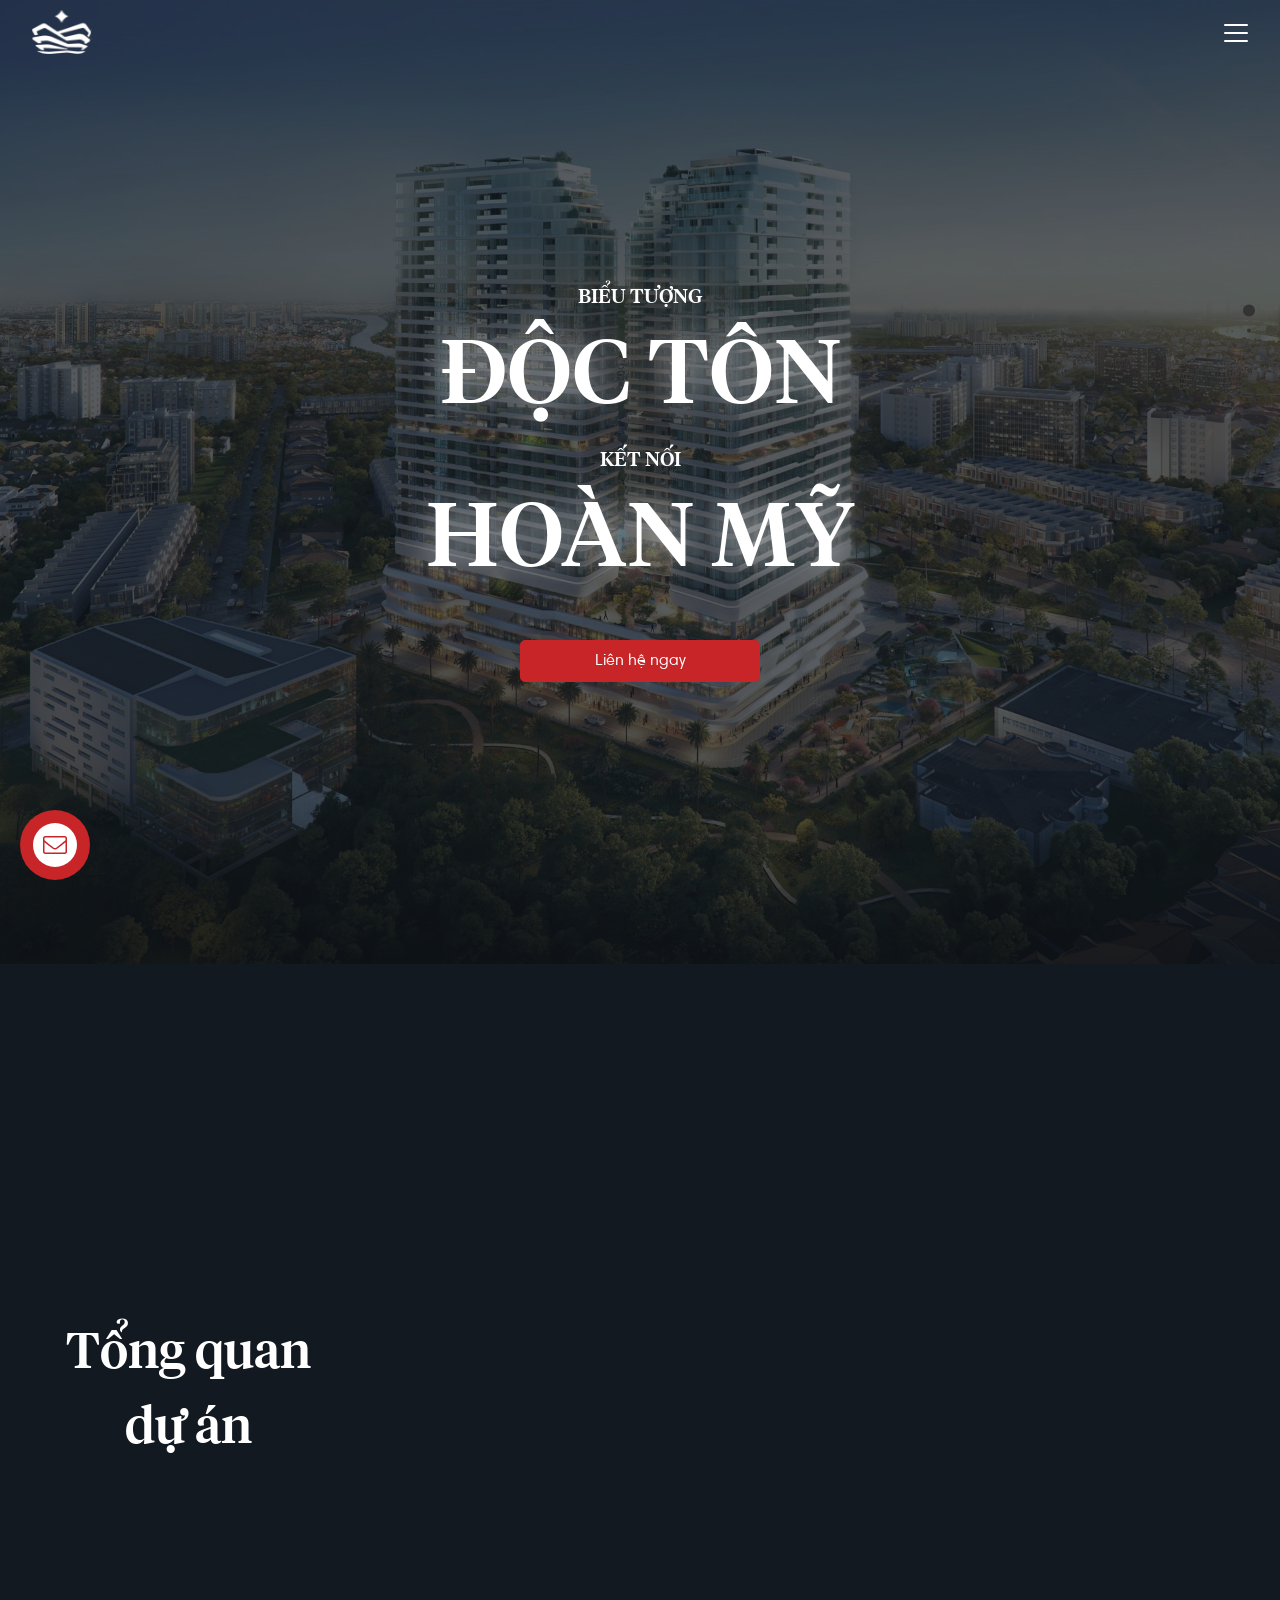
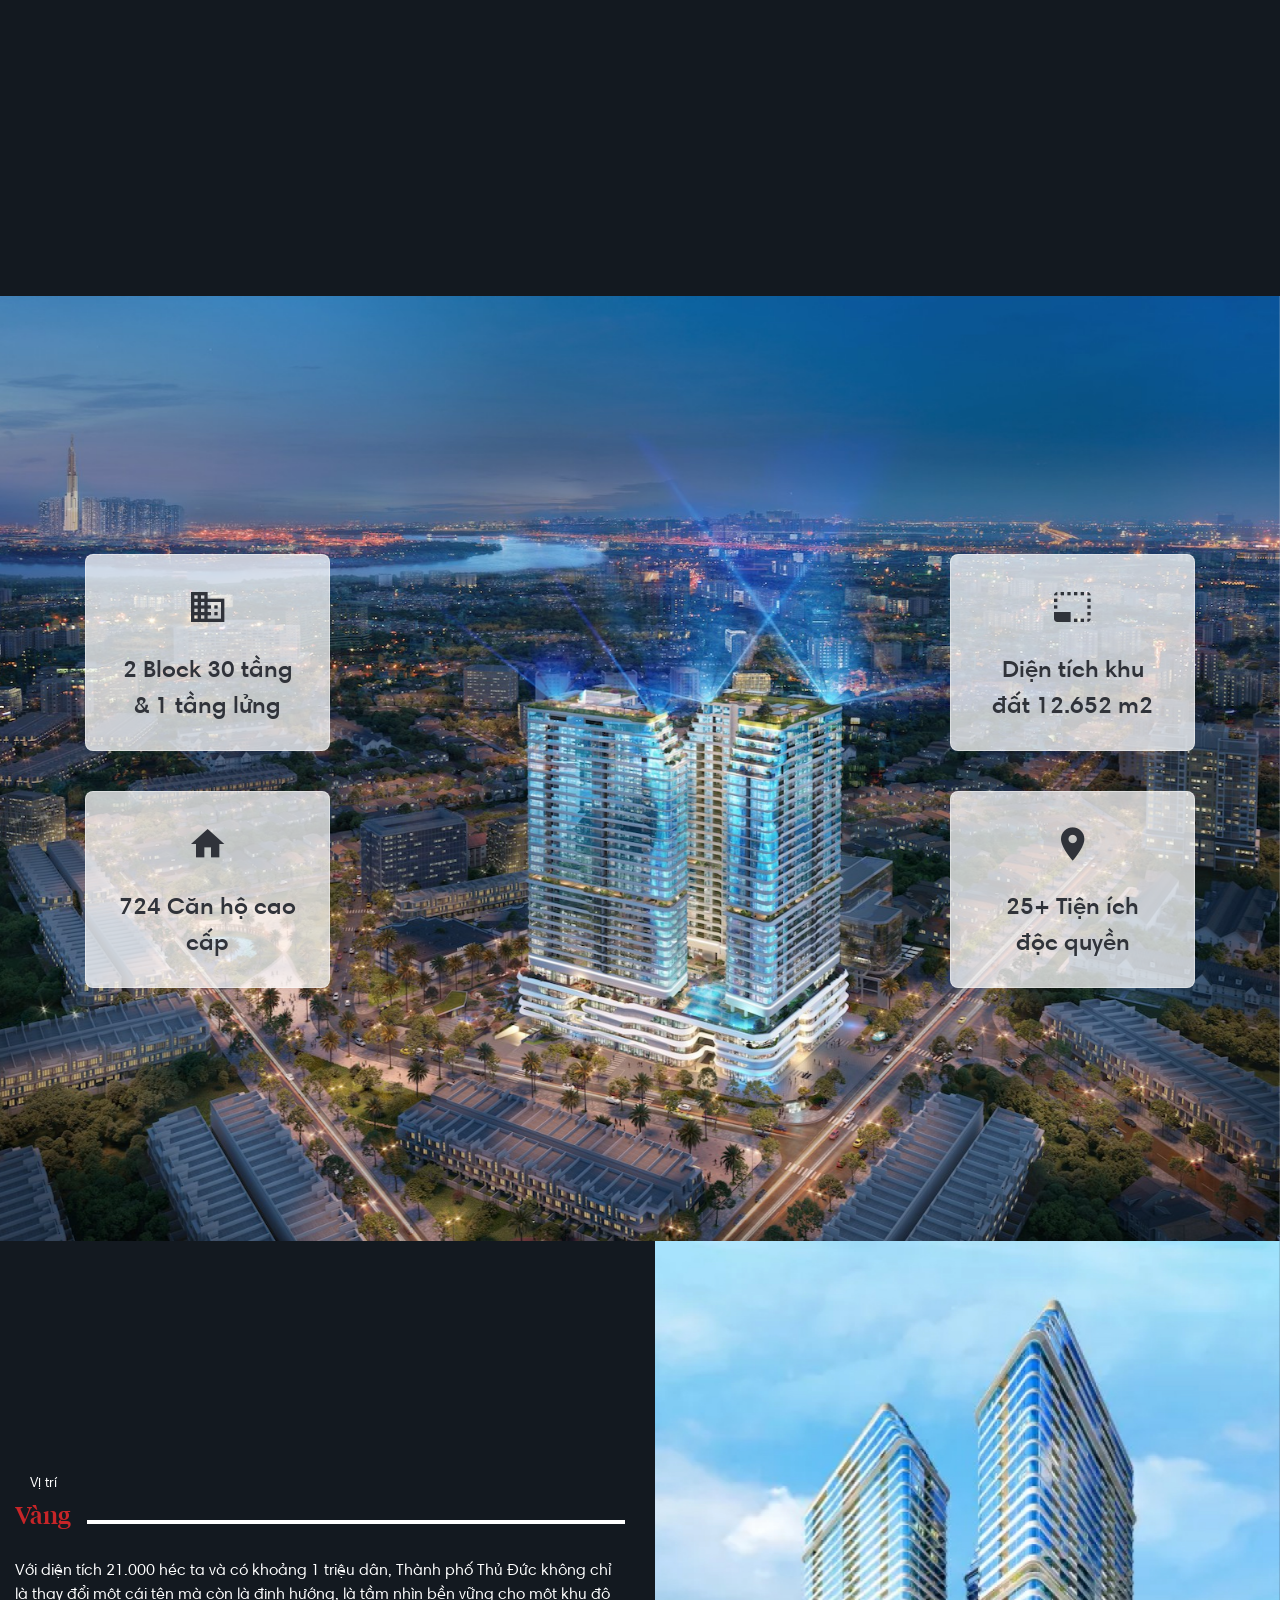
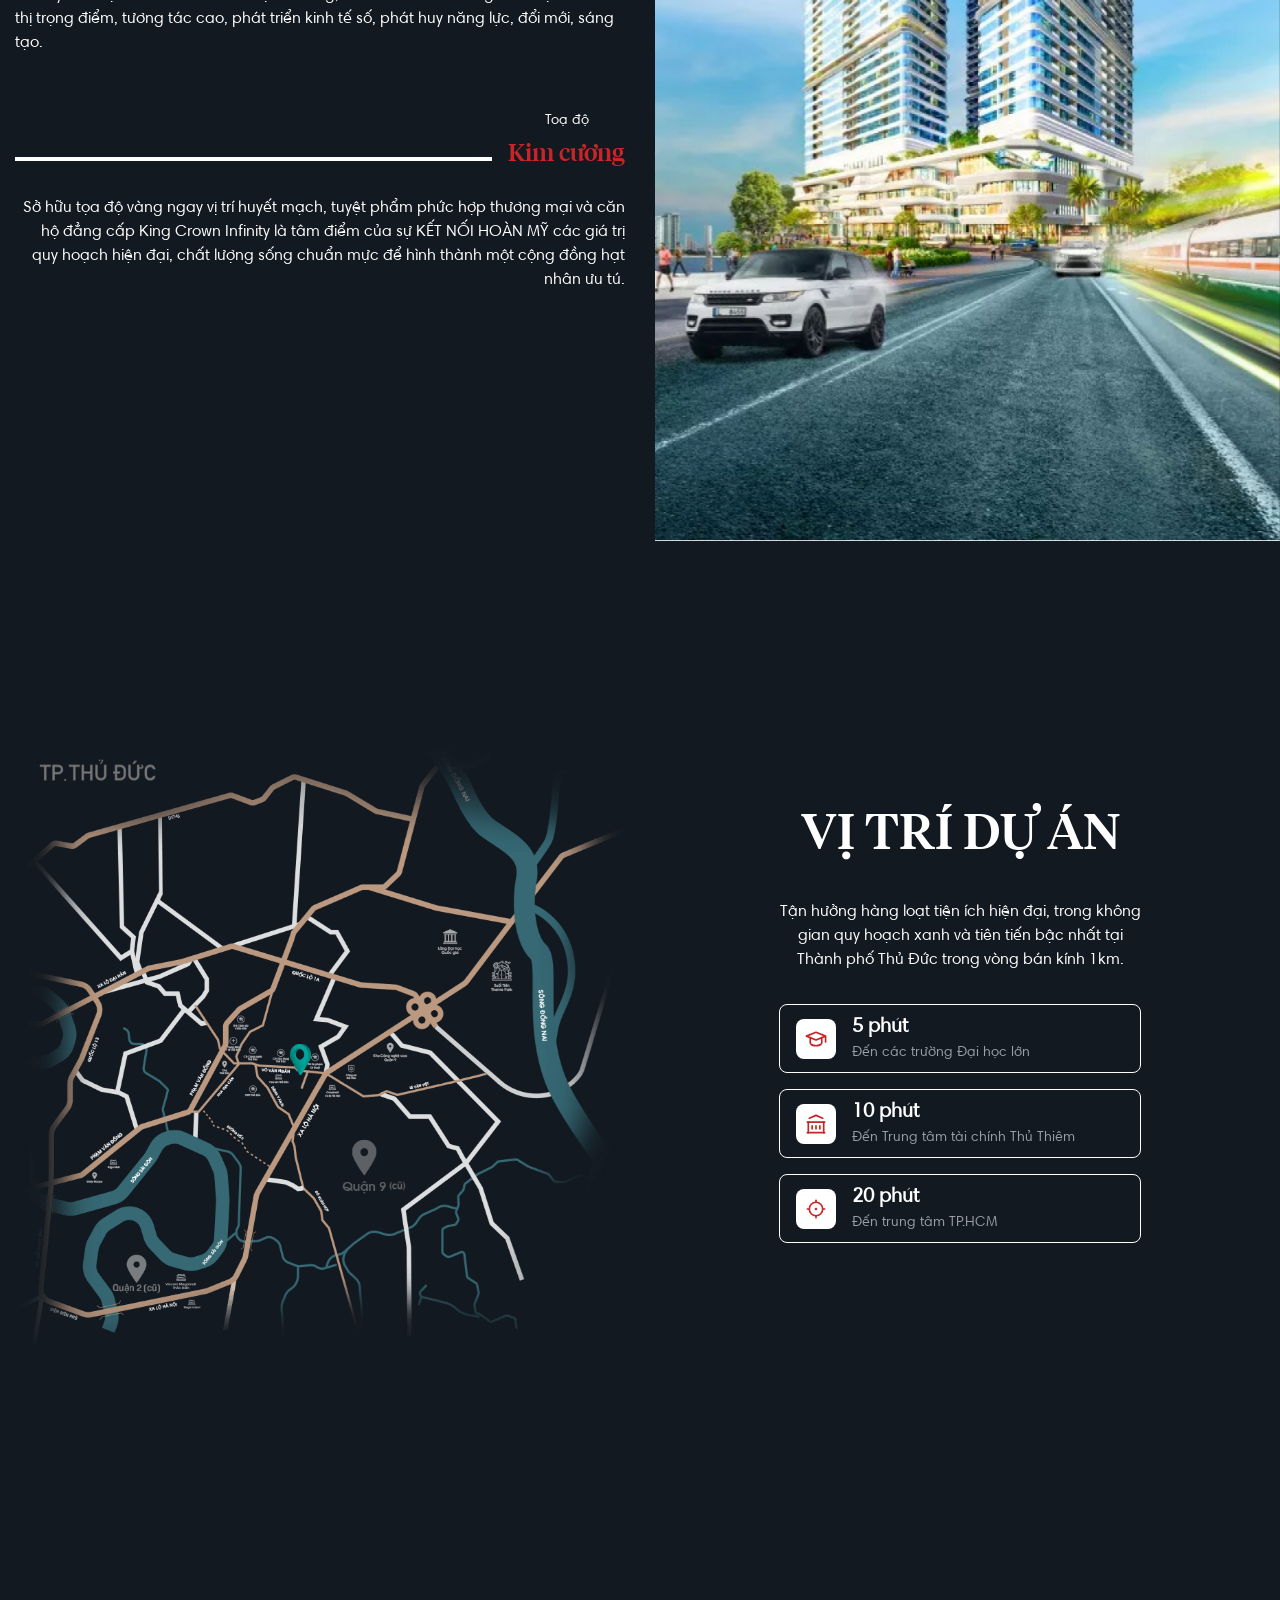
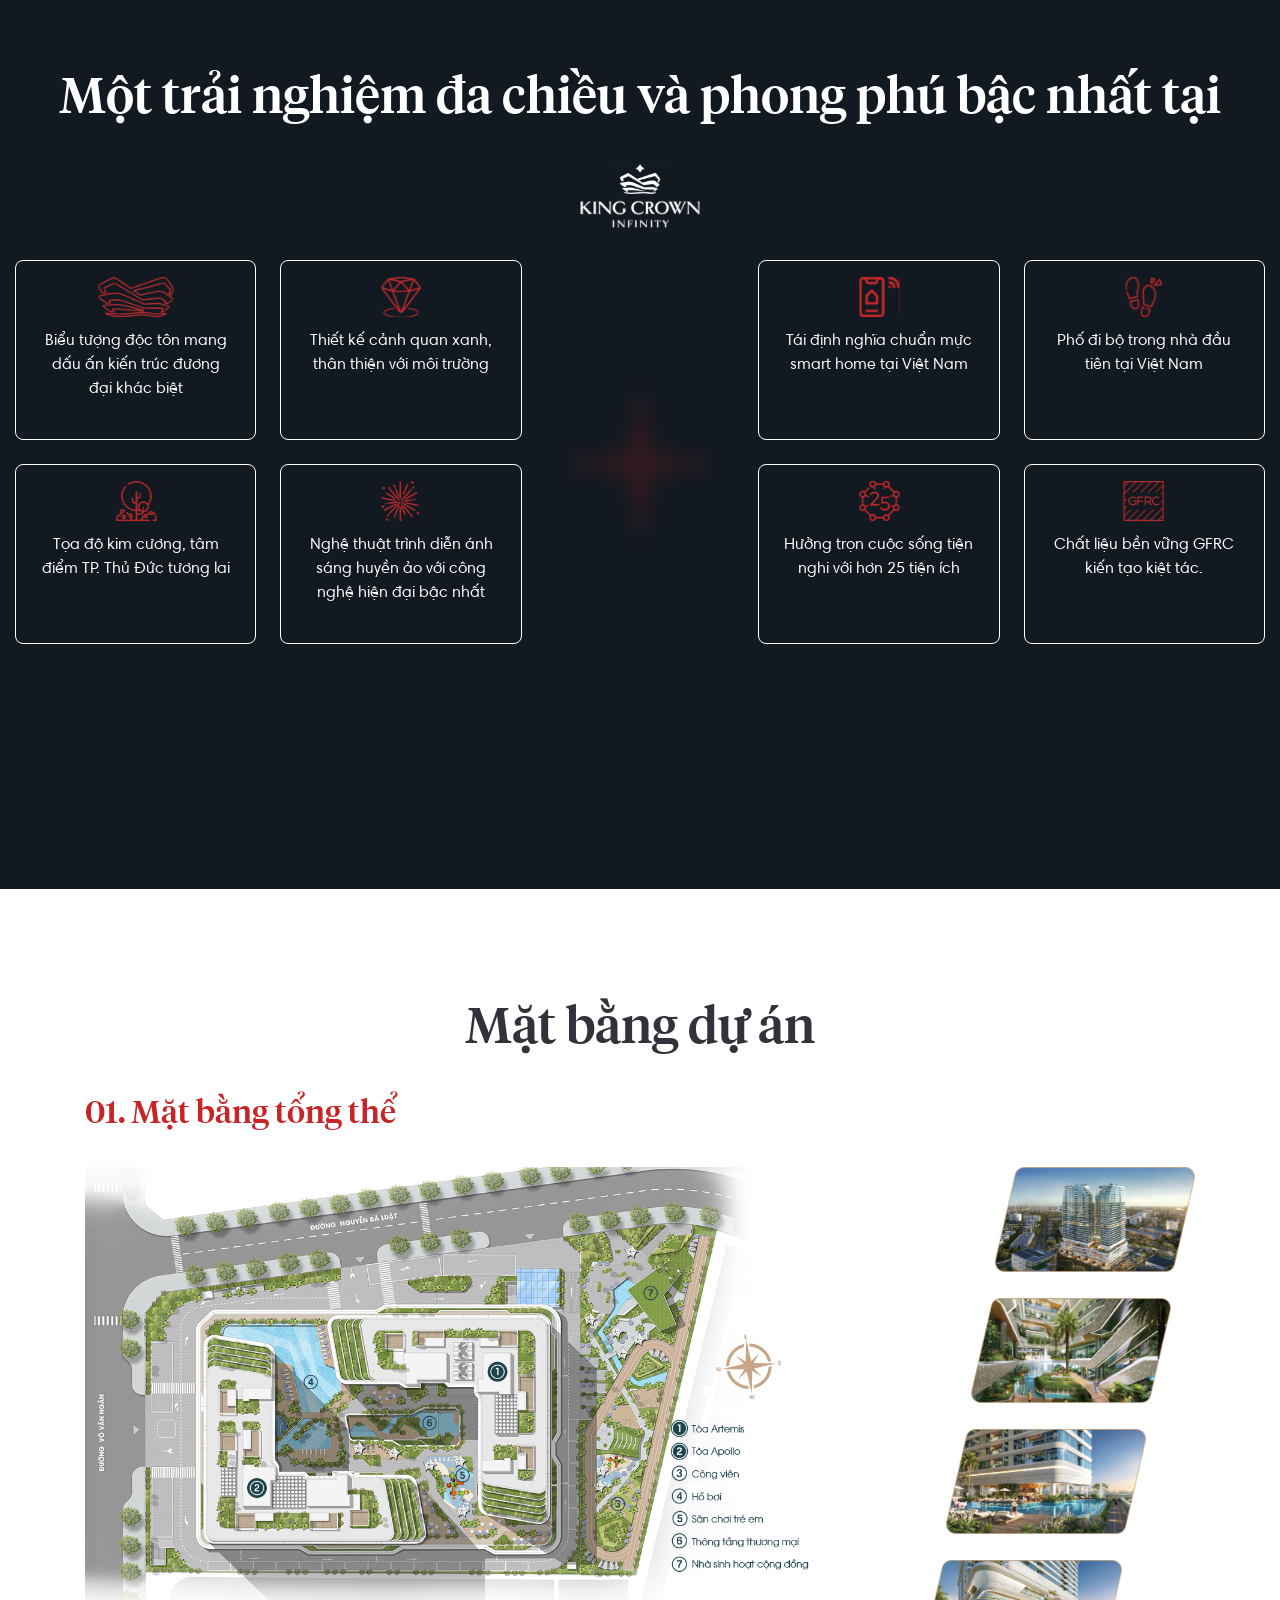
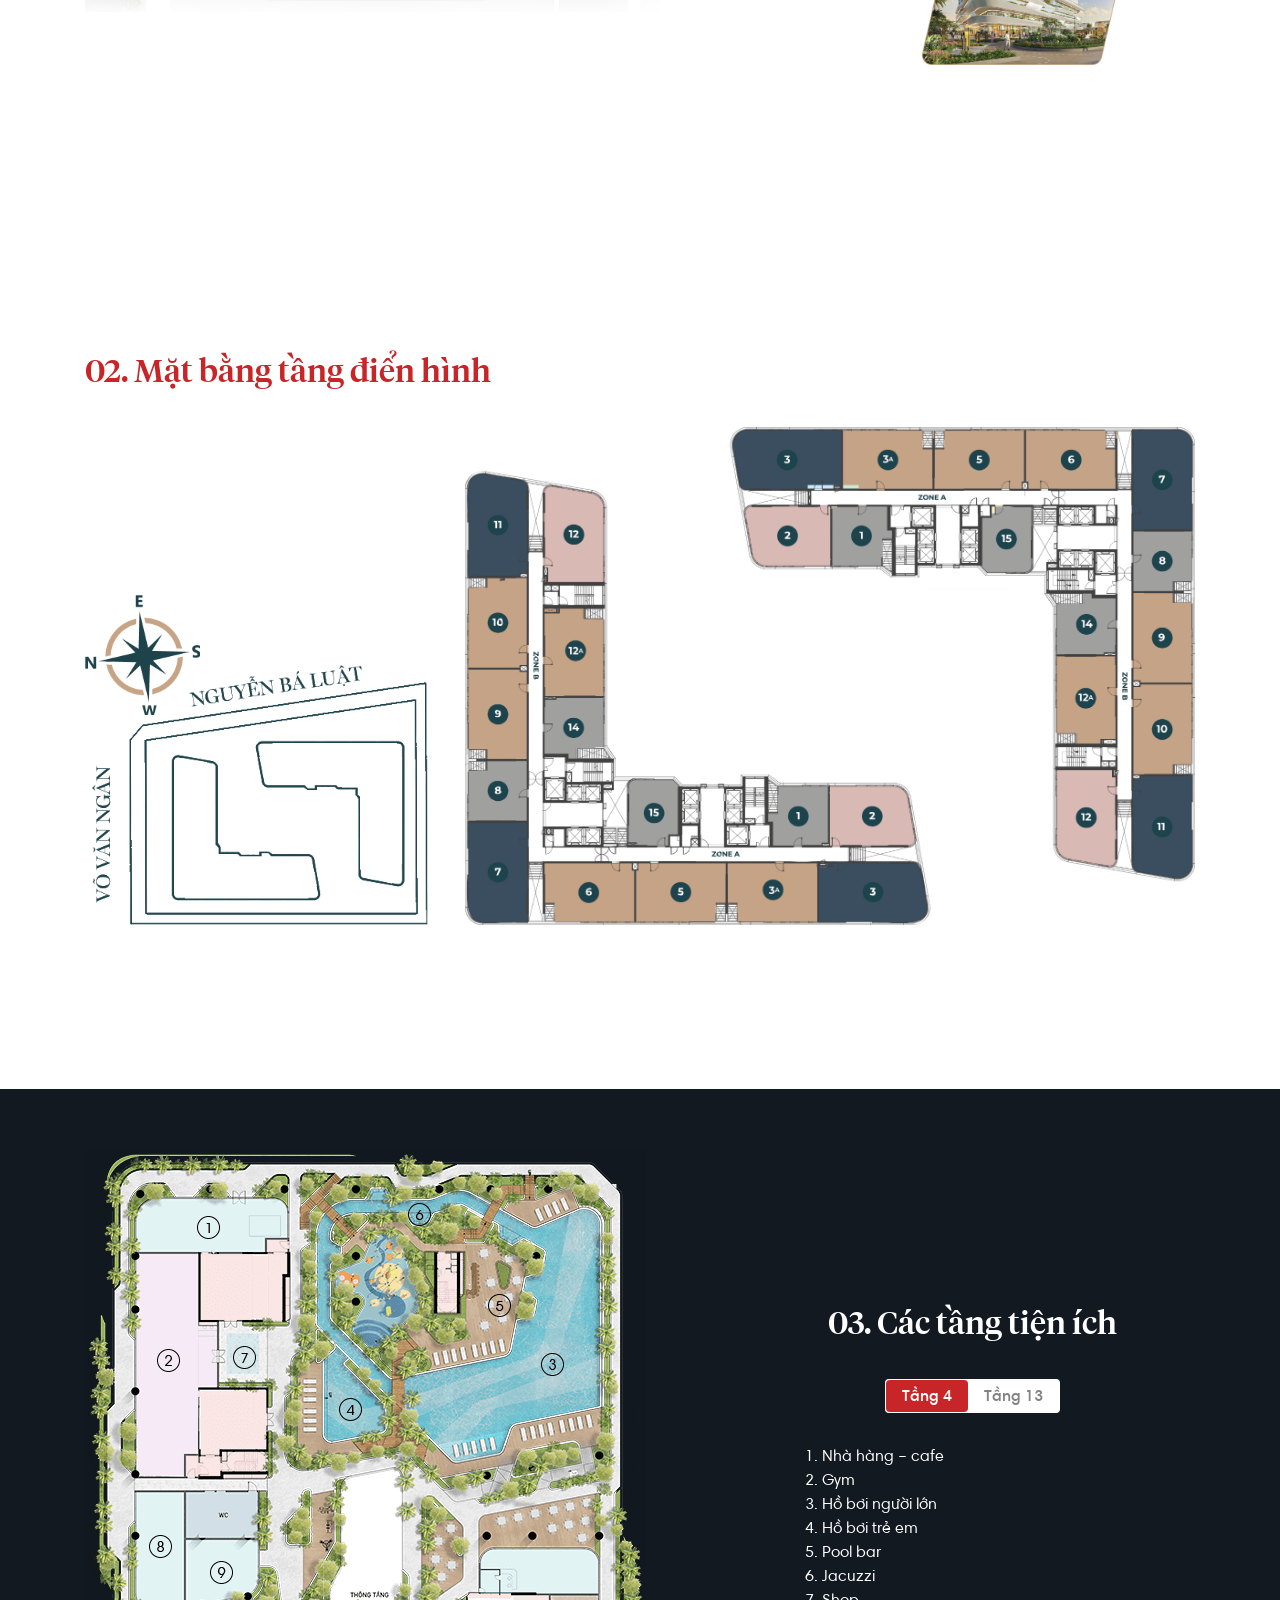
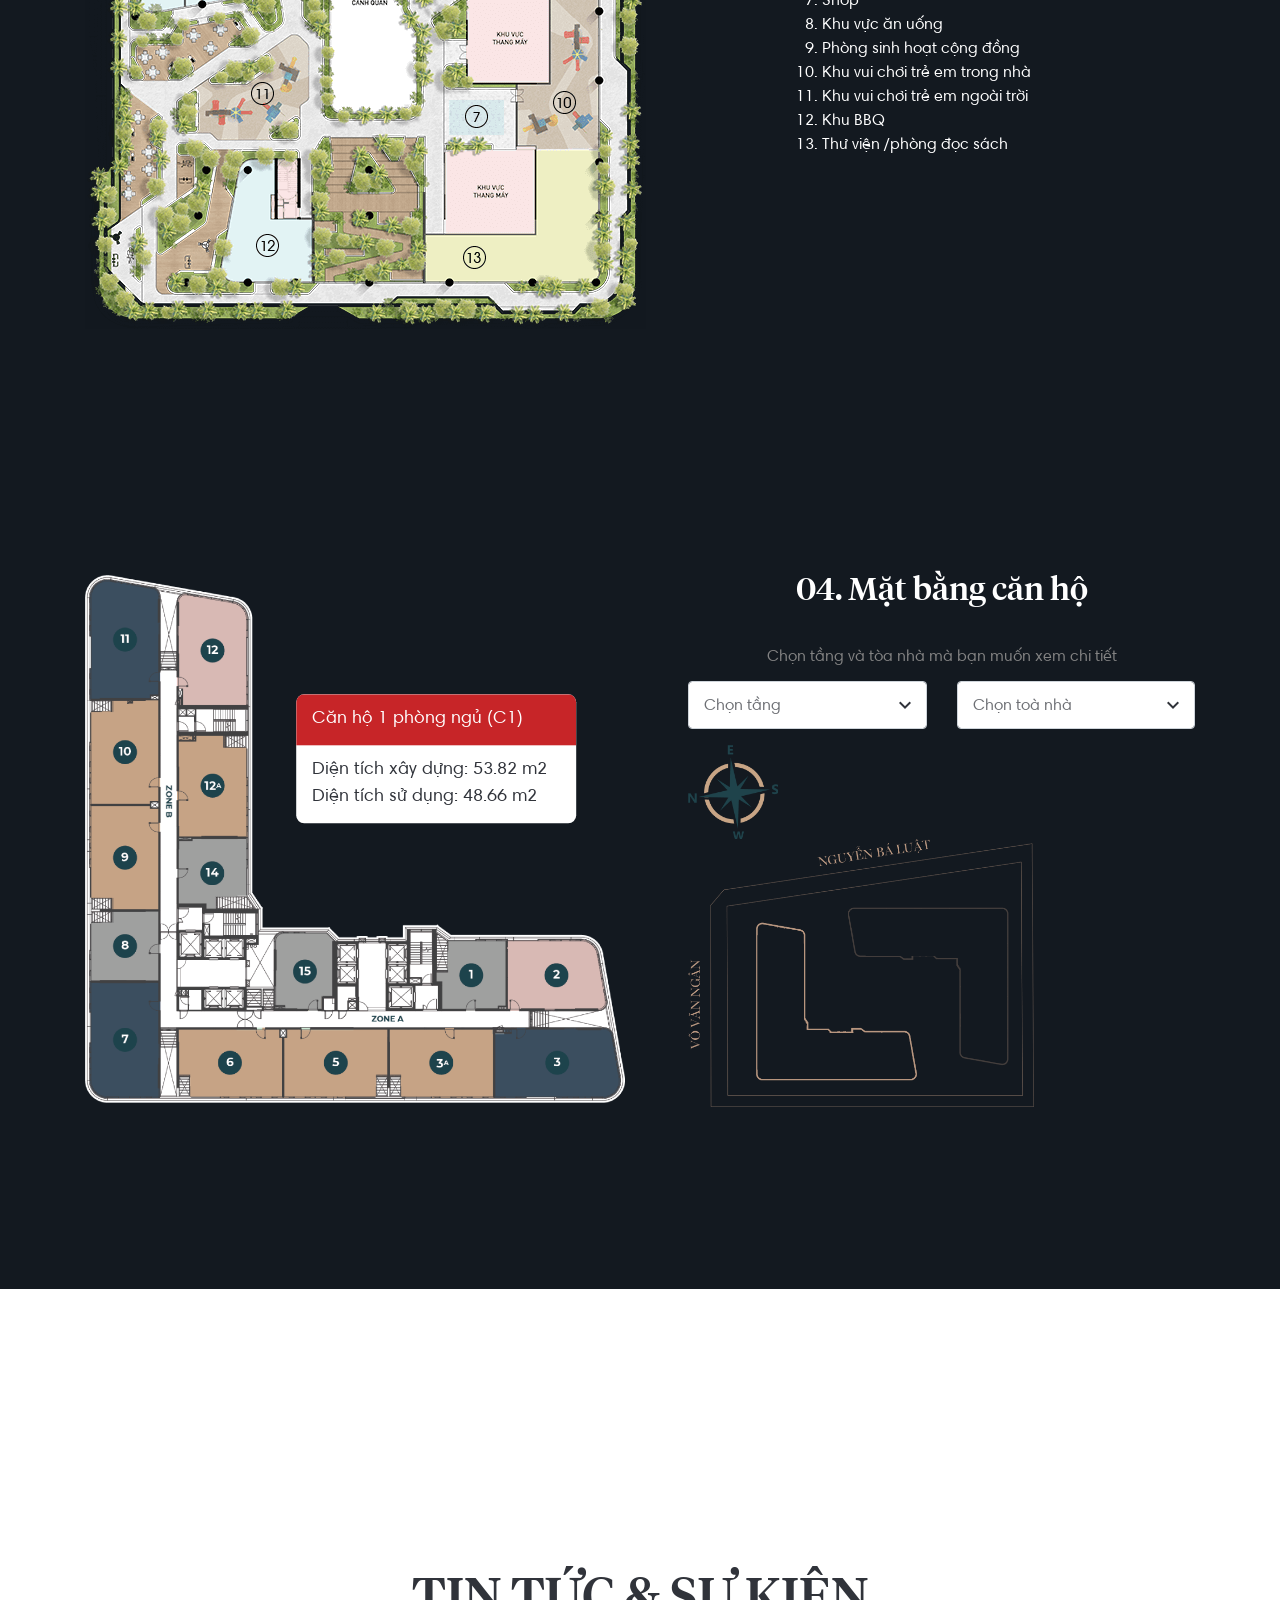
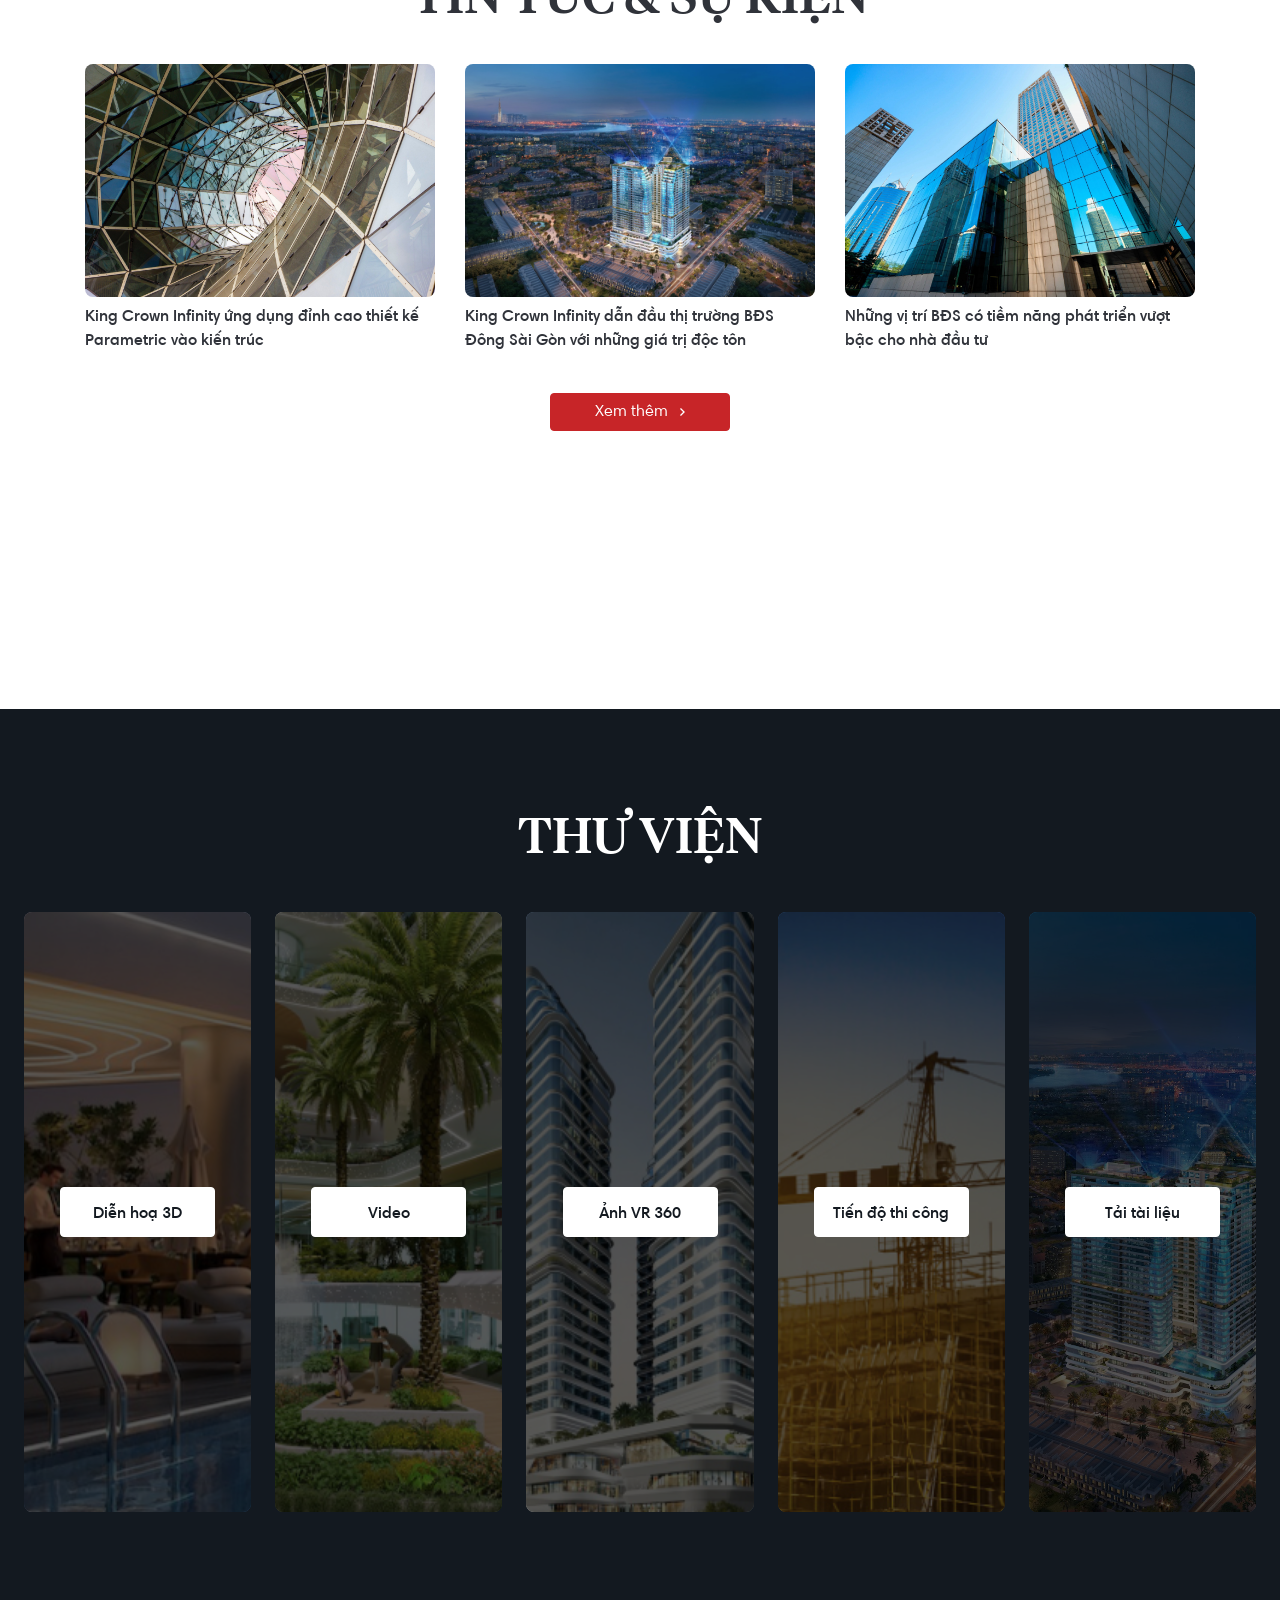
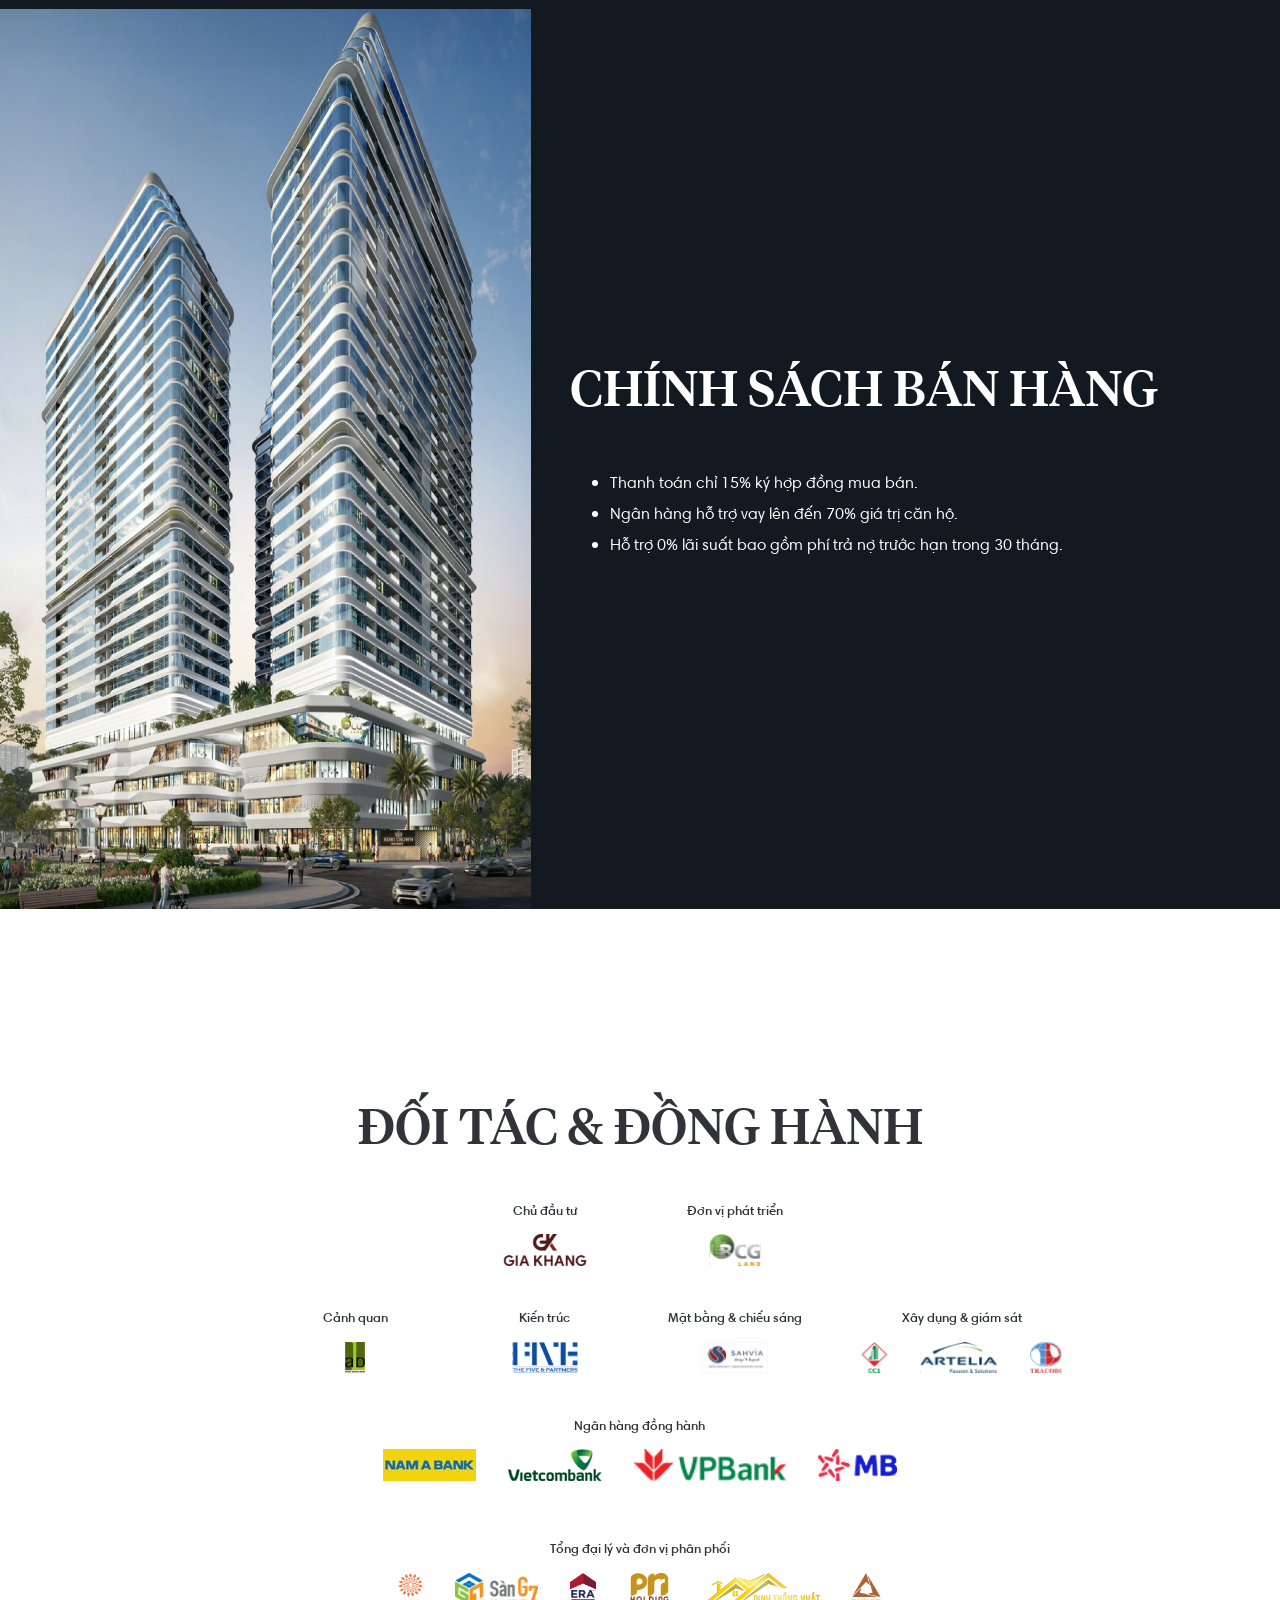
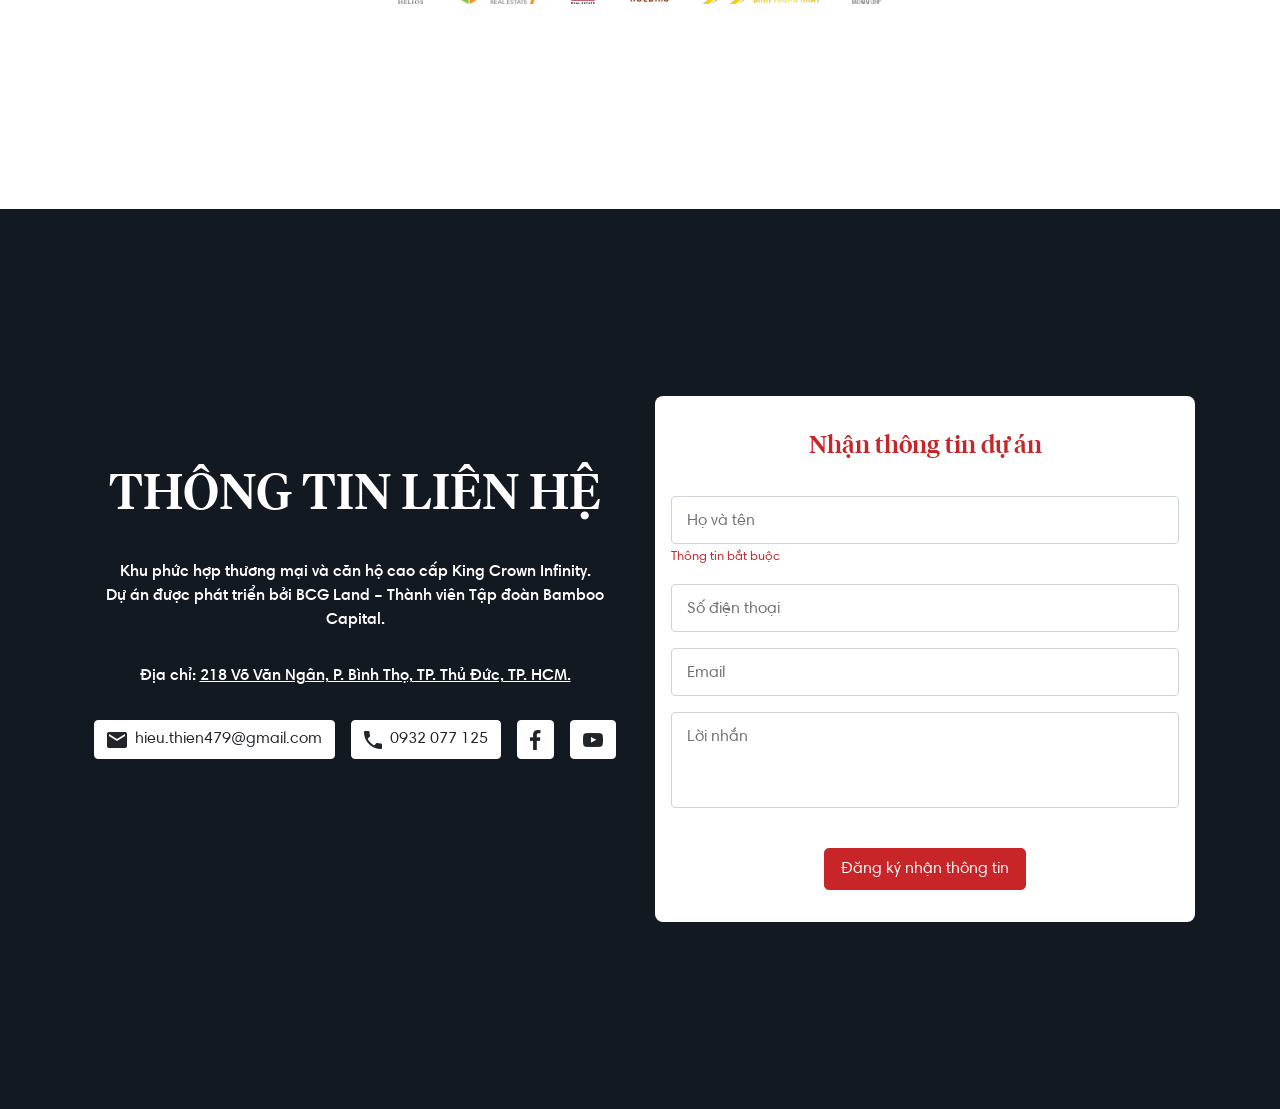
<file: index.html>
<!DOCTYPE html>
<html lang="vi">

<head>
  <title>Landing page</title>
  <meta http-equiv="Content-Type" content="text/html; charset=utf-8" />
  <meta name="description" content="Landing page">
  <meta name="viewport" content="width=device-width,initial-scale=1.0, maximum-scale=1.0, user-scalable=no">
  <title>Home</title>
  <link rel="stylesheet" type="text/css" href="plugins/fancybox.css">
  <link rel="stylesheet" type="text/css" href="css/wow.min.css">
  <link rel="stylesheet" type="text/css" href="plugins/fullpage/fullpage.min.css">
  <link rel="stylesheet" type="text/css" href="css/landing-page-project.css">
</head>

<body>
  <div class="fullscreen-view welcome-screen">
    <div class="fullscreen-fill">
      <div class="d-flex align-items-center justify-content-center h-100">
        <div class="d-flex flex-column justify-content-center justify-content-md-start flex-md-row align-items-center">
          <img src="images/kingcrown/logo-kingcrown-text-white.svg" alt="Kingcrown" class="logo-kingcrown wow zoomIn">
        </div>
      </div>
    </div>
  </div>
  <header class="header header-white d-flex align-items-center justify-content-between">
    <a href="#" class="header-logo d-flex align-items-center">
      <img src="images/kingcrown/logo-kingcrown-white.svg" alt="Kingcrown">
    </a>
    <div id="nav-hamburger-icon">
      <span></span>
      <span></span>
      <span></span>
    </div>
  </header>
  <div id="fullpage" class="lp-project">
    <section class="section project-intro" id="section-0">
      <div class="intro">
        <h1>
          <span class="wow fadeInUp">Biểu tượng</span>
          <span class="wow fadeInUp" data-wow-delay="0.2s">Độc tôn</span>
          <span class="wow fadeInUp" data-wow-delay="0.3s">Kết nối</span>
          <span class="wow fadeInUp" data-wow-delay="0.4s">Hoàn mỹ</span>
        </h1>
        <div class="banner-group-cta">
          <a href="#" class="btn btn-lg btn-block btn-lipstick btn-info-contact wow fadeInUp" data-wow-delay="0.6s">Liên hệ ngay</a>
        </div>
      </div>
    </section>
    <section class="section project-overview pt-lg-0" id="section-1">
      <div class="container-fluid">
        <div class="row align-items-center">
          <div class="col-md-3">
            <h2 class="section-title text-center text-white wow fadeInLeft">Tổng quan <br class="d-none d-lg-block"> dự án</h2>
          </div>
          <div class="col-md-9 pr-0">
            <div class="section-video wow fadeInRight">
              <iframe width="560" height="315" src="https://www.youtube.com/embed/BKkJiO2_hpU" title="YouTube video player" frameborder="0" allow="accelerometer; autoplay; clipboard-write; encrypted-media; gyroscope; picture-in-picture" allowfullscreen></iframe>
            </div>
          </div>
        </div>
      </div>
    </section>
    <section class="section project-scale" id="section-2">
      <div class="container is-inner">
        <div class="row">
          <div class="col-lg-6">
            <div class="project-scale-card d-flex flex-row flex-lg-column align-items-center wow fadeInUp">
              <i class="zmdi zmdi-city-alt"></i>
              <p>2 Block 30 tầng & 1 tầng lửng</p>
            </div>
          </div>
          <div class="col-lg-6 text-right">
            <div class="project-scale-card d-flex flex-row flex-lg-column align-items-center ml-auto wow fadeInUp">
              <i class="zmdi zmdi-photo-size-select-small"></i>
              <p>Diện tích khu đất 12.652 m2</p>
            </div>
          </div>
          <div class="col-lg-6">
            <div class="project-scale-card d-flex flex-row flex-lg-column align-items-center wow fadeInUp" data-wow-delay="0.2s">
              <i class="zmdi zmdi-home"></i>
              <p>724 Căn hộ cao cấp</p>
            </div>
          </div>
          <div class="col-lg-6 text-right">
            <div class="project-scale-card d-flex flex-row flex-lg-column align-items-center ml-auto wow fadeInUp" data-wow-delay="0.2s">
              <i class="zmdi zmdi-pin"></i>
              <p>25+ Tiện ích độc quyền</p>
            </div>
          </div>
        </div>
      </div>
    </section>
    <section class="section project-position" id="section-3">
      <div class="container-fluid h-100">
        <div class="row h-100 align-items-center">
          <div class="col-lg-6">
            <div class="row align-items-center align-items-lg-start wow fadeInLeft">
              <div class="col-3 col-lg-12 animate__animated animate__fadeInUp">
                <div class="d-flex align-items-end justify-content-center justify-content-lg-start mb-4">
                  <h2 class="m-0 text-center">
                    <span>Vị trí</span>
                    <span>Vàng</span>
                  </h2>
                  <div class="d-none d-lg-block divider ml-3"></div>
                </div>
              </div>
              <div class="col-9 col-lg-12">
                <p class="text-left">Với diện tích 21.000 héc ta và có khoảng 1 triệu dân, Thành phố Thủ Đức không chỉ là thay đổi một cái tên mà còn là định hướng, là tầm nhìn bền vững cho một khu đô thị trọng điểm, tương tác cao, phát triển kinh tế số, phát huy năng lực, đổi mới, sáng tạo.</p>
              </div>
            </div>
            <div class="row align-items-center flex-row flex-row-reverse  wow fadeInRight">
              <div class="col-3 col-lg-12">
                <div class="d-flex align-items-end justify-content-center justify-content-lg-start mb-4">
                  <div class="d-none d-lg-block divider mr-3"></div>
                  <h2 class="m-0 text-center">
                    <span>Toạ độ</span>
                    <span>Kim cương</span>
                  </h2>
                </div>
              </div>
              <div class="col-9 col-lg-12">
                <p class="text-right">Sở hữu tọa độ vàng ngay vị trí huyết mạch, tuyệt phẩm phức hợp thương mại và căn hộ đẳng cấp King Crown Infinity là tâm điểm của sự KẾT NỐI HOÀN MỸ các giá trị quy hoạch hiện đại, chất lượng sống chuẩn mực để hình thành một cộng đồng hạt nhân ưu tú.</p>
              </div>
            </div>
          </div>
          <div class="col-lg-6 h-100 pr-0">
            <div class="project-position-image wow fadeIn">
              <img src="images/kingcrown/vi-tri-vang-kingcrown-infinity.jpg" alt="Rever">
            </div>
          </div>
        </div>
      </div>
    </section>
    <section class="section project-location" id="section-4">
      <div class="container-fluid">
        <div class="row align-items-center flex-row flex-row-reverse">
          <div class="col-md-6">
            <div class="project-location-content">
              <h2 class="section-title text-center px-4 text-uppercase wow fadeInUp">Vị trí dự án</h2>
              <p class="project-location-desc text-center text-white px-4 wow fadeInUp" data-wow-delay="0.2s">Tận hưởng hàng loạt tiện ích hiện đại, trong không gian quy hoạch xanh và tiên tiến bậc nhất tại Thành phố Thủ Đức trong vòng bán kính 1km.</p>
              <ul>
                <li class="wow fadeInUp" data-wow-delay="0.5s">
                  <div class="icon">
                    <img src="images/kingcrown/school.svg" alt="Rever">
                  </div>
                  <div class="text">
                    <strong>5 phút</strong>
                    <p>Đến các trường Đại học lớn</p>
                  </div>
                </li>
                <li class="wow fadeInUp" data-wow-delay="0.6s">
                  <div class="icon">
                    <img src="images/kingcrown/building-bank.svg" alt="Rever">
                  </div>
                  <div class="text">
                    <strong>10 phút</strong>
                    <p>Đến Trung tâm tài chính Thủ Thiêm</p>
                  </div>
                </li>
                <li class="wow fadeInUp" data-wow-delay="0.7s">
                  <div class="icon">
                    <img src="images/kingcrown/focus-2.svg" alt="Rever">
                  </div>
                  <div class="text">
                    <strong>20 phút</strong>
                    <p>Đến trung tâm TP.HCM</p>
                  </div>
                </li>
              </ul>
            </div>
          </div>
          <div class="col-md-6">
            <div class="project-location-image wow fadeIn">
              <img src="images/kingcrown/vi-tri-du-an-kingcrown-infinity.png" alt="Rever">
            </div>
          </div>
        </div>
      </div>
    </section>
    <section class="section project-experience" id="section-5">
      <h2 class="section-title text-center wow fadeInUp">Một trải nghiệm đa chiều và phong phú bậc nhất tại</h2>
      <img class="logo-kingcrown wow fadeInUp" data-wow-delay="0.2s" src="images/kingcrown/logo-kingcrown-infinity-text.svg" alt="Kingcrown Infinity">
      <div class="container-fluid">
        <div class="row">
          <div class="col-6 col-lg-5">
            <div class="row">
              <div class="col-md-6">
                <div class="project-experience-card">
                  <img src="images/kingcrown/icon-1.svg" alt="Rever">
                  <p class="m-0">Biểu tượng độc tôn mang dấu ấn kiến trúc đương đại khác biệt</p>
                </div>
              </div>
              <div class="col-md-6">
                <div class="project-experience-card">
                  <img src="images/kingcrown/icon-3.svg" alt="Rever">
                  <p class="m-0">Thiết kế cảnh quan xanh, thân thiện với môi trường</p>
                </div>
              </div>
              <div class="col-md-6">
                <div class="project-experience-card">
                  <img src="images/kingcrown/icon-2.svg" alt="Rever">
                  <p class="m-0">Tọa độ kim cương, tâm điểm TP. Thủ Đức tương lai</p>
                </div>
              </div>
              <div class="col-md-6">
                <div class="project-experience-card">
                  <img src="images/kingcrown/icon-4.svg" alt="Rever">
                  <p class="m-0">Nghệ thuật trình diễn ánh sáng huyền ảo với công nghệ hiện đại bậc nhất</p>
                </div>
              </div>
            </div>
          </div>
          <div class="col-lg-2 d-none d-lg-inline wow zoomIn">
            <div class="d-flex flex-column align-items-center justify-content-center h-100">
              <img src="images/kingcrown/star-1.svg" alt="rever">
            </div>
          </div>
          <div class="col-6 col-lg-5">
            <div class="row">
              <div class="col-md-6">
                <div class="project-experience-card">
                  <img src="images/kingcrown/icon-5.svg" alt="Rever">
                  <p class="m-0">Tái định nghĩa chuẩn mực smart home tại Việt Nam</p>
                </div>
              </div>
              <div class="col-md-6">
                <div class="project-experience-card">
                  <img src="images/kingcrown/icon-6.svg" alt="Rever">
                  <p class="m-0">Phố đi bộ trong nhà đầu tiên tại Việt Nam</p>
                </div>
              </div>
              <div class="col-md-6">
                <div class="project-experience-card">
                  <img src="images/kingcrown/icon-7.svg" alt="Rever">
                  <p class="m-0">Hưởng trọn cuộc sống tiện nghi với hơn 25 tiện ích</p>
                </div>
              </div>
              <div class="col-md-6">
                <div class="project-experience-card">
                  <img src="images/kingcrown/icon-8.svg" alt="Rever">
                  <p class="m-0">Chất liệu bền vững GFRC kiến tạo kiệt tác.</p>
                </div>
              </div>
            </div>
          </div>
        </div>
      </div>
    </section>
    <section class="section project-floor-plan bg-white" id="section-6">
      <div class="section-content">
        <div class="container">
          <div class="row">
            <h2 class="section-title text-charcoal-gray text-center col-12">Mặt bằng dự án</h2>
          </div>
          <div class="row">
            <h3 class="col-12 section-subtitle text-center text-lg-left text-lipstick">01. Mặt bằng tổng thể</h3>
            <div class="col-lg-8">
              <div class="cover">
                <img src="images/kingcrown/mat-bang-tong-the.png" alt="Rever">
              </div>
            </div>
            <div class="col-lg-4">
              <ul class="gallery">
                <li>
                  <a href="images/kingcrown/thapdoi30tang.jpeg" data-caption="1. Tháp đôi 30 tầng căn hộ hạng A" data-fancybox="floor-plan-overview">
                    <span class="title">1. Tháp đôi 30 tầng căn hộ hạng A</span>
                    <img src="images/kingcrown/mat-bang-tong-the-1.png" alt="Rever">
                  </a>
                </li>
                <li>
                  <a href="images/kingcrown/vuongtreodatang.jpeg" data-caption="2. Vườn treo đa tầng và thác nước" data-fancybox="floor-plan-overview">
                    <span class="title">2. Vườn treo đa tầng và thác nước</span>
                    <img src="images/kingcrown/mat-bang-tong-the-2.png" alt="Rever">
                  </a>
                </li>
                <li>
                  <a href="images/kingcrown/hoboidongsongluoi.jpeg" data-caption="3. Hồ bơi và dòng sông lười" data-fancybox="floor-plan-overview">
                    <span class="title">3. Hồ bơi và dòng sông lười</span>
                    <img src="images/kingcrown/mat-bang-tong-the-3.png" alt="Rever">
                  </a>
                </li>
                <li>
                  <a href="images/kingcrown/phuchopthuongmai.jpeg" data-caption="4. Phức hợp thương mại và dịch vụ" data-fancybox="floor-plan-overview">
                    <span class="title">4. Phức hợp thương mại và dịch vụ</span>
                    <img src="images/kingcrown/mat-bang-tong-the-4.png" alt="Rever">
                  </a>
                </li>
              </ul>
            </div>
          </div>
        </div>
      </div>
    </section>
    <section class="section project-floor-plan is-typical bg-white pt-0" id="section-7">
      <div class="section-content">
        <div class="container">
          <h3 class="section-subtitle text-lipstick text-center text-lg-left">02. Mặt bằng tầng điển hình</h3>
          <div class="row">
            <div class="col-md-4">
              <div class="d-flex flex-column justify-content-end h-100">
                <img src="images/kingcrown/la-ban.png" alt="Rever" class="img-compass">
                <img src="images/kingcrown/dia-chi-kingcrown.webp" alt="Rever" class="img-address">
              </div>
            </div>
            <div class="col-md-8">
              <div class="banner">
                <div class="banner-fill">
                  <img src="images/kingcrown/mat-bang-tang-dien-hinh.png" alt="Rever">
                </div>
                <div class="banner-layer">
                  <a href="#thong-tin-can-ho" class="apollo-block apollo-block-1" style=""></a>
                  <a href="#thong-tin-can-ho" class="apollo-block apollo-block-2" style=""></a>
                  <a href="#thong-tin-can-ho" data-name="apollo" class="block-apollo"></a>
                  <a href="#thong-tin-can-ho" class="artemis-block artemis-block-1" style=""></a>
                  <a href="#thong-tin-can-ho" class="artemis-block artemis-block-2" style=""></a>
                  <a href="#thong-tin-can-ho" data-name="artemis" class="block-artemis"></a>
                </div>
              </div>
            </div>
          </div>
        </div>
      </div>
    </section>
    <section class="section project-floor-plan is-utilities" id="section-8">
      <div class="section-content">
        <div class="container">
          <div class="row align-items-center h-100">
            <div class="col-lg-7">
              <div id="diagram-4" class="tab-content-image">
                <img src="images/kingcrown/so-do-tien-ich-tang-4.png" alt="Rever">
              </div>
              <div id="diagram-12" class="tab-content-image" style="display: none">
                <img src="images/kingcrown/so-do-tang-13.png" alt="Rever">
              </div>
            </div>
            <div class="col-lg-5">
              <h3 class="section-subtitle text-white text-center">03. Các tầng tiện ích</h3>
              <div class="tab-area">
                <div class="tab-area-items">
                  <div class="tab-area-item">
                    <input type="radio" name="tab-content" id="tab-1" checked>
                    <label for="tab-1">Tầng 4</label>
                  </div>
                  <div class="tab-area-item">
                    <input type="radio" name="tab-content" id="tab-2">
                    <label for="tab-2">Tầng 13</label>
                  </div>
                </div>
                <div class="tab-area-body">
                  <div class="tab-area-content pl-lg-5">
                    <ol class="list-number">
                      <li>Nhà hàng – cafe</li>
                      <li>Gym</li>
                      <li>Hồ bơi người lớn</li>
                      <li>Hồ bơi trẻ em</li>
                      <li>Pool bar</li>
                      <li>Jacuzzi</li>
                      <li>Shop</li>
                      <li>Khu vực ăn uống</li>
                      <li>Phòng sinh hoạt cộng đồng</li>
                      <li> Khu vui chơi trẻ em trong nhà</li>
                      <li> Khu vui chơi trẻ em ngoài trời</li>
                      <li> Khu BBQ</li>
                      <li> Thư viện /phòng đọc sách </li>
                    </ol>
                  </div>
                </div>
                <div class="tab-area-body" style="display: none">
                  <div class="tab-area-content pl-lg-5">
                    <ol class="list-number">
                      <li>Gian lánh nạn</li>
                      <li>Khu BBQ</li>
                      <li>Khu máy tập thể dục ngoài trời</li>
                    </ol>
                  </div>
                </div>
              </div>
            </div>
          </div>
        </div>
      </div>
    </section>
    <section class="section project-floor-plan is-apartment" id="section-9">
      <div class="section-content">
        <div class="container">
          <div class="row align-items-center">
            <div class="col-lg-6">
              <div class="panel" id="apollo-tang-5-10">
                <div class="viewer" data-name="apollo">
                  <div class="info-viewer">
                    <div class="name">Căn hộ 3 phòng ngủ (A1)</div>
                    <div class="area">
                      <div class="construction">Diện tích xây dựng: 102.82 m2</div>
                      <div class="usable">Diện tích sử dụng: 92.42 m2</div>
                    </div>
                  </div>
                  <img src="images/kingcrown/apollo_5_10.png" alt="Rever" class="image-viewer">
                  <div class="apartment-viewer" data-name="apollo">
                    <a data-lightbox="false" title="Căn hộ 1 phòng ngủ (C1)" data-index="1" data-name="Căn hộ 1 phòng ngủ (C1)" data-construction="Diện tích xây dựng: 53.82 m2" data-usable="Diện tích sử dụng: 48.66 m2" style="width: 13%; height: 13%; left: 65%; top: 69%;" class="" data-fancybox="apartment-viewer-5-10-apollo-1" data-caption="<div class='caption-container'><div class='row align-items-center'><div class='col-lg-6 text'><p class='name'>Căn hộ 1 phòng ngủ (C1)</p>Diện tích xây dựng: <p class='construction'>53.82 m2</p>Diện tích sử dụng: <p class='usable'>48.66 m2</p></div><div class='col-lg-6 image'><img style='z-index:2;' width='28%' src='images/kingcrown/la-ban.png' /><br /><img style='z-index:1;' width='100%' src='images/kingcrown/c1.jpg' /></div></div></div>" data-type="image" href="images/kingcrown/c1_top_view.jpg">C1-1</a>
                    <a style="display:none;" data-lightbox="false" title="Căn hộ 1 phòng ngủ (C1)" class="" data-fancybox="apartment-viewer-5-10-apollo-1" data-caption="<div class='caption-container'><div class='row align-items-center'><div class='col-lg-6 text'><div class='col-inner'><p class='name'>Căn hộ 1 phòng ngủ (C1)</p>Diện tích xây dựng: <p class='construction'>53.82 m2</p>Diện tích sử dụng: <p class='usable'>48.66 m2</p></div></div><div class='col-lg-6 image'><img style='z-index:2;' width='28%' src='images/kingcrown/la-ban.png' /><br /><img style='z-index:1;' width='100%' src='images/kingcrown/c1.jpg' /></div></div></div>" data-type="image" href="images/kingcrown/c1_side_view.jpg">&nbsp;</a>
                    <a title="Căn hộ 2 phòng ngủ (B1)" data-index="2" data-name="Căn hộ 2 phòng ngủ (B1)" data-construction="Diện tích xây dựng: 81.50 m2" data-usable="Diện tích sử dụng: 73.46 m2" style="width: 18%; height: 13.5%; left: 78%; top: 69%; border-top-right-radius: 28px;" class="" data-fancybox="apartment-viewer-5-10-apollo-2" data-caption="<div class='caption-container'><div class='row align-items-center'><div class='col-lg-6 text'><p class='name'>Căn hộ 2 phòng ngủ (B1)</p>Diện tích xây dựng: <p class='construction'>81.50 m2</p>Diện tích sử dụng: <p class='usable'>73.46 m2</p></div><div class='col-lg-6 image'><img style='z-index:2;' width='28%' src='images/kingcrown/la-ban.png' /><br /><img style='z-index:1;' width='100%' src='images/kingcrown/b1.jpg' /></div></div></div>" data-type="image" href="images/kingcrown/b1_top_view.jpg">B1-2</a>
                    <a style="display:none;" data-lightbox="false" title="Căn hộ 2 phòng ngủ (B1)" class="" data-fancybox="apartment-viewer-5-10-apollo-2" data-caption="<div class='caption-container'><div class='row align-items-center'><div class='col-lg-6 text'><p class='name'>Căn hộ 2 phòng ngủ (B1)</p>Diện tích xây dựng: <p class='construction'>81.50 m2</p>Diện tích sử dụng: <p class='usable'>73.46 m2</p></div><div class='col-lg-6 image'><img style='z-index:2;' width='28%' src='images/kingcrown/la-ban.png' /><br /><img style='z-index:1;' width='100%' src='images/kingcrown/b1.jpg' /></div></div></div>" data-type="image" href="images/kingcrown/b1_side_view.jpg"></a>
                    <a title="Căn hộ 3 phòng ngủ (A1)" data-index="3" data-name="Căn hộ 3 phòng ngủ (A1)" data-construction="Diện tích xây dựng: 102.82 m2" data-usable="Diện tích sử dụng: 92.42 m2" style="width: 23%; height: 13%; left: 76%; top: 86%; border-top-right-radius: 8px;" class="active" data-fancybox="apartment-viewer-5_10-apollo-3" data-caption="<div class='caption-container'><div class='row align-items-center'><div class='col-lg-6 text'><p class='name'>Căn hộ 3 phòng ngủ (A1)</p>Diện tích xây dựng: <p class='construction'>102.82 m2</p>Diện tích sử dụng: <p class='usable'>92.42 m2</p></div><div class='col-lg-6 image'><img style='z-index:2;' width='28%' src='images/kingcrown/la-ban.png' /><br /><img style='z-index:1;' width='100%' src='images/kingcrown/a1.jpg' /></div></div></div>" data-type="image" href="images/kingcrown/a1_top_view.jpg">A1-3</a>
                    <a style="display:none;" title="Căn hộ 3 phòng ngủ (A1)" class="" data-fancybox="apartment-viewer-5_10-apollo-3" data-caption="<div class='caption-container'><div class='row align-items-center'><div class='col-lg-6 text'><p class='name'>Căn hộ 3 phòng ngủ (A1)</p>Diện tích xây dựng: <p class='construction'>102.82 m2</p>Diện tích sử dụng: <p class='usable'>92.42 m2</p></div><div class='col-lg-6 image'><img style='z-index:2;' width='28%' src='images/kingcrown/la-ban.png' /><br /><img style='z-index:1;margin-top:-10px;' width='100%' src='images/kingcrown/a1.jpg' /></div></div></div>" data-type="image" href="images/kingcrown/a1_side_view.jpg"></a>
                    <a title="Căn hộ 2 phòng ngủ - DK (B2)" data-index="4" data-name="Căn hộ 2 phòng ngủ - DK (B2)" data-construction="Diện tích xây dựng: 85.88 m2" data-usable="Diện tích sử dụng: 78.01 m2" style="width: 19.5%; height: 13%; left: 56%; top: 86%;" class="" data-fancybox="apartment-viewer-5_10-apollo-4" data-caption="<div class='caption-container'><div class='row align-items-center'><div class='col-lg-6 text'><p class='name'>Căn hộ 2 phòng ngủ - DK (B2)</p>Diện tích xây dựng: <p class='construction'>85.88 m2</p>Diện tích sử dụng: <p class='usable'>78.01 m2</p></div><div class='col-lg-6 image'><img style='z-index:2;' width='28%' src='images/kingcrown/la-ban.png' /><br /><img style='z-index:1;' width='100%' src='images/kingcrown/b2.jpg' /></div></div></div>" data-type="image" href="images/kingcrown/b2_top_view.jpg">B2-4</a>
                    <a style="display:none;" data-lightbox="false" title="Căn hộ 2 phòng ngủ - DK (B2)" class="" data-fancybox="apartment-viewer-5_10-apollo-4" data-caption="<div class='caption-container'><div class='row align-items-center'><div class='col-lg-6 text'><p class='name'>Căn hộ 2 phòng ngủ - DK (B2)</p>Diện tích xây dựng: <p class='construction'>85.88 m2</p>Diện tích sử dụng: <p class='usable'>78.01 m2</p></div><div class='col-lg-6 large-6 image'><img style='z-index:2;' width='28%' src='images/kingcrown/la-ban.png' /><br /><img style='z-index:1;' width='100%' src='images/kingcrown/b2.jpg' /></div></div></div>" data-type="image" href="images/kingcrown/b2_side_view.jpg">&nbsp;</a>
                    <a title="Căn hộ 2 phòng ngủ - DK (B3)" data-index="5" data-name="Căn hộ 2 phòng ngủ - DK (B3)" data-construction="Diện tích xây dựng: 85.88 m2" data-usable="Diện tích sử dụng: 78.05 m2" style="width: 19%; height: 13%; left: 37%; top: 86%;" class="active" data-fancybox="apartment-viewer-5_10-apollo-5" data-caption="<div class='caption-container'><div class='row align-items-center'><div class='col-lg-6 text'><p class='name'>Căn hộ 2 phòng ngủ - DK (B3)</p>Diện tích xây dựng: <p class='construction'>85.88 m2</p>Diện tích sử dụng: <p class='usable'>78.05 m2</p></div><div class='col-lg-6 image'><img style='z-index:2;' width='28%' src='images/kingcrown/la-ban.png' /><br /><img style='z-index:1;' width='100%' src='images/kingcrown/b3.jpg' /></div></div></div>" data-type="image" href="images/kingcrown/b3_top_view.jpg">B3-5</a>
                    <a style="display:none;" title="Căn hộ 2 phòng ngủ - DK (B3)" class="" data-fancybox="apartment-viewer-5_10-apollo-5" data-caption="<div class='caption-container'><div class='row align-items-center'><div class='col-lg-6 text'><p class='name'>Căn hộ 2 phòng ngủ - DK (B3)</p>Diện tích xây dựng: <p class='construction'>85.88 m2</p>Diện tích sử dụng: <p class='usable'>78.05 m2</p></div><div class='col-lg-6 image'><img style='z-index:2;' width='28%' src='images/kingcrown/la-ban.png' /><br /><img style='z-index:1;' width='100%' src='images/kingcrown/b3.jpg' /></div></div></div>" data-type="image" href="images/kingcrown/b3_side_view.jpg"></a>
                    <a title="Căn hộ 2 phòng ngủ - DK (B4)" data-index="6" data-name="Căn hộ 2 phòng ngủ - DK (B4)" data-construction="Diện tích xây dựng: 86.42 m2" data-usable="Diện tích sử dụng: 77.96 m2" style="width: 20%; height: 13%; left: 17%; top: 86%;" class="" data-fancybox="apartment-viewer-5_10-apollo-6" data-caption="<div class='caption-container'><div class='row align-items-center'><div class='col-lg-6 text'><p class='name'>Căn hộ 2 phòng ngủ - DK (B4)</p>Diện tích xây dựng: <p class='construction'>86.42 m2</p>Diện tích sử dụng: <p class='usable'>77.96 m2</p></div><div class='col-lg-6 image'><img style='z-index:2;' width='28%' src='images/kingcrown/la-ban.png' /><br /><img style='z-index:1;' width='100%' src='images/kingcrown/b4.jpg' /></div></div></div>" data-type="image" href="images/kingcrown/b4_top_view.jpg">B4-6</a>
                    <a style="display:none;" title="Căn hộ 2 phòng ngủ - DK (B4)" class="" data-fancybox="apartment-viewer-5_10-apollo-6" data-caption="<div class='caption-container'><div class='row align-items-center'><div class='col-lg-6 text'><p class='name'>Căn hộ 2 phòng ngủ - DK (B4)</p>Diện tích xây dựng: <p class='construction'>86.42 m2</p>Diện tích sử dụng: <p class='usable'>77.96 m2</p></div><div class='col-lg-6 image'><img style='z-index:2;' width='28%' src='images/kingcrown/la-ban.png' /><br /><img style='z-index:1;' width='100%' src='images/kingcrown/b4.jpg' /></div></div></div>" data-type="image" href="images/kingcrown/b4_side_view.jpg"></a>
                    <a title="Căn hộ 3 phòng ngủ - DK (A2)" data-index="7" data-name="Căn hộ 3 phòng ngủ - DK (A2)" data-construction="Diện tích xây dựng: 97.95 m2" data-usable="Diện tích sử dụng: 88.82 m2" style="width: 13%; height: 22%; left: 1%; top: 77%;border-bottom-left-radius: 16px;" class="" data-fancybox="apartment-viewer-5_10-apollo-7" data-caption="<div class='caption-container'><div class='row align-items-center'><div class='col-lg-6 text'><p class='name'>Căn hộ 3 phòng ngủ - DK (A2)</p>Diện tích xây dựng: <p class='construction'>97.95 m2</p>Diện tích sử dụng: <p class='usable'>88.82 m2</p></div><div class='col-lg-6 image'><img style='z-index:2;' width='28%' src='images/kingcrown/la-ban.png' /><br /><img style='z-index:1;' width='100%' src='images/kingcrown/a2.jpg' /></div></div></div>" data-type="image" href="images/kingcrown/a2_top_view.jpg">A2-7</a>
                    <a style="display:none;" title="Căn hộ 3 phòng ngủ - DK (A2)" class="" data-fancybox="apartment-viewer-5_10-apollo-7" data-caption="<div class='caption-container'><div class='row align-items-center'><div class='col-lg-6 text'><p class='name'>Căn hộ 3 phòng ngủ - DK (A2)</p>Diện tích xây dựng: <p class='construction'>97.95 m2</p>Diện tích sử dụng: <p class='usable'>88.82 m2</p></div><div class='col-lg-6 image'><img style='z-index:2;' width='28%' src='images/kingcrown/la-ban.png' /><br /><img style='z-index:1;' width='100%' src='images/kingcrown/a2.jpg' /></div></div></div>" data-type="image" href="images/kingcrown/a2_side_view.jpg"></a>
                    <a title="Căn hộ 1 phòng ngủ (C3)" data-index="8" data-name="Căn hộ 1 phòng ngủ (C3)" data-construction="Diện tích xây dựng: 56.88 m2" data-usable="Diện tích sử dụng: 51.62 m2" style="width: 13%; height: 13.5%; left: 1%; top: 63.5%;" class="" data-fancybox="apartment-viewer-5_10-apollo-8" data-caption="<div class='caption-container'><div class='row align-items-center'><div class='col-lg-6 text'><p class='name'>Căn hộ 1 phòng ngủ (C3)</p>Diện tích xây dựng: <p class='construction'>56.88 m2</p>Diện tích sử dụng: <p class='usable'>51.62 m2</p></div><div class='col medium-6 small-6 large-6 image'><img style='z-index:2;' width='28%' src='images/kingcrown/la-ban.png' /><br /><img style='z-index:1;margin-top:-10px;' width='100%' src='images/kingcrown/c3.jpg' /></div></div></div>" data-type="image" href="images/kingcrown/c3_top_view.jpg">C3-8</a>
                    <a style="display:none;" title="Căn hộ 1 phòng ngủ (C3)" class="" data-fancybox="apartment-viewer-5_10-apollo-8" data-caption="<div class='caption-container'><div class='row align-items-center'><div class='col-lg-6 text'><p class='name'>Căn hộ 1 phòng ngủ (C3)</p>Diện tích xây dựng: <p class='construction'>56.88 m2</p>Diện tích sử dụng: <p class='usable'>51.62 m2</p></div><div class='col medium-6 small-6 large-6 image'><img style='z-index:2;' width='28%' src='images/kingcrown/la-ban.png' /><br /><img style='z-index:1;margin-top:-10px;' width='100%' src='images/kingcrown/c3.jpg' /></div></div></div>" data-type="image" href="images/kingcrown/c3_side_view.jpg"></a>
                    <a title="Căn hộ 2 phòng ngủ - DK (B3)" data-index="9" data-name="Căn hộ 2 phòng ngủ - DK (B3)" data-construction="Diện tích xây dựng: 85.88 m2" data-usable="Diện tích sử dụng: 78.05 m2" style="width: 13%; height: 19%; left: 1%; top: 44%;" class="" data-fancybox="apartment-viewer-5_10-apollo-9" data-caption="<div class='caption-container'><div class='row align-items-center'><div class='col-lg-6 text'><p class='name'>Căn hộ 2 phòng ngủ - DK (B3)</p>Diện tích xây dựng: <p class='construction'>85.88 m2</p>Diện tích sử dụng: <p class='usable'>78.05 m2</p></div><div class='col medium-6 small-6 large-6 image'><img style='z-index:2;' width='28%' src='images/kingcrown/la-ban.png' /><br /><img style='z-index:1;margin-top:-10px;' width='100%' src='images/kingcrown/b3.jpg' /></div></div></div>" data-type="image" href="images/kingcrown/b3_top_view.jpg">B3-9</a>
                    <a style="display:none;" title="Căn hộ 2 phòng ngủ - DK (B3)" class="" data-fancybox="apartment-viewer-5_10-apollo-9" data-caption="<div class='caption-container'><div class='row align-items-center'><div class='col-lg-6 text'><p class='name'>Căn hộ 2 phòng ngủ - DK (B3)</p>Diện tích xây dựng: <p class='construction'>85.88 m2</p>Diện tích sử dụng: <p class='usable'>78.05 m2</p></div><div class='col medium-6 small-6 large-6 image'><img style='z-index:2;' width='28%' src='images/kingcrown/la-ban.png' /><br /><img style='z-index:1;margin-top:-10px;' width='100%' src='images/kingcrown/b3.jpg' /></div></div></div>" data-type="image" href="images/kingcrown/b3_side_view.jpg"></a>
                    <a title="Căn hộ 2 phòng ngủ - DK (B3)" data-index="10" data-name="Căn hộ 2 phòng ngủ - DK (B3)" data-construction="Diện tích xây dựng: 85.88 m2" data-usable="Diện tích sử dụng: 78.05 m2" style="width: 13%; height: 20%; left: 1%; top: 24%;" class="" data-fancybox="apartment-viewer-5_10-apollo-10" data-caption="<div class='caption-container'><div class='row align-items-center'><div class='col-lg-6 text'><p class='name'>Căn hộ 2 phòng ngủ - DK (B3)</p>Diện tích xây dựng: <p class='construction'>85.88 m2</p>Diện tích sử dụng: <p class='usable'>78.05 m2</p></div><div class='col medium-6 small-6 large-6 image'><img style='z-index:2;' width='28%' src='images/kingcrown/la-ban.png' /><br /><img style='z-index:1;margin-top:-10px;' width='100%' src='images/kingcrown/b3.jpg' /></div></div></div>" data-type="image" href="images/kingcrown/b3_top_view.jpg">B3-10</a>
                    <a style="display:none;" title="Căn hộ 2 phòng ngủ - DK (B3)" class="" data-fancybox="apartment-viewer-5_10-apollo-10" data-caption="<div class='caption-container'><div class='row align-items-center'><div class='col-lg-6 text'><p class='name'>Căn hộ 2 phòng ngủ - DK (B3)</p>Diện tích xây dựng: <p class='construction'>85.88 m2</p>Diện tích sử dụng: <p class='usable'>78.05 m2</p></div><div class='col medium-6 small-6 large-6 image'><img style='z-index:2;' width='28%' src='images/kingcrown/la-ban.png' /><br /><img style='z-index:1;margin-top:-10px;' width='100%' src='images/kingcrown/b3.jpg' /></div></div></div>" data-type="image" href="images/kingcrown/b3_side_view.jpg"></a>
                    <a title="Căn hộ 3 phòng ngủ (A3)" data-index="11" data-name="Căn hộ 3 phòng ngủ (A3)" data-construction="Diện tích xây dựng: 97.88 m2" data-usable="Diện tích sử dụng: 88.46 m2" style="width: 13%; height: 22%; left: 1%; top: 2%;border-top-left-radius: 8px;border-top-right-radius: 16px;" class="" data-fancybox="apartment-viewer-5_10-apollo-11" data-caption="<div class='caption-container'><div class='row align-items-center'><div class='col-lg-6 text'><p class='name'>Căn hộ 3 phòng ngủ (A3)</p>Diện tích xây dựng: <p class='construction'>97.88 m2</p>Diện tích sử dụng: <p class='usable'>88.46 m2</p></div><div class='col medium-6 small-6 large-6 image'><img style='z-index:2;' width='28%' src='images/kingcrown/la-ban.png' /><br /><img style='z-index:1;margin-top:-10px;' width='100%' src='images/kingcrown/a3.jpg' /></div></div></div>" data-type="image" href="images/kingcrown/a3_top_view.jpg">A3-11</a>
                    <a style="display:none;" title="Căn hộ 3 phòng ngủ (A3)" class="" data-fancybox="apartment-viewer-5_10-apollo-11" data-caption="<div class='caption-container'><div class='row align-items-center'><div class='col-lg-6 text'><p class='name'>Căn hộ 3 phòng ngủ (A3)</p>Diện tích xây dựng: <p class='construction'>97.88 m2</p>Diện tích sử dụng: <p class='usable'>88.46 m2</p></div><div class='col medium-6 small-6 large-6 image'><img style='z-index:2;' width='28%' src='images/kingcrown/la-ban.png' /><br /><img style='z-index:1;margin-top:-10px;' width='100%' src='images/kingcrown/a3.jpg' /></div></div></div>" data-type="image" href="images/kingcrown/a3_side_view.jpg"></a>
                    <a title="Căn hộ 2 phòng ngủ (B6)" data-index="12" data-name="Căn hộ 2 phòng ngủ (B6)" data-construction="Diện tích xây dựng: 90.11 m2" data-usable="Diện tích sử dụng: 82.05 m2" style="width: 13%; height: 21%; left: 17%; top: 4%;border-top-left-radius: 8px;border-top-right-radius: 24px;" class="" data-fancybox="apartment-viewer-5_10-apollo-12" data-caption="<div class='caption-container'><div class='row align-items-center'><div class='col-lg-6 text'><p class='name'>Căn hộ 2 phòng ngủ (B6)</p>Diện tích xây dựng: <p class='construction'>90.11 m2</p>Diện tích sử dụng: <p class='usable'>82.05 m2</p></div><div class='col medium-6 small-6 large-6 image'><img style='z-index:2;' width='28%' src='images/kingcrown/la-ban.png' /><br /><img style='z-index:1;margin-top:-10px;' width='100%' src='images/kingcrown/b6.jpg' /></div></div></div>" data-type="image" href="images/kingcrown/b6_top_view.jpg">B6-12</a>
                    <a style="display:none;" title="Căn hộ 2 phòng ngủ (B6)" class="" data-fancybox="apartment-viewer-5_10-apollo-12" data-caption="<div class='caption-container'><div class='row align-items-center'><div class='col-lg-6 text'><p class='name'>Căn hộ 2 phòng ngủ (B6)</p>Diện tích xây dựng: <p class='construction'>90.11 m2</p>Diện tích sử dụng: <p class='usable'>82.05 m2</p></div><div class='col medium-6 small-6 large-6 image'><img style='z-index:2;' width='28%' src='images/kingcrown/la-ban.png' /><br /><img style='z-index:1;margin-top:-10px;' width='100%' src='images/kingcrown/b6.jpg' /></div></div></div>" data-type="image" href="images/kingcrown/b6_side_view.jpg"></a>
                    <a title="Căn hộ 2 phòng ngủ (B5)" data-index="13" data-name="Căn hộ 2 phòng ngủ (B5)" data-construction="Diện tích xây dựng: 83.34 m2" data-usable="Diện tích sử dụng: 75.79 m2" style="width: 13%; height: 20%; left: 17%; top: 30%;" class="" data-fancybox="apartment-viewer-5_10-apollo-13" data-caption="<div class='caption-container'><div class='row align-items-center'><div class='col-lg-6 text'><p class='name'>Căn hộ 2 phòng ngủ (B5)</p>Diện tích xây dựng: <p class='construction'>83.34 m2</p>Diện tích sử dụng: <p class='usable'>75.79 m2</p></div><div class='col medium-6 small-6 large-6 image'><img style='z-index:2;' width='28%' src='images/kingcrown/la-ban.png' /><br /><img style='z-index:1;margin-top:-10px;' width='100%' src='images/kingcrown/b5.jpg' /></div></div></div>" data-type="image" href="images/kingcrown/b5_top_view.jpg">B5-13</a>
                    <a style="display:none;" title="Căn hộ 2 phòng ngủ (B5)" class="" data-fancybox="apartment-viewer-5_10-apollo-13" data-caption="<div class='caption-container'><div class='row align-items-center'><div class='col-lg-6 text'><p class='name'>Căn hộ 2 phòng ngủ (B5)</p>Diện tích xây dựng: <p class='construction'>83.34 m2</p>Diện tích sử dụng: <p class='usable'>75.79 m2</p></div><div class='col medium-6 small-6 large-6 image'><img style='z-index:2;' width='28%' src='images/kingcrown/la-ban.png' /><br /><img style='z-index:1;margin-top:-10px;' width='100%' src='images/kingcrown/b5.jpg' /></div></div></div>" data-type="image" href="images/kingcrown/b5_side_view.jpg"></a>
                    <a title="Căn hộ 1 phòng ngủ (C4)" data-index="14" data-name="Căn hộ 1 phòng ngủ (C4)" data-construction="Diện tích xây dựng: 54.33 m2" data-usable="Diện tích sử dụng: 49.76 m2" style="width: 13%; height: 13%; left: 17%; top: 50%;" class="" data-fancybox="apartment-viewer-5_10-apollo-14" data-caption="<div class='caption-container'><div class='row align-items-center'><div class='col-lg-6 text'><p class='name'>Căn hộ 1 phòng ngủ (C4)</p>Diện tích xây dựng: <p class='construction'>54.33 m2</p>Diện tích sử dụng: <p class='usable'>49.76 m2</p></div><div class='col medium-6 small-6 large-6 image'><img style='z-index:2;' width='28%' src='images/kingcrown/la-ban.png' /><br /><img style='z-index:1;margin-top:-10px;' width='100%' src='images/kingcrown/c4.jpg' /></div></div></div>" data-type="image" href="images/kingcrown/c4_top_view.jpg">C4-14</a>
                    <a style="display:none;" title="Căn hộ 1 phòng ngủ (C4)" class="" data-fancybox="apartment-viewer-5_10-apollo-14" data-caption="<div class='caption-container'><div class='row align-items-center'><div class='col-lg-6 text'><p class='name'>Căn hộ 1 phòng ngủ (C4)</p>Diện tích xây dựng: <p class='construction'>54.33 m2</p>Diện tích sử dụng: <p class='usable'>49.76 m2</p></div><div class='col medium-6 small-6 large-6 image'><img style='z-index:2;' width='28%' src='images/kingcrown/la-ban.png' /><br /><img style='z-index:1;margin-top:-10px;' width='100%' src='images/kingcrown/c4.jpg' /></div></div></div>" data-type="image" href="images/kingcrown/c4_side_view.jpg"></a>
                    <a title="Căn hộ 1 phòng ngủ (C2)" data-index="15" data-name="Căn hộ 1 phòng ngủ (C2)" data-construction="Diện tích xây dựng: 54.31 m2" data-usable="Diện tích sử dụng: 48.87 m2" style="width: 11%; height: 15%; left: 35%; top: 67%;" class="" data-fancybox="apartment-viewer-5_10-apollo-15" data-caption="<div class='caption-container'><div class='row align-items-center'><div class='col-lg-6 text'><p class='name'>Căn hộ 1 phòng ngủ (C2)</p>Diện tích xây dựng: <p class='construction'>54.31 m2</p>Diện tích sử dụng: <p class='usable'>48.87 m2</p></div><div class='col medium-6 small-6 large-6 image'><img style='z-index:2;' width='28%' src='images/kingcrown/la-ban.png' /><br /><img style='z-index:1;margin-top:-10px;' width='100%' src='images/kingcrown/c2.jpg' /></div></div></div>" data-type="image" href="images/kingcrown/c2_top_view.jpg">C2-15</a>
                    <a style="display:none;" title="Căn hộ 1 phòng ngủ (C2)" class="" data-fancybox="apartment-viewer-5_10-apollo-15" data-caption="<div class='caption-container'><div class='row align-items-center'><div class='col-lg-6 text'><p class='name'>Căn hộ 1 phòng ngủ (C2)</p>Diện tích xây dựng: <p class='construction'>54.31 m2</p>Diện tích sử dụng: <p class='usable'>48.87 m2</p></div><div class='col medium-6 small-6 large-6 image'><img style='z-index:2;' width='28%' src='images/kingcrown/la-ban.png' /><br /><img style='z-index:1;margin-top:-10px;' width='100%' src='images/kingcrown/c2.jpg' /></div></div></div>" data-type="image" href="images/kingcrown/c2_side_view.jpg"></a>
                  </div>
                </div>
              </div>
  
              <!-- artemis -->
              <div class="panel" id="tang-5-10" style="display: none">
                <div class="viewer" data-name="artemis">
                  <div class="info-viewer">
                    <div class="name">Căn hộ 3 phòng ngủ (A1)</div>
                    <div class="area">
                      <div class="construction">Diện tích xây dựng: 102.82 m2</div>
                      <div class="usable">Diện tích sử dụng: 92.42 m2</div>
                    </div>
                  </div>
                  <img src="images/kingcrown/artemis_5_10.png" alt="Rever" class="image-viewer">
                  <div class="apartment-viewer" data-name="apollo" style="display:none;">
                    <a data-lightbox="false" title="Căn hộ 1 phòng ngủ (C1)" data-index="1" data-name="Căn hộ 1 phòng ngủ (C1)" data-construction="Diện tích xây dựng: 53.82 m2" data-usable="Diện tích sử dụng: 48.66 m2" style="width: 13%; height: 13%; left: 65%; top: 69%;" class="" data-fancybox="apartment-viewer-5-10-apollo-1" data-caption="<div class='caption-container'><div class='row align-items-center'><div class='col-lg-6 text'><p class='name'>Căn hộ 1 phòng ngủ (C1)</p>Diện tích xây dựng: <p class='construction'>53.82 m2</p>Diện tích sử dụng: <p class='usable'>48.66 m2</p></div><div class='col-lg-6 image'><img style='z-index:2;' width='28%' src='images/kingcrown/la-ban.png' /><br /><img style='z-index:1;' width='100%' src='images/kingcrown/c1.jpg' /></div></div></div>" data-type="image" href="images/kingcrown/c1_top_view.jpg">C1-1</a>
                    <a style="display:none;" data-lightbox="false" title="Căn hộ 1 phòng ngủ (C1)" class="" data-fancybox="apartment-viewer-5-10-apollo-1" data-caption="<div class='caption-container'><div class='row align-items-center'><div class='col-lg-6 text'><div class='col-inner'><p class='name'>Căn hộ 1 phòng ngủ (C1)</p>Diện tích xây dựng: <p class='construction'>53.82 m2</p>Diện tích sử dụng: <p class='usable'>48.66 m2</p></div></div><div class='col-lg-6 image'><img style='z-index:2;' width='28%' src='images/kingcrown/la-ban.png' /><br /><img style='z-index:1;' width='100%' src='images/kingcrown/c1.jpg' /></div></div></div>" data-type="image" href="images/kingcrown/c1_side_view.jpg">&nbsp;</a>
                    <a title="Căn hộ 2 phòng ngủ (B1)" data-index="2" data-name="Căn hộ 2 phòng ngủ (B1)" data-construction="Diện tích xây dựng: 81.50 m2" data-usable="Diện tích sử dụng: 73.46 m2" style="width: 18%; height: 13.5%; left: 78%; top: 69%; border-top-right-radius: 28px;" class="" data-fancybox="apartment-viewer-5-10-apollo-2" data-caption="<div class='caption-container'><div class='row align-items-center'><div class='col-lg-6 text'><p class='name'>Căn hộ 2 phòng ngủ (B1)</p>Diện tích xây dựng: <p class='construction'>81.50 m2</p>Diện tích sử dụng: <p class='usable'>73.46 m2</p></div><div class='col-lg-6 image'><img style='z-index:2;' width='28%' src='images/kingcrown/la-ban.png' /><br /><img style='z-index:1;' width='100%' src='images/kingcrown/b1.jpg' /></div></div></div>" data-type="image" href="images/kingcrown/b1_top_view.jpg">B1-2</a>
                    <a style="display:none;" data-lightbox="false" title="Căn hộ 2 phòng ngủ (B1)" class="" data-fancybox="apartment-viewer-5-10-apollo-2" data-caption="<div class='caption-container'><div class='row align-items-center'><div class='col-lg-6 text'><p class='name'>Căn hộ 2 phòng ngủ (B1)</p>Diện tích xây dựng: <p class='construction'>81.50 m2</p>Diện tích sử dụng: <p class='usable'>73.46 m2</p></div><div class='col-lg-6 image'><img style='z-index:2;' width='28%' src='images/kingcrown/la-ban.png' /><br /><img style='z-index:1;' width='100%' src='images/kingcrown/b1.jpg' /></div></div></div>" data-type="image" href="images/kingcrown/b1_side_view.jpg"></a>
                    <a title="Căn hộ 3 phòng ngủ (A1)" data-index="3" data-name="Căn hộ 3 phòng ngủ (A1)" data-construction="Diện tích xây dựng: 102.82 m2" data-usable="Diện tích sử dụng: 92.42 m2" style="width: 23%; height: 13%; left: 76%; top: 86%; border-top-right-radius: 8px;" class="active" data-fancybox="apartment-viewer-5_10-apollo-3" data-caption="<div class='caption-container'><div class='row align-items-center'><div class='col-lg-6 text'><p class='name'>Căn hộ 3 phòng ngủ (A1)</p>Diện tích xây dựng: <p class='construction'>102.82 m2</p>Diện tích sử dụng: <p class='usable'>92.42 m2</p></div><div class='col-lg-6 image'><img style='z-index:2;' width='28%' src='images/kingcrown/la-ban.png' /><br /><img style='z-index:1;' width='100%' src='images/kingcrown/a1.jpg' /></div></div></div>" data-type="image" href="images/kingcrown/a1_top_view.jpg">A1-3</a>
                    <a style="display:none;" title="Căn hộ 3 phòng ngủ (A1)" class="" data-fancybox="apartment-viewer-5_10-apollo-3" data-caption="<div class='caption-container'><div class='row align-items-center'><div class='col-lg-6 text'><p class='name'>Căn hộ 3 phòng ngủ (A1)</p>Diện tích xây dựng: <p class='construction'>102.82 m2</p>Diện tích sử dụng: <p class='usable'>92.42 m2</p></div><div class='col-lg-6 image'><img style='z-index:2;' width='28%' src='images/kingcrown/la-ban.png' /><br /><img style='z-index:1;margin-top:-10px;' width='100%' src='images/kingcrown/a1.jpg' /></div></div></div>" data-type="image" href="images/kingcrown/a1_side_view.jpg"></a>
                    <a title="Căn hộ 2 phòng ngủ - DK (B2)" data-index="4" data-name="Căn hộ 2 phòng ngủ - DK (B2)" data-construction="Diện tích xây dựng: 85.88 m2" data-usable="Diện tích sử dụng: 78.01 m2" style="width: 19.5%; height: 13%; left: 56%; top: 86%;" class="" data-fancybox="apartment-viewer-5_10-apollo-4" data-caption="<div class='caption-container'><div class='row align-items-center'><div class='col-lg-6 text'><p class='name'>Căn hộ 2 phòng ngủ - DK (B2)</p>Diện tích xây dựng: <p class='construction'>85.88 m2</p>Diện tích sử dụng: <p class='usable'>78.01 m2</p></div><div class='col-lg-6 image'><img style='z-index:2;' width='28%' src='images/kingcrown/la-ban.png' /><br /><img style='z-index:1;' width='100%' src='images/kingcrown/b2.jpg' /></div></div></div>" data-type="image" href="images/kingcrown/b2_top_view.jpg">B2-4</a>
                    <a style="display:none;" data-lightbox="false" title="Căn hộ 2 phòng ngủ - DK (B2)" class="" data-fancybox="apartment-viewer-5_10-apollo-4" data-caption="<div class='caption-container'><div class='row align-items-center'><div class='col-lg-6 text'><p class='name'>Căn hộ 2 phòng ngủ - DK (B2)</p>Diện tích xây dựng: <p class='construction'>85.88 m2</p>Diện tích sử dụng: <p class='usable'>78.01 m2</p></div><div class='col-lg-6 large-6 image'><img style='z-index:2;' width='28%' src='images/kingcrown/la-ban.png' /><br /><img style='z-index:1;' width='100%' src='images/kingcrown/b2.jpg' /></div></div></div>" data-type="image" href="images/kingcrown/b2_side_view.jpg">&nbsp;</a>
                    <a title="Căn hộ 2 phòng ngủ - DK (B3)" data-index="5" data-name="Căn hộ 2 phòng ngủ - DK (B3)" data-construction="Diện tích xây dựng: 85.88 m2" data-usable="Diện tích sử dụng: 78.05 m2" style="width: 19%; height: 13%; left: 37%; top: 86%;" class="active" data-fancybox="apartment-viewer-5_10-apollo-5" data-caption="<div class='caption-container'><div class='row align-items-center'><div class='col-lg-6 text'><p class='name'>Căn hộ 2 phòng ngủ - DK (B3)</p>Diện tích xây dựng: <p class='construction'>85.88 m2</p>Diện tích sử dụng: <p class='usable'>78.05 m2</p></div><div class='col-lg-6 image'><img style='z-index:2;' width='28%' src='images/kingcrown/la-ban.png' /><br /><img style='z-index:1;' width='100%' src='images/kingcrown/b3.jpg' /></div></div></div>" data-type="image" href="images/kingcrown/b3_top_view.jpg">B3-5</a>
                    <a style="display:none;" title="Căn hộ 2 phòng ngủ - DK (B3)" class="" data-fancybox="apartment-viewer-5_10-apollo-5" data-caption="<div class='caption-container'><div class='row align-items-center'><div class='col-lg-6 text'><p class='name'>Căn hộ 2 phòng ngủ - DK (B3)</p>Diện tích xây dựng: <p class='construction'>85.88 m2</p>Diện tích sử dụng: <p class='usable'>78.05 m2</p></div><div class='col-lg-6 image'><img style='z-index:2;' width='28%' src='images/kingcrown/la-ban.png' /><br /><img style='z-index:1;' width='100%' src='images/kingcrown/b3.jpg' /></div></div></div>" data-type="image" href="images/kingcrown/b3_side_view.jpg"></a>
                    <a title="Căn hộ 2 phòng ngủ - DK (B4)" data-index="6" data-name="Căn hộ 2 phòng ngủ - DK (B4)" data-construction="Diện tích xây dựng: 86.42 m2" data-usable="Diện tích sử dụng: 77.96 m2" style="width: 20%; height: 13%; left: 17%; top: 86%;" class="" data-fancybox="apartment-viewer-5_10-apollo-6" data-caption="<div class='caption-container'><div class='row align-items-center'><div class='col-lg-6 text'><p class='name'>Căn hộ 2 phòng ngủ - DK (B4)</p>Diện tích xây dựng: <p class='construction'>86.42 m2</p>Diện tích sử dụng: <p class='usable'>77.96 m2</p></div><div class='col-lg-6 image'><img style='z-index:2;' width='28%' src='images/kingcrown/la-ban.png' /><br /><img style='z-index:1;' width='100%' src='images/kingcrown/b4.jpg' /></div></div></div>" data-type="image" href="images/kingcrown/b4_top_view.jpg">B4-6</a>
                    <a style="display:none;" title="Căn hộ 2 phòng ngủ - DK (B4)" class="" data-fancybox="apartment-viewer-5_10-apollo-6" data-caption="<div class='caption-container'><div class='row align-items-center'><div class='col-lg-6 text'><p class='name'>Căn hộ 2 phòng ngủ - DK (B4)</p>Diện tích xây dựng: <p class='construction'>86.42 m2</p>Diện tích sử dụng: <p class='usable'>77.96 m2</p></div><div class='col-lg-6 image'><img style='z-index:2;' width='28%' src='images/kingcrown/la-ban.png' /><br /><img style='z-index:1;' width='100%' src='images/kingcrown/b4.jpg' /></div></div></div>" data-type="image" href="images/kingcrown/b4_side_view.jpg"></a>
                    <a title="Căn hộ 3 phòng ngủ - DK (A2)" data-index="7" data-name="Căn hộ 3 phòng ngủ - DK (A2)" data-construction="Diện tích xây dựng: 97.95 m2" data-usable="Diện tích sử dụng: 88.82 m2" style="width: 13%; height: 22%; left: 1%; top: 77%;border-bottom-left-radius: 16px;" class="" data-fancybox="apartment-viewer-5_10-apollo-7" data-caption="<div class='caption-container'><div class='row align-items-center'><div class='col-lg-6 text'><p class='name'>Căn hộ 3 phòng ngủ - DK (A2)</p>Diện tích xây dựng: <p class='construction'>97.95 m2</p>Diện tích sử dụng: <p class='usable'>88.82 m2</p></div><div class='col-lg-6 image'><img style='z-index:2;' width='28%' src='images/kingcrown/la-ban.png' /><br /><img style='z-index:1;' width='100%' src='images/kingcrown/a2.jpg' /></div></div></div>" data-type="image" href="images/kingcrown/a2_top_view.jpg">A2-7</a>
                    <a style="display:none;" title="Căn hộ 3 phòng ngủ - DK (A2)" class="" data-fancybox="apartment-viewer-5_10-apollo-7" data-caption="<div class='caption-container'><div class='row align-items-center'><div class='col-lg-6 text'><p class='name'>Căn hộ 3 phòng ngủ - DK (A2)</p>Diện tích xây dựng: <p class='construction'>97.95 m2</p>Diện tích sử dụng: <p class='usable'>88.82 m2</p></div><div class='col-lg-6 image'><img style='z-index:2;' width='28%' src='images/kingcrown/la-ban.png' /><br /><img style='z-index:1;' width='100%' src='images/kingcrown/a2.jpg' /></div></div></div>" data-type="image" href="images/kingcrown/a2_side_view.jpg"></a>
                    <a title="Căn hộ 1 phòng ngủ (C3)" data-index="8" data-name="Căn hộ 1 phòng ngủ (C3)" data-construction="Diện tích xây dựng: 56.88 m2" data-usable="Diện tích sử dụng: 51.62 m2" style="width: 13%; height: 13.5%; left: 1%; top: 63.5%;" class="" data-fancybox="apartment-viewer-5_10-apollo-8" data-caption="<div class='caption-container'><div class='row align-items-center'><div class='col-lg-6 text'><p class='name'>Căn hộ 1 phòng ngủ (C3)</p>Diện tích xây dựng: <p class='construction'>56.88 m2</p>Diện tích sử dụng: <p class='usable'>51.62 m2</p></div><div class='col medium-6 small-6 large-6 image'><img style='z-index:2;' width='28%' src='images/kingcrown/la-ban.png' /><br /><img style='z-index:1;margin-top:-10px;' width='100%' src='images/kingcrown/c3.jpg' /></div></div></div>" data-type="image" href="images/kingcrown/c3_top_view.jpg">C3-8</a>
                    <a style="display:none;" title="Căn hộ 1 phòng ngủ (C3)" class="" data-fancybox="apartment-viewer-5_10-apollo-8" data-caption="<div class='caption-container'><div class='row align-items-center'><div class='col-lg-6 text'><p class='name'>Căn hộ 1 phòng ngủ (C3)</p>Diện tích xây dựng: <p class='construction'>56.88 m2</p>Diện tích sử dụng: <p class='usable'>51.62 m2</p></div><div class='col medium-6 small-6 large-6 image'><img style='z-index:2;' width='28%' src='images/kingcrown/la-ban.png' /><br /><img style='z-index:1;margin-top:-10px;' width='100%' src='images/kingcrown/c3.jpg' /></div></div></div>" data-type="image" href="images/kingcrown/c3_side_view.jpg"></a>
                    <a title="Căn hộ 2 phòng ngủ - DK (B3)" data-index="9" data-name="Căn hộ 2 phòng ngủ - DK (B3)" data-construction="Diện tích xây dựng: 85.88 m2" data-usable="Diện tích sử dụng: 78.05 m2" style="width: 13%; height: 19%; left: 1%; top: 44%;" class="" data-fancybox="apartment-viewer-5_10-apollo-9" data-caption="<div class='caption-container'><div class='row align-items-center'><div class='col-lg-6 text'><p class='name'>Căn hộ 2 phòng ngủ - DK (B3)</p>Diện tích xây dựng: <p class='construction'>85.88 m2</p>Diện tích sử dụng: <p class='usable'>78.05 m2</p></div><div class='col medium-6 small-6 large-6 image'><img style='z-index:2;' width='28%' src='images/kingcrown/la-ban.png' /><br /><img style='z-index:1;margin-top:-10px;' width='100%' src='images/kingcrown/b3.jpg' /></div></div></div>" data-type="image" href="images/kingcrown/b3_top_view.jpg">B3-9</a>
                    <a style="display:none;" title="Căn hộ 2 phòng ngủ - DK (B3)" class="" data-fancybox="apartment-viewer-5_10-apollo-9" data-caption="<div class='caption-container'><div class='row align-items-center'><div class='col-lg-6 text'><p class='name'>Căn hộ 2 phòng ngủ - DK (B3)</p>Diện tích xây dựng: <p class='construction'>85.88 m2</p>Diện tích sử dụng: <p class='usable'>78.05 m2</p></div><div class='col medium-6 small-6 large-6 image'><img style='z-index:2;' width='28%' src='images/kingcrown/la-ban.png' /><br /><img style='z-index:1;margin-top:-10px;' width='100%' src='images/kingcrown/b3.jpg' /></div></div></div>" data-type="image" href="images/kingcrown/b3_side_view.jpg"></a>
                    <a title="Căn hộ 2 phòng ngủ - DK (B3)" data-index="10" data-name="Căn hộ 2 phòng ngủ - DK (B3)" data-construction="Diện tích xây dựng: 85.88 m2" data-usable="Diện tích sử dụng: 78.05 m2" style="width: 13%; height: 20%; left: 1%; top: 24%;" class="" data-fancybox="apartment-viewer-5_10-apollo-10" data-caption="<div class='caption-container'><div class='row align-items-center'><div class='col-lg-6 text'><p class='name'>Căn hộ 2 phòng ngủ - DK (B3)</p>Diện tích xây dựng: <p class='construction'>85.88 m2</p>Diện tích sử dụng: <p class='usable'>78.05 m2</p></div><div class='col medium-6 small-6 large-6 image'><img style='z-index:2;' width='28%' src='images/kingcrown/la-ban.png' /><br /><img style='z-index:1;margin-top:-10px;' width='100%' src='images/kingcrown/b3.jpg' /></div></div></div>" data-type="image" href="images/kingcrown/b3_top_view.jpg">B3-10</a>
                    <a style="display:none;" title="Căn hộ 2 phòng ngủ - DK (B3)" class="" data-fancybox="apartment-viewer-5_10-apollo-10" data-caption="<div class='caption-container'><div class='row align-items-center'><div class='col-lg-6 text'><p class='name'>Căn hộ 2 phòng ngủ - DK (B3)</p>Diện tích xây dựng: <p class='construction'>85.88 m2</p>Diện tích sử dụng: <p class='usable'>78.05 m2</p></div><div class='col medium-6 small-6 large-6 image'><img style='z-index:2;' width='28%' src='images/kingcrown/la-ban.png' /><br /><img style='z-index:1;margin-top:-10px;' width='100%' src='images/kingcrown/b3.jpg' /></div></div></div>" data-type="image" href="images/kingcrown/b3_side_view.jpg"></a>
                    <a title="Căn hộ 3 phòng ngủ (A3)" data-index="11" data-name="Căn hộ 3 phòng ngủ (A3)" data-construction="Diện tích xây dựng: 97.88 m2" data-usable="Diện tích sử dụng: 88.46 m2" style="width: 13%; height: 22%; left: 1%; top: 2%;border-top-left-radius: 8px;border-top-right-radius: 16px;" class="" data-fancybox="apartment-viewer-5_10-apollo-11" data-caption="<div class='caption-container'><div class='row align-items-center'><div class='col-lg-6 text'><p class='name'>Căn hộ 3 phòng ngủ (A3)</p>Diện tích xây dựng: <p class='construction'>97.88 m2</p>Diện tích sử dụng: <p class='usable'>88.46 m2</p></div><div class='col medium-6 small-6 large-6 image'><img style='z-index:2;' width='28%' src='images/kingcrown/la-ban.png' /><br /><img style='z-index:1;margin-top:-10px;' width='100%' src='images/kingcrown/a3.jpg' /></div></div></div>" data-type="image" href="images/kingcrown/a3_top_view.jpg">A3-11</a>
                    <a style="display:none;" title="Căn hộ 3 phòng ngủ (A3)" class="" data-fancybox="apartment-viewer-5_10-apollo-11" data-caption="<div class='caption-container'><div class='row align-items-center'><div class='col-lg-6 text'><p class='name'>Căn hộ 3 phòng ngủ (A3)</p>Diện tích xây dựng: <p class='construction'>97.88 m2</p>Diện tích sử dụng: <p class='usable'>88.46 m2</p></div><div class='col medium-6 small-6 large-6 image'><img style='z-index:2;' width='28%' src='images/kingcrown/la-ban.png' /><br /><img style='z-index:1;margin-top:-10px;' width='100%' src='images/kingcrown/a3.jpg' /></div></div></div>" data-type="image" href="images/kingcrown/a3_side_view.jpg"></a>
                    <a title="Căn hộ 2 phòng ngủ (B6)" data-index="12" data-name="Căn hộ 2 phòng ngủ (B6)" data-construction="Diện tích xây dựng: 90.11 m2" data-usable="Diện tích sử dụng: 82.05 m2" style="width: 13%; height: 21%; left: 17%; top: 4%;border-top-left-radius: 8px;border-top-right-radius: 24px;" class="" data-fancybox="apartment-viewer-5_10-apollo-12" data-caption="<div class='caption-container'><div class='row align-items-center'><div class='col-lg-6 text'><p class='name'>Căn hộ 2 phòng ngủ (B6)</p>Diện tích xây dựng: <p class='construction'>90.11 m2</p>Diện tích sử dụng: <p class='usable'>82.05 m2</p></div><div class='col medium-6 small-6 large-6 image'><img style='z-index:2;' width='28%' src='images/kingcrown/la-ban.png' /><br /><img style='z-index:1;margin-top:-10px;' width='100%' src='images/kingcrown/b6.jpg' /></div></div></div>" data-type="image" href="images/kingcrown/b6_top_view.jpg">B6-12</a>
                    <a style="display:none;" title="Căn hộ 2 phòng ngủ (B6)" class="" data-fancybox="apartment-viewer-5_10-apollo-12" data-caption="<div class='caption-container'><div class='row align-items-center'><div class='col-lg-6 text'><p class='name'>Căn hộ 2 phòng ngủ (B6)</p>Diện tích xây dựng: <p class='construction'>90.11 m2</p>Diện tích sử dụng: <p class='usable'>82.05 m2</p></div><div class='col medium-6 small-6 large-6 image'><img style='z-index:2;' width='28%' src='images/kingcrown/la-ban.png' /><br /><img style='z-index:1;margin-top:-10px;' width='100%' src='images/kingcrown/b6.jpg' /></div></div></div>" data-type="image" href="images/kingcrown/b6_side_view.jpg"></a>
                    <a title="Căn hộ 2 phòng ngủ (B5)" data-index="13" data-name="Căn hộ 2 phòng ngủ (B5)" data-construction="Diện tích xây dựng: 83.34 m2" data-usable="Diện tích sử dụng: 75.79 m2" style="width: 13%; height: 20%; left: 17%; top: 30%;" class="" data-fancybox="apartment-viewer-5_10-apollo-13" data-caption="<div class='caption-container'><div class='row align-items-center'><div class='col-lg-6 text'><p class='name'>Căn hộ 2 phòng ngủ (B5)</p>Diện tích xây dựng: <p class='construction'>83.34 m2</p>Diện tích sử dụng: <p class='usable'>75.79 m2</p></div><div class='col medium-6 small-6 large-6 image'><img style='z-index:2;' width='28%' src='images/kingcrown/la-ban.png' /><br /><img style='z-index:1;margin-top:-10px;' width='100%' src='images/kingcrown/b5.jpg' /></div></div></div>" data-type="image" href="images/kingcrown/b5_top_view.jpg">B5-13</a>
                    <a style="display:none;" title="Căn hộ 2 phòng ngủ (B5)" class="" data-fancybox="apartment-viewer-5_10-apollo-13" data-caption="<div class='caption-container'><div class='row align-items-center'><div class='col-lg-6 text'><p class='name'>Căn hộ 2 phòng ngủ (B5)</p>Diện tích xây dựng: <p class='construction'>83.34 m2</p>Diện tích sử dụng: <p class='usable'>75.79 m2</p></div><div class='col medium-6 small-6 large-6 image'><img style='z-index:2;' width='28%' src='images/kingcrown/la-ban.png' /><br /><img style='z-index:1;margin-top:-10px;' width='100%' src='images/kingcrown/b5.jpg' /></div></div></div>" data-type="image" href="images/kingcrown/b5_side_view.jpg"></a>
                    <a title="Căn hộ 1 phòng ngủ (C4)" data-index="14" data-name="Căn hộ 1 phòng ngủ (C4)" data-construction="Diện tích xây dựng: 54.33 m2" data-usable="Diện tích sử dụng: 49.76 m2" style="width: 13%; height: 13%; left: 17%; top: 50%;" class="" data-fancybox="apartment-viewer-5_10-apollo-14" data-caption="<div class='caption-container'><div class='row align-items-center'><div class='col-lg-6 text'><p class='name'>Căn hộ 1 phòng ngủ (C4)</p>Diện tích xây dựng: <p class='construction'>54.33 m2</p>Diện tích sử dụng: <p class='usable'>49.76 m2</p></div><div class='col medium-6 small-6 large-6 image'><img style='z-index:2;' width='28%' src='images/kingcrown/la-ban.png' /><br /><img style='z-index:1;margin-top:-10px;' width='100%' src='images/kingcrown/c4.jpg' /></div></div></div>" data-type="image" href="images/kingcrown/c4_top_view.jpg">C4-14</a>
                    <a style="display:none;" title="Căn hộ 1 phòng ngủ (C4)" class="" data-fancybox="apartment-viewer-5_10-apollo-14" data-caption="<div class='caption-container'><div class='row align-items-center'><div class='col-lg-6 text'><p class='name'>Căn hộ 1 phòng ngủ (C4)</p>Diện tích xây dựng: <p class='construction'>54.33 m2</p>Diện tích sử dụng: <p class='usable'>49.76 m2</p></div><div class='col medium-6 small-6 large-6 image'><img style='z-index:2;' width='28%' src='images/kingcrown/la-ban.png' /><br /><img style='z-index:1;margin-top:-10px;' width='100%' src='images/kingcrown/c4.jpg' /></div></div></div>" data-type="image" href="images/kingcrown/c4_side_view.jpg"></a>
                    <a title="Căn hộ 1 phòng ngủ (C2)" data-index="15" data-name="Căn hộ 1 phòng ngủ (C2)" data-construction="Diện tích xây dựng: 54.31 m2" data-usable="Diện tích sử dụng: 48.87 m2" style="width: 11%; height: 15%; left: 35%; top: 67%;" class="" data-fancybox="apartment-viewer-5_10-apollo-15" data-caption="<div class='caption-container'><div class='row align-items-center'><div class='col-lg-6 text'><p class='name'>Căn hộ 1 phòng ngủ (C2)</p>Diện tích xây dựng: <p class='construction'>54.31 m2</p>Diện tích sử dụng: <p class='usable'>48.87 m2</p></div><div class='col medium-6 small-6 large-6 image'><img style='z-index:2;' width='28%' src='images/kingcrown/la-ban.png' /><br /><img style='z-index:1;margin-top:-10px;' width='100%' src='images/kingcrown/c2.jpg' /></div></div></div>" data-type="image" href="images/kingcrown/c2_top_view.jpg">C2-15</a>
                    <a style="display:none;" title="Căn hộ 1 phòng ngủ (C2)" class="" data-fancybox="apartment-viewer-5_10-apollo-15" data-caption="<div class='caption-container'><div class='row align-items-center'><div class='col-lg-6 text'><p class='name'>Căn hộ 1 phòng ngủ (C2)</p>Diện tích xây dựng: <p class='construction'>54.31 m2</p>Diện tích sử dụng: <p class='usable'>48.87 m2</p></div><div class='col medium-6 small-6 large-6 image'><img style='z-index:2;' width='28%' src='images/kingcrown/la-ban.png' /><br /><img style='z-index:1;margin-top:-10px;' width='100%' src='images/kingcrown/c2.jpg' /></div></div></div>" data-type="image" href="images/kingcrown/c2_side_view.jpg"></a>
                  </div>
                  <div class="apartment-viewer" data-name="artemis" >
                    <a title="Căn hộ 1 phòng ngủ (C1)" data-index="1" data-name="Căn hộ 1 phòng ngủ (C1)" data-construction="Diện tích xây dựng: 53.82 m2" data-usable="Diện tích sử dụng: 48.66 m2" style="width: 13%; height: 13%; left: 22%; top: 17.5%;" class="" data-fancybox="apartment-viewer-5_10-artemis-1" data-caption="<div class='caption-container'><div class='row align-items-center'><div class='col-lg-6 text'><p class='name'>Căn hộ 1 phòng ngủ (C1)</p>Diện tích xây dựng: <p class='construction'>53.82 m2</p>Diện tích sử dụng: <p class='usable'>48.66 m2</p></div><div class='col medium-6 small-6 large-6 image'><img style='z-index:2;' width='28%' src='images/kingcrown/la-ban.png' /><br /><img style='z-index:1;' width='100%' src='images/kingcrown/c1.jpg' /></div></div></div>" data-type="image" href="images/kingcrown/c1_top_view.jpg">C1-1</a>
                    <a style="display:none;" title="Căn hộ 1 phòng ngủ (C1)" class="" data-fancybox="apartment-viewer-5_10-artemis-1" data-caption="<div class='caption-container'><div class='row align-items-center'><div class='col-lg-6 text'><p class='name'>Căn hộ 1 phòng ngủ (C1)</p>Diện tích xây dựng: <p class='construction'>53.82 m2</p>Diện tích sử dụng: <p class='usable'>48.66 m2</p></div><div class='col medium-6 small-6 large-6 image'><img style='z-index:2;' width='28%' src='images/kingcrown/la-ban.png' /><br /><img style='z-index:1;' width='100%' src='images/kingcrown/c1.jpg' /></div></div></div>" data-type="image" href="images/kingcrown/c1_side_view.jpg"></a>
                    <a title="Căn hộ 2 phòng ngủ (B1)" data-index="2" data-name="Căn hộ 2 phòng ngủ (B1)" data-construction="Diện tích xây dựng: 81.50 m2" data-usable="Diện tích sử dụng: 73.46 m2" style="width: 19%; height: 13.5%; left: 3%; top: 17.5%;" class="" data-fancybox="apartment-viewer-5_10-artemis-2" data-caption="<div class='caption-container'><div class='row align-items-center'><div class='col-lg-6 text'><p class='name'>Căn hộ 2 phòng ngủ (B1)</p>Diện tích xây dựng: <p class='construction'>81.50 m2</p>Diện tích sử dụng: <p class='usable'>73.46 m2</p></div><div class='col medium-6 small-6 large-6 image'><img style='z-index:2;' width='28%' src='images/kingcrown/la-ban.png' /><br /><img style='z-index:1;' width='100%' src='images/kingcrown/b1.jpg' /></div></div></div>" data-type="image" href="images/kingcrown/b1_top_view.jpg">B1-2</a>
                    <a style="display:none;" title="Căn hộ 2 phòng ngủ (B1)" class="" data-fancybox="apartment-viewer-5_10-artemis-2" data-caption="<div class='caption-container'><div class='row align-items-center'><div class='col-lg-6 text'><p class='name'>Căn hộ 2 phòng ngủ (B1)</p>Diện tích xây dựng: <p class='construction'>81.50 m2</p>Diện tích sử dụng: <p class='usable'>73.46 m2</p></div><div class='col medium-6 small-6 large-6 image'><img style='z-index:2;' width='28%' src='images/kingcrown/la-ban.png' /><br /><img style='z-index:1;' width='100%' src='images/kingcrown/b1.jpg' /></div></div></div>" data-type="image" href="images/kingcrown/b1_side_view.jpg"></a>
                    <a title="Căn hộ 3 phòng ngủ (A1)" data-index="3" data-name="Căn hộ 3 phòng ngủ (A1)" data-construction="Diện tích xây dựng: 102.82 m2" data-usable="Diện tích sử dụng: 92.42 m2" style="width: 23.5%; height: 13%; left: 1%; top: 1%;" class="" data-fancybox="apartment-viewer-5_10-artemis-3" data-caption="<div class='caption-container'><div class='row align-items-center'><div class='col-lg-6 text'><p class='name'>Căn hộ 3 phòng ngủ (A1)</p>Diện tích xây dựng: <p class='construction'>102.82 m2</p>Diện tích sử dụng: <p class='usable'>92.42 m2</p></div><div class='col medium-6 small-6 large-6 image'><img style='z-index:2;' width='28%' src='images/kingcrown/la-ban.png' /><br /><img style='z-index:1;' width='100%' src='images/kingcrown/a1.jpg' /></div></div></div>" data-type="image" href="images/kingcrown/a1_top_view.jpg">A1-3</a>
                    <a style="display:none;" title="Căn hộ 3 phòng ngủ (A1)" class="" data-fancybox="apartment-viewer-5_10-artemis-3" data-caption="<div class='caption-container'><div class='row align-items-center'><div class='col-lg-6 text'><p class='name'>Căn hộ 3 phòng ngủ (A1)</p>Diện tích xây dựng: <p class='construction'>102.82 m2</p>Diện tích sử dụng: <p class='usable'>92.42 m2</p></div><div class='col medium-6 small-6 large-6 image'><img style='z-index:2;' width='28%' src='images/kingcrown/la-ban.png' /><br /><img style='z-index:1;' width='100%' src='images/kingcrown/a1.jpg' /></div></div></div>" data-type="image" href="images/kingcrown/a1_side_view.jpg"></a>
                    <a title="Căn hộ 2 phòng ngủ - DK (B2)" data-index="4" data-name="Căn hộ 2 phòng ngủ - DK (B2)" data-construction="Diện tích xây dựng: 85.88 m2" data-usable="Diện tích sử dụng: 78.01 m2" style="width: 19%; height: 13%; left: 24.5%; top: 1%;" class="" data-fancybox="apartment-viewer-5_10-artemis-4" data-caption="<div class='caption-container'><div class='row align-items-center'><div class='col-lg-6 text'><p class='name'>Căn hộ 2 phòng ngủ - DK (B2)</p>Diện tích xây dựng: <p class='construction'>85.88 m2</p>Diện tích sử dụng: <p class='usable'>78.01 m2</p></div><div class='col medium-6 small-6 large-6 image'><img style='z-index:2;' width='28%' src='images/kingcrown/la-ban.png' /><br /><img style='z-index:1;' width='100%' src='images/kingcrown/b2.jpg' /></div></div></div>" data-type="image" href="images/kingcrown/b2_top_view.jpg">B2-4</a>
                    <a style="display:none;" title="Căn hộ 2 phòng ngủ - DK (B2)" class="" data-fancybox="apartment-viewer-5_10-artemis-4" data-caption="<div class='caption-container'><div class='row align-items-center'><div class='col-lg-6 text'><p class='name'>Căn hộ 2 phòng ngủ - DK (B2)</p>Diện tích xây dựng: <p class='construction'>85.88 m2</p>Diện tích sử dụng: <p class='usable'>78.01 m2</p></div><div class='col medium-6 small-6 large-6 image'><img style='z-index:2;' width='28%' src='images/kingcrown/la-ban.png' /><br /><img style='z-index:1;' width='100%' src='images/kingcrown/b2.jpg' /></div></div></div>" data-type="image" href="images/kingcrown/b2_side_view.jpg"></a>
                    <a title="Căn hộ 2 phòng ngủ - DK (B3)" data-index="5" data-name="Căn hộ 2 phòng ngủ - DK (B3)" data-construction="Diện tích xây dựng: 85.88 m2" data-usable="Diện tích sử dụng: 78.05 m2" style="width: 19%; height: 13%; left: 44%; top: 1%;" class="" data-fancybox="apartment-viewer-5_10-artemis-5" data-caption="<div class='caption-container'><div class='row align-items-center'><div class='col-lg-6 text'><p class='name'>Căn hộ 2 phòng ngủ - DK (B3)</p>Diện tích xây dựng: <p class='construction'>85.88 m2</p>Diện tích sử dụng: <p class='usable'>78.05 m2</p></div><div class='col medium-6 small-6 large-6 image'><img style='z-index:2;' width='28%' src='images/kingcrown/la-ban.png' /><br /><img style='z-index:1;' width='100%' src='images/kingcrown/b3.jpg' /></div></div></div>" data-type="image" href="images/kingcrown/b3_top_view.jpg">B3-5</a>
                    <a style="display:none;" title="Căn hộ 2 phòng ngủ - DK (B3)" class="" data-fancybox="apartment-viewer-5_10-artemis-5" data-caption="<div class='caption-container'><div class='row align-items-center'><div class='col-lg-6 text'><p class='name'>Căn hộ 2 phòng ngủ - DK (B3)</p>Diện tích xây dựng: <p class='construction'>85.88 m2</p>Diện tích sử dụng: <p class='usable'>78.05 m2</p></div><div class='col medium-6 small-6 large-6 image'><img style='z-index:2;' width='28%' src='images/kingcrown/la-ban.png' /><br /><img style='z-index:1;' width='100%' src='images/kingcrown/b3.jpg' /></div></div></div>" data-type="image" href="images/kingcrown/b3_side_view.jpg"></a>
                    <a title="Căn hộ 2 phòng ngủ - DK (B4)" data-index="6" data-name="Căn hộ 2 phòng ngủ - DK (B4)" data-construction="Diện tích xây dựng: 86.42 m2" data-usable="Diện tích sử dụng: 77.96 m2" style="width: 19.5%; height: 13%; left: 63.5%; top: 1%;" class="" data-fancybox="apartment-viewer-5_10-artemis-6" data-caption="<div class='caption-container'><div class='row align-items-center'><div class='col-lg-6 text'><p class='name'>Căn hộ 2 phòng ngủ - DK (B4)</p>Diện tích xây dựng: <p class='construction'>86.42 m2</p>Diện tích sử dụng: <p class='usable'>77.96 m2</p></div><div class='col medium-6 small-6 large-6 image'><img style='z-index:2;' width='28%' src='images/kingcrown/la-ban.png' /><br /><img style='z-index:1;' width='100%' src='images/kingcrown/b4.jpg' /></div></div></div>" data-type="image" href="images/kingcrown/b4_top_view.jpg">B4-6</a>
                    <a style="display:none;" title="Căn hộ 2 phòng ngủ - DK (B4)" class="" data-fancybox="apartment-viewer-5_10-artemis-6" data-caption="<div class='caption-container'><div class='row align-items-center'><div class='col-lg-6 text'><p class='name'>Căn hộ 2 phòng ngủ - DK (B4)</p>Diện tích xây dựng: <p class='construction'>86.42 m2</p>Diện tích sử dụng: <p class='usable'>77.96 m2</p></div><div class='col medium-6 small-6 large-6 image'><img style='z-index:2;' width='28%' src='images/kingcrown/la-ban.png' /><br /><img style='z-index:1;' width='100%' src='images/kingcrown/b4.jpg' /></div></div></div>" data-type="image" href="images/kingcrown/b4_side_view.jpg"></a>
                    <a title="Căn hộ 3 phòng ngủ - DK (A2)" data-index="7" data-name="Căn hộ 3 phòng ngủ - DK (A2)" data-construction="Diện tích xây dựng: 97.95 m2" data-usable="Diện tích sử dụng: 88.82 m2" style="width: 13%; height: 22%; left: 86%; top: 1%;" class="" data-fancybox="apartment-viewer-5_10-artemis-7" data-caption="<div class='caption-container'><div class='row align-items-center'><div class='col-lg-6 text'><p class='name'>Căn hộ 3 phòng ngủ - DK (A2)</p>Diện tích xây dựng: <p class='construction'>97.95 m2</p>Diện tích sử dụng: <p class='usable'>88.82 m2</p></div><div class='col medium-6 small-6 large-6 image'><img style='z-index:2;' width='28%' src='images/kingcrown/la-ban.png' /><br /><img style='z-index:1;' width='100%' src='images/kingcrown/a2.jpg' /></div></div></div>" data-type="image" href="images/kingcrown/a2_top_view.jpg">A2-7</a>
                    <a style="display:none;" title="Căn hộ 3 phòng ngủ - DK (A2)" class="" data-fancybox="apartment-viewer-5_10-artemis-7" data-caption="<div class='caption-container'><div class='row align-items-center'><div class='col-lg-6 text'><p class='name'>Căn hộ 3 phòng ngủ - DK (A2)</p>Diện tích xây dựng: <p class='construction'>97.95 m2</p>Diện tích sử dụng: <p class='usable'>88.82 m2</p></div><div class='col medium-6 small-6 large-6 image'><img style='z-index:2;' width='28%' src='images/kingcrown/la-ban.png' /><br /><img style='z-index:1;' width='100%' src='images/kingcrown/a2.jpg' /></div></div></div>" data-type="image" href="images/kingcrown/a2_side_view.jpg"></a>
                    <a title="Căn hộ 1 phòng ngủ (C3)" data-index="8" data-name="Căn hộ 1 phòng ngủ (C3)" data-construction="Diện tích xây dựng: 56.88 m2" data-usable="Diện tích sử dụng: 51.62 m2" style="width: 13%; height: 13.5%; left: 86%; top: 23%;" class="active" data-fancybox="apartment-viewer-5_10-artemis-8" data-caption="<div class='caption-container'><div class='row align-items-center'><div class='col-lg-6 text'><p class='name'>Căn hộ 1 phòng ngủ (C3)</p>Diện tích xây dựng: <p class='construction'>56.88 m2</p>Diện tích sử dụng: <p class='usable'>51.62 m2</p></div><div class='col medium-6 small-6 large-6 image'><img style='z-index:2;' width='28%' src='images/kingcrown/la-ban.png' /><br /><img style='z-index:1;' width='100%' src='images/kingcrown/c3.jpg' /></div></div></div>" data-type="image" href="images/kingcrown/c3_top_view.jpg">C3-8</a>
                    <a style="display:none;" title="Căn hộ 1 phòng ngủ (C3)" class="" data-fancybox="apartment-viewer-5_10-artemis-8" data-caption="<div class='caption-container'><div class='row align-items-center'><div class='col-lg-6 text'><p class='name'>Căn hộ 1 phòng ngủ (C3)</p>Diện tích xây dựng: <p class='construction'>56.88 m2</p>Diện tích sử dụng: <p class='usable'>51.62 m2</p></div><div class='col medium-6 small-6 large-6 image'><img style='z-index:2;' width='28%' src='images/kingcrown/la-ban.png' /><br /><img style='z-index:1;' width='100%' src='images/kingcrown/c3.jpg' /></div></div></div>" data-type="image" href="images/kingcrown/c3_side_view.jpg"></a>
                    <a title="Căn hộ 2 phòng ngủ - DK (B3)" data-index="9" data-name="Căn hộ 2 phòng ngủ - DK (B3)" data-construction="Diện tích xây dựng: 85.88 m2" data-usable="Diện tích sử dụng: 78.05 m2" style="width: 13%; height: 20%; left: 86%; top: 36.5%;" class="" data-fancybox="apartment-viewer-5_10-artemis-9" data-caption="<div class='caption-container'><div class='row align-items-center'><div class='col-lg-6 text'><p class='name'>Căn hộ 2 phòng ngủ - DK (B3)</p>Diện tích xây dựng: <p class='construction'>85.88 m2</p>Diện tích sử dụng: <p class='usable'>78.05 m2</p></div><div class='col medium-6 small-6 large-6 image'><img style='z-index:2;' width='28%' src='images/kingcrown/la-ban.png' /><br /><img style='z-index:1;' width='100%' src='images/kingcrown/b3.jpg' /></div></div></div>" data-type="image" href="images/kingcrown/b3_top_view.jpg">B3-9</a>
                    <a style="display:none;" title="Căn hộ 2 phòng ngủ - DK (B3)" class="" data-fancybox="apartment-viewer-5_10-artemis-9" data-caption="<div class='caption-container'><div class='row align-items-center'><div class='col-lg-6 text'><p class='name'>Căn hộ 2 phòng ngủ - DK (B3)</p>Diện tích xây dựng: <p class='construction'>85.88 m2</p>Diện tích sử dụng: <p class='usable'>78.05 m2</p></div><div class='col medium-6 small-6 large-6 image'><img style='z-index:2;' width='28%' src='images/kingcrown/la-ban.png' /><br /><img style='z-index:1;' width='100%' src='images/kingcrown/b3.jpg' /></div></div></div>" data-type="image" href="images/kingcrown/b3_side_view.jpg"></a>
                    <a title="Căn hộ 2 phòng ngủ - DK (B3)" data-index="10" data-name="Căn hộ 2 phòng ngủ - DK (B3)" data-construction="Diện tích xây dựng: 85.88 m2" data-usable="Diện tích sử dụng: 78.05 m2" style="width: 13%; height: 20%; left: 86%; top: 56.5%;" class="" data-fancybox="apartment-viewer-5_10-artemis-10" data-caption="<div class='caption-container'><div class='row align-items-center'><div class='col-lg-6 text'><p class='name'>Căn hộ 2 phòng ngủ - DK (B3)</p>Diện tích xây dựng: <p class='construction'>85.88 m2</p>Diện tích sử dụng: <p class='usable'>78.05 m2</p></div><div class='col medium-6 small-6 large-6 image'><img style='z-index:2;' width='28%' src='images/kingcrown/la-ban.png' /><br /><img style='z-index:1;' width='100%' src='images/kingcrown/b3.jpg' /></div></div></div>" data-type="image" href="images/kingcrown/b3_top_view.jpg">B3-10</a>
                    <a style="display:none;" title="Căn hộ 2 phòng ngủ - DK (B3)" class="" data-fancybox="apartment-viewer-5_10-artemis-10" data-caption="<div class='caption-container'><div class='row align-items-center'><div class='col-lg-6 text'><p class='name'>Căn hộ 2 phòng ngủ - DK (B3)</p>Diện tích xây dựng: <p class='construction'>85.88 m2</p>Diện tích sử dụng: <p class='usable'>78.05 m2</p></div><div class='col medium-6 small-6 large-6 image'><img style='z-index:2;' width='28%' src='images/kingcrown/la-ban.png' /><br /><img style='z-index:1;' width='100%' src='images/kingcrown/b3.jpg' /></div></div></div>" data-type="image" href="images/kingcrown/b3_side_view.jpg"></a>
                    <a title="Căn hộ 3 phòng ngủ (A3)" data-index="11" data-name="Căn hộ 3 phòng ngủ (A3)" data-construction="Diện tích xây dựng: 97.88 m2" data-usable="Diện tích sử dụng: 88.46 m2" style="width: 13%; height: 22.5%; left: 86%; top: 76.5%;" class="" data-fancybox="apartment-viewer-5_10-artemis-11" data-caption="<div class='caption-container'><div class='row align-items-center'><div class='col-lg-6 text'><p class='name'>Căn hộ 3 phòng ngủ (A3)</p>Diện tích xây dựng: <p class='construction'>97.88 m2</p>Diện tích sử dụng: <p class='usable'>88.46 m2</p></div><div class='col medium-6 small-6 large-6 image'><img style='z-index:2;' width='28%' src='images/kingcrown/la-ban.png' /><br /><img style='z-index:1;' width='100%' src='images/kingcrown/a3.jpg' /></div></div></div>" data-type="image" href="images/kingcrown/a3_top_view.jpg">A3-11</a>
                    <a style="display:none;" title="Căn hộ 3 phòng ngủ (A3)" class="" data-fancybox="apartment-viewer-5_10-artemis-11" data-caption="<div class='caption-container'><div class='row align-items-center'><div class='col-lg-6 text'><p class='name'>Căn hộ 3 phòng ngủ (A3)</p>Diện tích xây dựng: <p class='construction'>97.88 m2</p>Diện tích sử dụng: <p class='usable'>88.46 m2</p></div><div class='col medium-6 small-6 large-6 image'><img style='z-index:2;' width='28%' src='images/kingcrown/la-ban.png' /><br /><img style='z-index:1;' width='100%' src='images/kingcrown/a3.jpg' /></div></div></div>" data-type="image" href="images/kingcrown/a3_side_view.jpg"></a>
                    <a title="Căn hộ 2 phòng ngủ (B6)" data-index="12" data-name="Căn hộ 2 phòng ngủ (B6)" data-construction="Diện tích xây dựng: 90.11 m2" data-usable="Diện tích sử dụng: 82.05 m2" style="width: 13.5%; height: 21%; left: 70%; top: 75%;" class="" data-fancybox="apartment-viewer-5_10-artemis-12" data-caption="<div class='caption-container'><div class='row align-items-center'><div class='col-lg-6 text'><p class='name'>Căn hộ 2 phòng ngủ (B6)</p>Diện tích xây dựng: <p class='construction'>90.11 m2</p>Diện tích sử dụng: <p class='usable'>82.05 m2</p></div><div class='col medium-6 small-6 large-6 image'><img style='z-index:2;' width='28%' src='images/kingcrown/la-ban.png' /><br /><img style='z-index:1;' width='100%' src='images/kingcrown/b6.jpg' /></div></div></div>" data-type="image" href="images/kingcrown/b6_top_view.jpg">B6-12</a>
                    <a style="display:none;" title="Căn hộ 2 phòng ngủ (B6)" class="" data-fancybox="apartment-viewer-5_10-artemis-12" data-caption="<div class='caption-container'><div class='row align-items-center'><div class='col-lg-6 text'><p class='name'>Căn hộ 2 phòng ngủ (B6)</p>Diện tích xây dựng: <p class='construction'>90.11 m2</p>Diện tích sử dụng: <p class='usable'>82.05 m2</p></div><div class='col medium-6 small-6 large-6 image'><img style='z-index:2;' width='28%' src='images/kingcrown/la-ban.png' /><br /><img style='z-index:1;' width='100%' src='images/kingcrown/b6.jpg' /></div></div></div>" data-type="image" href="images/kingcrown/b6_side_view.jpg"></a>
                    <a title="Căn hộ 2 phòng ngủ (B5)" data-index="13" data-name="Căn hộ 2 phòng ngủ (B5)" data-construction="Diện tích xây dựng: 83.34 m2" data-usable="Diện tích sử dụng: 75.79 m2" style="width: 13%; height: 20%; left: 70%; top: 50%;" class="" data-fancybox="apartment-viewer-5_10-artemis-13" data-caption="<div class='caption-container'><div class='row align-items-center'><div class='col-lg-6 text'><p class='name'>Căn hộ 2 phòng ngủ (B5)</p>Diện tích xây dựng: <p class='construction'>83.34 m2</p>Diện tích sử dụng: <p class='usable'>75.79 m2</p></div><div class='col medium-6 small-6 large-6 image'><img style='z-index:2;' width='28%' src='images/kingcrown/la-ban.png' /><br /><img style='z-index:1;' width='100%' src='images/kingcrown/b5.jpg' /></div></div></div>" data-type="image" href="images/kingcrown/b5_top_view.jpg">B5-13</a>
                    <a style="display:none;" title="Căn hộ 2 phòng ngủ (B5)" class="" data-fancybox="apartment-viewer-5_10-artemis-13" data-caption="<div class='caption-container'><div class='row align-items-center'><div class='col-lg-6 text'><p class='name'>Căn hộ 2 phòng ngủ (B5)</p>Diện tích xây dựng: <p class='construction'>83.34 m2</p>Diện tích sử dụng: <p class='usable'>75.79 m2</p></div><div class='col medium-6 small-6 large-6 image'><img style='z-index:2;' width='28%' src='images/kingcrown/la-ban.png' /><br /><img style='z-index:1;' width='100%' src='images/kingcrown/b5.jpg' /></div></div></div>" data-type="image" href="images/kingcrown/b5_side_view.jpg"></a>
                    <a title="Căn hộ 1 phòng ngủ (C4)" data-index="14" data-name="Căn hộ 1 phòng ngủ (C4)" data-construction="Diện tích xây dựng: 54.33 m2" data-usable="Diện tích sử dụng: 49.76 m2" style="width: 13%; height: 13%; left: 70%; top: 37%;" class="" data-fancybox="apartment-viewer-5_10-artemis-14" data-caption="<div class='caption-container'><div class='row align-items-center'><div class='col-lg-6 text'><p class='name'>Căn hộ 1 phòng ngủ (C4)</p>Diện tích xây dựng: <p class='construction'>54.33 m2</p>Diện tích sử dụng: <p class='usable'>49.76 m2</p></div><div class='col medium-6 small-6 large-6 image'><img style='z-index:2;' width='28%' src='images/kingcrown/la-ban.png' /><br /><img style='z-index:1;' width='100%' src='images/kingcrown/c4.jpg' /></div></div></div>" data-type="image" href="images/kingcrown/c4_top_view.jpg">C4-14</a>
                    <a style="display:none;" title="Căn hộ 1 phòng ngủ (C4)" class="" data-fancybox="apartment-viewer-5_10-artemis-14" data-caption="<div class='caption-container'><div class='row align-items-center'><div class='col-lg-6 text'><p class='name'>Căn hộ 1 phòng ngủ (C4)</p>Diện tích xây dựng: <p class='construction'>54.33 m2</p>Diện tích sử dụng: <p class='usable'>49.76 m2</p></div><div class='col medium-6 small-6 large-6 image'><img style='z-index:2;' width='28%' src='images/kingcrown/la-ban.png' /><br /><img style='z-index:1;' width='100%' src='images/kingcrown/c4.jpg' /></div></div></div>" data-type="image" href="images/kingcrown/c4_side_view.jpg"></a>
                    <a title="Căn hộ 1 phòng ngủ (C2)" data-index="15" data-name="Căn hộ 1 phòng ngủ (C2)" data-construction="Diện tích xây dựng: 54.31 m2" data-usable="Diện tích sử dụng: 48.87 m2" style="width: 11%; height: 15%; left: 54%; top: 18%;" class="" data-fancybox="apartment-viewer-5_10-artemis-15" data-caption="<div class='caption-container'><div class='row align-items-center'><div class='col-lg-6 text'><p class='name'>Căn hộ 1 phòng ngủ (C2)</p>Diện tích xây dựng: <p class='construction'>54.31 m2</p>Diện tích sử dụng: <p class='usable'>48.87 m2</p></div><div class='col medium-6 small-6 large-6 image'><img style='z-index:2;' width='28%' src='images/kingcrown/la-ban.png' /><br /><img style='z-index:1;' width='100%' src='images/kingcrown/c2.jpg' /></div></div></div>" data-type="image" href="images/kingcrown/c2_top_view.jpg">C2-15</a>
                    <a style="display:none;" title="Căn hộ 1 phòng ngủ (C2)" class="" data-fancybox="apartment-viewer-5_10-artemis-15" data-caption="<div class='caption-container'><div class='row align-items-center'><div class='col-lg-6 text'><p class='name'>Căn hộ 1 phòng ngủ (C2)</p>Diện tích xây dựng: <p class='construction'>54.31 m2</p>Diện tích sử dụng: <p class='usable'>48.87 m2</p></div><div class='col medium-6 small-6 large-6 image'><img style='z-index:2;' width='28%' src='images/kingcrown/la-ban.png' /><br /><img style='z-index:1;' width='100%' src='images/kingcrown/c2.jpg' /></div></div></div>" data-type="image" href="images/kingcrown/c2_side_view.jpg"></a>
                  </div>
                </div>
              </div>
              <div class="panel" id="tang-11-12-14-20" style="display:none;">
                <div class="viewer" data-name="artemis">
                  <div class="info-viewer">
                    <div class="name">Căn hộ 3 phòng ngủ (A1)</div>
                    <div class="area">
                      <div class="construction">Diện tích xây dựng: 102.82 m2</div>
                      <div class="usable">Diện tích sử dụng: 92.42 m2</div>
                    </div>
                  </div>
                  <img src="images/kingcrown/artemis_5_10.png" alt="Rever" class="image-viewer">
                  <div class="apartment-viewer" data-name="apollo" style="display:none;">
                    <a data-lightbox="false" title="Căn hộ 1 phòng ngủ (C1)" data-index="1" data-name="Căn hộ 1 phòng ngủ (C1)" data-construction="Diện tích xây dựng: 53.82 m2" data-usable="Diện tích sử dụng: 48.66 m2" style="width: 13%; height: 13%; left: 65%; top: 69%;" class="" data-fancybox="apartment-viewer-5-10-apollo-1" data-caption="<div class='caption-container'><div class='row align-items-center'><div class='col-lg-6 text'><p class='name'>Căn hộ 1 phòng ngủ (C1)</p>Diện tích xây dựng: <p class='construction'>53.82 m2</p>Diện tích sử dụng: <p class='usable'>48.66 m2</p></div><div class='col-lg-6 image'><img style='z-index:2;' width='28%' src='images/kingcrown/la-ban.png' /><br /><img style='z-index:1;' width='100%' src='images/kingcrown/c1.jpg' /></div></div></div>" data-type="image" href="images/kingcrown/c1_top_view.jpg">C1-1</a>
                    <a style="display:none;" data-lightbox="false" title="Căn hộ 1 phòng ngủ (C1)" class="" data-fancybox="apartment-viewer-5-10-apollo-1" data-caption="<div class='caption-container'><div class='row align-items-center'><div class='col-lg-6 text'><div class='col-inner'><p class='name'>Căn hộ 1 phòng ngủ (C1)</p>Diện tích xây dựng: <p class='construction'>53.82 m2</p>Diện tích sử dụng: <p class='usable'>48.66 m2</p></div></div><div class='col-lg-6 image'><img style='z-index:2;' width='28%' src='images/kingcrown/la-ban.png' /><br /><img style='z-index:1;' width='100%' src='images/kingcrown/c1.jpg' /></div></div></div>" data-type="image" href="images/kingcrown/c1_side_view.jpg">&nbsp;</a>
                    <a title="Căn hộ 2 phòng ngủ (B1)" data-index="2" data-name="Căn hộ 2 phòng ngủ (B1)" data-construction="Diện tích xây dựng: 81.50 m2" data-usable="Diện tích sử dụng: 73.46 m2" style="width: 18%; height: 13.5%; left: 78%; top: 69%; border-top-right-radius: 28px;" class="" data-fancybox="apartment-viewer-5-10-apollo-2" data-caption="<div class='caption-container'><div class='row align-items-center'><div class='col-lg-6 text'><p class='name'>Căn hộ 2 phòng ngủ (B1)</p>Diện tích xây dựng: <p class='construction'>81.50 m2</p>Diện tích sử dụng: <p class='usable'>73.46 m2</p></div><div class='col-lg-6 image'><img style='z-index:2;' width='28%' src='images/kingcrown/la-ban.png' /><br /><img style='z-index:1;' width='100%' src='images/kingcrown/b1.jpg' /></div></div></div>" data-type="image" href="images/kingcrown/b1_top_view.jpg">B1-2</a>
                    <a style="display:none;" data-lightbox="false" title="Căn hộ 2 phòng ngủ (B1)" class="" data-fancybox="apartment-viewer-5-10-apollo-2" data-caption="<div class='caption-container'><div class='row align-items-center'><div class='col-lg-6 text'><p class='name'>Căn hộ 2 phòng ngủ (B1)</p>Diện tích xây dựng: <p class='construction'>81.50 m2</p>Diện tích sử dụng: <p class='usable'>73.46 m2</p></div><div class='col-lg-6 image'><img style='z-index:2;' width='28%' src='images/kingcrown/la-ban.png' /><br /><img style='z-index:1;' width='100%' src='images/kingcrown/b1.jpg' /></div></div></div>" data-type="image" href="images/kingcrown/b1_side_view.jpg"></a>
                    <a title="Căn hộ 3 phòng ngủ (A1)" data-index="3" data-name="Căn hộ 3 phòng ngủ (A1)" data-construction="Diện tích xây dựng: 102.82 m2" data-usable="Diện tích sử dụng: 92.42 m2" style="width: 23%; height: 13%; left: 76%; top: 86%; border-top-right-radius: 8px;" class="active" data-fancybox="apartment-viewer-5_10-apollo-3" data-caption="<div class='caption-container'><div class='row align-items-center'><div class='col-lg-6 text'><p class='name'>Căn hộ 3 phòng ngủ (A1)</p>Diện tích xây dựng: <p class='construction'>102.82 m2</p>Diện tích sử dụng: <p class='usable'>92.42 m2</p></div><div class='col-lg-6 image'><img style='z-index:2;' width='28%' src='images/kingcrown/la-ban.png' /><br /><img style='z-index:1;' width='100%' src='images/kingcrown/a1.jpg' /></div></div></div>" data-type="image" href="images/kingcrown/a1_top_view.jpg">A1-3</a>
                    <a style="display:none;" title="Căn hộ 3 phòng ngủ (A1)" class="" data-fancybox="apartment-viewer-5_10-apollo-3" data-caption="<div class='caption-container'><div class='row align-items-center'><div class='col-lg-6 text'><p class='name'>Căn hộ 3 phòng ngủ (A1)</p>Diện tích xây dựng: <p class='construction'>102.82 m2</p>Diện tích sử dụng: <p class='usable'>92.42 m2</p></div><div class='col-lg-6 image'><img style='z-index:2;' width='28%' src='images/kingcrown/la-ban.png' /><br /><img style='z-index:1;margin-top:-10px;' width='100%' src='images/kingcrown/a1.jpg' /></div></div></div>" data-type="image" href="images/kingcrown/a1_side_view.jpg"></a>
                    <a title="Căn hộ 2 phòng ngủ - DK (B2)" data-index="4" data-name="Căn hộ 2 phòng ngủ - DK (B2)" data-construction="Diện tích xây dựng: 85.88 m2" data-usable="Diện tích sử dụng: 78.01 m2" style="width: 19.5%; height: 13%; left: 56%; top: 86%;" class="" data-fancybox="apartment-viewer-5_10-apollo-4" data-caption="<div class='caption-container'><div class='row align-items-center'><div class='col-lg-6 text'><p class='name'>Căn hộ 2 phòng ngủ - DK (B2)</p>Diện tích xây dựng: <p class='construction'>85.88 m2</p>Diện tích sử dụng: <p class='usable'>78.01 m2</p></div><div class='col-lg-6 image'><img style='z-index:2;' width='28%' src='images/kingcrown/la-ban.png' /><br /><img style='z-index:1;' width='100%' src='images/kingcrown/b2.jpg' /></div></div></div>" data-type="image" href="images/kingcrown/b2_top_view.jpg">B2-4</a>
                    <a style="display:none;" data-lightbox="false" title="Căn hộ 2 phòng ngủ - DK (B2)" class="" data-fancybox="apartment-viewer-5_10-apollo-4" data-caption="<div class='caption-container'><div class='row align-items-center'><div class='col-lg-6 text'><p class='name'>Căn hộ 2 phòng ngủ - DK (B2)</p>Diện tích xây dựng: <p class='construction'>85.88 m2</p>Diện tích sử dụng: <p class='usable'>78.01 m2</p></div><div class='col-lg-6 large-6 image'><img style='z-index:2;' width='28%' src='images/kingcrown/la-ban.png' /><br /><img style='z-index:1;' width='100%' src='images/kingcrown/b2.jpg' /></div></div></div>" data-type="image" href="images/kingcrown/b2_side_view.jpg">&nbsp;</a>
                    <a title="Căn hộ 2 phòng ngủ - DK (B3)" data-index="5" data-name="Căn hộ 2 phòng ngủ - DK (B3)" data-construction="Diện tích xây dựng: 85.88 m2" data-usable="Diện tích sử dụng: 78.05 m2" style="width: 19%; height: 13%; left: 37%; top: 86%;" class="active" data-fancybox="apartment-viewer-5_10-apollo-5" data-caption="<div class='caption-container'><div class='row align-items-center'><div class='col-lg-6 text'><p class='name'>Căn hộ 2 phòng ngủ - DK (B3)</p>Diện tích xây dựng: <p class='construction'>85.88 m2</p>Diện tích sử dụng: <p class='usable'>78.05 m2</p></div><div class='col-lg-6 image'><img style='z-index:2;' width='28%' src='images/kingcrown/la-ban.png' /><br /><img style='z-index:1;' width='100%' src='images/kingcrown/b3.jpg' /></div></div></div>" data-type="image" href="images/kingcrown/b3_top_view.jpg">B3-5</a>
                    <a style="display:none;" title="Căn hộ 2 phòng ngủ - DK (B3)" class="" data-fancybox="apartment-viewer-5_10-apollo-5" data-caption="<div class='caption-container'><div class='row align-items-center'><div class='col-lg-6 text'><p class='name'>Căn hộ 2 phòng ngủ - DK (B3)</p>Diện tích xây dựng: <p class='construction'>85.88 m2</p>Diện tích sử dụng: <p class='usable'>78.05 m2</p></div><div class='col-lg-6 image'><img style='z-index:2;' width='28%' src='images/kingcrown/la-ban.png' /><br /><img style='z-index:1;' width='100%' src='images/kingcrown/b3.jpg' /></div></div></div>" data-type="image" href="images/kingcrown/b3_side_view.jpg"></a>
                    <a title="Căn hộ 2 phòng ngủ - DK (B4)" data-index="6" data-name="Căn hộ 2 phòng ngủ - DK (B4)" data-construction="Diện tích xây dựng: 86.42 m2" data-usable="Diện tích sử dụng: 77.96 m2" style="width: 20%; height: 13%; left: 17%; top: 86%;" class="" data-fancybox="apartment-viewer-5_10-apollo-6" data-caption="<div class='caption-container'><div class='row align-items-center'><div class='col-lg-6 text'><p class='name'>Căn hộ 2 phòng ngủ - DK (B4)</p>Diện tích xây dựng: <p class='construction'>86.42 m2</p>Diện tích sử dụng: <p class='usable'>77.96 m2</p></div><div class='col-lg-6 image'><img style='z-index:2;' width='28%' src='images/kingcrown/la-ban.png' /><br /><img style='z-index:1;' width='100%' src='images/kingcrown/b4.jpg' /></div></div></div>" data-type="image" href="images/kingcrown/b4_top_view.jpg">B4-6</a>
                    <a style="display:none;" title="Căn hộ 2 phòng ngủ - DK (B4)" class="" data-fancybox="apartment-viewer-5_10-apollo-6" data-caption="<div class='caption-container'><div class='row align-items-center'><div class='col-lg-6 text'><p class='name'>Căn hộ 2 phòng ngủ - DK (B4)</p>Diện tích xây dựng: <p class='construction'>86.42 m2</p>Diện tích sử dụng: <p class='usable'>77.96 m2</p></div><div class='col-lg-6 image'><img style='z-index:2;' width='28%' src='images/kingcrown/la-ban.png' /><br /><img style='z-index:1;' width='100%' src='images/kingcrown/b4.jpg' /></div></div></div>" data-type="image" href="images/kingcrown/b4_side_view.jpg"></a>
                    <a title="Căn hộ 3 phòng ngủ - DK (A2)" data-index="7" data-name="Căn hộ 3 phòng ngủ - DK (A2)" data-construction="Diện tích xây dựng: 97.95 m2" data-usable="Diện tích sử dụng: 88.82 m2" style="width: 13%; height: 22%; left: 1%; top: 77%;border-bottom-left-radius: 16px;" class="" data-fancybox="apartment-viewer-5_10-apollo-7" data-caption="<div class='caption-container'><div class='row align-items-center'><div class='col-lg-6 text'><p class='name'>Căn hộ 3 phòng ngủ - DK (A2)</p>Diện tích xây dựng: <p class='construction'>97.95 m2</p>Diện tích sử dụng: <p class='usable'>88.82 m2</p></div><div class='col-lg-6 image'><img style='z-index:2;' width='28%' src='images/kingcrown/la-ban.png' /><br /><img style='z-index:1;' width='100%' src='images/kingcrown/a2.jpg' /></div></div></div>" data-type="image" href="images/kingcrown/a2_top_view.jpg">A2-7</a>
                    <a style="display:none;" title="Căn hộ 3 phòng ngủ - DK (A2)" class="" data-fancybox="apartment-viewer-5_10-apollo-7" data-caption="<div class='caption-container'><div class='row align-items-center'><div class='col-lg-6 text'><p class='name'>Căn hộ 3 phòng ngủ - DK (A2)</p>Diện tích xây dựng: <p class='construction'>97.95 m2</p>Diện tích sử dụng: <p class='usable'>88.82 m2</p></div><div class='col-lg-6 image'><img style='z-index:2;' width='28%' src='images/kingcrown/la-ban.png' /><br /><img style='z-index:1;' width='100%' src='images/kingcrown/a2.jpg' /></div></div></div>" data-type="image" href="images/kingcrown/a2_side_view.jpg"></a>
                    <a title="Căn hộ 1 phòng ngủ (C3)" data-index="8" data-name="Căn hộ 1 phòng ngủ (C3)" data-construction="Diện tích xây dựng: 56.88 m2" data-usable="Diện tích sử dụng: 51.62 m2" style="width: 13%; height: 13.5%; left: 1%; top: 63.5%;" class="" data-fancybox="apartment-viewer-5_10-apollo-8" data-caption="<div class='caption-container'><div class='row align-items-center'><div class='col-lg-6 text'><p class='name'>Căn hộ 1 phòng ngủ (C3)</p>Diện tích xây dựng: <p class='construction'>56.88 m2</p>Diện tích sử dụng: <p class='usable'>51.62 m2</p></div><div class='col medium-6 small-6 large-6 image'><img style='z-index:2;' width='28%' src='images/kingcrown/la-ban.png' /><br /><img style='z-index:1;margin-top:-10px;' width='100%' src='images/kingcrown/c3.jpg' /></div></div></div>" data-type="image" href="images/kingcrown/c3_top_view.jpg">C3-8</a>
                    <a style="display:none;" title="Căn hộ 1 phòng ngủ (C3)" class="" data-fancybox="apartment-viewer-5_10-apollo-8" data-caption="<div class='caption-container'><div class='row align-items-center'><div class='col-lg-6 text'><p class='name'>Căn hộ 1 phòng ngủ (C3)</p>Diện tích xây dựng: <p class='construction'>56.88 m2</p>Diện tích sử dụng: <p class='usable'>51.62 m2</p></div><div class='col medium-6 small-6 large-6 image'><img style='z-index:2;' width='28%' src='images/kingcrown/la-ban.png' /><br /><img style='z-index:1;margin-top:-10px;' width='100%' src='images/kingcrown/c3.jpg' /></div></div></div>" data-type="image" href="images/kingcrown/c3_side_view.jpg"></a>
                    <a title="Căn hộ 2 phòng ngủ - DK (B3)" data-index="9" data-name="Căn hộ 2 phòng ngủ - DK (B3)" data-construction="Diện tích xây dựng: 85.88 m2" data-usable="Diện tích sử dụng: 78.05 m2" style="width: 13%; height: 19%; left: 1%; top: 44%;" class="" data-fancybox="apartment-viewer-5_10-apollo-9" data-caption="<div class='caption-container'><div class='row align-items-center'><div class='col-lg-6 text'><p class='name'>Căn hộ 2 phòng ngủ - DK (B3)</p>Diện tích xây dựng: <p class='construction'>85.88 m2</p>Diện tích sử dụng: <p class='usable'>78.05 m2</p></div><div class='col medium-6 small-6 large-6 image'><img style='z-index:2;' width='28%' src='images/kingcrown/la-ban.png' /><br /><img style='z-index:1;margin-top:-10px;' width='100%' src='images/kingcrown/b3.jpg' /></div></div></div>" data-type="image" href="images/kingcrown/b3_top_view.jpg">B3-9</a>
                    <a style="display:none;" title="Căn hộ 2 phòng ngủ - DK (B3)" class="" data-fancybox="apartment-viewer-5_10-apollo-9" data-caption="<div class='caption-container'><div class='row align-items-center'><div class='col-lg-6 text'><p class='name'>Căn hộ 2 phòng ngủ - DK (B3)</p>Diện tích xây dựng: <p class='construction'>85.88 m2</p>Diện tích sử dụng: <p class='usable'>78.05 m2</p></div><div class='col medium-6 small-6 large-6 image'><img style='z-index:2;' width='28%' src='images/kingcrown/la-ban.png' /><br /><img style='z-index:1;margin-top:-10px;' width='100%' src='images/kingcrown/b3.jpg' /></div></div></div>" data-type="image" href="images/kingcrown/b3_side_view.jpg"></a>
                    <a title="Căn hộ 2 phòng ngủ - DK (B3)" data-index="10" data-name="Căn hộ 2 phòng ngủ - DK (B3)" data-construction="Diện tích xây dựng: 85.88 m2" data-usable="Diện tích sử dụng: 78.05 m2" style="width: 13%; height: 20%; left: 1%; top: 24%;" class="" data-fancybox="apartment-viewer-5_10-apollo-10" data-caption="<div class='caption-container'><div class='row align-items-center'><div class='col-lg-6 text'><p class='name'>Căn hộ 2 phòng ngủ - DK (B3)</p>Diện tích xây dựng: <p class='construction'>85.88 m2</p>Diện tích sử dụng: <p class='usable'>78.05 m2</p></div><div class='col medium-6 small-6 large-6 image'><img style='z-index:2;' width='28%' src='images/kingcrown/la-ban.png' /><br /><img style='z-index:1;margin-top:-10px;' width='100%' src='images/kingcrown/b3.jpg' /></div></div></div>" data-type="image" href="images/kingcrown/b3_top_view.jpg">B3-10</a>
                    <a style="display:none;" title="Căn hộ 2 phòng ngủ - DK (B3)" class="" data-fancybox="apartment-viewer-5_10-apollo-10" data-caption="<div class='caption-container'><div class='row align-items-center'><div class='col-lg-6 text'><p class='name'>Căn hộ 2 phòng ngủ - DK (B3)</p>Diện tích xây dựng: <p class='construction'>85.88 m2</p>Diện tích sử dụng: <p class='usable'>78.05 m2</p></div><div class='col medium-6 small-6 large-6 image'><img style='z-index:2;' width='28%' src='images/kingcrown/la-ban.png' /><br /><img style='z-index:1;margin-top:-10px;' width='100%' src='images/kingcrown/b3.jpg' /></div></div></div>" data-type="image" href="images/kingcrown/b3_side_view.jpg"></a>
                    <a title="Căn hộ 3 phòng ngủ (A3)" data-index="11" data-name="Căn hộ 3 phòng ngủ (A3)" data-construction="Diện tích xây dựng: 97.88 m2" data-usable="Diện tích sử dụng: 88.46 m2" style="width: 13%; height: 22%; left: 1%; top: 2%;border-top-left-radius: 8px;border-top-right-radius: 16px;" class="" data-fancybox="apartment-viewer-5_10-apollo-11" data-caption="<div class='caption-container'><div class='row align-items-center'><div class='col-lg-6 text'><p class='name'>Căn hộ 3 phòng ngủ (A3)</p>Diện tích xây dựng: <p class='construction'>97.88 m2</p>Diện tích sử dụng: <p class='usable'>88.46 m2</p></div><div class='col medium-6 small-6 large-6 image'><img style='z-index:2;' width='28%' src='images/kingcrown/la-ban.png' /><br /><img style='z-index:1;margin-top:-10px;' width='100%' src='images/kingcrown/a3.jpg' /></div></div></div>" data-type="image" href="images/kingcrown/a3_top_view.jpg">A3-11</a>
                    <a style="display:none;" title="Căn hộ 3 phòng ngủ (A3)" class="" data-fancybox="apartment-viewer-5_10-apollo-11" data-caption="<div class='caption-container'><div class='row align-items-center'><div class='col-lg-6 text'><p class='name'>Căn hộ 3 phòng ngủ (A3)</p>Diện tích xây dựng: <p class='construction'>97.88 m2</p>Diện tích sử dụng: <p class='usable'>88.46 m2</p></div><div class='col medium-6 small-6 large-6 image'><img style='z-index:2;' width='28%' src='images/kingcrown/la-ban.png' /><br /><img style='z-index:1;margin-top:-10px;' width='100%' src='images/kingcrown/a3.jpg' /></div></div></div>" data-type="image" href="images/kingcrown/a3_side_view.jpg"></a>
                    <a title="Căn hộ 2 phòng ngủ (B6)" data-index="12" data-name="Căn hộ 2 phòng ngủ (B6)" data-construction="Diện tích xây dựng: 90.11 m2" data-usable="Diện tích sử dụng: 82.05 m2" style="width: 13%; height: 21%; left: 17%; top: 4%;border-top-left-radius: 8px;border-top-right-radius: 24px;" class="" data-fancybox="apartment-viewer-5_10-apollo-12" data-caption="<div class='caption-container'><div class='row align-items-center'><div class='col-lg-6 text'><p class='name'>Căn hộ 2 phòng ngủ (B6)</p>Diện tích xây dựng: <p class='construction'>90.11 m2</p>Diện tích sử dụng: <p class='usable'>82.05 m2</p></div><div class='col medium-6 small-6 large-6 image'><img style='z-index:2;' width='28%' src='images/kingcrown/la-ban.png' /><br /><img style='z-index:1;margin-top:-10px;' width='100%' src='images/kingcrown/b6.jpg' /></div></div></div>" data-type="image" href="images/kingcrown/b6_top_view.jpg">B6-12</a>
                    <a style="display:none;" title="Căn hộ 2 phòng ngủ (B6)" class="" data-fancybox="apartment-viewer-5_10-apollo-12" data-caption="<div class='caption-container'><div class='row align-items-center'><div class='col-lg-6 text'><p class='name'>Căn hộ 2 phòng ngủ (B6)</p>Diện tích xây dựng: <p class='construction'>90.11 m2</p>Diện tích sử dụng: <p class='usable'>82.05 m2</p></div><div class='col medium-6 small-6 large-6 image'><img style='z-index:2;' width='28%' src='images/kingcrown/la-ban.png' /><br /><img style='z-index:1;margin-top:-10px;' width='100%' src='images/kingcrown/b6.jpg' /></div></div></div>" data-type="image" href="images/kingcrown/b6_side_view.jpg"></a>
                    <a title="Căn hộ 2 phòng ngủ (B5)" data-index="13" data-name="Căn hộ 2 phòng ngủ (B5)" data-construction="Diện tích xây dựng: 83.34 m2" data-usable="Diện tích sử dụng: 75.79 m2" style="width: 13%; height: 20%; left: 17%; top: 30%;" class="" data-fancybox="apartment-viewer-5_10-apollo-13" data-caption="<div class='caption-container'><div class='row align-items-center'><div class='col-lg-6 text'><p class='name'>Căn hộ 2 phòng ngủ (B5)</p>Diện tích xây dựng: <p class='construction'>83.34 m2</p>Diện tích sử dụng: <p class='usable'>75.79 m2</p></div><div class='col medium-6 small-6 large-6 image'><img style='z-index:2;' width='28%' src='images/kingcrown/la-ban.png' /><br /><img style='z-index:1;margin-top:-10px;' width='100%' src='images/kingcrown/b5.jpg' /></div></div></div>" data-type="image" href="images/kingcrown/b5_top_view.jpg">B5-13</a>
                    <a style="display:none;" title="Căn hộ 2 phòng ngủ (B5)" class="" data-fancybox="apartment-viewer-5_10-apollo-13" data-caption="<div class='caption-container'><div class='row align-items-center'><div class='col-lg-6 text'><p class='name'>Căn hộ 2 phòng ngủ (B5)</p>Diện tích xây dựng: <p class='construction'>83.34 m2</p>Diện tích sử dụng: <p class='usable'>75.79 m2</p></div><div class='col medium-6 small-6 large-6 image'><img style='z-index:2;' width='28%' src='images/kingcrown/la-ban.png' /><br /><img style='z-index:1;margin-top:-10px;' width='100%' src='images/kingcrown/b5.jpg' /></div></div></div>" data-type="image" href="images/kingcrown/b5_side_view.jpg"></a>
                    <a title="Căn hộ 1 phòng ngủ (C4)" data-index="14" data-name="Căn hộ 1 phòng ngủ (C4)" data-construction="Diện tích xây dựng: 54.33 m2" data-usable="Diện tích sử dụng: 49.76 m2" style="width: 13%; height: 13%; left: 17%; top: 50%;" class="" data-fancybox="apartment-viewer-5_10-apollo-14" data-caption="<div class='caption-container'><div class='row align-items-center'><div class='col-lg-6 text'><p class='name'>Căn hộ 1 phòng ngủ (C4)</p>Diện tích xây dựng: <p class='construction'>54.33 m2</p>Diện tích sử dụng: <p class='usable'>49.76 m2</p></div><div class='col medium-6 small-6 large-6 image'><img style='z-index:2;' width='28%' src='images/kingcrown/la-ban.png' /><br /><img style='z-index:1;margin-top:-10px;' width='100%' src='images/kingcrown/c4.jpg' /></div></div></div>" data-type="image" href="images/kingcrown/c4_top_view.jpg">C4-14</a>
                    <a style="display:none;" title="Căn hộ 1 phòng ngủ (C4)" class="" data-fancybox="apartment-viewer-5_10-apollo-14" data-caption="<div class='caption-container'><div class='row align-items-center'><div class='col-lg-6 text'><p class='name'>Căn hộ 1 phòng ngủ (C4)</p>Diện tích xây dựng: <p class='construction'>54.33 m2</p>Diện tích sử dụng: <p class='usable'>49.76 m2</p></div><div class='col medium-6 small-6 large-6 image'><img style='z-index:2;' width='28%' src='images/kingcrown/la-ban.png' /><br /><img style='z-index:1;margin-top:-10px;' width='100%' src='images/kingcrown/c4.jpg' /></div></div></div>" data-type="image" href="images/kingcrown/c4_side_view.jpg"></a>
                    <a title="Căn hộ 1 phòng ngủ (C2)" data-index="15" data-name="Căn hộ 1 phòng ngủ (C2)" data-construction="Diện tích xây dựng: 54.31 m2" data-usable="Diện tích sử dụng: 48.87 m2" style="width: 11%; height: 15%; left: 35%; top: 67%;" class="" data-fancybox="apartment-viewer-5_10-apollo-15" data-caption="<div class='caption-container'><div class='row align-items-center'><div class='col-lg-6 text'><p class='name'>Căn hộ 1 phòng ngủ (C2)</p>Diện tích xây dựng: <p class='construction'>54.31 m2</p>Diện tích sử dụng: <p class='usable'>48.87 m2</p></div><div class='col medium-6 small-6 large-6 image'><img style='z-index:2;' width='28%' src='images/kingcrown/la-ban.png' /><br /><img style='z-index:1;margin-top:-10px;' width='100%' src='images/kingcrown/c2.jpg' /></div></div></div>" data-type="image" href="images/kingcrown/c2_top_view.jpg">C2-15</a>
                    <a style="display:none;" title="Căn hộ 1 phòng ngủ (C2)" class="" data-fancybox="apartment-viewer-5_10-apollo-15" data-caption="<div class='caption-container'><div class='row align-items-center'><div class='col-lg-6 text'><p class='name'>Căn hộ 1 phòng ngủ (C2)</p>Diện tích xây dựng: <p class='construction'>54.31 m2</p>Diện tích sử dụng: <p class='usable'>48.87 m2</p></div><div class='col medium-6 small-6 large-6 image'><img style='z-index:2;' width='28%' src='images/kingcrown/la-ban.png' /><br /><img style='z-index:1;margin-top:-10px;' width='100%' src='images/kingcrown/c2.jpg' /></div></div></div>" data-type="image" href="images/kingcrown/c2_side_view.jpg"></a>
                  </div>
                  <div class="apartment-viewer" data-name="artemis" >
                    <a title="Căn hộ 1 phòng ngủ (C1)" data-index="1" data-name="Căn hộ 1 phòng ngủ (C1)" data-construction="Diện tích xây dựng: 53.82 m2" data-usable="Diện tích sử dụng: 48.66 m2" style="width: 13%; height: 13%; left: 22%; top: 17.5%;" class="" data-fancybox="apartment-viewer-5_10-artemis-1" data-caption="<div class='caption-container'><div class='row align-items-center'><div class='col-lg-6 text'><p class='name'>Căn hộ 1 phòng ngủ (C1)</p>Diện tích xây dựng: <p class='construction'>53.82 m2</p>Diện tích sử dụng: <p class='usable'>48.66 m2</p></div><div class='col medium-6 small-6 large-6 image'><img style='z-index:2;' width='28%' src='images/kingcrown/la-ban.png' /><br /><img style='z-index:1;' width='100%' src='images/kingcrown/c1.jpg' /></div></div></div>" data-type="image" href="images/kingcrown/c1_top_view.jpg">C1-1</a>
                    <a style="display:none;" title="Căn hộ 1 phòng ngủ (C1)" class="" data-fancybox="apartment-viewer-5_10-artemis-1" data-caption="<div class='caption-container'><div class='row align-items-center'><div class='col-lg-6 text'><p class='name'>Căn hộ 1 phòng ngủ (C1)</p>Diện tích xây dựng: <p class='construction'>53.82 m2</p>Diện tích sử dụng: <p class='usable'>48.66 m2</p></div><div class='col medium-6 small-6 large-6 image'><img style='z-index:2;' width='28%' src='images/kingcrown/la-ban.png' /><br /><img style='z-index:1;' width='100%' src='images/kingcrown/c1.jpg' /></div></div></div>" data-type="image" href="images/kingcrown/c1_side_view.jpg"></a>
                    <a title="Căn hộ 2 phòng ngủ (B1)" data-index="2" data-name="Căn hộ 2 phòng ngủ (B1)" data-construction="Diện tích xây dựng: 81.50 m2" data-usable="Diện tích sử dụng: 73.46 m2" style="width: 19%; height: 13.5%; left: 3%; top: 17.5%;" class="" data-fancybox="apartment-viewer-5_10-artemis-2" data-caption="<div class='caption-container'><div class='row align-items-center'><div class='col-lg-6 text'><p class='name'>Căn hộ 2 phòng ngủ (B1)</p>Diện tích xây dựng: <p class='construction'>81.50 m2</p>Diện tích sử dụng: <p class='usable'>73.46 m2</p></div><div class='col medium-6 small-6 large-6 image'><img style='z-index:2;' width='28%' src='images/kingcrown/la-ban.png' /><br /><img style='z-index:1;' width='100%' src='images/kingcrown/b1.jpg' /></div></div></div>" data-type="image" href="images/kingcrown/b1_top_view.jpg">B1-2</a>
                    <a style="display:none;" title="Căn hộ 2 phòng ngủ (B1)" class="" data-fancybox="apartment-viewer-5_10-artemis-2" data-caption="<div class='caption-container'><div class='row align-items-center'><div class='col-lg-6 text'><p class='name'>Căn hộ 2 phòng ngủ (B1)</p>Diện tích xây dựng: <p class='construction'>81.50 m2</p>Diện tích sử dụng: <p class='usable'>73.46 m2</p></div><div class='col medium-6 small-6 large-6 image'><img style='z-index:2;' width='28%' src='images/kingcrown/la-ban.png' /><br /><img style='z-index:1;' width='100%' src='images/kingcrown/b1.jpg' /></div></div></div>" data-type="image" href="images/kingcrown/b1_side_view.jpg"></a>
                    <a title="Căn hộ 3 phòng ngủ (A1)" data-index="3" data-name="Căn hộ 3 phòng ngủ (A1)" data-construction="Diện tích xây dựng: 102.82 m2" data-usable="Diện tích sử dụng: 92.42 m2" style="width: 23.5%; height: 13%; left: 1%; top: 1%;" class="" data-fancybox="apartment-viewer-5_10-artemis-3" data-caption="<div class='caption-container'><div class='row align-items-center'><div class='col-lg-6 text'><p class='name'>Căn hộ 3 phòng ngủ (A1)</p>Diện tích xây dựng: <p class='construction'>102.82 m2</p>Diện tích sử dụng: <p class='usable'>92.42 m2</p></div><div class='col medium-6 small-6 large-6 image'><img style='z-index:2;' width='28%' src='images/kingcrown/la-ban.png' /><br /><img style='z-index:1;' width='100%' src='images/kingcrown/a1.jpg' /></div></div></div>" data-type="image" href="images/kingcrown/a1_top_view.jpg">A1-3</a>
                    <a style="display:none;" title="Căn hộ 3 phòng ngủ (A1)" class="" data-fancybox="apartment-viewer-5_10-artemis-3" data-caption="<div class='caption-container'><div class='row align-items-center'><div class='col-lg-6 text'><p class='name'>Căn hộ 3 phòng ngủ (A1)</p>Diện tích xây dựng: <p class='construction'>102.82 m2</p>Diện tích sử dụng: <p class='usable'>92.42 m2</p></div><div class='col medium-6 small-6 large-6 image'><img style='z-index:2;' width='28%' src='images/kingcrown/la-ban.png' /><br /><img style='z-index:1;' width='100%' src='images/kingcrown/a1.jpg' /></div></div></div>" data-type="image" href="images/kingcrown/a1_side_view.jpg"></a>
                    <a title="Căn hộ 2 phòng ngủ - DK (B2)" data-index="4" data-name="Căn hộ 2 phòng ngủ - DK (B2)" data-construction="Diện tích xây dựng: 85.88 m2" data-usable="Diện tích sử dụng: 78.01 m2" style="width: 19%; height: 13%; left: 24.5%; top: 1%;" class="" data-fancybox="apartment-viewer-5_10-artemis-4" data-caption="<div class='caption-container'><div class='row align-items-center'><div class='col-lg-6 text'><p class='name'>Căn hộ 2 phòng ngủ - DK (B2)</p>Diện tích xây dựng: <p class='construction'>85.88 m2</p>Diện tích sử dụng: <p class='usable'>78.01 m2</p></div><div class='col medium-6 small-6 large-6 image'><img style='z-index:2;' width='28%' src='images/kingcrown/la-ban.png' /><br /><img style='z-index:1;' width='100%' src='images/kingcrown/b2.jpg' /></div></div></div>" data-type="image" href="images/kingcrown/b2_top_view.jpg">B2-4</a>
                    <a style="display:none;" title="Căn hộ 2 phòng ngủ - DK (B2)" class="" data-fancybox="apartment-viewer-5_10-artemis-4" data-caption="<div class='caption-container'><div class='row align-items-center'><div class='col-lg-6 text'><p class='name'>Căn hộ 2 phòng ngủ - DK (B2)</p>Diện tích xây dựng: <p class='construction'>85.88 m2</p>Diện tích sử dụng: <p class='usable'>78.01 m2</p></div><div class='col medium-6 small-6 large-6 image'><img style='z-index:2;' width='28%' src='images/kingcrown/la-ban.png' /><br /><img style='z-index:1;' width='100%' src='images/kingcrown/b2.jpg' /></div></div></div>" data-type="image" href="images/kingcrown/b2_side_view.jpg"></a>
                    <a title="Căn hộ 2 phòng ngủ - DK (B3)" data-index="5" data-name="Căn hộ 2 phòng ngủ - DK (B3)" data-construction="Diện tích xây dựng: 85.88 m2" data-usable="Diện tích sử dụng: 78.05 m2" style="width: 19%; height: 13%; left: 44%; top: 1%;" class="" data-fancybox="apartment-viewer-5_10-artemis-5" data-caption="<div class='caption-container'><div class='row align-items-center'><div class='col-lg-6 text'><p class='name'>Căn hộ 2 phòng ngủ - DK (B3)</p>Diện tích xây dựng: <p class='construction'>85.88 m2</p>Diện tích sử dụng: <p class='usable'>78.05 m2</p></div><div class='col medium-6 small-6 large-6 image'><img style='z-index:2;' width='28%' src='images/kingcrown/la-ban.png' /><br /><img style='z-index:1;' width='100%' src='images/kingcrown/b3.jpg' /></div></div></div>" data-type="image" href="images/kingcrown/b3_top_view.jpg">B3-5</a>
                    <a style="display:none;" title="Căn hộ 2 phòng ngủ - DK (B3)" class="" data-fancybox="apartment-viewer-5_10-artemis-5" data-caption="<div class='caption-container'><div class='row align-items-center'><div class='col-lg-6 text'><p class='name'>Căn hộ 2 phòng ngủ - DK (B3)</p>Diện tích xây dựng: <p class='construction'>85.88 m2</p>Diện tích sử dụng: <p class='usable'>78.05 m2</p></div><div class='col medium-6 small-6 large-6 image'><img style='z-index:2;' width='28%' src='images/kingcrown/la-ban.png' /><br /><img style='z-index:1;' width='100%' src='images/kingcrown/b3.jpg' /></div></div></div>" data-type="image" href="images/kingcrown/b3_side_view.jpg"></a>
                    <a title="Căn hộ 2 phòng ngủ - DK (B4)" data-index="6" data-name="Căn hộ 2 phòng ngủ - DK (B4)" data-construction="Diện tích xây dựng: 86.42 m2" data-usable="Diện tích sử dụng: 77.96 m2" style="width: 19.5%; height: 13%; left: 63.5%; top: 1%;" class="" data-fancybox="apartment-viewer-5_10-artemis-6" data-caption="<div class='caption-container'><div class='row align-items-center'><div class='col-lg-6 text'><p class='name'>Căn hộ 2 phòng ngủ - DK (B4)</p>Diện tích xây dựng: <p class='construction'>86.42 m2</p>Diện tích sử dụng: <p class='usable'>77.96 m2</p></div><div class='col medium-6 small-6 large-6 image'><img style='z-index:2;' width='28%' src='images/kingcrown/la-ban.png' /><br /><img style='z-index:1;' width='100%' src='images/kingcrown/b4.jpg' /></div></div></div>" data-type="image" href="images/kingcrown/b4_top_view.jpg">B4-6</a>
                    <a style="display:none;" title="Căn hộ 2 phòng ngủ - DK (B4)" class="" data-fancybox="apartment-viewer-5_10-artemis-6" data-caption="<div class='caption-container'><div class='row align-items-center'><div class='col-lg-6 text'><p class='name'>Căn hộ 2 phòng ngủ - DK (B4)</p>Diện tích xây dựng: <p class='construction'>86.42 m2</p>Diện tích sử dụng: <p class='usable'>77.96 m2</p></div><div class='col medium-6 small-6 large-6 image'><img style='z-index:2;' width='28%' src='images/kingcrown/la-ban.png' /><br /><img style='z-index:1;' width='100%' src='images/kingcrown/b4.jpg' /></div></div></div>" data-type="image" href="images/kingcrown/b4_side_view.jpg"></a>
                    <a title="Căn hộ 3 phòng ngủ - DK (A2)" data-index="7" data-name="Căn hộ 3 phòng ngủ - DK (A2)" data-construction="Diện tích xây dựng: 97.95 m2" data-usable="Diện tích sử dụng: 88.82 m2" style="width: 13%; height: 22%; left: 86%; top: 1%;" class="" data-fancybox="apartment-viewer-5_10-artemis-7" data-caption="<div class='caption-container'><div class='row align-items-center'><div class='col-lg-6 text'><p class='name'>Căn hộ 3 phòng ngủ - DK (A2)</p>Diện tích xây dựng: <p class='construction'>97.95 m2</p>Diện tích sử dụng: <p class='usable'>88.82 m2</p></div><div class='col medium-6 small-6 large-6 image'><img style='z-index:2;' width='28%' src='images/kingcrown/la-ban.png' /><br /><img style='z-index:1;' width='100%' src='images/kingcrown/a2.jpg' /></div></div></div>" data-type="image" href="images/kingcrown/a2_top_view.jpg">A2-7</a>
                    <a style="display:none;" title="Căn hộ 3 phòng ngủ - DK (A2)" class="" data-fancybox="apartment-viewer-5_10-artemis-7" data-caption="<div class='caption-container'><div class='row align-items-center'><div class='col-lg-6 text'><p class='name'>Căn hộ 3 phòng ngủ - DK (A2)</p>Diện tích xây dựng: <p class='construction'>97.95 m2</p>Diện tích sử dụng: <p class='usable'>88.82 m2</p></div><div class='col medium-6 small-6 large-6 image'><img style='z-index:2;' width='28%' src='images/kingcrown/la-ban.png' /><br /><img style='z-index:1;' width='100%' src='images/kingcrown/a2.jpg' /></div></div></div>" data-type="image" href="images/kingcrown/a2_side_view.jpg"></a>
                    <a title="Căn hộ 1 phòng ngủ (C3)" data-index="8" data-name="Căn hộ 1 phòng ngủ (C3)" data-construction="Diện tích xây dựng: 56.88 m2" data-usable="Diện tích sử dụng: 51.62 m2" style="width: 13%; height: 13.5%; left: 86%; top: 23%;" class="active" data-fancybox="apartment-viewer-5_10-artemis-8" data-caption="<div class='caption-container'><div class='row align-items-center'><div class='col-lg-6 text'><p class='name'>Căn hộ 1 phòng ngủ (C3)</p>Diện tích xây dựng: <p class='construction'>56.88 m2</p>Diện tích sử dụng: <p class='usable'>51.62 m2</p></div><div class='col medium-6 small-6 large-6 image'><img style='z-index:2;' width='28%' src='images/kingcrown/la-ban.png' /><br /><img style='z-index:1;' width='100%' src='images/kingcrown/c3.jpg' /></div></div></div>" data-type="image" href="images/kingcrown/c3_top_view.jpg">C3-8</a>
                    <a style="display:none;" title="Căn hộ 1 phòng ngủ (C3)" class="" data-fancybox="apartment-viewer-5_10-artemis-8" data-caption="<div class='caption-container'><div class='row align-items-center'><div class='col-lg-6 text'><p class='name'>Căn hộ 1 phòng ngủ (C3)</p>Diện tích xây dựng: <p class='construction'>56.88 m2</p>Diện tích sử dụng: <p class='usable'>51.62 m2</p></div><div class='col medium-6 small-6 large-6 image'><img style='z-index:2;' width='28%' src='images/kingcrown/la-ban.png' /><br /><img style='z-index:1;' width='100%' src='images/kingcrown/c3.jpg' /></div></div></div>" data-type="image" href="images/kingcrown/c3_side_view.jpg"></a>
                    <a title="Căn hộ 2 phòng ngủ - DK (B3)" data-index="9" data-name="Căn hộ 2 phòng ngủ - DK (B3)" data-construction="Diện tích xây dựng: 85.88 m2" data-usable="Diện tích sử dụng: 78.05 m2" style="width: 13%; height: 20%; left: 86%; top: 36.5%;" class="" data-fancybox="apartment-viewer-5_10-artemis-9" data-caption="<div class='caption-container'><div class='row align-items-center'><div class='col-lg-6 text'><p class='name'>Căn hộ 2 phòng ngủ - DK (B3)</p>Diện tích xây dựng: <p class='construction'>85.88 m2</p>Diện tích sử dụng: <p class='usable'>78.05 m2</p></div><div class='col medium-6 small-6 large-6 image'><img style='z-index:2;' width='28%' src='images/kingcrown/la-ban.png' /><br /><img style='z-index:1;' width='100%' src='images/kingcrown/b3.jpg' /></div></div></div>" data-type="image" href="images/kingcrown/b3_top_view.jpg">B3-9</a>
                    <a style="display:none;" title="Căn hộ 2 phòng ngủ - DK (B3)" class="" data-fancybox="apartment-viewer-5_10-artemis-9" data-caption="<div class='caption-container'><div class='row align-items-center'><div class='col-lg-6 text'><p class='name'>Căn hộ 2 phòng ngủ - DK (B3)</p>Diện tích xây dựng: <p class='construction'>85.88 m2</p>Diện tích sử dụng: <p class='usable'>78.05 m2</p></div><div class='col medium-6 small-6 large-6 image'><img style='z-index:2;' width='28%' src='images/kingcrown/la-ban.png' /><br /><img style='z-index:1;' width='100%' src='images/kingcrown/b3.jpg' /></div></div></div>" data-type="image" href="images/kingcrown/b3_side_view.jpg"></a>
                    <a title="Căn hộ 2 phòng ngủ - DK (B3)" data-index="10" data-name="Căn hộ 2 phòng ngủ - DK (B3)" data-construction="Diện tích xây dựng: 85.88 m2" data-usable="Diện tích sử dụng: 78.05 m2" style="width: 13%; height: 20%; left: 86%; top: 56.5%;" class="" data-fancybox="apartment-viewer-5_10-artemis-10" data-caption="<div class='caption-container'><div class='row align-items-center'><div class='col-lg-6 text'><p class='name'>Căn hộ 2 phòng ngủ - DK (B3)</p>Diện tích xây dựng: <p class='construction'>85.88 m2</p>Diện tích sử dụng: <p class='usable'>78.05 m2</p></div><div class='col medium-6 small-6 large-6 image'><img style='z-index:2;' width='28%' src='images/kingcrown/la-ban.png' /><br /><img style='z-index:1;' width='100%' src='images/kingcrown/b3.jpg' /></div></div></div>" data-type="image" href="images/kingcrown/b3_top_view.jpg">B3-10</a>
                    <a style="display:none;" title="Căn hộ 2 phòng ngủ - DK (B3)" class="" data-fancybox="apartment-viewer-5_10-artemis-10" data-caption="<div class='caption-container'><div class='row align-items-center'><div class='col-lg-6 text'><p class='name'>Căn hộ 2 phòng ngủ - DK (B3)</p>Diện tích xây dựng: <p class='construction'>85.88 m2</p>Diện tích sử dụng: <p class='usable'>78.05 m2</p></div><div class='col medium-6 small-6 large-6 image'><img style='z-index:2;' width='28%' src='images/kingcrown/la-ban.png' /><br /><img style='z-index:1;' width='100%' src='images/kingcrown/b3.jpg' /></div></div></div>" data-type="image" href="images/kingcrown/b3_side_view.jpg"></a>
                    <a title="Căn hộ 3 phòng ngủ (A3)" data-index="11" data-name="Căn hộ 3 phòng ngủ (A3)" data-construction="Diện tích xây dựng: 97.88 m2" data-usable="Diện tích sử dụng: 88.46 m2" style="width: 13%; height: 22.5%; left: 86%; top: 76.5%;" class="" data-fancybox="apartment-viewer-5_10-artemis-11" data-caption="<div class='caption-container'><div class='row align-items-center'><div class='col-lg-6 text'><p class='name'>Căn hộ 3 phòng ngủ (A3)</p>Diện tích xây dựng: <p class='construction'>97.88 m2</p>Diện tích sử dụng: <p class='usable'>88.46 m2</p></div><div class='col medium-6 small-6 large-6 image'><img style='z-index:2;' width='28%' src='images/kingcrown/la-ban.png' /><br /><img style='z-index:1;' width='100%' src='images/kingcrown/a3.jpg' /></div></div></div>" data-type="image" href="images/kingcrown/a3_top_view.jpg">A3-11</a>
                    <a style="display:none;" title="Căn hộ 3 phòng ngủ (A3)" class="" data-fancybox="apartment-viewer-5_10-artemis-11" data-caption="<div class='caption-container'><div class='row align-items-center'><div class='col-lg-6 text'><p class='name'>Căn hộ 3 phòng ngủ (A3)</p>Diện tích xây dựng: <p class='construction'>97.88 m2</p>Diện tích sử dụng: <p class='usable'>88.46 m2</p></div><div class='col medium-6 small-6 large-6 image'><img style='z-index:2;' width='28%' src='images/kingcrown/la-ban.png' /><br /><img style='z-index:1;' width='100%' src='images/kingcrown/a3.jpg' /></div></div></div>" data-type="image" href="images/kingcrown/a3_side_view.jpg"></a>
                    <a title="Căn hộ 2 phòng ngủ (B6)" data-index="12" data-name="Căn hộ 2 phòng ngủ (B6)" data-construction="Diện tích xây dựng: 90.11 m2" data-usable="Diện tích sử dụng: 82.05 m2" style="width: 13.5%; height: 21%; left: 70%; top: 75%;" class="" data-fancybox="apartment-viewer-5_10-artemis-12" data-caption="<div class='caption-container'><div class='row align-items-center'><div class='col-lg-6 text'><p class='name'>Căn hộ 2 phòng ngủ (B6)</p>Diện tích xây dựng: <p class='construction'>90.11 m2</p>Diện tích sử dụng: <p class='usable'>82.05 m2</p></div><div class='col medium-6 small-6 large-6 image'><img style='z-index:2;' width='28%' src='images/kingcrown/la-ban.png' /><br /><img style='z-index:1;' width='100%' src='images/kingcrown/b6.jpg' /></div></div></div>" data-type="image" href="images/kingcrown/b6_top_view.jpg">B6-12</a>
                    <a style="display:none;" title="Căn hộ 2 phòng ngủ (B6)" class="" data-fancybox="apartment-viewer-5_10-artemis-12" data-caption="<div class='caption-container'><div class='row align-items-center'><div class='col-lg-6 text'><p class='name'>Căn hộ 2 phòng ngủ (B6)</p>Diện tích xây dựng: <p class='construction'>90.11 m2</p>Diện tích sử dụng: <p class='usable'>82.05 m2</p></div><div class='col medium-6 small-6 large-6 image'><img style='z-index:2;' width='28%' src='images/kingcrown/la-ban.png' /><br /><img style='z-index:1;' width='100%' src='images/kingcrown/b6.jpg' /></div></div></div>" data-type="image" href="images/kingcrown/b6_side_view.jpg"></a>
                    <a title="Căn hộ 2 phòng ngủ (B5)" data-index="13" data-name="Căn hộ 2 phòng ngủ (B5)" data-construction="Diện tích xây dựng: 83.34 m2" data-usable="Diện tích sử dụng: 75.79 m2" style="width: 13%; height: 20%; left: 70%; top: 50%;" class="" data-fancybox="apartment-viewer-5_10-artemis-13" data-caption="<div class='caption-container'><div class='row align-items-center'><div class='col-lg-6 text'><p class='name'>Căn hộ 2 phòng ngủ (B5)</p>Diện tích xây dựng: <p class='construction'>83.34 m2</p>Diện tích sử dụng: <p class='usable'>75.79 m2</p></div><div class='col medium-6 small-6 large-6 image'><img style='z-index:2;' width='28%' src='images/kingcrown/la-ban.png' /><br /><img style='z-index:1;' width='100%' src='images/kingcrown/b5.jpg' /></div></div></div>" data-type="image" href="images/kingcrown/b5_top_view.jpg">B5-13</a>
                    <a style="display:none;" title="Căn hộ 2 phòng ngủ (B5)" class="" data-fancybox="apartment-viewer-5_10-artemis-13" data-caption="<div class='caption-container'><div class='row align-items-center'><div class='col-lg-6 text'><p class='name'>Căn hộ 2 phòng ngủ (B5)</p>Diện tích xây dựng: <p class='construction'>83.34 m2</p>Diện tích sử dụng: <p class='usable'>75.79 m2</p></div><div class='col medium-6 small-6 large-6 image'><img style='z-index:2;' width='28%' src='images/kingcrown/la-ban.png' /><br /><img style='z-index:1;' width='100%' src='images/kingcrown/b5.jpg' /></div></div></div>" data-type="image" href="images/kingcrown/b5_side_view.jpg"></a>
                    <a title="Căn hộ 1 phòng ngủ (C4)" data-index="14" data-name="Căn hộ 1 phòng ngủ (C4)" data-construction="Diện tích xây dựng: 54.33 m2" data-usable="Diện tích sử dụng: 49.76 m2" style="width: 13%; height: 13%; left: 70%; top: 37%;" class="" data-fancybox="apartment-viewer-5_10-artemis-14" data-caption="<div class='caption-container'><div class='row align-items-center'><div class='col-lg-6 text'><p class='name'>Căn hộ 1 phòng ngủ (C4)</p>Diện tích xây dựng: <p class='construction'>54.33 m2</p>Diện tích sử dụng: <p class='usable'>49.76 m2</p></div><div class='col medium-6 small-6 large-6 image'><img style='z-index:2;' width='28%' src='images/kingcrown/la-ban.png' /><br /><img style='z-index:1;' width='100%' src='images/kingcrown/c4.jpg' /></div></div></div>" data-type="image" href="images/kingcrown/c4_top_view.jpg">C4-14</a>
                    <a style="display:none;" title="Căn hộ 1 phòng ngủ (C4)" class="" data-fancybox="apartment-viewer-5_10-artemis-14" data-caption="<div class='caption-container'><div class='row align-items-center'><div class='col-lg-6 text'><p class='name'>Căn hộ 1 phòng ngủ (C4)</p>Diện tích xây dựng: <p class='construction'>54.33 m2</p>Diện tích sử dụng: <p class='usable'>49.76 m2</p></div><div class='col medium-6 small-6 large-6 image'><img style='z-index:2;' width='28%' src='images/kingcrown/la-ban.png' /><br /><img style='z-index:1;' width='100%' src='images/kingcrown/c4.jpg' /></div></div></div>" data-type="image" href="images/kingcrown/c4_side_view.jpg"></a>
                    <a title="Căn hộ 1 phòng ngủ (C2)" data-index="15" data-name="Căn hộ 1 phòng ngủ (C2)" data-construction="Diện tích xây dựng: 54.31 m2" data-usable="Diện tích sử dụng: 48.87 m2" style="width: 11%; height: 15%; left: 54%; top: 18%;" class="" data-fancybox="apartment-viewer-5_10-artemis-15" data-caption="<div class='caption-container'><div class='row align-items-center'><div class='col-lg-6 text'><p class='name'>Căn hộ 1 phòng ngủ (C2)</p>Diện tích xây dựng: <p class='construction'>54.31 m2</p>Diện tích sử dụng: <p class='usable'>48.87 m2</p></div><div class='col medium-6 small-6 large-6 image'><img style='z-index:2;' width='28%' src='images/kingcrown/la-ban.png' /><br /><img style='z-index:1;' width='100%' src='images/kingcrown/c2.jpg' /></div></div></div>" data-type="image" href="images/kingcrown/c2_top_view.jpg">C2-15</a>
                    <a style="display:none;" title="Căn hộ 1 phòng ngủ (C2)" class="" data-fancybox="apartment-viewer-5_10-artemis-15" data-caption="<div class='caption-container'><div class='row align-items-center'><div class='col-lg-6 text'><p class='name'>Căn hộ 1 phòng ngủ (C2)</p>Diện tích xây dựng: <p class='construction'>54.31 m2</p>Diện tích sử dụng: <p class='usable'>48.87 m2</p></div><div class='col medium-6 small-6 large-6 image'><img style='z-index:2;' width='28%' src='images/kingcrown/la-ban.png' /><br /><img style='z-index:1;' width='100%' src='images/kingcrown/c2.jpg' /></div></div></div>" data-type="image" href="images/kingcrown/c2_side_view.jpg"></a>
                  </div>
                </div>
              </div>
            </div>
            <div class="col-lg-6 pl-lg-5">
              <h3 class="section-subtitle text-white text-center">04. Mặt bằng căn hộ</h3>
              <p class="text-center text-warm-grey mb-1 pb-2">Chọn tầng và tòa nhà mà bạn muốn xem chi tiết</p>
              <div class="row">
                <div class="col">
                  <div class="dropdown">
                    <div class="form-group-material">
                      <input type="text" class="form-control" required>
                      <label>Chọn tầng</label>
                      <i class="zmdi zmdi-chevron-down arrow-right"></i>
                    </div>
                    <div class="dropdown-menu">
                      <a class="dropdown-item d-flex align-items-center justify-content-between selected" href="#">Tầng 5 - 10 <i class="zmdi zmdi-check-circle"></i></a>
                      <a class="dropdown-item d-flex align-items-center justify-content-between" href="#">Tầng 11, 12, 14-20 <i class="zmdi zmdi-check-circle"></i></a>
                      <a class="dropdown-item d-flex align-items-center justify-content-between" href="#">Tầng 21-26 <i class="zmdi zmdi-check-circle"></i></a>
                      <a class="dropdown-item d-flex align-items-center justify-content-between" href="#">Tầng 27 <i class="zmdi zmdi-check-circle"></i></a>
                      <a class="dropdown-item d-flex align-items-center justify-content-between" href="#">Tầng 28 <i class="zmdi zmdi-check-circle"></i></a>
                      <a class="dropdown-item d-flex align-items-center justify-content-between" href="#">Tầng 29 <i class="zmdi zmdi-check-circle"></i></a>
                      <a class="dropdown-item d-flex align-items-center justify-content-between" href="#">Tầng 30 <i class="zmdi zmdi-check-circle"></i></a>
                    </div>
                  </div>
                </div>
                <div class="col">
                  <div class="dropdown">
                    <div class="form-group-material">
                      <input type="text" class="form-control" required>
                      <label>Chọn toà nhà</label>
                      <i class="zmdi zmdi-chevron-down arrow-right"></i>
                    </div>
                    <div class="dropdown-menu">
                      <a data-name="apollo" class="dropdown-item d-flex align-items-center justify-content-between selected" href="#">The Apollo Tower<i class="zmdi zmdi-check-circle"></i></a>
                      <a data-name="artemis" class="dropdown-item d-flex align-items-center justify-content-between" href="#">The Atemis Tower<i class="zmdi zmdi-check-circle"></i></a>
                    </div>
                  </div>
                </div>
              </div>
              <div class="d-flex flex-column justify-content-end">
                <img src="images/kingcrown/la-ban.png" alt="Rever" class="img-compass">
                <img src="images/kingcrown/apollo-selected.png" alt="Rever" class="img-address image-selected">
              </div>
            </div>
          </div>
        </div>
      </div>
    </section>
    <section class="section project-news bg-white" id="section-10">
      <h2 class="section-title text-center text-charcoal-gray text-uppercase">Tin tức & sự kiện</h2>
      <div class="container">
        <div class="row">
          <div class="col-md-4">
            <div class="card-news">
              <a href="#" class="card-image">
                <img src="images/kingcrown/ung-dung-dinh-cao-thiet-ke-parametric-vao-kien-truc.jpg" alt="Rever" class="card-img-top">
              </a>
              <div class="card-body">
                <a href="#" class="card-title">King Crown Infinity ứng dụng đỉnh cao thiết kế Parametric vào kiến trúc</a>
              </div>
            </div>
          </div>
          <div class="col-md-4">
            <div class="card-news">
              <a href="#" class="card-image">
                <img src="images/kingcrown/qui-mo-du-an.jpg" alt="Rever" class="card-img-top">
              </a>
              <div class="card-body">
                <a href="#" class="card-title">King Crown Infinity dẫn đầu thị trường BĐS Đông Sài Gòn với những giá trị độc tôn</a>
              </div>
            </div>
          </div>
          <div class="col-md-4">
            <div class="card-news">
              <a href="#" class="card-image">
                <img src="images/kingcrown/vi-tri-bds-co-tiem-nang-phat-trien-vuot-bac.jpg" alt="Rever" class="card-img-top">
              </a>
              <div class="card-body">
                <a href="#" class="card-title">Những vị trí BĐS có tiềm năng phát triển vượt bậc cho nhà đầu tư</a>
              </div>
            </div>
          </div>
        </div>
        <div class="text-center">
          <a href="#" class="btn btn-lipstick view-all-news">Xem thêm <i class="zmdi zmdi-chevron-right pl-2"></i></a>
        </div>
      </div>
    </section>
    <section class="section project-library" id="section-11">
      <h2 class="section-title px-3 text-center text-uppercase">Thư viện</h2>
      <div class="row">
        <div class="col-12 col-lg wow fadeInRight">
          <a href="images/kingcrown/dien-hoa-3d/walking_indoor_img_3.jpeg" class="card-library is-3d" data-fancybox="3d" data-caption="viewimg">
            <span class="btn btn-white">Diễn hoạ 3D</span>
          </a>
          <a style="display: none;" href="images/kingcrown/dien-hoa-3d/walking_indoor_img_2.jpeg" data-fancybox="3d" data-caption="walking_indoor_img_2">
            <img src="images/kingcrown/dien-hoa-3d/walking_indoor_img_2.jpeg" alt="Rever">
          </a>
          <a style="display: none;" href="images/kingcrown/dien-hoa-3d/luxury_living_value_bg.jpeg" data-fancybox="3d" data-caption="luxury_living_value_bg">
            <img src="images/kingcrown/dien-hoa-3d/luxury_living_value_bg.jpeg" alt="Rever">
          </a>
          <a style="display: none;" href="images/kingcrown/dien-hoa-3d/redefine.jpeg" data-fancybox="3d" data-caption="redefine">
            <img src="images/kingcrown/dien-hoa-3d/redefine.jpeg" alt="Rever">
          </a>
          <a style="display: none;" href="images/kingcrown/dien-hoa-3d/viewimg.jpeg" data-fancybox="3d" data-caption="viewimg">
              <img src="images/kingcrown/dien-hoa-3d/viewimg.jpeg" alt="Rever">
            </a>
        </div>
        <div class="col-6 col-lg wow fadeInRight" data-wow-delay="0.2s">
          <a rel="video" href="youtube.com/embed/BKkJiO2_hpU" class="card-library is-video" data-fancybox="video">
            <span class="btn btn-white">Video</span>
          </a>
        </div>
        <div class="col-6 col-lg wow fadeInRight" data-wow-delay="0.4s">
          <a href="https://panoraven.com/en/embed/RPKdQ042rE" class="card-library is-vr-360" data-fancybox="fullscreen-vr360" data-caption="Ảnh VR 360">
            <span class="btn btn-white">Ảnh VR 360</span>
          </a>
        </div>
        <div class="col-6 col-lg wow fadeInRight" data-wow-delay="0.6s">
          <a href="images/kingcrown/tien-do-thi-cong/01-2.jpeg" class="card-library is-progress" data-fancybox="contruction-progess" data-caption="">
            <span class="btn btn-white">Tiến độ thi công</span>
          </a>
          <a style="display: none;" href="images/kingcrown/tien-do-thi-cong/02-1.jpeg" data-fancybox="contruction-progess" data-caption="">
            <img src="images/kingcrown/tien-do-thi-cong/02-1.jpeg" alt="Rever">
          </a>
          <a style="display: none;" href="images/kingcrown/tien-do-thi-cong/03-2.jpeg" data-fancybox="contruction-progess" data-caption="">
            <img src="images/kingcrown/tien-do-thi-cong/03-2.jpeg" alt="Rever">
          </a>
          <a style="display: none;" href="images/kingcrown/tien-do-thi-cong/04-2.jpeg" data-fancybox="contruction-progess" data-caption="">
            <img src="images/kingcrown/tien-do-thi-cong/04-2.jpeg" alt="Rever">
          </a>
          <a style="display: none;" href="images/kingcrown/tien-do-thi-cong/05-2.jpeg" data-fancybox="contruction-progess" data-caption="">
            <img src="images/kingcrown/tien-do-thi-cong/05-2.jpeg" alt="Rever">
          </a>
          <a style="display: none;" href="images/kingcrown/tien-do-thi-cong/06.jpeg" data-fancybox="contruction-progess" data-caption="">
            <img src="images/kingcrown/tien-do-thi-cong/06.jpeg" alt="Rever">
          </a>
          <a style="display: none;" href="images/kingcrown/tien-do-thi-cong/07.jpeg" data-fancybox="contruction-progess" data-caption="">
            <img src="images/kingcrown/tien-do-thi-cong/07.jpeg" alt="Rever">
          </a>
          <a style="display: none;" href="images/kingcrown/tien-do-thi-cong/08-1.jpeg" data-fancybox="contruction-progess" data-caption="">
            <img src="images/kingcrown/tien-do-thi-cong/08-1.jpeg" alt="Rever">
          </a>
          <a style="display: none;" href="images/kingcrown/tien-do-thi-cong/09-1.jpeg" data-fancybox="contruction-progess" data-caption="">
            <img src="images/kingcrown/tien-do-thi-cong/09-1.jpeg" alt="Rever">
          </a>
          <a style="display: none;" href="images/kingcrown/tien-do-thi-cong/10-1.jpeg" data-fancybox="contruction-progess" data-caption="">
            <img src="images/kingcrown/tien-do-thi-cong/10-1.jpeg" alt="Rever">
          </a>
          <a style="display: none;" href="images/kingcrown/tien-do-thi-cong/11.jpeg.jpeg" data-fancybox="contruction-progess" data-caption="">
              <img src="images/kingcrown/tien-do-thi-cong/11.jpeg" alt="Rever">
            </a>
        </div>
        <div class="col-6 col-lg wow fadeInRight" data-wow-delay="0.8s">
          <a href="https://drive.google.com/file/d/1WhoSrsRYKrt5BI-aBmzee_xXKqL3yNuQ/view" target="_blank" class="card-library is-document">
            <span class="btn btn-white">Tải tài liệu</span>
          </a>
        </div>
      </div>
    </section>
    <section class="section project-policy" id="section-12">
      <div class="container-fluid h-100 p-0">
        <div class="row h-100 align-items-center">
          <div class="col-md-5 h-100 p-0 d-none d-lg-block">
            <div class="cover wow fadeInLeft">
              <img src="images/kingcrown/chinh-sach-ban-hang.jpg" alt="Rever">
            </div>
          </div>
          <div class="col-md-7">
            <h2 class="section-title pl-4 text-uppercase wow fadeInUp">Chính sách bán hàng</h2>
            <ul class="pl-5 wow fadeInUp" data-wow-delay="0.2s">
              <li>Thanh toán chỉ 15% ký hợp đồng mua bán.</li>
              <li>Ngân hàng hỗ trợ vay lên đến 70% giá trị căn hộ.</li>
              <li>Hỗ trợ 0% lãi suất bao gồm phí trả nợ trước hạn trong 30 tháng.</li>
            </ul>
          </div>
        </div>
      </div>
    </section>
    <section class="section section-white project-partner bg-white" id="section-13">
      <div class="container">
        <h2 class="section-title text-center text-charcoal-gray text-uppercase">Đối tác & đồng hành</h2>
        <div class="row justify-content-center">
          <div class="col-md-2">
            <div class="partner-item text-center">
              <h4 class="partner-item-title">Chủ đầu tư</h4>
              <img src="images/kingcrown/chu-dau-tu.svg" alt="Rever" class="partner-item-image">
            </div>
          </div>
          <div class="col-md-2">
            <div class="partner-item text-center">
              <h4 class="partner-item-title">Đơn vị phát triển</h4>
              <img src="images/kingcrown/don-vi-phat-trien.svg" alt="Rever" class="partner-item-image">
            </div>
          </div>
        </div>
        <div class="row justify-content-center">
          <div class="col-md-2">
            <div class="partner-item text-center">
              <h4 class="partner-item-title">Cảnh quan</h4>
              <img src="images/kingcrown/canh-quan.svg" alt="Rever" class="partner-item-image">
            </div>
          </div>
          <div class="col-md-2">
            <div class="partner-item text-center">
              <h4 class="partner-item-title">Kiến trúc</h4>
              <img src="images/kingcrown/kien-truc.svg" alt="Rever" class="partner-item-image">
            </div>
          </div>
          <div class="col-md-2">
            <div class="partner-item text-center">
              <h4 class="partner-item-title">Mặt bằng & chiếu sáng</h4>
              <img src="images/kingcrown/mat-dung-va-chieu-sang.svg" alt="Rever" class="partner-item-image">
            </div>
          </div>
          <div class="col-md-2">
            <div class="partner-item text-center">
              <h4 class="partner-item-title text-center">Xây dụng & giám sát</h4>
              <div class="d-flex justify-content-center w-100">
                <img src="images/kingcrown/xay-dung-cc1.svg" alt="Rever" class="partner-item-image mx-3">
                <img src="images/kingcrown/xay-dung-artelia.svg" alt="Rever" class="partner-item-image mx-3">
                <img src="images/kingcrown/xay-dung-tracodi.svg" alt="Rever" class="partner-item-image mx-3">
              </div>
            </div>
          </div>
        </div>
        <div class="row">
          <div class="col">
            <div class="partner-item text-center">
              <h4 class="partner-item-title text-center">Ngân hàng đồng hành</h4>
              <div class="d-flex flex-wrap justify-content-center w-100">
                <img src="images/kingcrown/logo-ngan-hang-nam-a.jpeg" alt="Nam A Bank" class="partner-item-image mx-3 mb-3">
                <img src="images/kingcrown/logo-vietcombank.png" alt="Vietcombank" class="partner-item-image mx-3 mb-3">
                <img src="images/kingcrown/logo-vp-bank.png" alt="Vpbank" class="partner-item-image mx-3 mb-3">
                <img src="images/kingcrown/logo-mb.png" alt="mbbank" class="partner-item-image mx-3 mb-3">
              </div>
            </div>
          </div>
        </div>
        <div class="row">
          <div class="col">
            <div class="partner-item text-center">
              <h4 class="partner-item-title text-center">Tổng đại lý và đơn vị phân phối</h4>
              <div class="d-flex flex-wrap justify-content-center w-100">
                <img src="images/kingcrown/logo-hellos.png" alt="Nam A Bank" class="partner-item-image mx-3 mb-3">
                <img src="images/kingcrown/logo-san-g7.png" alt="Vietcombank" class="partner-item-image mx-3 mb-3">
                <img src="images/kingcrown/logo-era.png" alt="Vpbank" class="partner-item-image mx-3 mb-3">
                <img src="images/kingcrown/logo-pn.png" alt="pn" class="partner-item-image mx-3 mb-3">
                <img src="images/kingcrown/logo-dinhthongnhat.png" alt="dinhthongnhat" class="partner-item-image mx-3 mb-3">
                <img src="images/kingcrown/logo-baonam.png" alt="baonam" class="partner-item-image mx-3 mb-3">
              </div>
            </div>
          </div>
        </div>
      </div>
    </section>
    <section class="section project-info" id="section-14">
      <div class="container">
        <div class="row align-items-center">
          <div class="col-md-6">
            <h2 class="section-title text-center text-uppercase text-white">Thông tin liên hệ</h2>
            <p class="m-0 text-center">
              <strong class="font-weight-semibold">Khu phức hợp thương mại và căn hộ cao cấp King Crown Infinity.</strong>
            </p>
            <p class="m-0 text-center">
              <strong>Dự án được phát triển bởi BCG Land – Thành viên Tập đoàn Bamboo Capital.</strong>
            </p>
            <p class="project-info-address text-center">Địa chỉ: <a href="#">218 Võ Văn Ngân, P. Bình Thọ, TP. Thủ Đức, TP. HCM.</a></p>
            <div class="d-flex flex-wrap align-items-center justify-content-center project-info-cta">
              <a href="mailto:hieu.thien479@gmail.com" class="btn btn-white mx-2"><i class="zmdi zmdi-email pr-2"></i>hieu.thien479@gmail.com</a>
              <a href="tel:0932077125" class="btn btn-white mx-2"><i class="zmdi zmdi-phone pr-2"></i>0932 077 125</a>
              <a href="https://www.facebook.com/nguyenhieuthien93" class="btn btn-white mx-2"><i class="zmdi zmdi-facebook"></i></a>
              <a href="youtube.com" class="btn btn-white mx-2"><i class="zmdi zmdi-youtube-play"></i></a>
            </div>
          </div>
          <div class="col-md-6">
            <form action="" class="form">
              <h2 class="form-title text-center text-lipstick">Nhận thông tin dự án</h2>
              <div class="form-row">
                <div class="col-md-12">
                  <div class="form-group-material">
                    <input type="text" class="form-control" required>
                    <label>Họ và tên</label>
                    <!-- help text; error, required -->
                    <span class="form-help-text text-lipstick">Thông tin bắt buộc</span>
                  </div>
                </div>
                <div class="col-md-12">
                  <div class="form-group-material">
                    <input type="number" class="form-control" required>
                    <label>Số điện thoại</label>
                  </div>
                </div>
                <div class="col-md-12">
                  <div class="form-group-material">
                    <input type="text" class="form-control" required>
                    <label>Email</label>
                  </div>
                </div>
                <div class="col-md-12">
                  <div class="form-group-material">
                    <textarea rows="3" class="form-control" required></textarea>
                    <label>Lời nhắn</label>
                  </div>
                </div>
              </div>
              <div class="text-center">
                <button class="btn btn-lg btn-lipstick">Đăng ký nhận thông tin</button>
              </div>
            </form>
          </div>
        </div>
      </div>
    </section>
  </div>
  <div class="nav-menu">
    <a  href="javascript:void(0)" class="close-menu">
      <i class="zmdi zmdi-close"></i>
    </a>
    <ul>
      <li>
        <a href="#trang-chu">Trang chủ</a>
      </li>
      <li>
        <a href="#tong-quan">Tổng quan</a>
      </li>
      <li>
        <a href="#quy-mo-du-an">Quy mô dự án</a>
      </li>
      <li>
        <a href="#vi-tri-vang">Vị trí vàng</a>
      </li>
      <li>
        <a href="#tin-tuc-va-su-kien">Tin tức & sự kiện</a>
      </li>
      <li>
        <a href="#thu-vien">Thư viện</a>
      </li>
      <li>
        <a href="#chinh-sach-ban-hang">Chính sách bán hàng</a>
      </li>
      <li>
        <a href="#doi-tac-dong-hanh">Đối tác</a>
      </li>
      <li>
        <a href="#lien-he">Liên hệ</a>
      </li>
    </ul>
  </div>
  <div class="nav-menu-overlay"></div>
  <!-- form -->
  <!-- add class show to popup to show popup -->
  <div class="popup fade popup-contact popup-info-contact" data-wow-delay="0.2s">
    <div class="popup-dialog popup-dialog-centered wow fadeInUp" role="document">
      <div class="popup-content">
        <div class="popup-header">
          <h5 class="popup-title">Liên hệ tư vấn</h5>
          <button type="button" class="btn close" data-dismiss="modal" aria-label="Close">
            <i class="zmdi zmdi-close"></i>
          </button>
        </div>
        <div class="popup-body">
          <form action="">
            <div class="form-row">
              <div class="col-md-12">
                <div class="form-group-material">
                  <input type="text" class="form-control" required>
                  <label>Họ và tên</label>
                  <!-- help text; error, required -->
                  <span class="form-help-text text-lipstick">Thông tin bắt buộc</span>
                </div>
              </div>
              <div class="col-md-12">
                <div class="form-group-material">
                  <input type="number" class="form-control" required>
                  <label>Số điện thoại</label>
                </div>
              </div>
              <div class="col-md-12">
                <div class="form-group-material">
                  <input type="text" class="form-control" required>
                  <label>Email</label>
                </div>
              </div>
              <div class="col-md-12">
                <div class="form-group-material">
                  <textarea rows="3" class="form-control" required></textarea>
                  <label>Lời nhắn</label>
                </div>
              </div>
            </div>
            <button class="btn btn-block btn-lg btn-lipstick">Gửi thông tin</button>
          </form>
        </div>
      </div>
    </div>
  </div>
  <!-- form success -->
  <!-- add class show to popup to show popup -->
  <div class="popup fade popup-contact popup-success">
    <div class="popup-dialog popup-dialog-centered" role="document">
      <div class="popup-content">
        <div class="popup-header">
          <h5 class="popup-title p-0">Liên hệ tư vấn</h5>
        </div>
        <div class="popup-body">
          <p class="text-warm-grey text-center m-0">Cảm ơn bạn đã gửi thông tin. Thắng sẽ liên hệ lại với bạn trong thời gian sớm nhất. Hoặc bạn có thể gọi trực tiếp vào Hotline (24/7) <a href="tel:0983222333" class="d-inline-block text-charcoal-gray">0983222333</a></p>
          <button class="btn btn-block btn-lg btn-lipstick mt-4">Đóng</button>
        </div>
      </div>
    </div>
  </div>
  <footer>
    <p class="m-0 text-center text-white">Copyright 2022 <strong>© rever.vn</strong></p>
  </footer>
  <!--Floating contact left-->
  <div id="arcontactus"></div>
</body>
<script src="js/jquery-2.2.1.min.js"></script>
<script src="plugins/arcontactus.js"></script>
<script src="plugins/wow.min.js"></script>
<script src="plugins/fancybox.js"></script>
<script src="plugins/fullpage/fullpage.js"></script>
<script type="text/javascript">
  window.setTimeout(() => {
    $('.welcome-screen').hide();
  }, 2000);

  (function() {
    var Util,
        __bind = function(fn, me){ return function(){ return fn.apply(me, arguments); }; };

    Util = (function() {
      function Util() {}

      Util.prototype.extend = function(custom, defaults) {
        var key, value;
        for (key in custom) {
          value = custom[key];
          if (value != null) {
            defaults[key] = value;
          }
        }
        return defaults;
      };

      Util.prototype.isMobile = function(agent) {
        return /Android|webOS|iPhone|iPad|iPod|BlackBerry|IEMobile|Opera Mini/i.test(agent);
      };

      return Util;

    })();

    this.WOW = (function() {
      WOW.prototype.defaults = {
        boxClass: 'wow',
        animateClass: 'animated',
        offset: 0,
        mobile: true
      };

      function WOW(options) {
        if (options == null) {
          options = {};
        }
        this.scrollCallback = __bind(this.scrollCallback, this);
        this.scrollHandler = __bind(this.scrollHandler, this);
        this.start = __bind(this.start, this);
        this.scrolled = true;
        this.config = this.util().extend(options, this.defaults);
      }

      WOW.prototype.init = function() {
        var _ref;
        this.element = window.document.documentElement;
        if ((_ref = document.readyState) === "interactive" || _ref === "complete") {
          return this.start();
        } else {
          return document.addEventListener('DOMContentLoaded', this.start);
        }
      };

      WOW.prototype.start = function() {
        var box, _i, _len, _ref;
        this.boxes = this.element.getElementsByClassName(this.config.boxClass);
        if (this.boxes.length) {
          if (this.disabled()) {
            return this.resetStyle();
          } else {
            _ref = this.boxes;
            for (_i = 0, _len = _ref.length; _i < _len; _i++) {
              box = _ref[_i];
              this.applyStyle(box, true);
            }
            window.addEventListener('scroll', this.scrollHandler, false);
            window.addEventListener('resize', this.scrollHandler, false);
            return this.interval = setInterval(this.scrollCallback, 50);
          }
        }
      };

      WOW.prototype.stop = function() {
        window.removeEventListener('scroll', this.scrollHandler, false);
        window.removeEventListener('resize', this.scrollHandler, false);
        if (this.interval != null) {
          return clearInterval(this.interval);
        }
      };

      WOW.prototype.show = function(box) {
        this.applyStyle(box);
        return box.className = "" + box.className + " " + this.config.animateClass;
      };

      WOW.prototype.applyStyle = function(box, hidden) {
        var delay, duration, iteration;
        duration = box.getAttribute('data-wow-duration');
        delay = box.getAttribute('data-wow-delay');
        iteration = box.getAttribute('data-wow-iteration');
        return box.setAttribute('style', this.customStyle(hidden, duration, delay, iteration));
      };

      WOW.prototype.resetStyle = function() {
        var box, _i, _len, _ref, _results;
        _ref = this.boxes;
        _results = [];
        for (_i = 0, _len = _ref.length; _i < _len; _i++) {
          box = _ref[_i];
          _results.push(box.setAttribute('style', 'visibility: visible;'));
        }
        return _results;
      };

      WOW.prototype.customStyle = function(hidden, duration, delay, iteration) {
        var style;
        style = hidden ? "visibility: hidden; -webkit-animation-name: none; -moz-animation-name: none; animation-name: none;" : "visibility: visible;";
        if (duration) {
          style += "-webkit-animation-duration: " + duration + "; -moz-animation-duration: " + duration + "; animation-duration: " + duration + ";";
        }
        if (delay) {
          style += "-webkit-animation-delay: " + delay + "; -moz-animation-delay: " + delay + "; animation-delay: " + delay + ";";
        }
        if (iteration) {
          style += "-webkit-animation-iteration-count: " + iteration + "; -moz-animation-iteration-count: " + iteration + "; animation-iteration-count: " + iteration + ";";
        }
        return style;
      };

      WOW.prototype.scrollHandler = function() {
        return this.scrolled = true;
      };

      WOW.prototype.scrollCallback = function() {
        var box;
        if (this.scrolled) {
          this.scrolled = false;
          this.boxes = (function() {
            var _i, _len, _ref, _results;
            _ref = this.boxes;
            _results = [];
            for (_i = 0, _len = _ref.length; _i < _len; _i++) {
              box = _ref[_i];
              if (!(box)) {
                continue;
              }
              if (this.isVisible(box)) {
                this.show(box);
                continue;
              }
              _results.push(box);
            }
            return _results;
          }).call(this);
          if (!this.boxes.length) {
            return this.stop();
          }
        }
      };

      WOW.prototype.offsetTop = function(element) {
        var top;
        top = element.offsetTop;
        while (element = element.offsetParent) {
          top += element.offsetTop;
        }
        return top;
      };

      WOW.prototype.isVisible = function(box) {
        var bottom, offset, top, viewBottom, viewTop;
        offset = box.getAttribute('data-wow-offset') || this.config.offset;
        viewTop = window.pageYOffset;
        viewBottom = viewTop + this.element.clientHeight - offset;
        top = this.offsetTop(box);
        bottom = top + box.clientHeight;
        return top <= viewBottom && bottom >= viewTop;
      };

      WOW.prototype.util = function() {
        return this._util || (this._util = new Util());
      };

      WOW.prototype.disabled = function() {
        return !this.config.mobile && this.util().isMobile(navigator.userAgent);
      };

      return WOW;

    })();

  }).call(this);
  wow = new WOW(
      {
        animateClass: 'animated',
        offset: 100
      }
  );
  wow.init();

  $('.btn-info-contact').click(function() {
    $('.popup-info-contact').addClass('show');
  })

  $('.close').click(function() {
    $('.popup').removeClass('show');
  })

  jQuery(document).ready(function() {

    if (jQuery('.is-apartment').length) {
      setTimeout(function() {
        jQuery('.panel').each(function() {
          jQuery(this).find('.apartment-viewer').each(function() {
            jQuery(this).find('> a').first().trigger('mouseenter')
          })
        })
      }, 500);

      jQuery('.apartment-viewer > a').hover(function() {
        var aiViewer = jQuery(this).parents('.ai-viewer');
        var towerName = aiViewer.find('a.ai-tower-button.active').attr('data-name');
        var parentViewer = jQuery(this).parents('.viewer');
        var infoViewerName = parentViewer.find('.info-viewer .name');
        var infoViewerConstruction = parentViewer.find('.info-viewer .construction');
        var infoViewerUsable = parentViewer.find('.info-viewer .usable');
        infoViewerName.html(jQuery(this).attr('data-name'));
        infoViewerConstruction.html(jQuery(this).attr('data-construction'));
        infoViewerUsable.html(jQuery(this).attr('data-usable'));
        parentViewer.find('.apartment-viewer[data-name="' + towerName + '"] > a').removeClass('active');
        jQuery(this).addClass('active')
      }, function() {})
    }
  });

  //header menu
  $("#nav-hamburger-icon").on('click', () => {
    $(".nav-menu").addClass('show');
    $(".nav-menu-overlay").show();
  });
  $(".close-menu").on('click', () => {
    $(".nav-menu").removeClass('show');
    $(".nav-menu-overlay").hide();
  })

  // dropdown
  $('.dropdown').on('click', function (e) {
    e.preventDefault();
    $(this).toggleClass('show');
  })

  // fancybox
  Fancybox.bind(".apartment-viewer > a[data-fancybox]", {
    infinite: false,
    mainClass: 'fancybox-custom fancybox-apartment',
    on: {
      done: (fancybox, slide) => {
        jQuery('.fancybox-custom .fancybox__slide').each(function() {
          var captionele = jQuery(this).find('.fancybox__caption'),
            contentele = jQuery(this).find('.fancybox__content');
          captionele.width(contentele.width());
        });
      },
    },
  });

  Fancybox.bind(".lp-card > a[data-fancybox]", {
    infinite: false,
    mainClass: 'fancybox-custom',
  })

  // fullpage js
  var myFullpage = new fullpage('#fullpage', {
    anchors: ['trang-chu', 'tong-quan', 'quy-mo-du-an', 'vi-tri-vang', 'vi-tri-du-an', '8-gia-tri-vang', 'mat-bang-tong-the', 'mat-bang-tang-dien-hinh', 'cac-tang-tien-ich', 'thong-tin-can-ho', 'tin-tuc-va-su-kien', 'thu-vien', 'chinh-sach-ban-hang', 'doi-tac-dong-hanh', 'lien-he'],
    navigation: true,
    navigationPosition: 'right',
    navigationTooltips: ['Trang chủ', 'Tổng quan', 'Quy mô dự án' , 'Vị trí vàng', 'Vị trí dự án', '8 Giá trị vàng', 'Mặt bằng tổng thể', 'Mặt bằng tầng điển hình', 'Các tầng tiện ích', 'Thông tin căn hộ', 'Tin tức & sự kiện', 'Thư viện', 'Chính sách bán hàng', 'Đối tác đồng hành', 'Liên hệ'],
    responsiveWidth: 992,
    responsiveHeight: 'auto',
    licenseKey: 'A64D8228-74C74EB8-B8209D09-6C962F83',
    scrollBar: true,
    afterResponsive: function(isResponsive) {}
  });


  // arcontactus js
  // var arCuMessages = ["Xin chào", "Tôi giúp được gì?"];
  var arCuLoop = false;
  var arCuCloseLastMessage = false;
  var arCuPromptClosed = false;
  var _arCuTimeOut = null;
  var arCuDelayFirst = 2000;
  var arCuTypingTime = 2000;
  var arCuMessageTime = 4000;
  var arCuClosedCookie = 0;
  var arcItems = [];
  window.addEventListener('load', function() {
    arCuClosedCookie = arCuGetCookie('arcu-closed');
    jQuery('#arcontactus').on('arcontactus.init', function() {
      if (arCuClosedCookie) {
        return false;
      }
      arCuShowMessages();
    });
    jQuery('#arcontactus').on('arcontactus.openMenu', function() {
      clearTimeout(_arCuTimeOut);
      arCuPromptClosed = true;
      jQuery('#contact').contactUs('hidePrompt');
      arCuCreateCookie('arcu-closed', 1, 30);
    });
    jQuery('#arcontactus').on('arcontactus.hidePrompt', function() {
      clearTimeout(_arCuTimeOut);
      arCuPromptClosed = true;
      arCuCreateCookie('arcu-closed', 1, 30);
    });
    var arcItem = {};
    arcItem.id = 'msg-item-1';
    arcItem.class = 'msg-item-facebook-messenger';
    arcItem.title = 'Messenger';
    arcItem.icon = '<svg xmlns="http://www.w3.org/2000/svg" viewBox="0 0 448 512"><path fill="currentColor" d="M224 32C15.9 32-77.5 278 84.6 400.6V480l75.7-42c142.2 39.8 285.4-59.9 285.4-198.7C445.8 124.8 346.5 32 224 32zm23.4 278.1L190 250.5 79.6 311.6l121.1-128.5 57.4 59.6 110.4-61.1-121.1 128.5z"></path></svg>';
    arcItem.href = 'https://www.facebook.com/nguyenhieuthien93'; // @link Facebook
    arcItem.color = '#567AFF';
    arcItems.push(arcItem);
    // var arcItem = {};
    // arcItem.id = 'msg-item-9';
    // arcItem.class = 'msg-item-telegram-plane';
    // arcItem.title = 'Telagram';
    // arcItem.icon = '<svg xmlns="http://www.w3.org/2000/svg" viewBox="0 0 448 512"><path fill="currentColor" d="M446.7 98.6l-67.6 318.8c-5.1 22.5-18.4 28.1-37.3 17.5l-103-75.9-49.7 47.8c-5.5 5.5-10.1 10.1-20.7 10.1l7.4-104.9 190.9-172.5c8.3-7.4-1.8-11.5-12.9-4.1L117.8 284 16.2 252.2c-22.1-6.9-22.5-22.1 4.6-32.7L418.2 66.4c18.4-6.9 34.5 4.1 28.5 32.2z"></path></svg>';
    // arcItem.href = '#'; // @link telegram
    // arcItem.color = '#1EBEA5';
    // arcItems.push(arcItem);
    var arcItem = {};
    arcItem.id = 'msg-item-6';
    arcItem.class = 'msg-item-skype';
    arcItem.title = 'Skype Chat';
    arcItem.icon = '<svg xmlns="http://www.w3.org/2000/svg" viewBox="0 0 448 512"><path fill="currentColor" d="M424.7 299.8c2.9-14 4.7-28.9 4.7-43.8 0-113.5-91.9-205.3-205.3-205.3-14.9 0-29.7 1.7-43.8 4.7C161.3 40.7 137.7 32 112 32 50.2 32 0 82.2 0 144c0 25.7 8.7 49.3 23.3 68.2-2.9 14-4.7 28.9-4.7 43.8 0 113.5 91.9 205.3 205.3 205.3 14.9 0 29.7-1.7 43.8-4.7 19 14.6 42.6 23.3 68.2 23.3 61.8 0 112-50.2 112-112 .1-25.6-8.6-49.2-23.2-68.1zm-194.6 91.5c-65.6 0-120.5-29.2-120.5-65 0-16 9-30.6 29.5-30.6 31.2 0 34.1 44.9 88.1 44.9 25.7 0 42.3-11.4 42.3-26.3 0-18.7-16-21.6-42-28-62.5-15.4-117.8-22-117.8-87.2 0-59.2 58.6-81.1 109.1-81.1 55.1 0 110.8 21.9 110.8 55.4 0 16.9-11.4 31.8-30.3 31.8-28.3 0-29.2-33.5-75-33.5-25.7 0-42 7-42 22.5 0 19.8 20.8 21.8 69.1 33 41.4 9.3 90.7 26.8 90.7 77.6 0 59.1-57.1 86.5-112 86.5z"></path></svg>';
    arcItem.href = 'https://join.skype.com/invite/v1xbeSHPyu8d'; // @link skype
    arcItem.color = '#1C9CC5';
    arcItems.push(arcItem);
    var arcItem = {};
    arcItem.id = 'msg-item-7';
    arcItem.class = 'msg-item-envelope';
    arcItem.title = 'Gửi Email';
    arcItem.icon = '<svg  xmlns="http://www.w3.org/2000/svg" viewBox="0 0 512 512"><path fill="currentColor" d="M464 64H48C21.5 64 0 85.5 0 112v288c0 26.5 21.5 48 48 48h416c26.5 0 48-21.5 48-48V112c0-26.5-21.5-48-48-48zM48 96h416c8.8 0 16 7.2 16 16v41.4c-21.9 18.5-53.2 44-150.6 121.3-16.9 13.4-50.2 45.7-73.4 45.3-23.2.4-56.6-31.9-73.4-45.3C85.2 197.4 53.9 171.9 32 153.4V112c0-8.8 7.2-16 16-16zm416 320H48c-8.8 0-16-7.2-16-16V195c22.8 18.7 58.8 47.6 130.7 104.7 20.5 16.4 56.7 52.5 93.3 52.3 36.4.3 72.3-35.5 93.3-52.3 71.9-57.1 107.9-86 130.7-104.7v205c0 8.8-7.2 16-16 16z"></path></svg>';
    arcItem.href = 'mailto:hieu.thien479@gmail.com'; // @email
    arcItem.color = '#FF643A';
    arcItems.push(arcItem);
    var arcItem = {};
    arcItem.id = 'msg-item-8';
    arcItem.class = 'msg-item-phone';
    arcItem.title = '0932 077 125';
    arcItem.icon = '<svg xmlns="http://www.w3.org/2000/svg" viewBox="0 0 512 512"><path fill="currentColor" d="M493.4 24.6l-104-24c-11.3-2.6-22.9 3.3-27.5 13.9l-48 112c-4.2 9.8-1.4 21.3 6.9 28l60.6 49.6c-36 76.7-98.9 140.5-177.2 177.2l-49.6-60.6c-6.8-8.3-18.2-11.1-28-6.9l-112 48C3.9 366.5-2 378.1.6 389.4l24 104C27.1 504.2 36.7 512 48 512c256.1 0 464-207.5 464-464 0-11.2-7.7-20.9-18.6-23.4z"></path></svg>';
    arcItem.href = 'tel:0932077125'; // @phone
    arcItem.color = '#4EB625';
    arcItems.push(arcItem);
    jQuery('#arcontactus').contactUs({
      items: arcItems
    });
  });
</script>
</html>
</file>
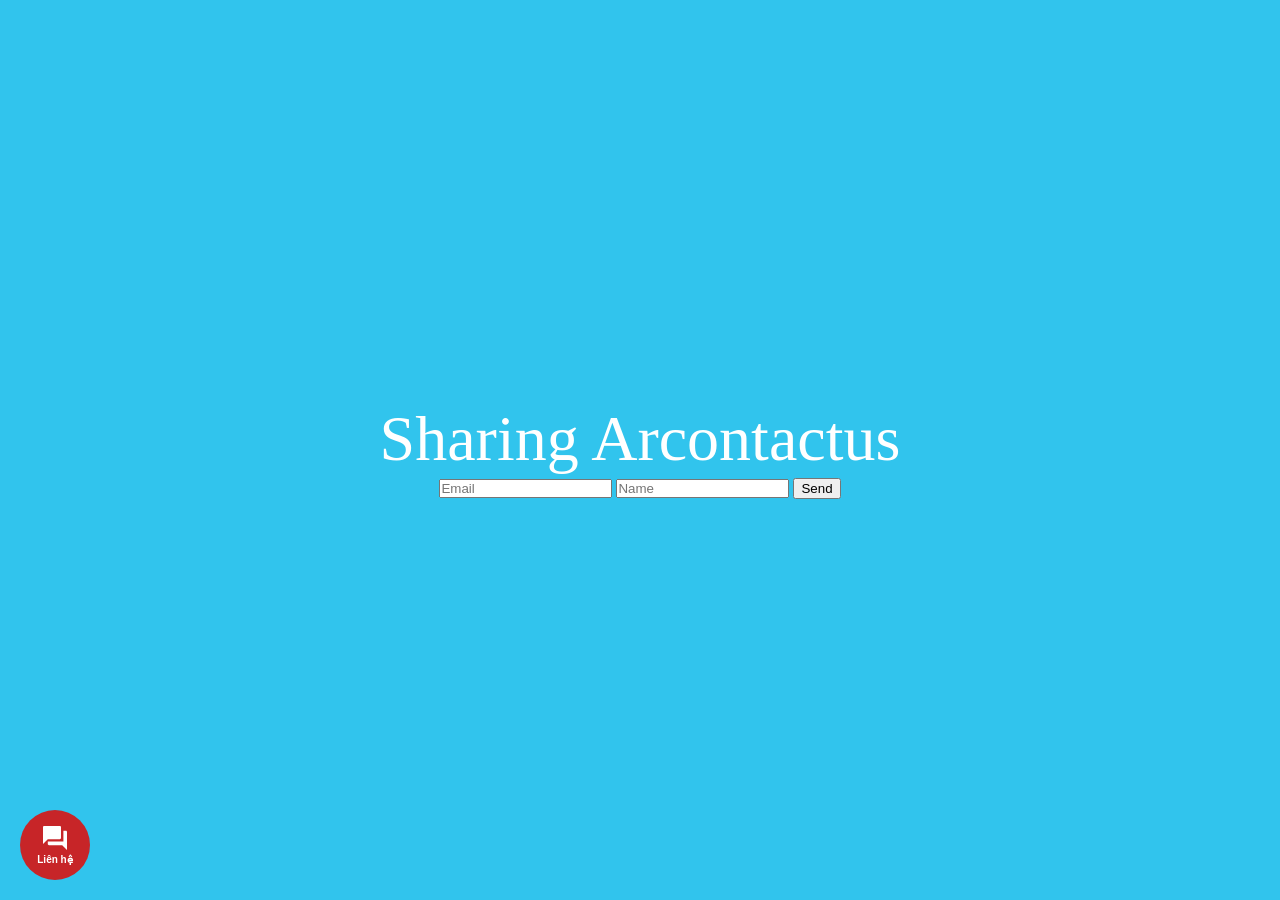
<file: index-old.html>
<!DOCTYPE html>
<html lang="en">

<head>
  <meta charset="UTF-8">
  <meta content="width=device-width,initial-scale=1.0, maximum-scale=1.0, user-scalable=no" name="viewport">
  <meta http-equiv="X-UA-Compatible" content="ie=edge">
  <title>Home</title>
  <link rel="stylesheet" type="text/css" href="plugins/animate/animate.min.css">
<link rel="stylesheet" type="text/css" href="css/example.min.css">

</head>

<body>
<div class="d-flex flex-column align-items-center justify-content-center h-100">
  <h1 class="animate__animated animate__fadeInUp">Sharing Arcontactus</h1>
  <form id="test-form" method="POST">
    <input name="Email" type="email" placeholder="Email" required>
    <input name="Name" type="text" placeholder="Name" required>
    <button id="submit-form" type="submit">Send</button>
  </form>
</div>
<div id="arcontactus"></div>
</body>
<script src="js/jquery-2.2.1.min.js"></script>
<script src="plugins/arcontactus.js"></script>

<script type="text/javascript">
  var $form = $('#test-form'), url = 'https://script.google.com/macros/s/AKfycby2OhGRkOT64N_eiU70-XCn5VuRHFGp_LCXlo4cU3BZ63_lnfkpk3GVItcIRei67cv2/exec'
    $('#submit-form').on('click', function(e) {
      e.preventDefault();
      var jqxhr = $.ajax({
          url: url,
          method: "POST",
          dataType: "json",
          data: $form.serialize()
      }).success(
        alert("Gửi form thành công")
      )
    })          
  // arcontactus js
  // var arCuMessages = ["Xin chào", "Tôi giúp được gì?"];
  var arCuLoop = false;
  var arCuCloseLastMessage = false;
  var arCuPromptClosed = false;
  var _arCuTimeOut = null;
  var arCuDelayFirst = 2000;
  var arCuTypingTime = 2000;
  var arCuMessageTime = 4000;
  var arCuClosedCookie = 0;
  var arcItems = [];
  window.addEventListener('load', function() {
    arCuClosedCookie = arCuGetCookie('arcu-closed');
    jQuery('#arcontactus').on('arcontactus.init', function() {
      if (arCuClosedCookie) {
        return false;
      }
      arCuShowMessages();
    });
    jQuery('#arcontactus').on('arcontactus.openMenu', function() {
      clearTimeout(_arCuTimeOut);
      arCuPromptClosed = true;
      jQuery('#contact').contactUs('hidePrompt');
      arCuCreateCookie('arcu-closed', 1, 30);
    });
    jQuery('#arcontactus').on('arcontactus.hidePrompt', function() {
      clearTimeout(_arCuTimeOut);
      arCuPromptClosed = true;
      arCuCreateCookie('arcu-closed', 1, 30);
    });
    var arcItem = {};
    arcItem.id = 'msg-item-1';
    arcItem.class = 'msg-item-facebook-messenger';
    arcItem.title = 'Messenger';
    arcItem.icon = '<svg xmlns="http://www.w3.org/2000/svg" viewBox="0 0 448 512"><path fill="currentColor" d="M224 32C15.9 32-77.5 278 84.6 400.6V480l75.7-42c142.2 39.8 285.4-59.9 285.4-198.7C445.8 124.8 346.5 32 224 32zm23.4 278.1L190 250.5 79.6 311.6l121.1-128.5 57.4 59.6 110.4-61.1-121.1 128.5z"></path></svg>';
    arcItem.href = '#'; // @link Facebook
    arcItem.color = '#567AFF';
    arcItems.push(arcItem);
    var arcItem = {};
    arcItem.id = 'msg-item-9';
    arcItem.class = 'msg-item-telegram-plane';
    arcItem.title = 'Zalo Chat';
    arcItem.icon = '<svg xmlns="http://www.w3.org/2000/svg" viewBox="0 0 448 512"><path fill="currentColor" d="M446.7 98.6l-67.6 318.8c-5.1 22.5-18.4 28.1-37.3 17.5l-103-75.9-49.7 47.8c-5.5 5.5-10.1 10.1-20.7 10.1l7.4-104.9 190.9-172.5c8.3-7.4-1.8-11.5-12.9-4.1L117.8 284 16.2 252.2c-22.1-6.9-22.5-22.1 4.6-32.7L418.2 66.4c18.4-6.9 34.5 4.1 28.5 32.2z"></path></svg>';
    arcItem.href = '#'; // @link telegram
    arcItem.color = '#1EBEA5';
    arcItems.push(arcItem);
    var arcItem = {};
    arcItem.id = 'msg-item-6';
    arcItem.class = 'msg-item-skype';
    arcItem.title = 'Skype Chat';
    arcItem.icon = '<svg xmlns="http://www.w3.org/2000/svg" viewBox="0 0 448 512"><path fill="currentColor" d="M424.7 299.8c2.9-14 4.7-28.9 4.7-43.8 0-113.5-91.9-205.3-205.3-205.3-14.9 0-29.7 1.7-43.8 4.7C161.3 40.7 137.7 32 112 32 50.2 32 0 82.2 0 144c0 25.7 8.7 49.3 23.3 68.2-2.9 14-4.7 28.9-4.7 43.8 0 113.5 91.9 205.3 205.3 205.3 14.9 0 29.7-1.7 43.8-4.7 19 14.6 42.6 23.3 68.2 23.3 61.8 0 112-50.2 112-112 .1-25.6-8.6-49.2-23.2-68.1zm-194.6 91.5c-65.6 0-120.5-29.2-120.5-65 0-16 9-30.6 29.5-30.6 31.2 0 34.1 44.9 88.1 44.9 25.7 0 42.3-11.4 42.3-26.3 0-18.7-16-21.6-42-28-62.5-15.4-117.8-22-117.8-87.2 0-59.2 58.6-81.1 109.1-81.1 55.1 0 110.8 21.9 110.8 55.4 0 16.9-11.4 31.8-30.3 31.8-28.3 0-29.2-33.5-75-33.5-25.7 0-42 7-42 22.5 0 19.8 20.8 21.8 69.1 33 41.4 9.3 90.7 26.8 90.7 77.6 0 59.1-57.1 86.5-112 86.5z"></path></svg>';
    arcItem.href = '#'; // @skype
    arcItem.color = '#1C9CC5';
    arcItems.push(arcItem);
    var arcItem = {};
    arcItem.id = 'msg-item-7';
    arcItem.class = 'msg-item-envelope';
    arcItem.title = 'Gửi Email';
    arcItem.icon = '<svg  xmlns="http://www.w3.org/2000/svg" viewBox="0 0 512 512"><path fill="currentColor" d="M464 64H48C21.5 64 0 85.5 0 112v288c0 26.5 21.5 48 48 48h416c26.5 0 48-21.5 48-48V112c0-26.5-21.5-48-48-48zM48 96h416c8.8 0 16 7.2 16 16v41.4c-21.9 18.5-53.2 44-150.6 121.3-16.9 13.4-50.2 45.7-73.4 45.3-23.2.4-56.6-31.9-73.4-45.3C85.2 197.4 53.9 171.9 32 153.4V112c0-8.8 7.2-16 16-16zm416 320H48c-8.8 0-16-7.2-16-16V195c22.8 18.7 58.8 47.6 130.7 104.7 20.5 16.4 56.7 52.5 93.3 52.3 36.4.3 72.3-35.5 93.3-52.3 71.9-57.1 107.9-86 130.7-104.7v205c0 8.8-7.2 16-16 16z"></path></svg>';
    arcItem.href = '#'; // @email
    arcItem.color = '#FF643A';
    arcItems.push(arcItem);
    var arcItem = {};
    arcItem.id = 'msg-item-8';
    arcItem.class = 'msg-item-phone';
    arcItem.title = 'Call';
    arcItem.icon = '<svg xmlns="http://www.w3.org/2000/svg" viewBox="0 0 512 512"><path fill="currentColor" d="M493.4 24.6l-104-24c-11.3-2.6-22.9 3.3-27.5 13.9l-48 112c-4.2 9.8-1.4 21.3 6.9 28l60.6 49.6c-36 76.7-98.9 140.5-177.2 177.2l-49.6-60.6c-6.8-8.3-18.2-11.1-28-6.9l-112 48C3.9 366.5-2 378.1.6 389.4l24 104C27.1 504.2 36.7 512 48 512c256.1 0 464-207.5 464-464 0-11.2-7.7-20.9-18.6-23.4z"></path></svg>';
    arcItem.href = '#'; // @phone
    arcItem.color = '#4EB625';
    arcItems.push(arcItem);
    jQuery('#arcontactus').contactUs({
      items: arcItems
    });
  });
</script>
</html>
</file>
<file: css/landing-page-project.css>
@charset "UTF-8";
:root {
  --blue: #007bff;
  --indigo: #6610f2;
  --purple: #6f42c1;
  --pink: #e83e8c;
  --red: #dc3545;
  --orange: #fd7e14;
  --yellow: #ffc107;
  --green: #28a745;
  --teal: #20c997;
  --cyan: #17a2b8;
  --white: #fff;
  --gray: #6c757d;
  --gray-dark: #343a40;
  --charcoal-gray: #30333a;
  --warm-grey: #838383;
  --ugly-blue: #337588;
  --lipstick: #c72528;
  --gunmetal: #444c59;
  --pale-grey: #f3f4f7;
  --primary: #007bff;
  --secondary: #6c757d;
  --success: #28a745;
  --info: #17a2b8;
  --warning: #ffc107;
  --danger: #dc3545;
  --light: #f8f9fa;
  --dark: #343a40;
  --white: #fff;
  --charcoal-gray: #30333a;
  --warm-grey: #838383;
  --ugly-blue: #337588;
  --lipstick: #c72528;
  --gunmetal: #444c59;
  --pale-grey: #f3f4f7;
  --breakpoint-xs: 0;
  --breakpoint-sm: 576px;
  --breakpoint-md: 768px;
  --breakpoint-lg: 992px;
  --breakpoint-xl: 1200px;
  --font-family-sans-serif: "RV-Harmonia-Regular", Arial, Helvetica, sans-serif; }

*,
*::before,
*::after {
  -webkit-box-sizing: border-box;
  box-sizing: border-box; }

html {
  font-family: sans-serif;
  line-height: 1.15;
  -webkit-text-size-adjust: 100%;
  -ms-text-size-adjust: 100%;
  -ms-overflow-style: scrollbar;
  -webkit-tap-highlight-color: rgba(0, 0, 0, 0); }

@-ms-viewport {
  width: device-width; }

article, aside, dialog, figcaption, figure, footer, header, hgroup, main, nav, section {
  display: block; }

body {
  margin: 0;
  font-family: "RV-Harmonia-Regular", Arial, Helvetica, sans-serif;
  font-size: 1rem;
  font-weight: 400;
  line-height: 1.5;
  color: #30333a;
  text-align: left;
  background-color: #fff;
  overflow-x: hidden !important;}

[tabindex="-1"]:focus {
  outline: 0 !important; }

hr {
  -webkit-box-sizing: content-box;
  box-sizing: content-box;
  height: 0;
  overflow: visible; }

h1, h2, h3, h4, h5, h6 {
  margin-top: 0;
  margin-bottom: 0.5rem; }

p {
  margin-top: 0;
  margin-bottom: 1rem; }

abbr[title],
abbr[data-original-title] {
  text-decoration: underline;
  -webkit-text-decoration: underline dotted;
  text-decoration: underline dotted;
  cursor: help;
  border-bottom: 0; }

address {
  margin-bottom: 1rem;
  font-style: normal;
  line-height: inherit; }

ol,
ul,
dl {
  margin-top: 0;
  margin-bottom: 1rem;
  padding: 0; }

ol ol,
ul ul,
ol ul,
ul ol {
  margin-bottom: 0; }

dt {
  font-weight: 600; }

dd {
  margin-bottom: .5rem;
  margin-left: 0; }

blockquote {
  margin: 0 0 1rem; }

dfn {
  font-style: italic; }

b,
strong {
  font-weight: bolder; }

small {
  font-size: 80%; }

sub,
sup {
  position: relative;
  font-size: 75%;
  line-height: 0;
  vertical-align: baseline; }

sub {
  bottom: -.25em; }

sup {
  top: -.5em; }

a {
  color: #007bff;
  text-decoration: none;
  background-color: transparent;
  -webkit-text-decoration-skip: objects; }

a:hover {
  color: #0056b3;
  text-decoration: none; }

a:not([href]):not([tabindex]) {
  color: inherit;
  text-decoration: none; }

a:not([href]):not([tabindex]):hover, a:not([href]):not([tabindex]):focus {
  color: inherit;
  text-decoration: none; }

a:not([href]):not([tabindex]):focus {
  outline: 0; }

pre,
code,
kbd,
samp {
  font-family: monospace, monospace;
  font-size: 1em; }

pre {
  margin-top: 0;
  margin-bottom: 1rem;
  overflow: auto;
  -ms-overflow-style: scrollbar; }

figure {
  margin: 0 0 1rem; }

img {
  vertical-align: middle;
  border-style: none; }

svg:not(:root) {
  overflow: hidden; }

table {
  border-collapse: collapse; }

caption {
  padding-top: 0.75rem;
  padding-bottom: 0.75rem;
  color: #6c757d;
  text-align: left;
  caption-side: bottom; }

th {
  text-align: inherit; }

label {
  display: inline-block;
  margin-bottom: .5rem; }

button {
  -webkit-border-radius: 0;
  border-radius: 0;
  border: 0;
  outline: 0; }

button:focus {
  outline: 1px dotted;
  outline: 5px auto -webkit-focus-ring-color; }

input,
button,
select,
optgroup,
textarea {
  margin: 0;
  font-family: inherit;
  font-size: inherit;
  line-height: inherit; }

button,
input {
  overflow: visible; }

button,
select {
  text-transform: none; }

button,
html [type="button"],
[type="reset"],
[type="submit"] {
  -webkit-appearance: button; }

button::-moz-focus-inner,
[type="button"]::-moz-focus-inner,
[type="reset"]::-moz-focus-inner,
[type="submit"]::-moz-focus-inner {
  padding: 0;
  border-style: none; }

input[type="radio"],
input[type="checkbox"] {
  -webkit-box-sizing: border-box;
  box-sizing: border-box;
  padding: 0; }

input[type="date"],
input[type="time"],
input[type="datetime-local"],
input[type="month"] {
  -webkit-appearance: listbox; }

textarea {
  overflow: auto;
  resize: vertical; }

fieldset {
  min-width: 0;
  padding: 0;
  margin: 0;
  border: 0; }

legend {
  display: block;
  width: 100%;
  max-width: 100%;
  padding: 0;
  margin-bottom: .5rem;
  font-size: 1.5rem;
  line-height: inherit;
  color: inherit;
  white-space: normal; }

progress {
  vertical-align: baseline; }

[type="number"]::-webkit-inner-spin-button,
[type="number"]::-webkit-outer-spin-button {
  height: auto; }

[type="search"] {
  outline-offset: -2px;
  -webkit-appearance: none; }

[type="search"]::-webkit-search-cancel-button,
[type="search"]::-webkit-search-decoration {
  -webkit-appearance: none; }

::-webkit-file-upload-button {
  font: inherit;
  -webkit-appearance: button; }

output {
  display: inline-block; }

summary {
  display: list-item;
  cursor: pointer; }

template {
  display: none; }

[hidden] {
  display: none !important; }

@font-face {
  font-family: 'RV-Harmonia-Light';
  font-style: normal;
  font-display: swap;
  src: url("../fonts/RV-Harmonia-Light.ttf");
  src: url("../fonts/RV-Harmonia-Light.ttf") format("truetype"); }

@font-face {
  font-family: 'RV-Harmonia-Regular';
  font-style: normal;
  font-display: swap;
  src: url("../fonts/RV-Harmonia-Regular.ttf");
  src: url("../fonts/RV-Harmonia-Regular.ttf") format("truetype"); }

@font-face {
  font-family: 'RV-Harmonia-Semibold';
  font-style: normal;
  font-display: swap;
  src: url("../fonts/RV-Harmonia-SemiBold.ttf");
  src: url("../fonts/RV-Harmonia-SemiBold.ttf") format("truetype"); }

@font-face {
  font-family: 'RV-Harmonia-Bold';
  font-style: normal;
  font-display: swap;
  src: url("../fonts/RV-Harmonia-Bold.ttf");
  src: url("../fonts/RV-Harmonia-Bold.ttf") format("truetype"); }

@font-face {
  font-family: 'Tiempos-Headline-Regular';
  font-style: normal;
  font-display: swap;
  src: url("../fonts/TiemposHeadline-Regular.eot");
  src: url("../fonts/TiemposHeadline-Regular.eot?#iefix") format("embedded-opentype"), url("../fonts/TiemposHeadline-Regular.woff") format("woff"), url("../fonts/TiemposHeadline-Regular.ttf") format("truetype"), url("../fonts/TiemposHeadline-Regular.svg#roboto_condensedregular") format("svg"); }

@font-face {
  font-family: 'Tiempos-Headline-Medium';
  font-style: normal;
  font-display: swap;
  src: url("../fonts/TiemposHeadline-Medium.eot");
  src: url("../fonts/TiemposHeadline-Medium.eot?#iefix") format("embedded-opentype"), url("../fonts/TiemposHeadline-Medium.woff") format("woff"), url("../fonts/TiemposHeadline-Medium.ttf") format("truetype"), url("../fonts/TiemposHeadline-Medium.svg#roboto_condensedregular") format("svg"); }

@font-face {
  font-family: 'Material-Design-Iconic-Font';
  font-style: normal;
  font-weight: normal;
  font-display: swap;
  src: url("../fonts/Material-Design-Iconic-Font.woff");
  src: url("../fonts/Material-Design-Iconic-Font.woff") format("woff"), url("../fonts/Material-Design-Iconic-Font.woff2") format("woff"), url("../fonts/Material-Design-Iconic-Font.ttf") format("truetype"); }

h1, h2, h3, h4, h5, h6,
.h1, .h2, .h3, .h4, .h5, .h6 {
  margin-bottom: 0.5rem;
  font-family: inherit;
  font-weight: 500;
  line-height: 1.2;
  color: inherit; }

h1, .h1 {
  font-size: 2.5rem; }

h2, .h2 {
  font-size: 2rem; }

h3, .h3 {
  font-size: 1.75rem; }

h4, .h4 {
  font-size: 1.5rem; }

h5, .h5 {
  font-size: 1.25rem; }

h6, .h6 {
  font-size: 1rem; }

.lead {
  font-size: 1.25rem;
  font-weight: 300; }

.display-1 {
  font-size: 6rem;
  font-weight: 300;
  line-height: 1.2; }

.display-2 {
  font-size: 5.5rem;
  font-weight: 300;
  line-height: 1.2; }

.display-3 {
  font-size: 4.5rem;
  font-weight: 300;
  line-height: 1.2; }

.display-4 {
  font-size: 3.5rem;
  font-weight: 300;
  line-height: 1.2; }

hr {
  margin-top: 1rem;
  margin-bottom: 1rem;
  border: 0;
  border-top: 1px solid rgba(0, 0, 0, 0.1); }

small,
.small {
  font-size: 80%;
  font-weight: 400; }

mark,
.mark {
  padding: 0.2em;
  background-color: #fcf8e3; }

.list-unstyled {
  padding-left: 0;
  list-style: none; }

.list-inline {
  padding-left: 0;
  list-style: none; }

.list-inline-item {
  display: inline-block; }

.list-inline-item:not(:last-child) {
  margin-right: 0.5rem; }

.initialism {
  font-size: 90%;
  text-transform: uppercase; }

.blockquote {
  margin-bottom: 1rem;
  font-size: 1.25rem; }

.blockquote-footer {
  display: block;
  font-size: 80%;
  color: #6c757d; }

.blockquote-footer::before {
  content: "\2014 \00A0"; }

@font-face {
  font-family: "Material-Design-Iconic-Font";
  src: url("../fonts/Material-Design-Iconic-Font.woff2") format("woff2"), url("../fonts/Material-Design-Iconic-Font.woff") format("woff"), url("../fonts/Material-Design-Iconic-Font.ttf") format("truetype");
  font-weight: normal;
  font-style: normal; }

.zmdi {
  display: inline-block;
  font: normal normal normal 14px/1 "Material-Design-Iconic-Font";
  font-size: inherit;
  text-rendering: auto;
  -webkit-font-smoothing: antialiased;
  -moz-osx-font-smoothing: grayscale;
  vertical-align: middle; }

.zmdi-hc-lg {
  font-size: 1.33333em;
  line-height: 0.75em;
  vertical-align: -15%; }

.zmdi-hc-2x {
  font-size: 2em; }

.zmdi-hc-3x {
  font-size: 3em; }

.zmdi-hc-4x {
  font-size: 4em; }

.zmdi-hc-5x {
  font-size: 5em; }

.zmdi-hc-ul {
  padding-left: 0;
  margin-left: 2.14286em;
  list-style-type: none; }

.zmdi-hc-ul > li {
  position: relative; }

.zmdi-hc-li {
  position: absolute;
  left: -2.14286em;
  width: 2.14286em;
  top: 0.14286em;
  text-align: center; }

.zmdi-hc-li.zmdi-hc-lg {
  left: -1.85714em; }

/* Material Design Iconic Font uses the Unicode Private Use Area (PUA) to ensure screen
   readers do not read off random characters that represent icons */
.zmdi-3d-rotation:before {
  content: ""; }

.zmdi-airplane-off:before {
  content: ""; }

.zmdi-airplane:before {
  content: ""; }

.zmdi-album:before {
  content: ""; }

.zmdi-archive:before {
  content: ""; }

.zmdi-assignment-account:before {
  content: ""; }

.zmdi-assignment-alert:before {
  content: ""; }

.zmdi-assignment-check:before {
  content: ""; }

.zmdi-assignment-o:before {
  content: ""; }

.zmdi-assignment-return:before {
  content: ""; }

.zmdi-assignment-returned:before {
  content: ""; }

.zmdi-assignment:before {
  content: ""; }

.zmdi-attachment-alt:before {
  content: ""; }

.zmdi-attachment:before {
  content: ""; }

.zmdi-audio:before {
  content: ""; }

.zmdi-badge-check:before {
  content: ""; }

.zmdi-balance-wallet:before {
  content: ""; }

.zmdi-balance:before {
  content: ""; }

.zmdi-battery-alert:before {
  content: ""; }

.zmdi-battery-flash:before {
  content: ""; }

.zmdi-battery-unknown:before {
  content: ""; }

.zmdi-battery:before {
  content: ""; }

.zmdi-bike:before {
  content: ""; }

.zmdi-block-alt:before {
  content: ""; }

.zmdi-block:before {
  content: ""; }

.zmdi-boat:before {
  content: ""; }

.zmdi-book-image:before {
  content: ""; }

.zmdi-book:before {
  content: ""; }

.zmdi-bookmark-outline:before {
  content: ""; }

.zmdi-bookmark:before {
  content: ""; }

.zmdi-brush:before {
  content: ""; }

.zmdi-bug:before {
  content: ""; }

.zmdi-bus:before {
  content: ""; }

.zmdi-cake:before {
  content: ""; }

.zmdi-car-taxi:before {
  content: ""; }

.zmdi-car-wash:before {
  content: ""; }

.zmdi-car:before {
  content: ""; }

.zmdi-card-giftcard:before {
  content: ""; }

.zmdi-card-membership:before {
  content: ""; }

.zmdi-card-travel:before {
  content: ""; }

.zmdi-card:before {
  content: ""; }

.zmdi-case-check:before {
  content: ""; }

.zmdi-case-download:before {
  content: ""; }

.zmdi-case-play:before {
  content: ""; }

.zmdi-case:before {
  content: ""; }

.zmdi-cast-connected:before {
  content: ""; }

.zmdi-cast:before {
  content: ""; }

.zmdi-chart-donut:before {
  content: ""; }

.zmdi-chart:before {
  content: ""; }

.zmdi-city-alt:before {
  content: ""; }

.zmdi-city:before {
  content: ""; }

.zmdi-close-circle-o:before {
  content: ""; }

.zmdi-close-circle:before {
  content: ""; }

.zmdi-close:before {
  content: ""; }

.zmdi-cocktail:before {
  content: ""; }

.zmdi-code-setting:before {
  content: ""; }

.zmdi-code-smartphone:before {
  content: ""; }

.zmdi-code:before {
  content: ""; }

.zmdi-coffee:before {
  content: ""; }

.zmdi-collection-bookmark:before {
  content: ""; }

.zmdi-collection-case-play:before {
  content: ""; }

.zmdi-collection-folder-image:before {
  content: ""; }

.zmdi-collection-image-o:before {
  content: ""; }

.zmdi-collection-image:before {
  content: ""; }

.zmdi-collection-item-1:before {
  content: ""; }

.zmdi-collection-item-2:before {
  content: ""; }

.zmdi-collection-item-3:before {
  content: ""; }

.zmdi-collection-item-4:before {
  content: ""; }

.zmdi-collection-item-5:before {
  content: ""; }

.zmdi-collection-item-6:before {
  content: ""; }

.zmdi-collection-item-7:before {
  content: ""; }

.zmdi-collection-item-8:before {
  content: ""; }

.zmdi-collection-item-9-plus:before {
  content: ""; }

.zmdi-collection-item-9:before {
  content: ""; }

.zmdi-collection-item:before {
  content: ""; }

.zmdi-collection-music:before {
  content: ""; }

.zmdi-collection-pdf:before {
  content: ""; }

.zmdi-collection-plus:before {
  content: ""; }

.zmdi-collection-speaker:before {
  content: ""; }

.zmdi-collection-text:before {
  content: ""; }

.zmdi-collection-video:before {
  content: ""; }

.zmdi-compass:before {
  content: ""; }

.zmdi-cutlery:before {
  content: ""; }

.zmdi-delete:before {
  content: ""; }

.zmdi-dialpad:before {
  content: ""; }

.zmdi-dns:before {
  content: ""; }

.zmdi-drink:before {
  content: ""; }

.zmdi-edit:before {
  content: ""; }

.zmdi-email-open:before {
  content: ""; }

.zmdi-email:before {
  content: ""; }

.zmdi-eye-off:before {
  content: ""; }

.zmdi-eye:before {
  content: ""; }

.zmdi-eyedropper:before {
  content: ""; }

.zmdi-favorite-outline:before {
  content: ""; }

.zmdi-favorite:before {
  content: ""; }

.zmdi-filter-list:before {
  content: ""; }

.zmdi-fire:before {
  content: ""; }

.zmdi-flag:before {
  content: ""; }

.zmdi-flare:before {
  content: ""; }

.zmdi-flash-auto:before {
  content: ""; }

.zmdi-flash-off:before {
  content: ""; }

.zmdi-flash:before {
  content: ""; }

.zmdi-flip:before {
  content: ""; }

.zmdi-flower-alt:before {
  content: ""; }

.zmdi-flower:before {
  content: ""; }

.zmdi-font:before {
  content: ""; }

.zmdi-fullscreen-alt:before {
  content: ""; }

.zmdi-fullscreen-exit:before {
  content: ""; }

.zmdi-fullscreen:before {
  content: ""; }

.zmdi-functions:before {
  content: ""; }

.zmdi-gas-station:before {
  content: ""; }

.zmdi-gesture:before {
  content: ""; }

.zmdi-globe-alt:before {
  content: ""; }

.zmdi-globe-lock:before {
  content: ""; }

.zmdi-globe:before {
  content: ""; }

.zmdi-graduation-cap:before {
  content: ""; }

.zmdi-home:before {
  content: ""; }

.zmdi-hospital-alt:before {
  content: ""; }

.zmdi-hospital:before {
  content: ""; }

.zmdi-hotel:before {
  content: ""; }

.zmdi-hourglass-alt:before {
  content: ""; }

.zmdi-hourglass-outline:before {
  content: ""; }

.zmdi-hourglass:before {
  content: ""; }

.zmdi-http:before {
  content: ""; }

.zmdi-image-alt:before {
  content: ""; }

.zmdi-image-o:before {
  content: ""; }

.zmdi-image:before {
  content: ""; }

.zmdi-inbox:before {
  content: ""; }

.zmdi-invert-colors-off:before {
  content: ""; }

.zmdi-invert-colors:before {
  content: ""; }

.zmdi-key:before {
  content: ""; }

.zmdi-label-alt-outline:before {
  content: ""; }

.zmdi-label-alt:before {
  content: ""; }

.zmdi-label-heart:before {
  content: ""; }

.zmdi-label:before {
  content: ""; }

.zmdi-labels:before {
  content: ""; }

.zmdi-lamp:before {
  content: ""; }

.zmdi-landscape:before {
  content: ""; }

.zmdi-layers-off:before {
  content: ""; }

.zmdi-layers:before {
  content: ""; }

.zmdi-library:before {
  content: ""; }

.zmdi-link:before {
  content: ""; }

.zmdi-lock-open:before {
  content: ""; }

.zmdi-lock-outline:before {
  content: ""; }

.zmdi-lock:before {
  content: ""; }

.zmdi-mail-reply-all:before {
  content: ""; }

.zmdi-mail-reply:before {
  content: ""; }

.zmdi-mail-send:before {
  content: ""; }

.zmdi-mall:before {
  content: ""; }

.zmdi-map:before {
  content: ""; }

.zmdi-menu:before {
  content: ""; }

.zmdi-money-box:before {
  content: ""; }

.zmdi-money-off:before {
  content: ""; }

.zmdi-money:before {
  content: ""; }

.zmdi-more-vert:before {
  content: ""; }

.zmdi-more:before {
  content: ""; }

.zmdi-movie-alt:before {
  content: ""; }

.zmdi-movie:before {
  content: ""; }

.zmdi-nature-people:before {
  content: ""; }

.zmdi-nature:before {
  content: ""; }

.zmdi-navigation:before {
  content: ""; }

.zmdi-open-in-browser:before {
  content: ""; }

.zmdi-open-in-new:before {
  content: ""; }

.zmdi-palette:before {
  content: ""; }

.zmdi-parking:before {
  content: ""; }

.zmdi-pin-account:before {
  content: ""; }

.zmdi-pin-assistant:before {
  content: ""; }

.zmdi-pin-drop:before {
  content: ""; }

.zmdi-pin-help:before {
  content: ""; }

.zmdi-pin-off:before {
  content: ""; }

.zmdi-pin:before {
  content: ""; }

.zmdi-pizza:before {
  content: ""; }

.zmdi-plaster:before {
  content: ""; }

.zmdi-power-setting:before {
  content: ""; }

.zmdi-power:before {
  content: ""; }

.zmdi-print:before {
  content: ""; }

.zmdi-puzzle-piece:before {
  content: ""; }

.zmdi-quote:before {
  content: ""; }

.zmdi-railway:before {
  content: ""; }

.zmdi-receipt:before {
  content: ""; }

.zmdi-refresh-alt:before {
  content: ""; }

.zmdi-refresh-sync-alert:before {
  content: ""; }

.zmdi-refresh-sync-off:before {
  content: ""; }

.zmdi-refresh-sync:before {
  content: ""; }

.zmdi-refresh:before {
  content: ""; }

.zmdi-roller:before {
  content: ""; }

.zmdi-ruler:before {
  content: ""; }

.zmdi-scissors:before {
  content: ""; }

.zmdi-screen-rotation-lock:before {
  content: ""; }

.zmdi-screen-rotation:before {
  content: ""; }

.zmdi-search-for:before {
  content: ""; }

.zmdi-search-in-file:before {
  content: ""; }

.zmdi-search-in-page:before {
  content: ""; }

.zmdi-search-replace:before {
  content: ""; }

.zmdi-search:before {
  content: ""; }

.zmdi-seat:before {
  content: ""; }

.zmdi-settings-square:before {
  content: ""; }

.zmdi-settings:before {
  content: ""; }

.zmdi-shield-check:before {
  content: ""; }

.zmdi-shield-security:before {
  content: ""; }

.zmdi-shopping-basket:before {
  content: ""; }

.zmdi-shopping-cart-plus:before {
  content: ""; }

.zmdi-shopping-cart:before {
  content: ""; }

.zmdi-sign-in:before {
  content: ""; }

.zmdi-sort-amount-asc:before {
  content: ""; }

.zmdi-sort-amount-desc:before {
  content: ""; }

.zmdi-sort-asc:before {
  content: ""; }

.zmdi-sort-desc:before {
  content: ""; }

.zmdi-spellcheck:before {
  content: ""; }

.zmdi-storage:before {
  content: ""; }

.zmdi-store-24:before {
  content: ""; }

.zmdi-store:before {
  content: ""; }

.zmdi-subway:before {
  content: ""; }

.zmdi-sun:before {
  content: ""; }

.zmdi-tab-unselected:before {
  content: ""; }

.zmdi-tab:before {
  content: ""; }

.zmdi-tag-close:before {
  content: ""; }

.zmdi-tag-more:before {
  content: ""; }

.zmdi-tag:before {
  content: ""; }

.zmdi-thumb-down:before {
  content: ""; }

.zmdi-thumb-up-down:before {
  content: ""; }

.zmdi-thumb-up:before {
  content: ""; }

.zmdi-ticket-star:before {
  content: ""; }

.zmdi-toll:before {
  content: ""; }

.zmdi-toys:before {
  content: ""; }

.zmdi-traffic:before {
  content: ""; }

.zmdi-translate:before {
  content: ""; }

.zmdi-triangle-down:before {
  content: ""; }

.zmdi-triangle-up:before {
  content: ""; }

.zmdi-truck:before {
  content: ""; }

.zmdi-turning-sign:before {
  content: ""; }

.zmdi-wallpaper:before {
  content: ""; }

.zmdi-washing-machine:before {
  content: ""; }

.zmdi-window-maximize:before {
  content: ""; }

.zmdi-window-minimize:before {
  content: ""; }

.zmdi-window-restore:before {
  content: ""; }

.zmdi-wrench:before {
  content: ""; }

.zmdi-zoom-in:before {
  content: ""; }

.zmdi-zoom-out:before {
  content: ""; }

.zmdi-alert-circle-o:before {
  content: ""; }

.zmdi-alert-circle:before {
  content: ""; }

.zmdi-alert-octagon:before {
  content: ""; }

.zmdi-alert-polygon:before {
  content: ""; }

.zmdi-alert-triangle:before {
  content: ""; }

.zmdi-help-outline:before {
  content: ""; }

.zmdi-help:before {
  content: ""; }

.zmdi-info-outline:before {
  content: ""; }

.zmdi-info:before {
  content: ""; }

.zmdi-notifications-active:before {
  content: ""; }

.zmdi-notifications-add:before {
  content: ""; }

.zmdi-notifications-none:before {
  content: ""; }

.zmdi-notifications-off:before {
  content: ""; }

.zmdi-notifications-paused:before {
  content: ""; }

.zmdi-notifications:before {
  content: ""; }

.zmdi-account-add:before {
  content: ""; }

.zmdi-account-box-mail:before {
  content: ""; }

.zmdi-account-box-o:before {
  content: ""; }

.zmdi-account-box-phone:before {
  content: ""; }

.zmdi-account-box:before {
  content: ""; }

.zmdi-account-calendar:before {
  content: ""; }

.zmdi-account-circle:before {
  content: ""; }

.zmdi-account-o:before {
  content: ""; }

.zmdi-account:before {
  content: ""; }

.zmdi-accounts-add:before {
  content: ""; }

.zmdi-accounts-alt:before {
  content: ""; }

.zmdi-accounts-list-alt:before {
  content: ""; }

.zmdi-accounts-list:before {
  content: ""; }

.zmdi-accounts-outline:before {
  content: ""; }

.zmdi-accounts:before {
  content: ""; }

.zmdi-face:before {
  content: ""; }

.zmdi-female:before {
  content: ""; }

.zmdi-male-alt:before {
  content: ""; }

.zmdi-male-female:before {
  content: ""; }

.zmdi-male:before {
  content: ""; }

.zmdi-mood-bad:before {
  content: ""; }

.zmdi-mood:before {
  content: ""; }

.zmdi-run:before {
  content: ""; }

.zmdi-walk:before {
  content: ""; }

.zmdi-cloud-box:before {
  content: ""; }

.zmdi-cloud-circle:before {
  content: ""; }

.zmdi-cloud-done:before {
  content: ""; }

.zmdi-cloud-download:before {
  content: ""; }

.zmdi-cloud-off:before {
  content: ""; }

.zmdi-cloud-outline-alt:before {
  content: ""; }

.zmdi-cloud-outline:before {
  content: ""; }

.zmdi-cloud-upload:before {
  content: ""; }

.zmdi-cloud:before {
  content: ""; }

.zmdi-download:before {
  content: ""; }

.zmdi-file-plus:before {
  content: ""; }

.zmdi-file-text:before {
  content: ""; }

.zmdi-file:before {
  content: ""; }

.zmdi-folder-outline:before {
  content: ""; }

.zmdi-folder-person:before {
  content: ""; }

.zmdi-folder-star-alt:before {
  content: ""; }

.zmdi-folder-star:before {
  content: ""; }

.zmdi-folder:before {
  content: ""; }

.zmdi-gif:before {
  content: ""; }

.zmdi-upload:before {
  content: ""; }

.zmdi-border-all:before {
  content: ""; }

.zmdi-border-bottom:before {
  content: ""; }

.zmdi-border-clear:before {
  content: ""; }

.zmdi-border-color:before {
  content: ""; }

.zmdi-border-horizontal:before {
  content: ""; }

.zmdi-border-inner:before {
  content: ""; }

.zmdi-border-left:before {
  content: ""; }

.zmdi-border-outer:before {
  content: ""; }

.zmdi-border-right:before {
  content: ""; }

.zmdi-border-style:before {
  content: ""; }

.zmdi-border-top:before {
  content: ""; }

.zmdi-border-vertical:before {
  content: ""; }

.zmdi-copy:before {
  content: ""; }

.zmdi-crop:before {
  content: ""; }

.zmdi-format-align-center:before {
  content: ""; }

.zmdi-format-align-justify:before {
  content: ""; }

.zmdi-format-align-left:before {
  content: ""; }

.zmdi-format-align-right:before {
  content: ""; }

.zmdi-format-bold:before {
  content: ""; }

.zmdi-format-clear-all:before {
  content: ""; }

.zmdi-format-clear:before {
  content: ""; }

.zmdi-format-color-fill:before {
  content: ""; }

.zmdi-format-color-reset:before {
  content: ""; }

.zmdi-format-color-text:before {
  content: ""; }

.zmdi-format-indent-decrease:before {
  content: ""; }

.zmdi-format-indent-increase:before {
  content: ""; }

.zmdi-format-italic:before {
  content: ""; }

.zmdi-format-line-spacing:before {
  content: ""; }

.zmdi-format-list-bulleted:before {
  content: ""; }

.zmdi-format-list-numbered:before {
  content: ""; }

.zmdi-format-ltr:before {
  content: ""; }

.zmdi-format-rtl:before {
  content: ""; }

.zmdi-format-size:before {
  content: ""; }

.zmdi-format-strikethrough-s:before {
  content: ""; }

.zmdi-format-strikethrough:before {
  content: ""; }

.zmdi-format-subject:before {
  content: ""; }

.zmdi-format-underlined:before {
  content: ""; }

.zmdi-format-valign-bottom:before {
  content: ""; }

.zmdi-format-valign-center:before {
  content: ""; }

.zmdi-format-valign-top:before {
  content: ""; }

.zmdi-redo:before {
  content: ""; }

.zmdi-select-all:before {
  content: ""; }

.zmdi-space-bar:before {
  content: ""; }

.zmdi-text-format:before {
  content: ""; }

.zmdi-transform:before {
  content: ""; }

.zmdi-undo:before {
  content: ""; }

.zmdi-wrap-text:before {
  content: ""; }

.zmdi-comment-alert:before {
  content: ""; }

.zmdi-comment-alt-text:before {
  content: ""; }

.zmdi-comment-alt:before {
  content: ""; }

.zmdi-comment-edit:before {
  content: ""; }

.zmdi-comment-image:before {
  content: ""; }

.zmdi-comment-list:before {
  content: ""; }

.zmdi-comment-more:before {
  content: ""; }

.zmdi-comment-outline:before {
  content: ""; }

.zmdi-comment-text-alt:before {
  content: ""; }

.zmdi-comment-text:before {
  content: ""; }

.zmdi-comment-video:before {
  content: ""; }

.zmdi-comment:before {
  content: ""; }

.zmdi-comments:before {
  content: ""; }

.zmdi-check-all:before {
  content: ""; }

.zmdi-check-circle-u:before {
  content: ""; }

.zmdi-check-circle:before {
  content: ""; }

.zmdi-check-square:before {
  content: ""; }

.zmdi-check:before {
  content: ""; }

.zmdi-circle-o:before {
  content: ""; }

.zmdi-circle:before {
  content: ""; }

.zmdi-dot-circle-alt:before {
  content: ""; }

.zmdi-dot-circle:before {
  content: ""; }

.zmdi-minus-circle-outline:before {
  content: ""; }

.zmdi-minus-circle:before {
  content: ""; }

.zmdi-minus-square:before {
  content: ""; }

.zmdi-minus:before {
  content: ""; }

.zmdi-plus-circle-o-duplicate:before {
  content: ""; }

.zmdi-plus-circle-o:before {
  content: ""; }

.zmdi-plus-circle:before {
  content: ""; }

.zmdi-plus-square:before {
  content: ""; }

.zmdi-plus:before {
  content: ""; }

.zmdi-square-o:before {
  content: ""; }

.zmdi-star-circle:before {
  content: ""; }

.zmdi-star-half:before {
  content: ""; }

.zmdi-star-outline:before {
  content: ""; }

.zmdi-star:before {
  content: ""; }

.zmdi-bluetooth-connected:before {
  content: ""; }

.zmdi-bluetooth-off:before {
  content: ""; }

.zmdi-bluetooth-search:before {
  content: ""; }

.zmdi-bluetooth-setting:before {
  content: ""; }

.zmdi-bluetooth:before {
  content: ""; }

.zmdi-camera-add:before {
  content: ""; }

.zmdi-camera-alt:before {
  content: ""; }

.zmdi-camera-bw:before {
  content: ""; }

.zmdi-camera-front:before {
  content: ""; }

.zmdi-camera-mic:before {
  content: ""; }

.zmdi-camera-party-mode:before {
  content: ""; }

.zmdi-camera-rear:before {
  content: ""; }

.zmdi-camera-roll:before {
  content: ""; }

.zmdi-camera-switch:before {
  content: ""; }

.zmdi-camera:before {
  content: ""; }

.zmdi-card-alert:before {
  content: ""; }

.zmdi-card-off:before {
  content: ""; }

.zmdi-card-sd:before {
  content: ""; }

.zmdi-card-sim:before {
  content: ""; }

.zmdi-desktop-mac:before {
  content: ""; }

.zmdi-desktop-windows:before {
  content: ""; }

.zmdi-device-hub:before {
  content: ""; }

.zmdi-devices-off:before {
  content: ""; }

.zmdi-devices:before {
  content: ""; }

.zmdi-dock:before {
  content: ""; }

.zmdi-floppy:before {
  content: ""; }

.zmdi-gamepad:before {
  content: ""; }

.zmdi-gps-dot:before {
  content: ""; }

.zmdi-gps-off:before {
  content: ""; }

.zmdi-gps:before {
  content: ""; }

.zmdi-headset-mic:before {
  content: ""; }

.zmdi-headset:before {
  content: ""; }

.zmdi-input-antenna:before {
  content: ""; }

.zmdi-input-composite:before {
  content: ""; }

.zmdi-input-hdmi:before {
  content: ""; }

.zmdi-input-power:before {
  content: ""; }

.zmdi-input-svideo:before {
  content: ""; }

.zmdi-keyboard-hide:before {
  content: ""; }

.zmdi-keyboard:before {
  content: ""; }

.zmdi-laptop-chromebook:before {
  content: ""; }

.zmdi-laptop-mac:before {
  content: ""; }

.zmdi-laptop:before {
  content: ""; }

.zmdi-mic-off:before {
  content: ""; }

.zmdi-mic-outline:before {
  content: ""; }

.zmdi-mic-setting:before {
  content: ""; }

.zmdi-mic:before {
  content: ""; }

.zmdi-mouse:before {
  content: ""; }

.zmdi-network-alert:before {
  content: ""; }

.zmdi-network-locked:before {
  content: ""; }

.zmdi-network-off:before {
  content: ""; }

.zmdi-network-outline:before {
  content: ""; }

.zmdi-network-setting:before {
  content: ""; }

.zmdi-network:before {
  content: ""; }

.zmdi-phone-bluetooth:before {
  content: ""; }

.zmdi-phone-end:before {
  content: ""; }

.zmdi-phone-forwarded:before {
  content: ""; }

.zmdi-phone-in-talk:before {
  content: ""; }

.zmdi-phone-locked:before {
  content: ""; }

.zmdi-phone-missed:before {
  content: ""; }

.zmdi-phone-msg:before {
  content: ""; }

.zmdi-phone-paused:before {
  content: ""; }

.zmdi-phone-ring:before {
  content: ""; }

.zmdi-phone-setting:before {
  content: ""; }

.zmdi-phone-sip:before {
  content: ""; }

.zmdi-phone:before {
  content: ""; }

.zmdi-portable-wifi-changes:before {
  content: ""; }

.zmdi-portable-wifi-off:before {
  content: ""; }

.zmdi-portable-wifi:before {
  content: ""; }

.zmdi-radio:before {
  content: ""; }

.zmdi-reader:before {
  content: ""; }

.zmdi-remote-control-alt:before {
  content: ""; }

.zmdi-remote-control:before {
  content: ""; }

.zmdi-router:before {
  content: ""; }

.zmdi-scanner:before {
  content: ""; }

.zmdi-smartphone-android:before {
  content: ""; }

.zmdi-smartphone-download:before {
  content: ""; }

.zmdi-smartphone-erase:before {
  content: ""; }

.zmdi-smartphone-info:before {
  content: ""; }

.zmdi-smartphone-iphone:before {
  content: ""; }

.zmdi-smartphone-landscape-lock:before {
  content: ""; }

.zmdi-smartphone-landscape:before {
  content: ""; }

.zmdi-smartphone-lock:before {
  content: ""; }

.zmdi-smartphone-portrait-lock:before {
  content: ""; }

.zmdi-smartphone-ring:before {
  content: ""; }

.zmdi-smartphone-setting:before {
  content: ""; }

.zmdi-smartphone-setup:before {
  content: ""; }

.zmdi-smartphone:before {
  content: ""; }

.zmdi-speaker:before {
  content: ""; }

.zmdi-tablet-android:before {
  content: ""; }

.zmdi-tablet-mac:before {
  content: ""; }

.zmdi-tablet:before {
  content: ""; }

.zmdi-tv-alt-play:before {
  content: ""; }

.zmdi-tv-list:before {
  content: ""; }

.zmdi-tv-play:before {
  content: ""; }

.zmdi-tv:before {
  content: ""; }

.zmdi-usb:before {
  content: ""; }

.zmdi-videocam-off:before {
  content: ""; }

.zmdi-videocam-switch:before {
  content: ""; }

.zmdi-videocam:before {
  content: ""; }

.zmdi-watch:before {
  content: ""; }

.zmdi-wifi-alt-2:before {
  content: ""; }

.zmdi-wifi-alt:before {
  content: ""; }

.zmdi-wifi-info:before {
  content: ""; }

.zmdi-wifi-lock:before {
  content: ""; }

.zmdi-wifi-off:before {
  content: ""; }

.zmdi-wifi-outline:before {
  content: ""; }

.zmdi-wifi:before {
  content: ""; }

.zmdi-arrow-left-bottom:before {
  content: ""; }

.zmdi-arrow-left:before {
  content: ""; }

.zmdi-arrow-merge:before {
  content: ""; }

.zmdi-arrow-missed:before {
  content: ""; }

.zmdi-arrow-right-top:before {
  content: ""; }

.zmdi-arrow-right:before {
  content: ""; }

.zmdi-arrow-split:before {
  content: ""; }

.zmdi-arrows:before {
  content: ""; }

.zmdi-caret-down-circle:before {
  content: ""; }

.zmdi-caret-down:before {
  content: ""; }

.zmdi-caret-left-circle:before {
  content: ""; }

.zmdi-caret-left:before {
  content: ""; }

.zmdi-caret-right-circle:before {
  content: ""; }

.zmdi-caret-right:before {
  content: ""; }

.zmdi-caret-up-circle:before {
  content: ""; }

.zmdi-caret-up:before {
  content: ""; }

.zmdi-chevron-down:before {
  content: ""; }

.zmdi-chevron-left:before {
  content: ""; }

.zmdi-chevron-right:before {
  content: ""; }

.zmdi-chevron-up:before {
  content: ""; }

.zmdi-forward:before {
  content: ""; }

.zmdi-long-arrow-down:before {
  content: ""; }

.zmdi-long-arrow-left:before {
  content: ""; }

.zmdi-long-arrow-return:before {
  content: ""; }

.zmdi-long-arrow-right:before {
  content: ""; }

.zmdi-long-arrow-tab:before {
  content: ""; }

.zmdi-long-arrow-up:before {
  content: ""; }

.zmdi-rotate-ccw:before {
  content: ""; }

.zmdi-rotate-cw:before {
  content: ""; }

.zmdi-rotate-left:before {
  content: ""; }

.zmdi-rotate-right:before {
  content: ""; }

.zmdi-square-down:before {
  content: ""; }

.zmdi-square-right:before {
  content: ""; }

.zmdi-swap-alt:before {
  content: ""; }

.zmdi-swap-vertical-circle:before {
  content: ""; }

.zmdi-swap-vertical:before {
  content: ""; }

.zmdi-swap:before {
  content: ""; }

.zmdi-trending-down:before {
  content: ""; }

.zmdi-trending-flat:before {
  content: ""; }

.zmdi-trending-up:before {
  content: ""; }

.zmdi-unfold-less:before {
  content: ""; }

.zmdi-unfold-more:before {
  content: ""; }

.zmdi-apps:before {
  content: ""; }

.zmdi-grid-off:before {
  content: ""; }

.zmdi-grid:before {
  content: ""; }

.zmdi-view-agenda:before {
  content: ""; }

.zmdi-view-array:before {
  content: ""; }

.zmdi-view-carousel:before {
  content: ""; }

.zmdi-view-column:before {
  content: ""; }

.zmdi-view-comfy:before {
  content: ""; }

.zmdi-view-compact:before {
  content: ""; }

.zmdi-view-dashboard:before {
  content: ""; }

.zmdi-view-day:before {
  content: ""; }

.zmdi-view-headline:before {
  content: ""; }

.zmdi-view-list-alt:before {
  content: ""; }

.zmdi-view-list:before {
  content: ""; }

.zmdi-view-module:before {
  content: ""; }

.zmdi-view-quilt:before {
  content: ""; }

.zmdi-view-stream:before {
  content: ""; }

.zmdi-view-subtitles:before {
  content: ""; }

.zmdi-view-toc:before {
  content: ""; }

.zmdi-view-web:before {
  content: ""; }

.zmdi-view-week:before {
  content: ""; }

.zmdi-widgets:before {
  content: ""; }

.zmdi-alarm-check:before {
  content: ""; }

.zmdi-alarm-off:before {
  content: ""; }

.zmdi-alarm-plus:before {
  content: ""; }

.zmdi-alarm-snooze:before {
  content: ""; }

.zmdi-alarm:before {
  content: ""; }

.zmdi-calendar-alt:before {
  content: ""; }

.zmdi-calendar-check:before {
  content: ""; }

.zmdi-calendar-close:before {
  content: ""; }

.zmdi-calendar-note:before {
  content: ""; }

.zmdi-calendar:before {
  content: ""; }

.zmdi-time-countdown:before {
  content: ""; }

.zmdi-time-interval:before {
  content: ""; }

.zmdi-time-restore-setting:before {
  content: ""; }

.zmdi-time-restore:before {
  content: ""; }

.zmdi-time:before {
  content: ""; }

.zmdi-timer-off:before {
  content: ""; }

.zmdi-timer:before {
  content: ""; }

.zmdi-android-alt:before {
  content: ""; }

.zmdi-android:before {
  content: ""; }

.zmdi-apple:before {
  content: ""; }

.zmdi-behance:before {
  content: ""; }

.zmdi-codepen:before {
  content: ""; }

.zmdi-dribbble:before {
  content: ""; }

.zmdi-dropbox:before {
  content: ""; }

.zmdi-evernote:before {
  content: ""; }

.zmdi-facebook-box:before {
  content: ""; }

.zmdi-facebook:before {
  content: ""; }

.zmdi-github-box:before {
  content: ""; }

.zmdi-github:before {
  content: ""; }

.zmdi-google-drive:before {
  content: ""; }

.zmdi-google-earth:before {
  content: ""; }

.zmdi-google-glass:before {
  content: ""; }

.zmdi-google-maps:before {
  content: ""; }

.zmdi-google-pages:before {
  content: ""; }

.zmdi-google-play:before {
  content: ""; }

.zmdi-google-plus-box:before {
  content: ""; }

.zmdi-google-plus:before {
  content: ""; }

.zmdi-google:before {
  content: ""; }

.zmdi-instagram:before {
  content: ""; }

.zmdi-language-css3:before {
  content: ""; }

.zmdi-language-html5:before {
  content: ""; }

.zmdi-language-javascript:before {
  content: ""; }

.zmdi-language-python-alt:before {
  content: ""; }

.zmdi-language-python:before {
  content: ""; }

.zmdi-lastfm:before {
  content: ""; }

.zmdi-linkedin-box:before {
  content: ""; }

.zmdi-paypal:before {
  content: ""; }

.zmdi-pinterest-box:before {
  content: ""; }

.zmdi-pocket:before {
  content: ""; }

.zmdi-polymer:before {
  content: ""; }

.zmdi-share:before {
  content: ""; }

.zmdi-stackoverflow:before {
  content: ""; }

.zmdi-steam-square:before {
  content: ""; }

.zmdi-steam:before {
  content: ""; }

.zmdi-twitter-box:before {
  content: ""; }

.zmdi-twitter:before {
  content: ""; }

.zmdi-vk:before {
  content: ""; }

.zmdi-wikipedia:before {
  content: ""; }

.zmdi-windows:before {
  content: ""; }

.zmdi-aspect-ratio-alt:before {
  content: ""; }

.zmdi-aspect-ratio:before {
  content: ""; }

.zmdi-blur-circular:before {
  content: ""; }

.zmdi-blur-linear:before {
  content: ""; }

.zmdi-blur-off:before {
  content: ""; }

.zmdi-blur:before {
  content: ""; }

.zmdi-brightness-2:before {
  content: ""; }

.zmdi-brightness-3:before {
  content: ""; }

.zmdi-brightness-4:before {
  content: ""; }

.zmdi-brightness-5:before {
  content: ""; }

.zmdi-brightness-6:before {
  content: ""; }

.zmdi-brightness-7:before {
  content: ""; }

.zmdi-brightness-auto:before {
  content: ""; }

.zmdi-brightness-setting:before {
  content: ""; }

.zmdi-broken-image:before {
  content: ""; }

.zmdi-center-focus-strong:before {
  content: ""; }

.zmdi-center-focus-weak:before {
  content: ""; }

.zmdi-compare:before {
  content: ""; }

.zmdi-crop-16-9:before {
  content: ""; }

.zmdi-crop-3-2:before {
  content: ""; }

.zmdi-crop-5-4:before {
  content: ""; }

.zmdi-crop-7-5:before {
  content: ""; }

.zmdi-crop-din:before {
  content: ""; }

.zmdi-crop-free:before {
  content: ""; }

.zmdi-crop-landscape:before {
  content: ""; }

.zmdi-crop-portrait:before {
  content: ""; }

.zmdi-crop-square:before {
  content: ""; }

.zmdi-exposure-alt:before {
  content: ""; }

.zmdi-exposure:before {
  content: ""; }

.zmdi-filter-b-and-w:before {
  content: ""; }

.zmdi-filter-center-focus:before {
  content: ""; }

.zmdi-filter-frames:before {
  content: ""; }

.zmdi-filter-tilt-shift:before {
  content: ""; }

.zmdi-gradient:before {
  content: ""; }

.zmdi-grain:before {
  content: ""; }

.zmdi-graphic-eq:before {
  content: ""; }

.zmdi-hdr-off:before {
  content: ""; }

.zmdi-hdr-strong:before {
  content: ""; }

.zmdi-hdr-weak:before {
  content: ""; }

.zmdi-hdr:before {
  content: ""; }

.zmdi-iridescent:before {
  content: ""; }

.zmdi-leak-off:before {
  content: ""; }

.zmdi-leak:before {
  content: ""; }

.zmdi-looks:before {
  content: ""; }

.zmdi-loupe:before {
  content: ""; }

.zmdi-panorama-horizontal:before {
  content: ""; }

.zmdi-panorama-vertical:before {
  content: ""; }

.zmdi-panorama-wide-angle:before {
  content: ""; }

.zmdi-photo-size-select-large:before {
  content: ""; }

.zmdi-photo-size-select-small:before {
  content: ""; }

.zmdi-picture-in-picture:before {
  content: ""; }

.zmdi-slideshow:before {
  content: ""; }

.zmdi-texture:before {
  content: ""; }

.zmdi-tonality:before {
  content: ""; }

.zmdi-vignette:before {
  content: ""; }

.zmdi-wb-auto:before {
  content: ""; }

.zmdi-eject-alt:before {
  content: ""; }

.zmdi-eject:before {
  content: ""; }

.zmdi-equalizer:before {
  content: ""; }

.zmdi-fast-forward:before {
  content: ""; }

.zmdi-fast-rewind:before {
  content: ""; }

.zmdi-forward-10:before {
  content: ""; }

.zmdi-forward-30:before {
  content: ""; }

.zmdi-forward-5:before {
  content: ""; }

.zmdi-hearing:before {
  content: ""; }

.zmdi-pause-circle-outline:before {
  content: ""; }

.zmdi-pause-circle:before {
  content: ""; }

.zmdi-pause:before {
  content: ""; }

.zmdi-play-circle-outline:before {
  content: ""; }

.zmdi-play-circle:before {
  content: ""; }

.zmdi-play:before {
  content: ""; }

.zmdi-playlist-audio:before {
  content: ""; }

.zmdi-playlist-plus:before {
  content: ""; }

.zmdi-repeat-one:before {
  content: ""; }

.zmdi-repeat:before {
  content: ""; }

.zmdi-replay-10:before {
  content: ""; }

.zmdi-replay-30:before {
  content: ""; }

.zmdi-replay-5:before {
  content: ""; }

.zmdi-replay:before {
  content: ""; }

.zmdi-shuffle:before {
  content: ""; }

.zmdi-skip-next:before {
  content: ""; }

.zmdi-skip-previous:before {
  content: ""; }

.zmdi-stop:before {
  content: ""; }

.zmdi-surround-sound:before {
  content: ""; }

.zmdi-tune:before {
  content: ""; }

.zmdi-volume-down:before {
  content: ""; }

.zmdi-volume-mute:before {
  content: ""; }

.zmdi-volume-off:before {
  content: ""; }

.zmdi-volume-up:before {
  content: ""; }

.zmdi-n-1-square:before {
  content: ""; }

.zmdi-n-2-square:before {
  content: ""; }

.zmdi-n-3-square:before {
  content: ""; }

.zmdi-n-4-square:before {
  content: ""; }

.zmdi-n-5-square:before {
  content: ""; }

.zmdi-n-6-square:before {
  content: ""; }

.zmdi-neg-1:before {
  content: ""; }

.zmdi-neg-2:before {
  content: ""; }

.zmdi-plus-1:before {
  content: ""; }

.zmdi-plus-2:before {
  content: ""; }

.zmdi-sec-10:before {
  content: ""; }

.zmdi-sec-3:before {
  content: ""; }

.zmdi-zero:before {
  content: ""; }

.zmdi-airline-seat-flat-angled:before {
  content: ""; }

.zmdi-airline-seat-flat:before {
  content: ""; }

.zmdi-airline-seat-individual-suite:before {
  content: ""; }

.zmdi-airline-seat-legroom-extra:before {
  content: ""; }

.zmdi-airline-seat-legroom-normal:before {
  content: ""; }

.zmdi-airline-seat-legroom-reduced:before {
  content: ""; }

.zmdi-airline-seat-recline-extra:before {
  content: ""; }

.zmdi-airline-seat-recline-normal:before {
  content: ""; }

.zmdi-airplay:before {
  content: ""; }

.zmdi-closed-caption:before {
  content: ""; }

.zmdi-confirmation-number:before {
  content: ""; }

.zmdi-developer-board:before {
  content: ""; }

.zmdi-disc-full:before {
  content: ""; }

.zmdi-explicit:before {
  content: ""; }

.zmdi-flight-land:before {
  content: ""; }

.zmdi-flight-takeoff:before {
  content: ""; }

.zmdi-flip-to-back:before {
  content: ""; }

.zmdi-flip-to-front:before {
  content: ""; }

.zmdi-group-work:before {
  content: ""; }

.zmdi-hd:before {
  content: ""; }

.zmdi-hq:before {
  content: ""; }

.zmdi-markunread-mailbox:before {
  content: ""; }

.zmdi-memory:before {
  content: ""; }

.zmdi-nfc:before {
  content: ""; }

.zmdi-play-for-work:before {
  content: ""; }

.zmdi-power-input:before {
  content: ""; }

.zmdi-present-to-all:before {
  content: ""; }

.zmdi-satellite:before {
  content: ""; }

.zmdi-tap-and-play:before {
  content: ""; }

.zmdi-vibration:before {
  content: ""; }

.zmdi-voicemail:before {
  content: ""; }

.zmdi-group:before {
  content: ""; }

.zmdi-rss:before {
  content: ""; }

.zmdi-shape:before {
  content: ""; }

.zmdi-spinner:before {
  content: ""; }

.zmdi-ungroup:before {
  content: ""; }

.zmdi-500px:before {
  content: ""; }

.zmdi-8tracks:before {
  content: ""; }

.zmdi-amazon:before {
  content: ""; }

.zmdi-blogger:before {
  content: ""; }

.zmdi-delicious:before {
  content: ""; }

.zmdi-disqus:before {
  content: ""; }

.zmdi-flattr:before {
  content: ""; }

.zmdi-flickr:before {
  content: ""; }

.zmdi-github-alt:before {
  content: ""; }

.zmdi-google-old:before {
  content: ""; }

.zmdi-linkedin:before {
  content: ""; }

.zmdi-odnoklassniki:before {
  content: ""; }

.zmdi-outlook:before {
  content: ""; }

.zmdi-paypal-alt:before {
  content: ""; }

.zmdi-pinterest:before {
  content: ""; }

.zmdi-playstation:before {
  content: ""; }

.zmdi-reddit:before {
  content: ""; }

.zmdi-skype:before {
  content: ""; }

.zmdi-slideshare:before {
  content: ""; }

.zmdi-soundcloud:before {
  content: ""; }

.zmdi-tumblr:before {
  content: ""; }

.zmdi-twitch:before {
  content: ""; }

.zmdi-vimeo:before {
  content: ""; }

.zmdi-whatsapp:before {
  content: ""; }

.zmdi-xbox:before {
  content: ""; }

.zmdi-yahoo:before {
  content: ""; }

.zmdi-youtube-play:before {
  content: ""; }

.zmdi-youtube:before {
  content: ""; }

.zmdi-3d-rotation:before {
  content: ""; }

.zmdi-airplane-off:before {
  content: ""; }

.zmdi-airplane:before {
  content: ""; }

.zmdi-album:before {
  content: ""; }

.zmdi-archive:before {
  content: ""; }

.zmdi-assignment-account:before {
  content: ""; }

.zmdi-assignment-alert:before {
  content: ""; }

.zmdi-assignment-check:before {
  content: ""; }

.zmdi-assignment-o:before {
  content: ""; }

.zmdi-assignment-return:before {
  content: ""; }

.zmdi-assignment-returned:before {
  content: ""; }

.zmdi-assignment:before {
  content: ""; }

.zmdi-attachment-alt:before {
  content: ""; }

.zmdi-attachment:before {
  content: ""; }

.zmdi-audio:before {
  content: ""; }

.zmdi-badge-check:before {
  content: ""; }

.zmdi-balance-wallet:before {
  content: ""; }

.zmdi-balance:before {
  content: ""; }

.zmdi-battery-alert:before {
  content: ""; }

.zmdi-battery-flash:before {
  content: ""; }

.zmdi-battery-unknown:before {
  content: ""; }

.zmdi-battery:before {
  content: ""; }

.zmdi-bike:before {
  content: ""; }

.zmdi-block-alt:before {
  content: ""; }

.zmdi-block:before {
  content: ""; }

.zmdi-boat:before {
  content: ""; }

.zmdi-book-image:before {
  content: ""; }

.zmdi-book:before {
  content: ""; }

.zmdi-bookmark-outline:before {
  content: ""; }

.zmdi-bookmark:before {
  content: ""; }

.zmdi-brush:before {
  content: ""; }

.zmdi-bug:before {
  content: ""; }

.zmdi-bus:before {
  content: ""; }

.zmdi-cake:before {
  content: ""; }

.zmdi-car-taxi:before {
  content: ""; }

.zmdi-car-wash:before {
  content: ""; }

.zmdi-car:before {
  content: ""; }

.zmdi-card-giftcard:before {
  content: ""; }

.zmdi-card-membership:before {
  content: ""; }

.zmdi-card-travel:before {
  content: ""; }

.zmdi-card:before {
  content: ""; }

.zmdi-case-check:before {
  content: ""; }

.zmdi-case-download:before {
  content: ""; }

.zmdi-case-play:before {
  content: ""; }

.zmdi-case:before {
  content: ""; }

.zmdi-cast-connected:before {
  content: ""; }

.zmdi-cast:before {
  content: ""; }

.zmdi-chart-donut:before {
  content: ""; }

.zmdi-chart:before {
  content: ""; }

.zmdi-city-alt:before {
  content: ""; }

.zmdi-city:before {
  content: ""; }

.zmdi-close-circle-o:before {
  content: ""; }

.zmdi-close-circle:before {
  content: ""; }

.zmdi-close:before {
  content: ""; }

.zmdi-cocktail:before {
  content: ""; }

.zmdi-code-setting:before {
  content: ""; }

.zmdi-code-smartphone:before {
  content: ""; }

.zmdi-code:before {
  content: ""; }

.zmdi-coffee:before {
  content: ""; }

.zmdi-collection-bookmark:before {
  content: ""; }

.zmdi-collection-case-play:before {
  content: ""; }

.zmdi-collection-folder-image:before {
  content: ""; }

.zmdi-collection-image-o:before {
  content: ""; }

.zmdi-collection-image:before {
  content: ""; }

.zmdi-collection-item-1:before {
  content: ""; }

.zmdi-collection-item-2:before {
  content: ""; }

.zmdi-collection-item-3:before {
  content: ""; }

.zmdi-collection-item-4:before {
  content: ""; }

.zmdi-collection-item-5:before {
  content: ""; }

.zmdi-collection-item-6:before {
  content: ""; }

.zmdi-collection-item-7:before {
  content: ""; }

.zmdi-collection-item-8:before {
  content: ""; }

.zmdi-collection-item-9-plus:before {
  content: ""; }

.zmdi-collection-item-9:before {
  content: ""; }

.zmdi-collection-item:before {
  content: ""; }

.zmdi-collection-music:before {
  content: ""; }

.zmdi-collection-pdf:before {
  content: ""; }

.zmdi-collection-plus:before {
  content: ""; }

.zmdi-collection-speaker:before {
  content: ""; }

.zmdi-collection-text:before {
  content: ""; }

.zmdi-collection-video:before {
  content: ""; }

.zmdi-compass:before {
  content: ""; }

.zmdi-cutlery:before {
  content: ""; }

.zmdi-delete:before {
  content: ""; }

.zmdi-dialpad:before {
  content: ""; }

.zmdi-dns:before {
  content: ""; }

.zmdi-drink:before {
  content: ""; }

.zmdi-edit:before {
  content: ""; }

.zmdi-email-open:before {
  content: ""; }

.zmdi-email:before {
  content: ""; }

.zmdi-eye-off:before {
  content: ""; }

.zmdi-eye:before {
  content: ""; }

.zmdi-eyedropper:before {
  content: ""; }

.zmdi-favorite-outline:before {
  content: ""; }

.zmdi-favorite:before {
  content: ""; }

.zmdi-filter-list:before {
  content: ""; }

.zmdi-fire:before {
  content: ""; }

.zmdi-flag:before {
  content: ""; }

.zmdi-flare:before {
  content: ""; }

.zmdi-flash-auto:before {
  content: ""; }

.zmdi-flash-off:before {
  content: ""; }

.zmdi-flash:before {
  content: ""; }

.zmdi-flip:before {
  content: ""; }

.zmdi-flower-alt:before {
  content: ""; }

.zmdi-flower:before {
  content: ""; }

.zmdi-font:before {
  content: ""; }

.zmdi-fullscreen-alt:before {
  content: ""; }

.zmdi-fullscreen-exit:before {
  content: ""; }

.zmdi-fullscreen:before {
  content: ""; }

.zmdi-functions:before {
  content: ""; }

.zmdi-gas-station:before {
  content: ""; }

.zmdi-gesture:before {
  content: ""; }

.zmdi-globe-alt:before {
  content: ""; }

.zmdi-globe-lock:before {
  content: ""; }

.zmdi-globe:before {
  content: ""; }

.zmdi-graduation-cap:before {
  content: ""; }

.zmdi-home:before {
  content: ""; }

.zmdi-hospital-alt:before {
  content: ""; }

.zmdi-hospital:before {
  content: ""; }

.zmdi-hotel:before {
  content: ""; }

.zmdi-hourglass-alt:before {
  content: ""; }

.zmdi-hourglass-outline:before {
  content: ""; }

.zmdi-hourglass:before {
  content: ""; }

.zmdi-http:before {
  content: ""; }

.zmdi-image-alt:before {
  content: ""; }

.zmdi-image-o:before {
  content: ""; }

.zmdi-image:before {
  content: ""; }

.zmdi-inbox:before {
  content: ""; }

.zmdi-invert-colors-off:before {
  content: ""; }

.zmdi-invert-colors:before {
  content: ""; }

.zmdi-key:before {
  content: ""; }

.zmdi-label-alt-outline:before {
  content: ""; }

.zmdi-label-alt:before {
  content: ""; }

.zmdi-label-heart:before {
  content: ""; }

.zmdi-label:before {
  content: ""; }

.zmdi-labels:before {
  content: ""; }

.zmdi-lamp:before {
  content: ""; }

.zmdi-landscape:before {
  content: ""; }

.zmdi-layers-off:before {
  content: ""; }

.zmdi-layers:before {
  content: ""; }

.zmdi-library:before {
  content: ""; }

.zmdi-link:before {
  content: ""; }

.zmdi-lock-open:before {
  content: ""; }

.zmdi-lock-outline:before {
  content: ""; }

.zmdi-lock:before {
  content: ""; }

.zmdi-mail-reply-all:before {
  content: ""; }

.zmdi-mail-reply:before {
  content: ""; }

.zmdi-mail-send:before {
  content: ""; }

.zmdi-mall:before {
  content: ""; }

.zmdi-map:before {
  content: ""; }

.zmdi-menu:before {
  content: ""; }

.zmdi-money-box:before {
  content: ""; }

.zmdi-money-off:before {
  content: ""; }

.zmdi-money:before {
  content: ""; }

.zmdi-more-vert:before {
  content: ""; }

.zmdi-more:before {
  content: ""; }

.zmdi-movie-alt:before {
  content: ""; }

.zmdi-movie:before {
  content: ""; }

.zmdi-nature-people:before {
  content: ""; }

.zmdi-nature:before {
  content: ""; }

.zmdi-navigation:before {
  content: ""; }

.zmdi-open-in-browser:before {
  content: ""; }

.zmdi-open-in-new:before {
  content: ""; }

.zmdi-palette:before {
  content: ""; }

.zmdi-parking:before {
  content: ""; }

.zmdi-pin-account:before {
  content: ""; }

.zmdi-pin-assistant:before {
  content: ""; }

.zmdi-pin-drop:before {
  content: ""; }

.zmdi-pin-help:before {
  content: ""; }

.zmdi-pin-off:before {
  content: ""; }

.zmdi-pin:before {
  content: ""; }

.zmdi-pizza:before {
  content: ""; }

.zmdi-plaster:before {
  content: ""; }

.zmdi-power-setting:before {
  content: ""; }

.zmdi-power:before {
  content: ""; }

.zmdi-print:before {
  content: ""; }

.zmdi-puzzle-piece:before {
  content: ""; }

.zmdi-quote:before {
  content: ""; }

.zmdi-railway:before {
  content: ""; }

.zmdi-receipt:before {
  content: ""; }

.zmdi-refresh-alt:before {
  content: ""; }

.zmdi-refresh-sync-alert:before {
  content: ""; }

.zmdi-refresh-sync-off:before {
  content: ""; }

.zmdi-refresh-sync:before {
  content: ""; }

.zmdi-refresh:before {
  content: ""; }

.zmdi-roller:before {
  content: ""; }

.zmdi-ruler:before {
  content: ""; }

.zmdi-scissors:before {
  content: ""; }

.zmdi-screen-rotation-lock:before {
  content: ""; }

.zmdi-screen-rotation:before {
  content: ""; }

.zmdi-search-for:before {
  content: ""; }

.zmdi-search-in-file:before {
  content: ""; }

.zmdi-search-in-page:before {
  content: ""; }

.zmdi-search-replace:before {
  content: ""; }

.zmdi-search:before {
  content: ""; }

.zmdi-seat:before {
  content: ""; }

.zmdi-settings-square:before {
  content: ""; }

.zmdi-settings:before {
  content: ""; }

.zmdi-shield-check:before {
  content: ""; }

.zmdi-shield-security:before {
  content: ""; }

.zmdi-shopping-basket:before {
  content: ""; }

.zmdi-shopping-cart-plus:before {
  content: ""; }

.zmdi-shopping-cart:before {
  content: ""; }

.zmdi-sign-in:before {
  content: ""; }

.zmdi-sort-amount-asc:before {
  content: ""; }

.zmdi-sort-amount-desc:before {
  content: ""; }

.zmdi-sort-asc:before {
  content: ""; }

.zmdi-sort-desc:before {
  content: ""; }

.zmdi-spellcheck:before {
  content: ""; }

.zmdi-storage:before {
  content: ""; }

.zmdi-store-24:before {
  content: ""; }

.zmdi-store:before {
  content: ""; }

.zmdi-subway:before {
  content: ""; }

.zmdi-sun:before {
  content: ""; }

.zmdi-tab-unselected:before {
  content: ""; }

.zmdi-tab:before {
  content: ""; }

.zmdi-tag-close:before {
  content: ""; }

.zmdi-tag-more:before {
  content: ""; }

.zmdi-tag:before {
  content: ""; }

.zmdi-thumb-down:before {
  content: ""; }

.zmdi-thumb-up-down:before {
  content: ""; }

.zmdi-thumb-up:before {
  content: ""; }

.zmdi-ticket-star:before {
  content: ""; }

.zmdi-toll:before {
  content: ""; }

.zmdi-toys:before {
  content: ""; }

.zmdi-traffic:before {
  content: ""; }

.zmdi-translate:before {
  content: ""; }

.zmdi-triangle-down:before {
  content: ""; }

.zmdi-triangle-up:before {
  content: ""; }

.zmdi-truck:before {
  content: ""; }

.zmdi-turning-sign:before {
  content: ""; }

.zmdi-wallpaper:before {
  content: ""; }

.zmdi-washing-machine:before {
  content: ""; }

.zmdi-window-maximize:before {
  content: ""; }

.zmdi-window-minimize:before {
  content: ""; }

.zmdi-window-restore:before {
  content: ""; }

.zmdi-wrench:before {
  content: ""; }

.zmdi-zoom-in:before {
  content: ""; }

.zmdi-zoom-out:before {
  content: ""; }

.zmdi-alert-circle-o:before {
  content: ""; }

.zmdi-alert-circle:before {
  content: ""; }

.zmdi-alert-octagon:before {
  content: ""; }

.zmdi-alert-polygon:before {
  content: ""; }

.zmdi-alert-triangle:before {
  content: ""; }

.zmdi-help-outline:before {
  content: ""; }

.zmdi-help:before {
  content: ""; }

.zmdi-info-outline:before {
  content: ""; }

.zmdi-info:before {
  content: ""; }

.zmdi-notifications-active:before {
  content: ""; }

.zmdi-notifications-add:before {
  content: ""; }

.zmdi-notifications-none:before {
  content: ""; }

.zmdi-notifications-off:before {
  content: ""; }

.zmdi-notifications-paused:before {
  content: ""; }

.zmdi-notifications:before {
  content: ""; }

.zmdi-account-add:before {
  content: ""; }

.zmdi-account-box-mail:before {
  content: ""; }

.zmdi-account-box-o:before {
  content: ""; }

.zmdi-account-box-phone:before {
  content: ""; }

.zmdi-account-box:before {
  content: ""; }

.zmdi-account-calendar:before {
  content: ""; }

.zmdi-account-circle:before {
  content: ""; }

.zmdi-account-o:before {
  content: ""; }

.zmdi-account:before {
  content: ""; }

.zmdi-accounts-add:before {
  content: ""; }

.zmdi-accounts-alt:before {
  content: ""; }

.zmdi-accounts-list-alt:before {
  content: ""; }

.zmdi-accounts-list:before {
  content: ""; }

.zmdi-accounts-outline:before {
  content: ""; }

.zmdi-accounts:before {
  content: ""; }

.zmdi-face:before {
  content: ""; }

.zmdi-female:before {
  content: ""; }

.zmdi-male-alt:before {
  content: ""; }

.zmdi-male-female:before {
  content: ""; }

.zmdi-male:before {
  content: ""; }

.zmdi-mood-bad:before {
  content: ""; }

.zmdi-mood:before {
  content: ""; }

.zmdi-run:before {
  content: ""; }

.zmdi-walk:before {
  content: ""; }

.zmdi-cloud-box:before {
  content: ""; }

.zmdi-cloud-circle:before {
  content: ""; }

.zmdi-cloud-done:before {
  content: ""; }

.zmdi-cloud-download:before {
  content: ""; }

.zmdi-cloud-off:before {
  content: ""; }

.zmdi-cloud-outline-alt:before {
  content: ""; }

.zmdi-cloud-outline:before {
  content: ""; }

.zmdi-cloud-upload:before {
  content: ""; }

.zmdi-cloud:before {
  content: ""; }

.zmdi-download:before {
  content: ""; }

.zmdi-file-plus:before {
  content: ""; }

.zmdi-file-text:before {
  content: ""; }

.zmdi-file:before {
  content: ""; }

.zmdi-folder-outline:before {
  content: ""; }

.zmdi-folder-person:before {
  content: ""; }

.zmdi-folder-star-alt:before {
  content: ""; }

.zmdi-folder-star:before {
  content: ""; }

.zmdi-folder:before {
  content: ""; }

.zmdi-gif:before {
  content: ""; }

.zmdi-upload:before {
  content: ""; }

.zmdi-border-all:before {
  content: ""; }

.zmdi-border-bottom:before {
  content: ""; }

.zmdi-border-clear:before {
  content: ""; }

.zmdi-border-color:before {
  content: ""; }

.zmdi-border-horizontal:before {
  content: ""; }

.zmdi-border-inner:before {
  content: ""; }

.zmdi-border-left:before {
  content: ""; }

.zmdi-border-outer:before {
  content: ""; }

.zmdi-border-right:before {
  content: ""; }

.zmdi-border-style:before {
  content: ""; }

.zmdi-border-top:before {
  content: ""; }

.zmdi-border-vertical:before {
  content: ""; }

.zmdi-copy:before {
  content: ""; }

.zmdi-crop:before {
  content: ""; }

.zmdi-format-align-center:before {
  content: ""; }

.zmdi-format-align-justify:before {
  content: ""; }

.zmdi-format-align-left:before {
  content: ""; }

.zmdi-format-align-right:before {
  content: ""; }

.zmdi-format-bold:before {
  content: ""; }

.zmdi-format-clear-all:before {
  content: ""; }

.zmdi-format-clear:before {
  content: ""; }

.zmdi-format-color-fill:before {
  content: ""; }

.zmdi-format-color-reset:before {
  content: ""; }

.zmdi-format-color-text:before {
  content: ""; }

.zmdi-format-indent-decrease:before {
  content: ""; }

.zmdi-format-indent-increase:before {
  content: ""; }

.zmdi-format-italic:before {
  content: ""; }

.zmdi-format-line-spacing:before {
  content: ""; }

.zmdi-format-list-bulleted:before {
  content: ""; }

.zmdi-format-list-numbered:before {
  content: ""; }

.zmdi-format-ltr:before {
  content: ""; }

.zmdi-format-rtl:before {
  content: ""; }

.zmdi-format-size:before {
  content: ""; }

.zmdi-format-strikethrough-s:before {
  content: ""; }

.zmdi-format-strikethrough:before {
  content: ""; }

.zmdi-format-subject:before {
  content: ""; }

.zmdi-format-underlined:before {
  content: ""; }

.zmdi-format-valign-bottom:before {
  content: ""; }

.zmdi-format-valign-center:before {
  content: ""; }

.zmdi-format-valign-top:before {
  content: ""; }

.zmdi-redo:before {
  content: ""; }

.zmdi-select-all:before {
  content: ""; }

.zmdi-space-bar:before {
  content: ""; }

.zmdi-text-format:before {
  content: ""; }

.zmdi-transform:before {
  content: ""; }

.zmdi-undo:before {
  content: ""; }

.zmdi-wrap-text:before {
  content: ""; }

.zmdi-comment-alert:before {
  content: ""; }

.zmdi-comment-alt-text:before {
  content: ""; }

.zmdi-comment-alt:before {
  content: ""; }

.zmdi-comment-edit:before {
  content: ""; }

.zmdi-comment-image:before {
  content: ""; }

.zmdi-comment-list:before {
  content: ""; }

.zmdi-comment-more:before {
  content: ""; }

.zmdi-comment-outline:before {
  content: ""; }

.zmdi-comment-text-alt:before {
  content: ""; }

.zmdi-comment-text:before {
  content: ""; }

.zmdi-comment-video:before {
  content: ""; }

.zmdi-comment:before {
  content: ""; }

.zmdi-comments:before {
  content: ""; }

.zmdi-check-all:before {
  content: ""; }

.zmdi-check-circle-u:before {
  content: ""; }

.zmdi-check-circle:before {
  content: ""; }

.zmdi-check-square:before {
  content: ""; }

.zmdi-check:before {
  content: ""; }

.zmdi-circle-o:before {
  content: ""; }

.zmdi-circle:before {
  content: ""; }

.zmdi-dot-circle-alt:before {
  content: ""; }

.zmdi-dot-circle:before {
  content: ""; }

.zmdi-minus-circle-outline:before {
  content: ""; }

.zmdi-minus-circle:before {
  content: ""; }

.zmdi-minus-square:before {
  content: ""; }

.zmdi-minus:before {
  content: ""; }

.zmdi-plus-circle-o-duplicate:before {
  content: ""; }

.zmdi-plus-circle-o:before {
  content: ""; }

.zmdi-plus-circle:before {
  content: ""; }

.zmdi-plus-square:before {
  content: ""; }

.zmdi-plus:before {
  content: ""; }

.zmdi-square-o:before {
  content: ""; }

.zmdi-star-circle:before {
  content: ""; }

.zmdi-star-half:before {
  content: ""; }

.zmdi-star-outline:before {
  content: ""; }

.zmdi-star:before {
  content: ""; }

.zmdi-bluetooth-connected:before {
  content: ""; }

.zmdi-bluetooth-off:before {
  content: ""; }

.zmdi-bluetooth-search:before {
  content: ""; }

.zmdi-bluetooth-setting:before {
  content: ""; }

.zmdi-bluetooth:before {
  content: ""; }

.zmdi-camera-add:before {
  content: ""; }

.zmdi-camera-alt:before {
  content: ""; }

.zmdi-camera-bw:before {
  content: ""; }

.zmdi-camera-front:before {
  content: ""; }

.zmdi-camera-mic:before {
  content: ""; }

.zmdi-camera-party-mode:before {
  content: ""; }

.zmdi-camera-rear:before {
  content: ""; }

.zmdi-camera-roll:before {
  content: ""; }

.zmdi-camera-switch:before {
  content: ""; }

.zmdi-camera:before {
  content: ""; }

.zmdi-card-alert:before {
  content: ""; }

.zmdi-card-off:before {
  content: ""; }

.zmdi-card-sd:before {
  content: ""; }

.zmdi-card-sim:before {
  content: ""; }

.zmdi-desktop-mac:before {
  content: ""; }

.zmdi-desktop-windows:before {
  content: ""; }

.zmdi-device-hub:before {
  content: ""; }

.zmdi-devices-off:before {
  content: ""; }

.zmdi-devices:before {
  content: ""; }

.zmdi-dock:before {
  content: ""; }

.zmdi-floppy:before {
  content: ""; }

.zmdi-gamepad:before {
  content: ""; }

.zmdi-gps-dot:before {
  content: ""; }

.zmdi-gps-off:before {
  content: ""; }

.zmdi-gps:before {
  content: ""; }

.zmdi-headset-mic:before {
  content: ""; }

.zmdi-headset:before {
  content: ""; }

.zmdi-input-antenna:before {
  content: ""; }

.zmdi-input-composite:before {
  content: ""; }

.zmdi-input-hdmi:before {
  content: ""; }

.zmdi-input-power:before {
  content: ""; }

.zmdi-input-svideo:before {
  content: ""; }

.zmdi-keyboard-hide:before {
  content: ""; }

.zmdi-keyboard:before {
  content: ""; }

.zmdi-laptop-chromebook:before {
  content: ""; }

.zmdi-laptop-mac:before {
  content: ""; }

.zmdi-laptop:before {
  content: ""; }

.zmdi-mic-off:before {
  content: ""; }

.zmdi-mic-outline:before {
  content: ""; }

.zmdi-mic-setting:before {
  content: ""; }

.zmdi-mic:before {
  content: ""; }

.zmdi-mouse:before {
  content: ""; }

.zmdi-network-alert:before {
  content: ""; }

.zmdi-network-locked:before {
  content: ""; }

.zmdi-network-off:before {
  content: ""; }

.zmdi-network-outline:before {
  content: ""; }

.zmdi-network-setting:before {
  content: ""; }

.zmdi-network:before {
  content: ""; }

.zmdi-phone-bluetooth:before {
  content: ""; }

.zmdi-phone-end:before {
  content: ""; }

.zmdi-phone-forwarded:before {
  content: ""; }

.zmdi-phone-in-talk:before {
  content: ""; }

.zmdi-phone-locked:before {
  content: ""; }

.zmdi-phone-missed:before {
  content: ""; }

.zmdi-phone-msg:before {
  content: ""; }

.zmdi-phone-paused:before {
  content: ""; }

.zmdi-phone-ring:before {
  content: ""; }

.zmdi-phone-setting:before {
  content: ""; }

.zmdi-phone-sip:before {
  content: ""; }

.zmdi-phone:before {
  content: ""; }

.zmdi-portable-wifi-changes:before {
  content: ""; }

.zmdi-portable-wifi-off:before {
  content: ""; }

.zmdi-portable-wifi:before {
  content: ""; }

.zmdi-radio:before {
  content: ""; }

.zmdi-reader:before {
  content: ""; }

.zmdi-remote-control-alt:before {
  content: ""; }

.zmdi-remote-control:before {
  content: ""; }

.zmdi-router:before {
  content: ""; }

.zmdi-scanner:before {
  content: ""; }

.zmdi-smartphone-android:before {
  content: ""; }

.zmdi-smartphone-download:before {
  content: ""; }

.zmdi-smartphone-erase:before {
  content: ""; }

.zmdi-smartphone-info:before {
  content: ""; }

.zmdi-smartphone-iphone:before {
  content: ""; }

.zmdi-smartphone-landscape-lock:before {
  content: ""; }

.zmdi-smartphone-landscape:before {
  content: ""; }

.zmdi-smartphone-lock:before {
  content: ""; }

.zmdi-smartphone-portrait-lock:before {
  content: ""; }

.zmdi-smartphone-ring:before {
  content: ""; }

.zmdi-smartphone-setting:before {
  content: ""; }

.zmdi-smartphone-setup:before {
  content: ""; }

.zmdi-smartphone:before {
  content: ""; }

.zmdi-speaker:before {
  content: ""; }

.zmdi-tablet-android:before {
  content: ""; }

.zmdi-tablet-mac:before {
  content: ""; }

.zmdi-tablet:before {
  content: ""; }

.zmdi-tv-alt-play:before {
  content: ""; }

.zmdi-tv-list:before {
  content: ""; }

.zmdi-tv-play:before {
  content: ""; }

.zmdi-tv:before {
  content: ""; }

.zmdi-usb:before {
  content: ""; }

.zmdi-videocam-off:before {
  content: ""; }

.zmdi-videocam-switch:before {
  content: ""; }

.zmdi-videocam:before {
  content: ""; }

.zmdi-watch:before {
  content: ""; }

.zmdi-wifi-alt-2:before {
  content: ""; }

.zmdi-wifi-alt:before {
  content: ""; }

.zmdi-wifi-info:before {
  content: ""; }

.zmdi-wifi-lock:before {
  content: ""; }

.zmdi-wifi-off:before {
  content: ""; }

.zmdi-wifi-outline:before {
  content: ""; }

.zmdi-wifi:before {
  content: ""; }

.zmdi-arrow-left-bottom:before {
  content: ""; }

.zmdi-arrow-left:before {
  content: ""; }

.zmdi-arrow-merge:before {
  content: ""; }

.zmdi-arrow-missed:before {
  content: ""; }

.zmdi-arrow-right-top:before {
  content: ""; }

.zmdi-arrow-right:before {
  content: ""; }

.zmdi-arrow-split:before {
  content: ""; }

.zmdi-arrows:before {
  content: ""; }

.zmdi-caret-down-circle:before {
  content: ""; }

.zmdi-caret-down:before {
  content: ""; }

.zmdi-caret-left-circle:before {
  content: ""; }

.zmdi-caret-left:before {
  content: ""; }

.zmdi-caret-right-circle:before {
  content: ""; }

.zmdi-caret-right:before {
  content: ""; }

.zmdi-caret-up-circle:before {
  content: ""; }

.zmdi-caret-up:before {
  content: ""; }

.zmdi-chevron-down:before {
  content: ""; }

.zmdi-chevron-left:before {
  content: ""; }

.zmdi-chevron-right:before {
  content: ""; }

.zmdi-chevron-up:before {
  content: ""; }

.zmdi-forward:before {
  content: ""; }

.zmdi-long-arrow-down:before {
  content: ""; }

.zmdi-long-arrow-left:before {
  content: ""; }

.zmdi-long-arrow-return:before {
  content: ""; }

.zmdi-long-arrow-right:before {
  content: ""; }

.zmdi-long-arrow-tab:before {
  content: ""; }

.zmdi-long-arrow-up:before {
  content: ""; }

.zmdi-rotate-ccw:before {
  content: ""; }

.zmdi-rotate-cw:before {
  content: ""; }

.zmdi-rotate-left:before {
  content: ""; }

.zmdi-rotate-right:before {
  content: ""; }

.zmdi-square-down:before {
  content: ""; }

.zmdi-square-right:before {
  content: ""; }

.zmdi-swap-alt:before {
  content: ""; }

.zmdi-swap-vertical-circle:before {
  content: ""; }

.zmdi-swap-vertical:before {
  content: ""; }

.zmdi-swap:before {
  content: ""; }

.zmdi-trending-down:before {
  content: ""; }

.zmdi-trending-flat:before {
  content: ""; }

.zmdi-trending-up:before {
  content: ""; }

.zmdi-unfold-less:before {
  content: ""; }

.zmdi-unfold-more:before {
  content: ""; }

.zmdi-apps:before {
  content: ""; }

.zmdi-grid-off:before {
  content: ""; }

.zmdi-grid:before {
  content: ""; }

.zmdi-view-agenda:before {
  content: ""; }

.zmdi-view-array:before {
  content: ""; }

.zmdi-view-carousel:before {
  content: ""; }

.zmdi-view-column:before {
  content: ""; }

.zmdi-view-comfy:before {
  content: ""; }

.zmdi-view-compact:before {
  content: ""; }

.zmdi-view-dashboard:before {
  content: ""; }

.zmdi-view-day:before {
  content: ""; }

.zmdi-view-headline:before {
  content: ""; }

.zmdi-view-list-alt:before {
  content: ""; }

.zmdi-view-list:before {
  content: ""; }

.zmdi-view-module:before {
  content: ""; }

.zmdi-view-quilt:before {
  content: ""; }

.zmdi-view-stream:before {
  content: ""; }

.zmdi-view-subtitles:before {
  content: ""; }

.zmdi-view-toc:before {
  content: ""; }

.zmdi-view-web:before {
  content: ""; }

.zmdi-view-week:before {
  content: ""; }

.zmdi-widgets:before {
  content: ""; }

.zmdi-alarm-check:before {
  content: ""; }

.zmdi-alarm-off:before {
  content: ""; }

.zmdi-alarm-plus:before {
  content: ""; }

.zmdi-alarm-snooze:before {
  content: ""; }

.zmdi-alarm:before {
  content: ""; }

.zmdi-calendar-alt:before {
  content: ""; }

.zmdi-calendar-check:before {
  content: ""; }

.zmdi-calendar-close:before {
  content: ""; }

.zmdi-calendar-note:before {
  content: ""; }

.zmdi-calendar:before {
  content: ""; }

.zmdi-time-countdown:before {
  content: ""; }

.zmdi-time-interval:before {
  content: ""; }

.zmdi-time-restore-setting:before {
  content: ""; }

.zmdi-time-restore:before {
  content: ""; }

.zmdi-time:before {
  content: ""; }

.zmdi-timer-off:before {
  content: ""; }

.zmdi-timer:before {
  content: ""; }

.zmdi-android-alt:before {
  content: ""; }

.zmdi-android:before {
  content: ""; }

.zmdi-apple:before {
  content: ""; }

.zmdi-behance:before {
  content: ""; }

.zmdi-codepen:before {
  content: ""; }

.zmdi-dribbble:before {
  content: ""; }

.zmdi-dropbox:before {
  content: ""; }

.zmdi-evernote:before {
  content: ""; }

.zmdi-facebook-box:before {
  content: ""; }

.zmdi-facebook:before {
  content: ""; }

.zmdi-github-box:before {
  content: ""; }

.zmdi-github:before {
  content: ""; }

.zmdi-google-drive:before {
  content: ""; }

.zmdi-google-earth:before {
  content: ""; }

.zmdi-google-glass:before {
  content: ""; }

.zmdi-google-maps:before {
  content: ""; }

.zmdi-google-pages:before {
  content: ""; }

.zmdi-google-play:before {
  content: ""; }

.zmdi-google-plus-box:before {
  content: ""; }

.zmdi-google-plus:before {
  content: ""; }

.zmdi-google:before {
  content: ""; }

.zmdi-instagram:before {
  content: ""; }

.zmdi-language-css3:before {
  content: ""; }

.zmdi-language-html5:before {
  content: ""; }

.zmdi-language-javascript:before {
  content: ""; }

.zmdi-language-python-alt:before {
  content: ""; }

.zmdi-language-python:before {
  content: ""; }

.zmdi-lastfm:before {
  content: ""; }

.zmdi-linkedin-box:before {
  content: ""; }

.zmdi-paypal:before {
  content: ""; }

.zmdi-pinterest-box:before {
  content: ""; }

.zmdi-pocket:before {
  content: ""; }

.zmdi-polymer:before {
  content: ""; }

.zmdi-share:before {
  content: ""; }

.zmdi-stackoverflow:before {
  content: ""; }

.zmdi-steam-square:before {
  content: ""; }

.zmdi-steam:before {
  content: ""; }

.zmdi-twitter-box:before {
  content: ""; }

.zmdi-twitter:before {
  content: ""; }

.zmdi-vk:before {
  content: ""; }

.zmdi-wikipedia:before {
  content: ""; }

.zmdi-windows:before {
  content: ""; }

.zmdi-aspect-ratio-alt:before {
  content: ""; }

.zmdi-aspect-ratio:before {
  content: ""; }

.zmdi-blur-circular:before {
  content: ""; }

.zmdi-blur-linear:before {
  content: ""; }

.zmdi-blur-off:before {
  content: ""; }

.zmdi-blur:before {
  content: ""; }

.zmdi-brightness-2:before {
  content: ""; }

.zmdi-brightness-3:before {
  content: ""; }

.zmdi-brightness-4:before {
  content: ""; }

.zmdi-brightness-5:before {
  content: ""; }

.zmdi-brightness-6:before {
  content: ""; }

.zmdi-brightness-7:before {
  content: ""; }

.zmdi-brightness-auto:before {
  content: ""; }

.zmdi-brightness-setting:before {
  content: ""; }

.zmdi-broken-image:before {
  content: ""; }

.zmdi-center-focus-strong:before {
  content: ""; }

.zmdi-center-focus-weak:before {
  content: ""; }

.zmdi-compare:before {
  content: ""; }

.zmdi-crop-16-9:before {
  content: ""; }

.zmdi-crop-3-2:before {
  content: ""; }

.zmdi-crop-5-4:before {
  content: ""; }

.zmdi-crop-7-5:before {
  content: ""; }

.zmdi-crop-din:before {
  content: ""; }

.zmdi-crop-free:before {
  content: ""; }

.zmdi-crop-landscape:before {
  content: ""; }

.zmdi-crop-portrait:before {
  content: ""; }

.zmdi-crop-square:before {
  content: ""; }

.zmdi-exposure-alt:before {
  content: ""; }

.zmdi-exposure:before {
  content: ""; }

.zmdi-filter-b-and-w:before {
  content: ""; }

.zmdi-filter-center-focus:before {
  content: ""; }

.zmdi-filter-frames:before {
  content: ""; }

.zmdi-filter-tilt-shift:before {
  content: ""; }

.zmdi-gradient:before {
  content: ""; }

.zmdi-grain:before {
  content: ""; }

.zmdi-graphic-eq:before {
  content: ""; }

.zmdi-hdr-off:before {
  content: ""; }

.zmdi-hdr-strong:before {
  content: ""; }

.zmdi-hdr-weak:before {
  content: ""; }

.zmdi-hdr:before {
  content: ""; }

.zmdi-iridescent:before {
  content: ""; }

.zmdi-leak-off:before {
  content: ""; }

.zmdi-leak:before {
  content: ""; }

.zmdi-looks:before {
  content: ""; }

.zmdi-loupe:before {
  content: ""; }

.zmdi-panorama-horizontal:before {
  content: ""; }

.zmdi-panorama-vertical:before {
  content: ""; }

.zmdi-panorama-wide-angle:before {
  content: ""; }

.zmdi-photo-size-select-large:before {
  content: ""; }

.zmdi-photo-size-select-small:before {
  content: ""; }

.zmdi-picture-in-picture:before {
  content: ""; }

.zmdi-slideshow:before {
  content: ""; }

.zmdi-texture:before {
  content: ""; }

.zmdi-tonality:before {
  content: ""; }

.zmdi-vignette:before {
  content: ""; }

.zmdi-wb-auto:before {
  content: ""; }

.zmdi-eject-alt:before {
  content: ""; }

.zmdi-eject:before {
  content: ""; }

.zmdi-equalizer:before {
  content: ""; }

.zmdi-fast-forward:before {
  content: ""; }

.zmdi-fast-rewind:before {
  content: ""; }

.zmdi-forward-10:before {
  content: ""; }

.zmdi-forward-30:before {
  content: ""; }

.zmdi-forward-5:before {
  content: ""; }

.zmdi-hearing:before {
  content: ""; }

.zmdi-pause-circle-outline:before {
  content: ""; }

.zmdi-pause-circle:before {
  content: ""; }

.zmdi-pause:before {
  content: ""; }

.zmdi-play-circle-outline:before {
  content: ""; }

.zmdi-play-circle:before {
  content: ""; }

.zmdi-play:before {
  content: ""; }

.zmdi-playlist-audio:before {
  content: ""; }

.zmdi-playlist-plus:before {
  content: ""; }

.zmdi-repeat-one:before {
  content: ""; }

.zmdi-repeat:before {
  content: ""; }

.zmdi-replay-10:before {
  content: ""; }

.zmdi-replay-30:before {
  content: ""; }

.zmdi-replay-5:before {
  content: ""; }

.zmdi-replay:before {
  content: ""; }

.zmdi-shuffle:before {
  content: ""; }

.zmdi-skip-next:before {
  content: ""; }

.zmdi-skip-previous:before {
  content: ""; }

.zmdi-stop:before {
  content: ""; }

.zmdi-surround-sound:before {
  content: ""; }

.zmdi-tune:before {
  content: ""; }

.zmdi-volume-down:before {
  content: ""; }

.zmdi-volume-mute:before {
  content: ""; }

.zmdi-volume-off:before {
  content: ""; }

.zmdi-volume-up:before {
  content: ""; }

.zmdi-n-1-square:before {
  content: ""; }

.zmdi-n-2-square:before {
  content: ""; }

.zmdi-n-3-square:before {
  content: ""; }

.zmdi-n-4-square:before {
  content: ""; }

.zmdi-n-5-square:before {
  content: ""; }

.zmdi-n-6-square:before {
  content: ""; }

.zmdi-neg-1:before {
  content: ""; }

.zmdi-neg-2:before {
  content: ""; }

.zmdi-plus-1:before {
  content: ""; }

.zmdi-plus-2:before {
  content: ""; }

.zmdi-sec-10:before {
  content: ""; }

.zmdi-sec-3:before {
  content: ""; }

.zmdi-zero:before {
  content: ""; }

.zmdi-airline-seat-flat-angled:before {
  content: ""; }

.zmdi-airline-seat-flat:before {
  content: ""; }

.zmdi-airline-seat-individual-suite:before {
  content: ""; }

.zmdi-airline-seat-legroom-extra:before {
  content: ""; }

.zmdi-airline-seat-legroom-normal:before {
  content: ""; }

.zmdi-airline-seat-legroom-reduced:before {
  content: ""; }

.zmdi-airline-seat-recline-extra:before {
  content: ""; }

.zmdi-airline-seat-recline-normal:before {
  content: ""; }

.zmdi-airplay:before {
  content: ""; }

.zmdi-closed-caption:before {
  content: ""; }

.zmdi-confirmation-number:before {
  content: ""; }

.zmdi-developer-board:before {
  content: ""; }

.zmdi-disc-full:before {
  content: ""; }

.zmdi-explicit:before {
  content: ""; }

.zmdi-flight-land:before {
  content: ""; }

.zmdi-flight-takeoff:before {
  content: ""; }

.zmdi-flip-to-back:before {
  content: ""; }

.zmdi-flip-to-front:before {
  content: ""; }

.zmdi-group-work:before {
  content: ""; }

.zmdi-hd:before {
  content: ""; }

.zmdi-hq:before {
  content: ""; }

.zmdi-markunread-mailbox:before {
  content: ""; }

.zmdi-memory:before {
  content: ""; }

.zmdi-nfc:before {
  content: ""; }

.zmdi-play-for-work:before {
  content: ""; }

.zmdi-power-input:before {
  content: ""; }

.zmdi-present-to-all:before {
  content: ""; }

.zmdi-satellite:before {
  content: ""; }

.zmdi-tap-and-play:before {
  content: ""; }

.zmdi-vibration:before {
  content: ""; }

.zmdi-voicemail:before {
  content: ""; }

.zmdi-group:before {
  content: ""; }

.zmdi-rss:before {
  content: ""; }

.zmdi-shape:before {
  content: ""; }

.zmdi-spinner:before {
  content: ""; }

.zmdi-ungroup:before {
  content: ""; }

.zmdi-500px:before {
  content: ""; }

.zmdi-8tracks:before {
  content: ""; }

.zmdi-amazon:before {
  content: ""; }

.zmdi-blogger:before {
  content: ""; }

.zmdi-delicious:before {
  content: ""; }

.zmdi-disqus:before {
  content: ""; }

.zmdi-flattr:before {
  content: ""; }

.zmdi-flickr:before {
  content: ""; }

.zmdi-github-alt:before {
  content: ""; }

.zmdi-google-old:before {
  content: ""; }

.zmdi-linkedin:before {
  content: ""; }

.zmdi-odnoklassniki:before {
  content: ""; }

.zmdi-outlook:before {
  content: ""; }

.zmdi-paypal-alt:before {
  content: ""; }

.zmdi-pinterest:before {
  content: ""; }

.zmdi-playstation:before {
  content: ""; }

.zmdi-reddit:before {
  content: ""; }

.zmdi-skype:before {
  content: ""; }

.zmdi-slideshare:before {
  content: ""; }

.zmdi-soundcloud:before {
  content: ""; }

.zmdi-tumblr:before {
  content: ""; }

.zmdi-twitch:before {
  content: ""; }

.zmdi-vimeo:before {
  content: ""; }

.zmdi-whatsapp:before {
  content: ""; }

.zmdi-xbox:before {
  content: ""; }

.zmdi-yahoo:before {
  content: ""; }

.zmdi-youtube-play:before {
  content: ""; }

.zmdi-youtube:before {
  content: ""; }

.align-baseline {
  vertical-align: baseline !important; }

.align-top {
  vertical-align: top !important; }

.align-middle {
  vertical-align: middle !important; }

.align-bottom {
  vertical-align: bottom !important; }

.align-text-bottom {
  vertical-align: text-bottom !important; }

.align-text-top {
  vertical-align: text-top !important; }

.clearfix::after {
  display: block;
  clear: both;
  content: ""; }

.d-none {
  display: none !important; }

.d-inline {
  display: inline !important; }

.d-inline-block {
  display: inline-block !important; }

.d-block {
  display: block !important; }

.d-table {
  display: table !important; }

.d-table-row {
  display: table-row !important; }

.d-table-cell {
  display: table-cell !important; }

.d-flex {
  display: -webkit-box !important;
  display: -webkit-flex !important;
  display: -ms-flexbox !important;
  display: flex !important; }

.d-inline-flex {
  display: -webkit-inline-box !important;
  display: -webkit-inline-flex !important;
  display: -ms-inline-flexbox !important;
  display: inline-flex !important; }

@media (min-width: 576px) {
  .d-sm-none {
    display: none !important; }
  .d-sm-inline {
    display: inline !important; }
  .d-sm-inline-block {
    display: inline-block !important; }
  .d-sm-block {
    display: block !important; }
  .d-sm-table {
    display: table !important; }
  .d-sm-table-row {
    display: table-row !important; }
  .d-sm-table-cell {
    display: table-cell !important; }
  .d-sm-flex {
    display: -webkit-box !important;
    display: -webkit-flex !important;
    display: -ms-flexbox !important;
    display: flex !important; }
  .d-sm-inline-flex {
    display: -webkit-inline-box !important;
    display: -webkit-inline-flex !important;
    display: -ms-inline-flexbox !important;
    display: inline-flex !important; } }

@media (min-width: 768px) {
  .d-md-none {
    display: none !important; }
  .d-md-inline {
    display: inline !important; }
  .d-md-inline-block {
    display: inline-block !important; }
  .d-md-block {
    display: block !important; }
  .d-md-table {
    display: table !important; }
  .d-md-table-row {
    display: table-row !important; }
  .d-md-table-cell {
    display: table-cell !important; }
  .d-md-flex {
    display: -webkit-box !important;
    display: -webkit-flex !important;
    display: -ms-flexbox !important;
    display: flex !important; }
  .d-md-inline-flex {
    display: -webkit-inline-box !important;
    display: -webkit-inline-flex !important;
    display: -ms-inline-flexbox !important;
    display: inline-flex !important; } }

@media (min-width: 992px) {
  .d-lg-none {
    display: none !important; }
  .d-lg-inline {
    display: inline !important; }
  .d-lg-inline-block {
    display: inline-block !important; }
  .d-lg-block {
    display: block !important; }
  .d-lg-table {
    display: table !important; }
  .d-lg-table-row {
    display: table-row !important; }
  .d-lg-table-cell {
    display: table-cell !important; }
  .d-lg-flex {
    display: -webkit-box !important;
    display: -webkit-flex !important;
    display: -ms-flexbox !important;
    display: flex !important; }
  .d-lg-inline-flex {
    display: -webkit-inline-box !important;
    display: -webkit-inline-flex !important;
    display: -ms-inline-flexbox !important;
    display: inline-flex !important; } }

@media (min-width: 1200px) {
  .d-xl-none {
    display: none !important; }
  .d-xl-inline {
    display: inline !important; }
  .d-xl-inline-block {
    display: inline-block !important; }
  .d-xl-block {
    display: block !important; }
  .d-xl-table {
    display: table !important; }
  .d-xl-table-row {
    display: table-row !important; }
  .d-xl-table-cell {
    display: table-cell !important; }
  .d-xl-flex {
    display: -webkit-box !important;
    display: -webkit-flex !important;
    display: -ms-flexbox !important;
    display: flex !important; }
  .d-xl-inline-flex {
    display: -webkit-inline-box !important;
    display: -webkit-inline-flex !important;
    display: -ms-inline-flexbox !important;
    display: inline-flex !important; } }

@media print {
  .d-print-none {
    display: none !important; }
  .d-print-inline {
    display: inline !important; }
  .d-print-inline-block {
    display: inline-block !important; }
  .d-print-block {
    display: block !important; }
  .d-print-table {
    display: table !important; }
  .d-print-table-row {
    display: table-row !important; }
  .d-print-table-cell {
    display: table-cell !important; }
  .d-print-flex {
    display: -webkit-box !important;
    display: -webkit-flex !important;
    display: -ms-flexbox !important;
    display: flex !important; }
  .d-print-inline-flex {
    display: -webkit-inline-box !important;
    display: -webkit-inline-flex !important;
    display: -ms-inline-flexbox !important;
    display: inline-flex !important; } }

.flex-row {
  -webkit-box-orient: horizontal !important;
  -webkit-box-direction: normal !important;
  -webkit-flex-direction: row !important;
  -ms-flex-direction: row !important;
  flex-direction: row !important; }

.flex-column {
  -webkit-box-orient: vertical !important;
  -webkit-box-direction: normal !important;
  -webkit-flex-direction: column !important;
  -ms-flex-direction: column !important;
  flex-direction: column !important; }

.flex-row-reverse {
  -webkit-box-orient: horizontal !important;
  -webkit-box-direction: reverse !important;
  -webkit-flex-direction: row-reverse !important;
  -ms-flex-direction: row-reverse !important;
  flex-direction: row-reverse !important; }

.flex-column-reverse {
  -webkit-box-orient: vertical !important;
  -webkit-box-direction: reverse !important;
  -webkit-flex-direction: column-reverse !important;
  -ms-flex-direction: column-reverse !important;
  flex-direction: column-reverse !important; }

.flex-wrap {
  -webkit-flex-wrap: wrap !important;
  -ms-flex-wrap: wrap !important;
  flex-wrap: wrap !important; }

.flex-nowrap {
  -webkit-flex-wrap: nowrap !important;
  -ms-flex-wrap: nowrap !important;
  flex-wrap: nowrap !important; }

.flex-wrap-reverse {
  -webkit-flex-wrap: wrap-reverse !important;
  -ms-flex-wrap: wrap-reverse !important;
  flex-wrap: wrap-reverse !important; }

.justify-content-start {
  -webkit-box-pack: start !important;
  -webkit-justify-content: flex-start !important;
  -ms-flex-pack: start !important;
  justify-content: flex-start !important; }

.justify-content-end {
  -webkit-box-pack: end !important;
  -webkit-justify-content: flex-end !important;
  -ms-flex-pack: end !important;
  justify-content: flex-end !important; }

.justify-content-center {
  -webkit-box-pack: center !important;
  -webkit-justify-content: center !important;
  -ms-flex-pack: center !important;
  justify-content: center !important; }

.justify-content-between {
  -webkit-box-pack: justify !important;
  -webkit-justify-content: space-between !important;
  -ms-flex-pack: justify !important;
  justify-content: space-between !important; }

.justify-content-around {
  -webkit-justify-content: space-around !important;
  -ms-flex-pack: distribute !important;
  justify-content: space-around !important; }

.align-items-start {
  -webkit-box-align: start !important;
  -webkit-align-items: flex-start !important;
  -ms-flex-align: start !important;
  align-items: flex-start !important; }

.align-items-end {
  -webkit-box-align: end !important;
  -webkit-align-items: flex-end !important;
  -ms-flex-align: end !important;
  align-items: flex-end !important; }

.align-items-center {
  -webkit-box-align: center !important;
  -webkit-align-items: center !important;
  -ms-flex-align: center !important;
  align-items: center !important; }

.align-items-baseline {
  -webkit-box-align: baseline !important;
  -webkit-align-items: baseline !important;
  -ms-flex-align: baseline !important;
  align-items: baseline !important; }

.align-items-stretch {
  -webkit-box-align: stretch !important;
  -webkit-align-items: stretch !important;
  -ms-flex-align: stretch !important;
  align-items: stretch !important; }

.align-content-start {
  -webkit-align-content: flex-start !important;
  -ms-flex-line-pack: start !important;
  align-content: flex-start !important; }

.align-content-end {
  -webkit-align-content: flex-end !important;
  -ms-flex-line-pack: end !important;
  align-content: flex-end !important; }

.align-content-center {
  -webkit-align-content: center !important;
  -ms-flex-line-pack: center !important;
  align-content: center !important; }

.align-content-between {
  -webkit-align-content: space-between !important;
  -ms-flex-line-pack: justify !important;
  align-content: space-between !important; }

.align-content-around {
  -webkit-align-content: space-around !important;
  -ms-flex-line-pack: distribute !important;
  align-content: space-around !important; }

.align-content-stretch {
  -webkit-align-content: stretch !important;
  -ms-flex-line-pack: stretch !important;
  align-content: stretch !important; }

.align-self-auto {
  -webkit-align-self: auto !important;
  -ms-flex-item-align: auto !important;
  align-self: auto !important; }

.align-self-start {
  -webkit-align-self: flex-start !important;
  -ms-flex-item-align: start !important;
  align-self: flex-start !important; }

.align-self-end {
  -webkit-align-self: flex-end !important;
  -ms-flex-item-align: end !important;
  align-self: flex-end !important; }

.align-self-center {
  -webkit-align-self: center !important;
  -ms-flex-item-align: center !important;
  align-self: center !important; }

.align-self-baseline {
  -webkit-align-self: baseline !important;
  -ms-flex-item-align: baseline !important;
  align-self: baseline !important; }

.align-self-stretch {
  -webkit-align-self: stretch !important;
  -ms-flex-item-align: stretch !important;
  align-self: stretch !important; }

@media (min-width: 576px) {
  .flex-sm-row {
    -webkit-box-orient: horizontal !important;
    -webkit-box-direction: normal !important;
    -webkit-flex-direction: row !important;
    -ms-flex-direction: row !important;
    flex-direction: row !important; }
  .flex-sm-column {
    -webkit-box-orient: vertical !important;
    -webkit-box-direction: normal !important;
    -webkit-flex-direction: column !important;
    -ms-flex-direction: column !important;
    flex-direction: column !important; }
  .flex-sm-row-reverse {
    -webkit-box-orient: horizontal !important;
    -webkit-box-direction: reverse !important;
    -webkit-flex-direction: row-reverse !important;
    -ms-flex-direction: row-reverse !important;
    flex-direction: row-reverse !important; }
  .flex-sm-column-reverse {
    -webkit-box-orient: vertical !important;
    -webkit-box-direction: reverse !important;
    -webkit-flex-direction: column-reverse !important;
    -ms-flex-direction: column-reverse !important;
    flex-direction: column-reverse !important; }
  .flex-sm-wrap {
    -webkit-flex-wrap: wrap !important;
    -ms-flex-wrap: wrap !important;
    flex-wrap: wrap !important; }
  .flex-sm-nowrap {
    -webkit-flex-wrap: nowrap !important;
    -ms-flex-wrap: nowrap !important;
    flex-wrap: nowrap !important; }
  .flex-sm-wrap-reverse {
    -webkit-flex-wrap: wrap-reverse !important;
    -ms-flex-wrap: wrap-reverse !important;
    flex-wrap: wrap-reverse !important; }
  .justify-content-sm-start {
    -webkit-box-pack: start !important;
    -webkit-justify-content: flex-start !important;
    -ms-flex-pack: start !important;
    justify-content: flex-start !important; }
  .justify-content-sm-end {
    -webkit-box-pack: end !important;
    -webkit-justify-content: flex-end !important;
    -ms-flex-pack: end !important;
    justify-content: flex-end !important; }
  .justify-content-sm-center {
    -webkit-box-pack: center !important;
    -webkit-justify-content: center !important;
    -ms-flex-pack: center !important;
    justify-content: center !important; }
  .justify-content-sm-between {
    -webkit-box-pack: justify !important;
    -webkit-justify-content: space-between !important;
    -ms-flex-pack: justify !important;
    justify-content: space-between !important; }
  .justify-content-sm-around {
    -webkit-justify-content: space-around !important;
    -ms-flex-pack: distribute !important;
    justify-content: space-around !important; }
  .align-items-sm-start {
    -webkit-box-align: start !important;
    -webkit-align-items: flex-start !important;
    -ms-flex-align: start !important;
    align-items: flex-start !important; }
  .align-items-sm-end {
    -webkit-box-align: end !important;
    -webkit-align-items: flex-end !important;
    -ms-flex-align: end !important;
    align-items: flex-end !important; }
  .align-items-sm-center {
    -webkit-box-align: center !important;
    -webkit-align-items: center !important;
    -ms-flex-align: center !important;
    align-items: center !important; }
  .align-items-sm-baseline {
    -webkit-box-align: baseline !important;
    -webkit-align-items: baseline !important;
    -ms-flex-align: baseline !important;
    align-items: baseline !important; }
  .align-items-sm-stretch {
    -webkit-box-align: stretch !important;
    -webkit-align-items: stretch !important;
    -ms-flex-align: stretch !important;
    align-items: stretch !important; }
  .align-content-sm-start {
    -webkit-align-content: flex-start !important;
    -ms-flex-line-pack: start !important;
    align-content: flex-start !important; }
  .align-content-sm-end {
    -webkit-align-content: flex-end !important;
    -ms-flex-line-pack: end !important;
    align-content: flex-end !important; }
  .align-content-sm-center {
    -webkit-align-content: center !important;
    -ms-flex-line-pack: center !important;
    align-content: center !important; }
  .align-content-sm-between {
    -webkit-align-content: space-between !important;
    -ms-flex-line-pack: justify !important;
    align-content: space-between !important; }
  .align-content-sm-around {
    -webkit-align-content: space-around !important;
    -ms-flex-line-pack: distribute !important;
    align-content: space-around !important; }
  .align-content-sm-stretch {
    -webkit-align-content: stretch !important;
    -ms-flex-line-pack: stretch !important;
    align-content: stretch !important; }
  .align-self-sm-auto {
    -webkit-align-self: auto !important;
    -ms-flex-item-align: auto !important;
    align-self: auto !important; }
  .align-self-sm-start {
    -webkit-align-self: flex-start !important;
    -ms-flex-item-align: start !important;
    align-self: flex-start !important; }
  .align-self-sm-end {
    -webkit-align-self: flex-end !important;
    -ms-flex-item-align: end !important;
    align-self: flex-end !important; }
  .align-self-sm-center {
    -webkit-align-self: center !important;
    -ms-flex-item-align: center !important;
    align-self: center !important; }
  .align-self-sm-baseline {
    -webkit-align-self: baseline !important;
    -ms-flex-item-align: baseline !important;
    align-self: baseline !important; }
  .align-self-sm-stretch {
    -webkit-align-self: stretch !important;
    -ms-flex-item-align: stretch !important;
    align-self: stretch !important; } }

@media (min-width: 768px) {
  .flex-md-row {
    -webkit-box-orient: horizontal !important;
    -webkit-box-direction: normal !important;
    -webkit-flex-direction: row !important;
    -ms-flex-direction: row !important;
    flex-direction: row !important; }
  .flex-md-column {
    -webkit-box-orient: vertical !important;
    -webkit-box-direction: normal !important;
    -webkit-flex-direction: column !important;
    -ms-flex-direction: column !important;
    flex-direction: column !important; }
  .flex-md-row-reverse {
    -webkit-box-orient: horizontal !important;
    -webkit-box-direction: reverse !important;
    -webkit-flex-direction: row-reverse !important;
    -ms-flex-direction: row-reverse !important;
    flex-direction: row-reverse !important; }
  .flex-md-column-reverse {
    -webkit-box-orient: vertical !important;
    -webkit-box-direction: reverse !important;
    -webkit-flex-direction: column-reverse !important;
    -ms-flex-direction: column-reverse !important;
    flex-direction: column-reverse !important; }
  .flex-md-wrap {
    -webkit-flex-wrap: wrap !important;
    -ms-flex-wrap: wrap !important;
    flex-wrap: wrap !important; }
  .flex-md-nowrap {
    -webkit-flex-wrap: nowrap !important;
    -ms-flex-wrap: nowrap !important;
    flex-wrap: nowrap !important; }
  .flex-md-wrap-reverse {
    -webkit-flex-wrap: wrap-reverse !important;
    -ms-flex-wrap: wrap-reverse !important;
    flex-wrap: wrap-reverse !important; }
  .justify-content-md-start {
    -webkit-box-pack: start !important;
    -webkit-justify-content: flex-start !important;
    -ms-flex-pack: start !important;
    justify-content: flex-start !important; }
  .justify-content-md-end {
    -webkit-box-pack: end !important;
    -webkit-justify-content: flex-end !important;
    -ms-flex-pack: end !important;
    justify-content: flex-end !important; }
  .justify-content-md-center {
    -webkit-box-pack: center !important;
    -webkit-justify-content: center !important;
    -ms-flex-pack: center !important;
    justify-content: center !important; }
  .justify-content-md-between {
    -webkit-box-pack: justify !important;
    -webkit-justify-content: space-between !important;
    -ms-flex-pack: justify !important;
    justify-content: space-between !important; }
  .justify-content-md-around {
    -webkit-justify-content: space-around !important;
    -ms-flex-pack: distribute !important;
    justify-content: space-around !important; }
  .align-items-md-start {
    -webkit-box-align: start !important;
    -webkit-align-items: flex-start !important;
    -ms-flex-align: start !important;
    align-items: flex-start !important; }
  .align-items-md-end {
    -webkit-box-align: end !important;
    -webkit-align-items: flex-end !important;
    -ms-flex-align: end !important;
    align-items: flex-end !important; }
  .align-items-md-center {
    -webkit-box-align: center !important;
    -webkit-align-items: center !important;
    -ms-flex-align: center !important;
    align-items: center !important; }
  .align-items-md-baseline {
    -webkit-box-align: baseline !important;
    -webkit-align-items: baseline !important;
    -ms-flex-align: baseline !important;
    align-items: baseline !important; }
  .align-items-md-stretch {
    -webkit-box-align: stretch !important;
    -webkit-align-items: stretch !important;
    -ms-flex-align: stretch !important;
    align-items: stretch !important; }
  .align-content-md-start {
    -webkit-align-content: flex-start !important;
    -ms-flex-line-pack: start !important;
    align-content: flex-start !important; }
  .align-content-md-end {
    -webkit-align-content: flex-end !important;
    -ms-flex-line-pack: end !important;
    align-content: flex-end !important; }
  .align-content-md-center {
    -webkit-align-content: center !important;
    -ms-flex-line-pack: center !important;
    align-content: center !important; }
  .align-content-md-between {
    -webkit-align-content: space-between !important;
    -ms-flex-line-pack: justify !important;
    align-content: space-between !important; }
  .align-content-md-around {
    -webkit-align-content: space-around !important;
    -ms-flex-line-pack: distribute !important;
    align-content: space-around !important; }
  .align-content-md-stretch {
    -webkit-align-content: stretch !important;
    -ms-flex-line-pack: stretch !important;
    align-content: stretch !important; }
  .align-self-md-auto {
    -webkit-align-self: auto !important;
    -ms-flex-item-align: auto !important;
    align-self: auto !important; }
  .align-self-md-start {
    -webkit-align-self: flex-start !important;
    -ms-flex-item-align: start !important;
    align-self: flex-start !important; }
  .align-self-md-end {
    -webkit-align-self: flex-end !important;
    -ms-flex-item-align: end !important;
    align-self: flex-end !important; }
  .align-self-md-center {
    -webkit-align-self: center !important;
    -ms-flex-item-align: center !important;
    align-self: center !important; }
  .align-self-md-baseline {
    -webkit-align-self: baseline !important;
    -ms-flex-item-align: baseline !important;
    align-self: baseline !important; }
  .align-self-md-stretch {
    -webkit-align-self: stretch !important;
    -ms-flex-item-align: stretch !important;
    align-self: stretch !important; } }

@media (min-width: 992px) {
  .flex-lg-row {
    -webkit-box-orient: horizontal !important;
    -webkit-box-direction: normal !important;
    -webkit-flex-direction: row !important;
    -ms-flex-direction: row !important;
    flex-direction: row !important; }
  .flex-lg-column {
    -webkit-box-orient: vertical !important;
    -webkit-box-direction: normal !important;
    -webkit-flex-direction: column !important;
    -ms-flex-direction: column !important;
    flex-direction: column !important; }
  .flex-lg-row-reverse {
    -webkit-box-orient: horizontal !important;
    -webkit-box-direction: reverse !important;
    -webkit-flex-direction: row-reverse !important;
    -ms-flex-direction: row-reverse !important;
    flex-direction: row-reverse !important; }
  .flex-lg-column-reverse {
    -webkit-box-orient: vertical !important;
    -webkit-box-direction: reverse !important;
    -webkit-flex-direction: column-reverse !important;
    -ms-flex-direction: column-reverse !important;
    flex-direction: column-reverse !important; }
  .flex-lg-wrap {
    -webkit-flex-wrap: wrap !important;
    -ms-flex-wrap: wrap !important;
    flex-wrap: wrap !important; }
  .flex-lg-nowrap {
    -webkit-flex-wrap: nowrap !important;
    -ms-flex-wrap: nowrap !important;
    flex-wrap: nowrap !important; }
  .flex-lg-wrap-reverse {
    -webkit-flex-wrap: wrap-reverse !important;
    -ms-flex-wrap: wrap-reverse !important;
    flex-wrap: wrap-reverse !important; }
  .justify-content-lg-start {
    -webkit-box-pack: start !important;
    -webkit-justify-content: flex-start !important;
    -ms-flex-pack: start !important;
    justify-content: flex-start !important; }
  .justify-content-lg-end {
    -webkit-box-pack: end !important;
    -webkit-justify-content: flex-end !important;
    -ms-flex-pack: end !important;
    justify-content: flex-end !important; }
  .justify-content-lg-center {
    -webkit-box-pack: center !important;
    -webkit-justify-content: center !important;
    -ms-flex-pack: center !important;
    justify-content: center !important; }
  .justify-content-lg-between {
    -webkit-box-pack: justify !important;
    -webkit-justify-content: space-between !important;
    -ms-flex-pack: justify !important;
    justify-content: space-between !important; }
  .justify-content-lg-around {
    -webkit-justify-content: space-around !important;
    -ms-flex-pack: distribute !important;
    justify-content: space-around !important; }
  .align-items-lg-start {
    -webkit-box-align: start !important;
    -webkit-align-items: flex-start !important;
    -ms-flex-align: start !important;
    align-items: flex-start !important; }
  .align-items-lg-end {
    -webkit-box-align: end !important;
    -webkit-align-items: flex-end !important;
    -ms-flex-align: end !important;
    align-items: flex-end !important; }
  .align-items-lg-center {
    -webkit-box-align: center !important;
    -webkit-align-items: center !important;
    -ms-flex-align: center !important;
    align-items: center !important; }
  .align-items-lg-baseline {
    -webkit-box-align: baseline !important;
    -webkit-align-items: baseline !important;
    -ms-flex-align: baseline !important;
    align-items: baseline !important; }
  .align-items-lg-stretch {
    -webkit-box-align: stretch !important;
    -webkit-align-items: stretch !important;
    -ms-flex-align: stretch !important;
    align-items: stretch !important; }
  .align-content-lg-start {
    -webkit-align-content: flex-start !important;
    -ms-flex-line-pack: start !important;
    align-content: flex-start !important; }
  .align-content-lg-end {
    -webkit-align-content: flex-end !important;
    -ms-flex-line-pack: end !important;
    align-content: flex-end !important; }
  .align-content-lg-center {
    -webkit-align-content: center !important;
    -ms-flex-line-pack: center !important;
    align-content: center !important; }
  .align-content-lg-between {
    -webkit-align-content: space-between !important;
    -ms-flex-line-pack: justify !important;
    align-content: space-between !important; }
  .align-content-lg-around {
    -webkit-align-content: space-around !important;
    -ms-flex-line-pack: distribute !important;
    align-content: space-around !important; }
  .align-content-lg-stretch {
    -webkit-align-content: stretch !important;
    -ms-flex-line-pack: stretch !important;
    align-content: stretch !important; }
  .align-self-lg-auto {
    -webkit-align-self: auto !important;
    -ms-flex-item-align: auto !important;
    align-self: auto !important; }
  .align-self-lg-start {
    -webkit-align-self: flex-start !important;
    -ms-flex-item-align: start !important;
    align-self: flex-start !important; }
  .align-self-lg-end {
    -webkit-align-self: flex-end !important;
    -ms-flex-item-align: end !important;
    align-self: flex-end !important; }
  .align-self-lg-center {
    -webkit-align-self: center !important;
    -ms-flex-item-align: center !important;
    align-self: center !important; }
  .align-self-lg-baseline {
    -webkit-align-self: baseline !important;
    -ms-flex-item-align: baseline !important;
    align-self: baseline !important; }
  .align-self-lg-stretch {
    -webkit-align-self: stretch !important;
    -ms-flex-item-align: stretch !important;
    align-self: stretch !important; } }

@media (min-width: 1200px) {
  .flex-xl-row {
    -webkit-box-orient: horizontal !important;
    -webkit-box-direction: normal !important;
    -webkit-flex-direction: row !important;
    -ms-flex-direction: row !important;
    flex-direction: row !important; }
  .flex-xl-column {
    -webkit-box-orient: vertical !important;
    -webkit-box-direction: normal !important;
    -webkit-flex-direction: column !important;
    -ms-flex-direction: column !important;
    flex-direction: column !important; }
  .flex-xl-row-reverse {
    -webkit-box-orient: horizontal !important;
    -webkit-box-direction: reverse !important;
    -webkit-flex-direction: row-reverse !important;
    -ms-flex-direction: row-reverse !important;
    flex-direction: row-reverse !important; }
  .flex-xl-column-reverse {
    -webkit-box-orient: vertical !important;
    -webkit-box-direction: reverse !important;
    -webkit-flex-direction: column-reverse !important;
    -ms-flex-direction: column-reverse !important;
    flex-direction: column-reverse !important; }
  .flex-xl-wrap {
    -webkit-flex-wrap: wrap !important;
    -ms-flex-wrap: wrap !important;
    flex-wrap: wrap !important; }
  .flex-xl-nowrap {
    -webkit-flex-wrap: nowrap !important;
    -ms-flex-wrap: nowrap !important;
    flex-wrap: nowrap !important; }
  .flex-xl-wrap-reverse {
    -webkit-flex-wrap: wrap-reverse !important;
    -ms-flex-wrap: wrap-reverse !important;
    flex-wrap: wrap-reverse !important; }
  .justify-content-xl-start {
    -webkit-box-pack: start !important;
    -webkit-justify-content: flex-start !important;
    -ms-flex-pack: start !important;
    justify-content: flex-start !important; }
  .justify-content-xl-end {
    -webkit-box-pack: end !important;
    -webkit-justify-content: flex-end !important;
    -ms-flex-pack: end !important;
    justify-content: flex-end !important; }
  .justify-content-xl-center {
    -webkit-box-pack: center !important;
    -webkit-justify-content: center !important;
    -ms-flex-pack: center !important;
    justify-content: center !important; }
  .justify-content-xl-between {
    -webkit-box-pack: justify !important;
    -webkit-justify-content: space-between !important;
    -ms-flex-pack: justify !important;
    justify-content: space-between !important; }
  .justify-content-xl-around {
    -webkit-justify-content: space-around !important;
    -ms-flex-pack: distribute !important;
    justify-content: space-around !important; }
  .align-items-xl-start {
    -webkit-box-align: start !important;
    -webkit-align-items: flex-start !important;
    -ms-flex-align: start !important;
    align-items: flex-start !important; }
  .align-items-xl-end {
    -webkit-box-align: end !important;
    -webkit-align-items: flex-end !important;
    -ms-flex-align: end !important;
    align-items: flex-end !important; }
  .align-items-xl-center {
    -webkit-box-align: center !important;
    -webkit-align-items: center !important;
    -ms-flex-align: center !important;
    align-items: center !important; }
  .align-items-xl-baseline {
    -webkit-box-align: baseline !important;
    -webkit-align-items: baseline !important;
    -ms-flex-align: baseline !important;
    align-items: baseline !important; }
  .align-items-xl-stretch {
    -webkit-box-align: stretch !important;
    -webkit-align-items: stretch !important;
    -ms-flex-align: stretch !important;
    align-items: stretch !important; }
  .align-content-xl-start {
    -webkit-align-content: flex-start !important;
    -ms-flex-line-pack: start !important;
    align-content: flex-start !important; }
  .align-content-xl-end {
    -webkit-align-content: flex-end !important;
    -ms-flex-line-pack: end !important;
    align-content: flex-end !important; }
  .align-content-xl-center {
    -webkit-align-content: center !important;
    -ms-flex-line-pack: center !important;
    align-content: center !important; }
  .align-content-xl-between {
    -webkit-align-content: space-between !important;
    -ms-flex-line-pack: justify !important;
    align-content: space-between !important; }
  .align-content-xl-around {
    -webkit-align-content: space-around !important;
    -ms-flex-line-pack: distribute !important;
    align-content: space-around !important; }
  .align-content-xl-stretch {
    -webkit-align-content: stretch !important;
    -ms-flex-line-pack: stretch !important;
    align-content: stretch !important; }
  .align-self-xl-auto {
    -webkit-align-self: auto !important;
    -ms-flex-item-align: auto !important;
    align-self: auto !important; }
  .align-self-xl-start {
    -webkit-align-self: flex-start !important;
    -ms-flex-item-align: start !important;
    align-self: flex-start !important; }
  .align-self-xl-end {
    -webkit-align-self: flex-end !important;
    -ms-flex-item-align: end !important;
    align-self: flex-end !important; }
  .align-self-xl-center {
    -webkit-align-self: center !important;
    -ms-flex-item-align: center !important;
    align-self: center !important; }
  .align-self-xl-baseline {
    -webkit-align-self: baseline !important;
    -ms-flex-item-align: baseline !important;
    align-self: baseline !important; }
  .align-self-xl-stretch {
    -webkit-align-self: stretch !important;
    -ms-flex-item-align: stretch !important;
    align-self: stretch !important; } }

.float-left {
  float: left !important; }

.float-right {
  float: right !important; }

.float-none {
  float: none !important; }

@media (min-width: 576px) {
  .float-sm-left {
    float: left !important; }
  .float-sm-right {
    float: right !important; }
  .float-sm-none {
    float: none !important; } }

@media (min-width: 768px) {
  .float-md-left {
    float: left !important; }
  .float-md-right {
    float: right !important; }
  .float-md-none {
    float: none !important; } }

@media (min-width: 992px) {
  .float-lg-left {
    float: left !important; }
  .float-lg-right {
    float: right !important; }
  .float-lg-none {
    float: none !important; } }

@media (min-width: 1200px) {
  .float-xl-left {
    float: left !important; }
  .float-xl-right {
    float: right !important; }
  .float-xl-none {
    float: none !important; } }

.text-justify {
  text-align: justify !important; }

.text-nowrap {
  white-space: nowrap !important; }

.text-truncate {
  overflow: hidden;
  -o-text-overflow: ellipsis;
  text-overflow: ellipsis;
  white-space: nowrap; }

.text-left {
  text-align: left !important; }

.text-right {
  text-align: right !important; }

.text-center {
  text-align: center !important; }

@media (min-width: 576px) {
  .text-sm-left {
    text-align: left !important; }
  .text-sm-right {
    text-align: right !important; }
  .text-sm-center {
    text-align: center !important; } }

@media (min-width: 768px) {
  .text-md-left {
    text-align: left !important; }
  .text-md-right {
    text-align: right !important; }
  .text-md-center {
    text-align: center !important; } }

@media (min-width: 992px) {
  .text-lg-left {
    text-align: left !important; }
  .text-lg-right {
    text-align: right !important; }
  .text-lg-center {
    text-align: center !important; } }

@media (min-width: 1200px) {
  .text-xl-left {
    text-align: left !important; }
  .text-xl-right {
    text-align: right !important; }
  .text-xl-center {
    text-align: center !important; } }

.text-lowercase {
  text-transform: lowercase !important; }

.text-uppercase {
  text-transform: uppercase !important; }

.text-capitalize {
  text-transform: capitalize !important; }

.font-weight-light {
  font-weight: 300 !important; }

.font-weight-normal {
  font-weight: 400 !important; }

.font-weight-bold {
  font-weight: 600 !important; }

.font-italic {
  font-style: italic !important; }

.text-white {
  color: #fff !important; }

.text-primary {
  color: #007bff !important; }

a.text-primary:hover, a.text-primary:focus {
  color: #0062cc !important; }

.text-secondary {
  color: #6c757d !important; }

a.text-secondary:hover, a.text-secondary:focus {
  color: #545b62 !important; }

.text-success {
  color: #28a745 !important; }

a.text-success:hover, a.text-success:focus {
  color: #1e7e34 !important; }

.text-info {
  color: #17a2b8 !important; }

a.text-info:hover, a.text-info:focus {
  color: #117a8b !important; }

.text-warning {
  color: #ffc107 !important; }

a.text-warning:hover, a.text-warning:focus {
  color: #d39e00 !important; }

.text-danger {
  color: #dc3545 !important; }

a.text-danger:hover, a.text-danger:focus {
  color: #bd2130 !important; }

.text-light {
  color: #f8f9fa !important; }

a.text-light:hover, a.text-light:focus {
  color: #dae0e5 !important; }

.text-dark {
  color: #343a40 !important; }

a.text-dark:hover, a.text-dark:focus {
  color: #1d2124 !important; }

.text-white {
  color: #fff !important; }

a.text-white:hover, a.text-white:focus {
  color: #e6e6e6 !important; }

.text-charcoal-gray {
  color: #30333a !important; }

a.text-charcoal-gray:hover, a.text-charcoal-gray:focus {
  color: #191a1e !important; }

.text-warm-grey {
  color: #838383 !important; }

a.text-warm-grey:hover, a.text-warm-grey:focus {
  color: #6a6a6a !important; }

.text-ugly-blue {
  color: #337588 !important; }

a.text-ugly-blue:hover, a.text-ugly-blue:focus {
  color: #255563 !important; }

.text-lipstick {
  color: #c72528 !important; }

a.text-lipstick:hover, a.text-lipstick:focus {
  color: #9c1d1f !important; }

.text-gunmetal {
  color: #444c59 !important; }

a.text-gunmetal:hover, a.text-gunmetal:focus {
  color: #2e333c !important; }

.text-pale-grey {
  color: #f3f4f7 !important; }

a.text-pale-grey:hover, a.text-pale-grey:focus {
  color: #d4d8e3 !important; }

.text-muted {
  color: #6c757d !important; }

.text-hide {
  font: 0/0 a;
  color: transparent;
  text-shadow: none;
  background-color: transparent;
  border: 0; }

.w-25 {
  width: 25% !important; }

.w-50 {
  width: 50% !important; }

.w-75 {
  width: 75% !important; }

.w-100 {
  width: 100% !important; }

.h-25 {
  height: 25% !important; }

.h-50 {
  height: 50% !important; }

.h-75 {
  height: 75% !important; }

.h-100 {
  height: 100% !important; }

.mw-100 {
  max-width: 100% !important; }

.mh-100 {
  max-height: 100% !important; }

.m-0 {
  margin: 0 !important; }

.mt-0,
.my-0 {
  margin-top: 0 !important; }

.mr-0,
.mx-0 {
  margin-right: 0 !important; }

.mb-0,
.my-0 {
  margin-bottom: 0 !important; }

.ml-0,
.mx-0 {
  margin-left: 0 !important; }

.m-1 {
  margin: 0.25rem !important; }

.mt-1,
.my-1 {
  margin-top: 0.25rem !important; }

.mr-1,
.mx-1 {
  margin-right: 0.25rem !important; }

.mb-1,
.my-1 {
  margin-bottom: 0.25rem !important; }

.ml-1,
.mx-1 {
  margin-left: 0.25rem !important; }

.m-2 {
  margin: 0.5rem !important; }

.mt-2,
.my-2 {
  margin-top: 0.5rem !important; }

.mr-2,
.mx-2 {
  margin-right: 0.5rem !important; }

.mb-2,
.my-2 {
  margin-bottom: 0.5rem !important; }

.ml-2,
.mx-2 {
  margin-left: 0.5rem !important; }

.m-3 {
  margin: 1rem !important; }

.mt-3,
.my-3 {
  margin-top: 1rem !important; }

.mr-3,
.mx-3 {
  margin-right: 1rem !important; }

.mb-3,
.my-3 {
  margin-bottom: 1rem !important; }

.ml-3,
.mx-3 {
  margin-left: 1rem !important; }

.m-4 {
  margin: 1.5rem !important; }

.mt-4,
.my-4 {
  margin-top: 1.5rem !important; }

.mr-4,
.mx-4 {
  margin-right: 1.5rem !important; }

.mb-4,
.my-4 {
  margin-bottom: 1.5rem !important; }

.ml-4,
.mx-4 {
  margin-left: 1.5rem !important; }

.m-5 {
  margin: 3rem !important; }

.mt-5,
.my-5 {
  margin-top: 3rem !important; }

.mr-5,
.mx-5 {
  margin-right: 3rem !important; }

.mb-5,
.my-5 {
  margin-bottom: 3rem !important; }

.ml-5,
.mx-5 {
  margin-left: 3rem !important; }

.p-0 {
  padding: 0 !important; }

.pt-0,
.py-0 {
  padding-top: 0 !important; }

.pr-0,
.px-0 {
  padding-right: 0 !important; }

.pb-0,
.py-0 {
  padding-bottom: 0 !important; }

.pl-0,
.px-0 {
  padding-left: 0 !important; }

.p-1 {
  padding: 0.25rem !important; }

.pt-1,
.py-1 {
  padding-top: 0.25rem !important; }

.pr-1,
.px-1 {
  padding-right: 0.25rem !important; }

.pb-1,
.py-1 {
  padding-bottom: 0.25rem !important; }

.pl-1,
.px-1 {
  padding-left: 0.25rem !important; }

.p-2 {
  padding: 0.5rem !important; }

.pt-2,
.py-2 {
  padding-top: 0.5rem !important; }

.pr-2,
.px-2 {
  padding-right: 0.5rem !important; }

.pb-2,
.py-2 {
  padding-bottom: 0.5rem !important; }

.pl-2,
.px-2 {
  padding-left: 0.5rem !important; }

.p-3 {
  padding: 1rem !important; }

.pt-3,
.py-3 {
  padding-top: 1rem !important; }

.pr-3,
.px-3 {
  padding-right: 1rem !important; }

.pb-3,
.py-3 {
  padding-bottom: 1rem !important; }

.pl-3,
.px-3 {
  padding-left: 1rem !important; }

.p-4 {
  padding: 1.5rem !important; }

.pt-4,
.py-4 {
  padding-top: 1.5rem !important; }

.pr-4,
.px-4 {
  padding-right: 1.5rem !important; }

.pb-4,
.py-4 {
  padding-bottom: 1.5rem !important; }

.pl-4,
.px-4 {
  padding-left: 1.5rem !important; }

.p-5 {
  padding: 3rem !important; }

.pt-5,
.py-5 {
  padding-top: 3rem !important; }

.pr-5,
.px-5 {
  padding-right: 3rem !important; }

.pb-5,
.py-5 {
  padding-bottom: 3rem !important; }

.pl-5,
.px-5 {
  padding-left: 3rem !important; }

.m-auto {
  margin: auto !important; }

.mt-auto,
.my-auto {
  margin-top: auto !important; }

.mr-auto,
.mx-auto {
  margin-right: auto !important; }

.mb-auto,
.my-auto {
  margin-bottom: auto !important; }

.ml-auto,
.mx-auto {
  margin-left: auto !important; }

@media (min-width: 576px) {
  .m-sm-0 {
    margin: 0 !important; }
  .mt-sm-0,
  .my-sm-0 {
    margin-top: 0 !important; }
  .mr-sm-0,
  .mx-sm-0 {
    margin-right: 0 !important; }
  .mb-sm-0,
  .my-sm-0 {
    margin-bottom: 0 !important; }
  .ml-sm-0,
  .mx-sm-0 {
    margin-left: 0 !important; }
  .m-sm-1 {
    margin: 0.25rem !important; }
  .mt-sm-1,
  .my-sm-1 {
    margin-top: 0.25rem !important; }
  .mr-sm-1,
  .mx-sm-1 {
    margin-right: 0.25rem !important; }
  .mb-sm-1,
  .my-sm-1 {
    margin-bottom: 0.25rem !important; }
  .ml-sm-1,
  .mx-sm-1 {
    margin-left: 0.25rem !important; }
  .m-sm-2 {
    margin: 0.5rem !important; }
  .mt-sm-2,
  .my-sm-2 {
    margin-top: 0.5rem !important; }
  .mr-sm-2,
  .mx-sm-2 {
    margin-right: 0.5rem !important; }
  .mb-sm-2,
  .my-sm-2 {
    margin-bottom: 0.5rem !important; }
  .ml-sm-2,
  .mx-sm-2 {
    margin-left: 0.5rem !important; }
  .m-sm-3 {
    margin: 1rem !important; }
  .mt-sm-3,
  .my-sm-3 {
    margin-top: 1rem !important; }
  .mr-sm-3,
  .mx-sm-3 {
    margin-right: 1rem !important; }
  .mb-sm-3,
  .my-sm-3 {
    margin-bottom: 1rem !important; }
  .ml-sm-3,
  .mx-sm-3 {
    margin-left: 1rem !important; }
  .m-sm-4 {
    margin: 1.5rem !important; }
  .mt-sm-4,
  .my-sm-4 {
    margin-top: 1.5rem !important; }
  .mr-sm-4,
  .mx-sm-4 {
    margin-right: 1.5rem !important; }
  .mb-sm-4,
  .my-sm-4 {
    margin-bottom: 1.5rem !important; }
  .ml-sm-4,
  .mx-sm-4 {
    margin-left: 1.5rem !important; }
  .m-sm-5 {
    margin: 3rem !important; }
  .mt-sm-5,
  .my-sm-5 {
    margin-top: 3rem !important; }
  .mr-sm-5,
  .mx-sm-5 {
    margin-right: 3rem !important; }
  .mb-sm-5,
  .my-sm-5 {
    margin-bottom: 3rem !important; }
  .ml-sm-5,
  .mx-sm-5 {
    margin-left: 3rem !important; }
  .p-sm-0 {
    padding: 0 !important; }
  .pt-sm-0,
  .py-sm-0 {
    padding-top: 0 !important; }
  .pr-sm-0,
  .px-sm-0 {
    padding-right: 0 !important; }
  .pb-sm-0,
  .py-sm-0 {
    padding-bottom: 0 !important; }
  .pl-sm-0,
  .px-sm-0 {
    padding-left: 0 !important; }
  .p-sm-1 {
    padding: 0.25rem !important; }
  .pt-sm-1,
  .py-sm-1 {
    padding-top: 0.25rem !important; }
  .pr-sm-1,
  .px-sm-1 {
    padding-right: 0.25rem !important; }
  .pb-sm-1,
  .py-sm-1 {
    padding-bottom: 0.25rem !important; }
  .pl-sm-1,
  .px-sm-1 {
    padding-left: 0.25rem !important; }
  .p-sm-2 {
    padding: 0.5rem !important; }
  .pt-sm-2,
  .py-sm-2 {
    padding-top: 0.5rem !important; }
  .pr-sm-2,
  .px-sm-2 {
    padding-right: 0.5rem !important; }
  .pb-sm-2,
  .py-sm-2 {
    padding-bottom: 0.5rem !important; }
  .pl-sm-2,
  .px-sm-2 {
    padding-left: 0.5rem !important; }
  .p-sm-3 {
    padding: 1rem !important; }
  .pt-sm-3,
  .py-sm-3 {
    padding-top: 1rem !important; }
  .pr-sm-3,
  .px-sm-3 {
    padding-right: 1rem !important; }
  .pb-sm-3,
  .py-sm-3 {
    padding-bottom: 1rem !important; }
  .pl-sm-3,
  .px-sm-3 {
    padding-left: 1rem !important; }
  .p-sm-4 {
    padding: 1.5rem !important; }
  .pt-sm-4,
  .py-sm-4 {
    padding-top: 1.5rem !important; }
  .pr-sm-4,
  .px-sm-4 {
    padding-right: 1.5rem !important; }
  .pb-sm-4,
  .py-sm-4 {
    padding-bottom: 1.5rem !important; }
  .pl-sm-4,
  .px-sm-4 {
    padding-left: 1.5rem !important; }
  .p-sm-5 {
    padding: 3rem !important; }
  .pt-sm-5,
  .py-sm-5 {
    padding-top: 3rem !important; }
  .pr-sm-5,
  .px-sm-5 {
    padding-right: 3rem !important; }
  .pb-sm-5,
  .py-sm-5 {
    padding-bottom: 3rem !important; }
  .pl-sm-5,
  .px-sm-5 {
    padding-left: 3rem !important; }
  .m-sm-auto {
    margin: auto !important; }
  .mt-sm-auto,
  .my-sm-auto {
    margin-top: auto !important; }
  .mr-sm-auto,
  .mx-sm-auto {
    margin-right: auto !important; }
  .mb-sm-auto,
  .my-sm-auto {
    margin-bottom: auto !important; }
  .ml-sm-auto,
  .mx-sm-auto {
    margin-left: auto !important; } }

@media (min-width: 768px) {
  .m-md-0 {
    margin: 0 !important; }
  .mt-md-0,
  .my-md-0 {
    margin-top: 0 !important; }
  .mr-md-0,
  .mx-md-0 {
    margin-right: 0 !important; }
  .mb-md-0,
  .my-md-0 {
    margin-bottom: 0 !important; }
  .ml-md-0,
  .mx-md-0 {
    margin-left: 0 !important; }
  .m-md-1 {
    margin: 0.25rem !important; }
  .mt-md-1,
  .my-md-1 {
    margin-top: 0.25rem !important; }
  .mr-md-1,
  .mx-md-1 {
    margin-right: 0.25rem !important; }
  .mb-md-1,
  .my-md-1 {
    margin-bottom: 0.25rem !important; }
  .ml-md-1,
  .mx-md-1 {
    margin-left: 0.25rem !important; }
  .m-md-2 {
    margin: 0.5rem !important; }
  .mt-md-2,
  .my-md-2 {
    margin-top: 0.5rem !important; }
  .mr-md-2,
  .mx-md-2 {
    margin-right: 0.5rem !important; }
  .mb-md-2,
  .my-md-2 {
    margin-bottom: 0.5rem !important; }
  .ml-md-2,
  .mx-md-2 {
    margin-left: 0.5rem !important; }
  .m-md-3 {
    margin: 1rem !important; }
  .mt-md-3,
  .my-md-3 {
    margin-top: 1rem !important; }
  .mr-md-3,
  .mx-md-3 {
    margin-right: 1rem !important; }
  .mb-md-3,
  .my-md-3 {
    margin-bottom: 1rem !important; }
  .ml-md-3,
  .mx-md-3 {
    margin-left: 1rem !important; }
  .m-md-4 {
    margin: 1.5rem !important; }
  .mt-md-4,
  .my-md-4 {
    margin-top: 1.5rem !important; }
  .mr-md-4,
  .mx-md-4 {
    margin-right: 1.5rem !important; }
  .mb-md-4,
  .my-md-4 {
    margin-bottom: 1.5rem !important; }
  .ml-md-4,
  .mx-md-4 {
    margin-left: 1.5rem !important; }
  .m-md-5 {
    margin: 3rem !important; }
  .mt-md-5,
  .my-md-5 {
    margin-top: 3rem !important; }
  .mr-md-5,
  .mx-md-5 {
    margin-right: 3rem !important; }
  .mb-md-5,
  .my-md-5 {
    margin-bottom: 3rem !important; }
  .ml-md-5,
  .mx-md-5 {
    margin-left: 3rem !important; }
  .p-md-0 {
    padding: 0 !important; }
  .pt-md-0,
  .py-md-0 {
    padding-top: 0 !important; }
  .pr-md-0,
  .px-md-0 {
    padding-right: 0 !important; }
  .pb-md-0,
  .py-md-0 {
    padding-bottom: 0 !important; }
  .pl-md-0,
  .px-md-0 {
    padding-left: 0 !important; }
  .p-md-1 {
    padding: 0.25rem !important; }
  .pt-md-1,
  .py-md-1 {
    padding-top: 0.25rem !important; }
  .pr-md-1,
  .px-md-1 {
    padding-right: 0.25rem !important; }
  .pb-md-1,
  .py-md-1 {
    padding-bottom: 0.25rem !important; }
  .pl-md-1,
  .px-md-1 {
    padding-left: 0.25rem !important; }
  .p-md-2 {
    padding: 0.5rem !important; }
  .pt-md-2,
  .py-md-2 {
    padding-top: 0.5rem !important; }
  .pr-md-2,
  .px-md-2 {
    padding-right: 0.5rem !important; }
  .pb-md-2,
  .py-md-2 {
    padding-bottom: 0.5rem !important; }
  .pl-md-2,
  .px-md-2 {
    padding-left: 0.5rem !important; }
  .p-md-3 {
    padding: 1rem !important; }
  .pt-md-3,
  .py-md-3 {
    padding-top: 1rem !important; }
  .pr-md-3,
  .px-md-3 {
    padding-right: 1rem !important; }
  .pb-md-3,
  .py-md-3 {
    padding-bottom: 1rem !important; }
  .pl-md-3,
  .px-md-3 {
    padding-left: 1rem !important; }
  .p-md-4 {
    padding: 1.5rem !important; }
  .pt-md-4,
  .py-md-4 {
    padding-top: 1.5rem !important; }
  .pr-md-4,
  .px-md-4 {
    padding-right: 1.5rem !important; }
  .pb-md-4,
  .py-md-4 {
    padding-bottom: 1.5rem !important; }
  .pl-md-4,
  .px-md-4 {
    padding-left: 1.5rem !important; }
  .p-md-5 {
    padding: 3rem !important; }
  .pt-md-5,
  .py-md-5 {
    padding-top: 3rem !important; }
  .pr-md-5,
  .px-md-5 {
    padding-right: 3rem !important; }
  .pb-md-5,
  .py-md-5 {
    padding-bottom: 3rem !important; }
  .pl-md-5,
  .px-md-5 {
    padding-left: 3rem !important; }
  .m-md-auto {
    margin: auto !important; }
  .mt-md-auto,
  .my-md-auto {
    margin-top: auto !important; }
  .mr-md-auto,
  .mx-md-auto {
    margin-right: auto !important; }
  .mb-md-auto,
  .my-md-auto {
    margin-bottom: auto !important; }
  .ml-md-auto,
  .mx-md-auto {
    margin-left: auto !important; } }

@media (min-width: 992px) {
  .m-lg-0 {
    margin: 0 !important; }
  .mt-lg-0,
  .my-lg-0 {
    margin-top: 0 !important; }
  .mr-lg-0,
  .mx-lg-0 {
    margin-right: 0 !important; }
  .mb-lg-0,
  .my-lg-0 {
    margin-bottom: 0 !important; }
  .ml-lg-0,
  .mx-lg-0 {
    margin-left: 0 !important; }
  .m-lg-1 {
    margin: 0.25rem !important; }
  .mt-lg-1,
  .my-lg-1 {
    margin-top: 0.25rem !important; }
  .mr-lg-1,
  .mx-lg-1 {
    margin-right: 0.25rem !important; }
  .mb-lg-1,
  .my-lg-1 {
    margin-bottom: 0.25rem !important; }
  .ml-lg-1,
  .mx-lg-1 {
    margin-left: 0.25rem !important; }
  .m-lg-2 {
    margin: 0.5rem !important; }
  .mt-lg-2,
  .my-lg-2 {
    margin-top: 0.5rem !important; }
  .mr-lg-2,
  .mx-lg-2 {
    margin-right: 0.5rem !important; }
  .mb-lg-2,
  .my-lg-2 {
    margin-bottom: 0.5rem !important; }
  .ml-lg-2,
  .mx-lg-2 {
    margin-left: 0.5rem !important; }
  .m-lg-3 {
    margin: 1rem !important; }
  .mt-lg-3,
  .my-lg-3 {
    margin-top: 1rem !important; }
  .mr-lg-3,
  .mx-lg-3 {
    margin-right: 1rem !important; }
  .mb-lg-3,
  .my-lg-3 {
    margin-bottom: 1rem !important; }
  .ml-lg-3,
  .mx-lg-3 {
    margin-left: 1rem !important; }
  .m-lg-4 {
    margin: 1.5rem !important; }
  .mt-lg-4,
  .my-lg-4 {
    margin-top: 1.5rem !important; }
  .mr-lg-4,
  .mx-lg-4 {
    margin-right: 1.5rem !important; }
  .mb-lg-4,
  .my-lg-4 {
    margin-bottom: 1.5rem !important; }
  .ml-lg-4,
  .mx-lg-4 {
    margin-left: 1.5rem !important; }
  .m-lg-5 {
    margin: 3rem !important; }
  .mt-lg-5,
  .my-lg-5 {
    margin-top: 3rem !important; }
  .mr-lg-5,
  .mx-lg-5 {
    margin-right: 3rem !important; }
  .mb-lg-5,
  .my-lg-5 {
    margin-bottom: 3rem !important; }
  .ml-lg-5,
  .mx-lg-5 {
    margin-left: 3rem !important; }
  .p-lg-0 {
    padding: 0 !important; }
  .pt-lg-0,
  .py-lg-0 {
    padding-top: 0 !important; }
  .pr-lg-0,
  .px-lg-0 {
    padding-right: 0 !important; }
  .pb-lg-0,
  .py-lg-0 {
    padding-bottom: 0 !important; }
  .pl-lg-0,
  .px-lg-0 {
    padding-left: 0 !important; }
  .p-lg-1 {
    padding: 0.25rem !important; }
  .pt-lg-1,
  .py-lg-1 {
    padding-top: 0.25rem !important; }
  .pr-lg-1,
  .px-lg-1 {
    padding-right: 0.25rem !important; }
  .pb-lg-1,
  .py-lg-1 {
    padding-bottom: 0.25rem !important; }
  .pl-lg-1,
  .px-lg-1 {
    padding-left: 0.25rem !important; }
  .p-lg-2 {
    padding: 0.5rem !important; }
  .pt-lg-2,
  .py-lg-2 {
    padding-top: 0.5rem !important; }
  .pr-lg-2,
  .px-lg-2 {
    padding-right: 0.5rem !important; }
  .pb-lg-2,
  .py-lg-2 {
    padding-bottom: 0.5rem !important; }
  .pl-lg-2,
  .px-lg-2 {
    padding-left: 0.5rem !important; }
  .p-lg-3 {
    padding: 1rem !important; }
  .pt-lg-3,
  .py-lg-3 {
    padding-top: 1rem !important; }
  .pr-lg-3,
  .px-lg-3 {
    padding-right: 1rem !important; }
  .pb-lg-3,
  .py-lg-3 {
    padding-bottom: 1rem !important; }
  .pl-lg-3,
  .px-lg-3 {
    padding-left: 1rem !important; }
  .p-lg-4 {
    padding: 1.5rem !important; }
  .pt-lg-4,
  .py-lg-4 {
    padding-top: 1.5rem !important; }
  .pr-lg-4,
  .px-lg-4 {
    padding-right: 1.5rem !important; }
  .pb-lg-4,
  .py-lg-4 {
    padding-bottom: 1.5rem !important; }
  .pl-lg-4,
  .px-lg-4 {
    padding-left: 1.5rem !important; }
  .p-lg-5 {
    padding: 3rem !important; }
  .pt-lg-5,
  .py-lg-5 {
    padding-top: 3rem !important; }
  .pr-lg-5,
  .px-lg-5 {
    padding-right: 3rem !important; }
  .pb-lg-5,
  .py-lg-5 {
    padding-bottom: 3rem !important; }
  .pl-lg-5,
  .px-lg-5 {
    padding-left: 3rem !important; }
  .m-lg-auto {
    margin: auto !important; }
  .mt-lg-auto,
  .my-lg-auto {
    margin-top: auto !important; }
  .mr-lg-auto,
  .mx-lg-auto {
    margin-right: auto !important; }
  .mb-lg-auto,
  .my-lg-auto {
    margin-bottom: auto !important; }
  .ml-lg-auto,
  .mx-lg-auto {
    margin-left: auto !important; } }

@media (min-width: 1200px) {
  .m-xl-0 {
    margin: 0 !important; }
  .mt-xl-0,
  .my-xl-0 {
    margin-top: 0 !important; }
  .mr-xl-0,
  .mx-xl-0 {
    margin-right: 0 !important; }
  .mb-xl-0,
  .my-xl-0 {
    margin-bottom: 0 !important; }
  .ml-xl-0,
  .mx-xl-0 {
    margin-left: 0 !important; }
  .m-xl-1 {
    margin: 0.25rem !important; }
  .mt-xl-1,
  .my-xl-1 {
    margin-top: 0.25rem !important; }
  .mr-xl-1,
  .mx-xl-1 {
    margin-right: 0.25rem !important; }
  .mb-xl-1,
  .my-xl-1 {
    margin-bottom: 0.25rem !important; }
  .ml-xl-1,
  .mx-xl-1 {
    margin-left: 0.25rem !important; }
  .m-xl-2 {
    margin: 0.5rem !important; }
  .mt-xl-2,
  .my-xl-2 {
    margin-top: 0.5rem !important; }
  .mr-xl-2,
  .mx-xl-2 {
    margin-right: 0.5rem !important; }
  .mb-xl-2,
  .my-xl-2 {
    margin-bottom: 0.5rem !important; }
  .ml-xl-2,
  .mx-xl-2 {
    margin-left: 0.5rem !important; }
  .m-xl-3 {
    margin: 1rem !important; }
  .mt-xl-3,
  .my-xl-3 {
    margin-top: 1rem !important; }
  .mr-xl-3,
  .mx-xl-3 {
    margin-right: 1rem !important; }
  .mb-xl-3,
  .my-xl-3 {
    margin-bottom: 1rem !important; }
  .ml-xl-3,
  .mx-xl-3 {
    margin-left: 1rem !important; }
  .m-xl-4 {
    margin: 1.5rem !important; }
  .mt-xl-4,
  .my-xl-4 {
    margin-top: 1.5rem !important; }
  .mr-xl-4,
  .mx-xl-4 {
    margin-right: 1.5rem !important; }
  .mb-xl-4,
  .my-xl-4 {
    margin-bottom: 1.5rem !important; }
  .ml-xl-4,
  .mx-xl-4 {
    margin-left: 1.5rem !important; }
  .m-xl-5 {
    margin: 3rem !important; }
  .mt-xl-5,
  .my-xl-5 {
    margin-top: 3rem !important; }
  .mr-xl-5,
  .mx-xl-5 {
    margin-right: 3rem !important; }
  .mb-xl-5,
  .my-xl-5 {
    margin-bottom: 3rem !important; }
  .ml-xl-5,
  .mx-xl-5 {
    margin-left: 3rem !important; }
  .p-xl-0 {
    padding: 0 !important; }
  .pt-xl-0,
  .py-xl-0 {
    padding-top: 0 !important; }
  .pr-xl-0,
  .px-xl-0 {
    padding-right: 0 !important; }
  .pb-xl-0,
  .py-xl-0 {
    padding-bottom: 0 !important; }
  .pl-xl-0,
  .px-xl-0 {
    padding-left: 0 !important; }
  .p-xl-1 {
    padding: 0.25rem !important; }
  .pt-xl-1,
  .py-xl-1 {
    padding-top: 0.25rem !important; }
  .pr-xl-1,
  .px-xl-1 {
    padding-right: 0.25rem !important; }
  .pb-xl-1,
  .py-xl-1 {
    padding-bottom: 0.25rem !important; }
  .pl-xl-1,
  .px-xl-1 {
    padding-left: 0.25rem !important; }
  .p-xl-2 {
    padding: 0.5rem !important; }
  .pt-xl-2,
  .py-xl-2 {
    padding-top: 0.5rem !important; }
  .pr-xl-2,
  .px-xl-2 {
    padding-right: 0.5rem !important; }
  .pb-xl-2,
  .py-xl-2 {
    padding-bottom: 0.5rem !important; }
  .pl-xl-2,
  .px-xl-2 {
    padding-left: 0.5rem !important; }
  .p-xl-3 {
    padding: 1rem !important; }
  .pt-xl-3,
  .py-xl-3 {
    padding-top: 1rem !important; }
  .pr-xl-3,
  .px-xl-3 {
    padding-right: 1rem !important; }
  .pb-xl-3,
  .py-xl-3 {
    padding-bottom: 1rem !important; }
  .pl-xl-3,
  .px-xl-3 {
    padding-left: 1rem !important; }
  .p-xl-4 {
    padding: 1.5rem !important; }
  .pt-xl-4,
  .py-xl-4 {
    padding-top: 1.5rem !important; }
  .pr-xl-4,
  .px-xl-4 {
    padding-right: 1.5rem !important; }
  .pb-xl-4,
  .py-xl-4 {
    padding-bottom: 1.5rem !important; }
  .pl-xl-4,
  .px-xl-4 {
    padding-left: 1.5rem !important; }
  .p-xl-5 {
    padding: 3rem !important; }
  .pt-xl-5,
  .py-xl-5 {
    padding-top: 3rem !important; }
  .pr-xl-5,
  .px-xl-5 {
    padding-right: 3rem !important; }
  .pb-xl-5,
  .py-xl-5 {
    padding-bottom: 3rem !important; }
  .pl-xl-5,
  .px-xl-5 {
    padding-left: 3rem !important; }
  .m-xl-auto {
    margin: auto !important; }
  .mt-xl-auto,
  .my-xl-auto {
    margin-top: auto !important; }
  .mr-xl-auto,
  .mx-xl-auto {
    margin-right: auto !important; }
  .mb-xl-auto,
  .my-xl-auto {
    margin-bottom: auto !important; }
  .ml-xl-auto,
  .mx-xl-auto {
    margin-left: auto !important; } }

.webkit-scrollbar {
  overflow-y: scroll;
  scrollbar-color: #cccccc #f3f4f7;
  scrollbar-width: thin;
  /* width */
  /* Track */
  /* Handle */
  /* Handle on hover */ }

.webkit-scrollbar::-webkit-scrollbar {
  width: 4px; }

.webkit-scrollbar::-webkit-scrollbar-track {
  background: #f3f4f7; }

.webkit-scrollbar::-webkit-scrollbar-thumb {
  background: #cccccc;
  -webkit-border-radius: .25rem;
  border-radius: .25rem; }

.webkit-scrollbar::-webkit-scrollbar-thumb:hover {
  background: rgba(48, 51, 58, 0.86); }

#nav-hamburger-icon {
  width: 32px;
  height: 32px;
  position: relative;
  margin: 0;
  -webkit-transform: rotate(0deg);
  -ms-transform: rotate(0deg);
  transform: rotate(0deg);
  -webkit-transition: .5s ease-in-out;
  -o-transition: .5s ease-in-out;
  transition: .5s ease-in-out;
  cursor: pointer; }

#nav-hamburger-icon span {
  display: block;
  position: absolute;
  height: 2px;
  width: 100%;
  background: #fff;
  -webkit-border-radius: 9px;
  border-radius: 9px;
  opacity: 1;
  left: 0;
  -webkit-transform: rotate(0deg);
  -ms-transform: rotate(0deg);
  transform: rotate(0deg);
  -webkit-transition: .25s ease-in-out;
  -o-transition: .25s ease-in-out;
  transition: .25s ease-in-out; }

#nav-hamburger-icon span:nth-child(1) {
  top: 8px;
  -webkit-transform-origin: left center;
  -ms-transform-origin: left center;
  transform-origin: left center; }

#nav-hamburger-icon span:nth-child(2) {
  top: 16px;
  -webkit-transform-origin: left center;
  -ms-transform-origin: left center;
  transform-origin: left center; }

#nav-hamburger-icon span:nth-child(3) {
  top: 24px;
  -webkit-transform-origin: left center;
  -ms-transform-origin: left center;
  transform-origin: left center; }

#nav-hamburger-icon.open span:nth-child(1) {
  -webkit-transform: rotate(45deg);
  -ms-transform: rotate(45deg);
  transform: rotate(45deg);
  top: -3px;
  left: 8px; }

#nav-hamburger-icon.open span:nth-child(2) {
  width: 0%;
  opacity: 0; }

#nav-hamburger-icon.open span:nth-child(3) {
  -webkit-transform: rotate(-45deg);
  -ms-transform: rotate(-45deg);
  transform: rotate(-45deg);
  top: 39px;
  left: 8px; }

.container {
  width: 100%;
  padding-right: 15px;
  padding-left: 15px;
  margin-right: auto;
  margin-left: auto; }

@media (min-width: 1200px) {
  .container {
    max-width: 1140px; } }

.container-fluid {
  width: 100%;
  padding-right: 15px;
  padding-left: 15px;
  margin-right: auto;
  margin-left: auto; }

.row {
  display: -webkit-box;
  display: -webkit-flex;
  display: -ms-flexbox;
  display: flex;
  -webkit-flex-wrap: wrap;
  -ms-flex-wrap: wrap;
  flex-wrap: wrap;
  margin-right: -15px;
  margin-left: -15px; }

.no-gutters {
  margin-right: 0;
  margin-left: 0; }

.no-gutters > .col,
.no-gutters > [class*="col-"] {
  padding-right: 0;
  padding-left: 0; }

.col-1, .col-2, .col-3, .col-4, .col-5, .col-6, .col-7, .col-8, .col-9, .col-10, .col-11, .col-12, .col,
.col-auto, .col-sm-1, .col-sm-2, .col-sm-3, .col-sm-4, .col-sm-5, .col-sm-6, .col-sm-7, .col-sm-8, .col-sm-9, .col-sm-10, .col-sm-11, .col-sm-12, .col-sm,
.col-sm-auto, .col-md-1, .col-md-2, .col-md-3, .col-md-4, .col-md-5, .col-md-6, .col-md-7, .col-md-8, .col-md-9, .col-md-10, .col-md-11, .col-md-12, .col-md,
.col-md-auto, .col-lg-1, .col-lg-2, .col-lg-3, .col-lg-4, .col-lg-5, .col-lg-6, .col-lg-7, .col-lg-8, .col-lg-9, .col-lg-10, .col-lg-11, .col-lg-12, .col-lg,
.col-lg-auto, .col-xl-1, .col-xl-2, .col-xl-3, .col-xl-4, .col-xl-5, .col-xl-6, .col-xl-7, .col-xl-8, .col-xl-9, .col-xl-10, .col-xl-11, .col-xl-12, .col-xl,
.col-xl-auto {
  position: relative;
  width: 100%;
  min-height: 1px;
  padding-right: 15px;
  padding-left: 15px; }

.col {
  -webkit-flex-basis: 0;
  -ms-flex-preferred-size: 0;
  flex-basis: 0;
  -webkit-box-flex: 1;
  -webkit-flex-grow: 1;
  -ms-flex-positive: 1;
  flex-grow: 1;
  max-width: 100%; }

.col-auto {
  -webkit-box-flex: 0;
  -webkit-flex: 0 0 auto;
  -ms-flex: 0 0 auto;
  flex: 0 0 auto;
  width: auto;
  max-width: none; }

.col-1 {
  -webkit-box-flex: 0;
  -webkit-flex: 0 0 8.33333%;
  -ms-flex: 0 0 8.33333%;
  flex: 0 0 8.33333%;
  max-width: 8.33333%; }

.col-2 {
  -webkit-box-flex: 0;
  -webkit-flex: 0 0 16.66667%;
  -ms-flex: 0 0 16.66667%;
  flex: 0 0 16.66667%;
  max-width: 16.66667%; }

.col-3 {
  -webkit-box-flex: 0;
  -webkit-flex: 0 0 25%;
  -ms-flex: 0 0 25%;
  flex: 0 0 25%;
  max-width: 25%; }

.col-4 {
  -webkit-box-flex: 0;
  -webkit-flex: 0 0 33.33333%;
  -ms-flex: 0 0 33.33333%;
  flex: 0 0 33.33333%;
  max-width: 33.33333%; }

.col-5 {
  -webkit-box-flex: 0;
  -webkit-flex: 0 0 41.66667%;
  -ms-flex: 0 0 41.66667%;
  flex: 0 0 41.66667%;
  max-width: 41.66667%; }

.col-6 {
  -webkit-box-flex: 0;
  -webkit-flex: 0 0 50%;
  -ms-flex: 0 0 50%;
  flex: 0 0 50%;
  max-width: 50%; }

.col-7 {
  -webkit-box-flex: 0;
  -webkit-flex: 0 0 58.33333%;
  -ms-flex: 0 0 58.33333%;
  flex: 0 0 58.33333%;
  max-width: 58.33333%; }

.col-8 {
  -webkit-box-flex: 0;
  -webkit-flex: 0 0 66.66667%;
  -ms-flex: 0 0 66.66667%;
  flex: 0 0 66.66667%;
  max-width: 66.66667%; }

.col-9 {
  -webkit-box-flex: 0;
  -webkit-flex: 0 0 75%;
  -ms-flex: 0 0 75%;
  flex: 0 0 75%;
  max-width: 75%; }

.col-10 {
  -webkit-box-flex: 0;
  -webkit-flex: 0 0 83.33333%;
  -ms-flex: 0 0 83.33333%;
  flex: 0 0 83.33333%;
  max-width: 83.33333%; }

.col-11 {
  -webkit-box-flex: 0;
  -webkit-flex: 0 0 91.66667%;
  -ms-flex: 0 0 91.66667%;
  flex: 0 0 91.66667%;
  max-width: 91.66667%; }

.col-12 {
  -webkit-box-flex: 0;
  -webkit-flex: 0 0 100%;
  -ms-flex: 0 0 100%;
  flex: 0 0 100%;
  max-width: 100%; }

.order-first {
  -webkit-box-ordinal-group: 0;
  -webkit-order: -1;
  -ms-flex-order: -1;
  order: -1; }

.order-last {
  -webkit-box-ordinal-group: 14;
  -webkit-order: 13;
  -ms-flex-order: 13;
  order: 13; }

.order-0 {
  -webkit-box-ordinal-group: 1;
  -webkit-order: 0;
  -ms-flex-order: 0;
  order: 0; }

.order-1 {
  -webkit-box-ordinal-group: 2;
  -webkit-order: 1;
  -ms-flex-order: 1;
  order: 1; }

.order-2 {
  -webkit-box-ordinal-group: 3;
  -webkit-order: 2;
  -ms-flex-order: 2;
  order: 2; }

.order-3 {
  -webkit-box-ordinal-group: 4;
  -webkit-order: 3;
  -ms-flex-order: 3;
  order: 3; }

.order-4 {
  -webkit-box-ordinal-group: 5;
  -webkit-order: 4;
  -ms-flex-order: 4;
  order: 4; }

.order-5 {
  -webkit-box-ordinal-group: 6;
  -webkit-order: 5;
  -ms-flex-order: 5;
  order: 5; }

.order-6 {
  -webkit-box-ordinal-group: 7;
  -webkit-order: 6;
  -ms-flex-order: 6;
  order: 6; }

.order-7 {
  -webkit-box-ordinal-group: 8;
  -webkit-order: 7;
  -ms-flex-order: 7;
  order: 7; }

.order-8 {
  -webkit-box-ordinal-group: 9;
  -webkit-order: 8;
  -ms-flex-order: 8;
  order: 8; }

.order-9 {
  -webkit-box-ordinal-group: 10;
  -webkit-order: 9;
  -ms-flex-order: 9;
  order: 9; }

.order-10 {
  -webkit-box-ordinal-group: 11;
  -webkit-order: 10;
  -ms-flex-order: 10;
  order: 10; }

.order-11 {
  -webkit-box-ordinal-group: 12;
  -webkit-order: 11;
  -ms-flex-order: 11;
  order: 11; }

.order-12 {
  -webkit-box-ordinal-group: 13;
  -webkit-order: 12;
  -ms-flex-order: 12;
  order: 12; }

.offset-1 {
  margin-left: 8.33333%; }

.offset-2 {
  margin-left: 16.66667%; }

.offset-3 {
  margin-left: 25%; }

.offset-4 {
  margin-left: 33.33333%; }

.offset-5 {
  margin-left: 41.66667%; }

.offset-6 {
  margin-left: 50%; }

.offset-7 {
  margin-left: 58.33333%; }

.offset-8 {
  margin-left: 66.66667%; }

.offset-9 {
  margin-left: 75%; }

.offset-10 {
  margin-left: 83.33333%; }

.offset-11 {
  margin-left: 91.66667%; }

@media (min-width: 576px) {
  .col-sm {
    -webkit-flex-basis: 0;
    -ms-flex-preferred-size: 0;
    flex-basis: 0;
    -webkit-box-flex: 1;
    -webkit-flex-grow: 1;
    -ms-flex-positive: 1;
    flex-grow: 1;
    max-width: 100%; }
  .col-sm-auto {
    -webkit-box-flex: 0;
    -webkit-flex: 0 0 auto;
    -ms-flex: 0 0 auto;
    flex: 0 0 auto;
    width: auto;
    max-width: none; }
  .col-sm-1 {
    -webkit-box-flex: 0;
    -webkit-flex: 0 0 8.33333%;
    -ms-flex: 0 0 8.33333%;
    flex: 0 0 8.33333%;
    max-width: 8.33333%; }
  .col-sm-2 {
    -webkit-box-flex: 0;
    -webkit-flex: 0 0 16.66667%;
    -ms-flex: 0 0 16.66667%;
    flex: 0 0 16.66667%;
    max-width: 16.66667%; }
  .col-sm-3 {
    -webkit-box-flex: 0;
    -webkit-flex: 0 0 25%;
    -ms-flex: 0 0 25%;
    flex: 0 0 25%;
    max-width: 25%; }
  .col-sm-4 {
    -webkit-box-flex: 0;
    -webkit-flex: 0 0 33.33333%;
    -ms-flex: 0 0 33.33333%;
    flex: 0 0 33.33333%;
    max-width: 33.33333%; }
  .col-sm-5 {
    -webkit-box-flex: 0;
    -webkit-flex: 0 0 41.66667%;
    -ms-flex: 0 0 41.66667%;
    flex: 0 0 41.66667%;
    max-width: 41.66667%; }
  .col-sm-6 {
    -webkit-box-flex: 0;
    -webkit-flex: 0 0 50%;
    -ms-flex: 0 0 50%;
    flex: 0 0 50%;
    max-width: 50%; }
  .col-sm-7 {
    -webkit-box-flex: 0;
    -webkit-flex: 0 0 58.33333%;
    -ms-flex: 0 0 58.33333%;
    flex: 0 0 58.33333%;
    max-width: 58.33333%; }
  .col-sm-8 {
    -webkit-box-flex: 0;
    -webkit-flex: 0 0 66.66667%;
    -ms-flex: 0 0 66.66667%;
    flex: 0 0 66.66667%;
    max-width: 66.66667%; }
  .col-sm-9 {
    -webkit-box-flex: 0;
    -webkit-flex: 0 0 75%;
    -ms-flex: 0 0 75%;
    flex: 0 0 75%;
    max-width: 75%; }
  .col-sm-10 {
    -webkit-box-flex: 0;
    -webkit-flex: 0 0 83.33333%;
    -ms-flex: 0 0 83.33333%;
    flex: 0 0 83.33333%;
    max-width: 83.33333%; }
  .col-sm-11 {
    -webkit-box-flex: 0;
    -webkit-flex: 0 0 91.66667%;
    -ms-flex: 0 0 91.66667%;
    flex: 0 0 91.66667%;
    max-width: 91.66667%; }
  .col-sm-12 {
    -webkit-box-flex: 0;
    -webkit-flex: 0 0 100%;
    -ms-flex: 0 0 100%;
    flex: 0 0 100%;
    max-width: 100%; }
  .order-sm-first {
    -webkit-box-ordinal-group: 0;
    -webkit-order: -1;
    -ms-flex-order: -1;
    order: -1; }
  .order-sm-last {
    -webkit-box-ordinal-group: 14;
    -webkit-order: 13;
    -ms-flex-order: 13;
    order: 13; }
  .order-sm-0 {
    -webkit-box-ordinal-group: 1;
    -webkit-order: 0;
    -ms-flex-order: 0;
    order: 0; }
  .order-sm-1 {
    -webkit-box-ordinal-group: 2;
    -webkit-order: 1;
    -ms-flex-order: 1;
    order: 1; }
  .order-sm-2 {
    -webkit-box-ordinal-group: 3;
    -webkit-order: 2;
    -ms-flex-order: 2;
    order: 2; }
  .order-sm-3 {
    -webkit-box-ordinal-group: 4;
    -webkit-order: 3;
    -ms-flex-order: 3;
    order: 3; }
  .order-sm-4 {
    -webkit-box-ordinal-group: 5;
    -webkit-order: 4;
    -ms-flex-order: 4;
    order: 4; }
  .order-sm-5 {
    -webkit-box-ordinal-group: 6;
    -webkit-order: 5;
    -ms-flex-order: 5;
    order: 5; }
  .order-sm-6 {
    -webkit-box-ordinal-group: 7;
    -webkit-order: 6;
    -ms-flex-order: 6;
    order: 6; }
  .order-sm-7 {
    -webkit-box-ordinal-group: 8;
    -webkit-order: 7;
    -ms-flex-order: 7;
    order: 7; }
  .order-sm-8 {
    -webkit-box-ordinal-group: 9;
    -webkit-order: 8;
    -ms-flex-order: 8;
    order: 8; }
  .order-sm-9 {
    -webkit-box-ordinal-group: 10;
    -webkit-order: 9;
    -ms-flex-order: 9;
    order: 9; }
  .order-sm-10 {
    -webkit-box-ordinal-group: 11;
    -webkit-order: 10;
    -ms-flex-order: 10;
    order: 10; }
  .order-sm-11 {
    -webkit-box-ordinal-group: 12;
    -webkit-order: 11;
    -ms-flex-order: 11;
    order: 11; }
  .order-sm-12 {
    -webkit-box-ordinal-group: 13;
    -webkit-order: 12;
    -ms-flex-order: 12;
    order: 12; }
  .offset-sm-0 {
    margin-left: 0; }
  .offset-sm-1 {
    margin-left: 8.33333%; }
  .offset-sm-2 {
    margin-left: 16.66667%; }
  .offset-sm-3 {
    margin-left: 25%; }
  .offset-sm-4 {
    margin-left: 33.33333%; }
  .offset-sm-5 {
    margin-left: 41.66667%; }
  .offset-sm-6 {
    margin-left: 50%; }
  .offset-sm-7 {
    margin-left: 58.33333%; }
  .offset-sm-8 {
    margin-left: 66.66667%; }
  .offset-sm-9 {
    margin-left: 75%; }
  .offset-sm-10 {
    margin-left: 83.33333%; }
  .offset-sm-11 {
    margin-left: 91.66667%; } }

@media (min-width: 768px) {
  .col-md {
    -webkit-flex-basis: 0;
    -ms-flex-preferred-size: 0;
    flex-basis: 0;
    -webkit-box-flex: 1;
    -webkit-flex-grow: 1;
    -ms-flex-positive: 1;
    flex-grow: 1;
    max-width: 100%; }
  .col-md-auto {
    -webkit-box-flex: 0;
    -webkit-flex: 0 0 auto;
    -ms-flex: 0 0 auto;
    flex: 0 0 auto;
    width: auto;
    max-width: none; }
  .col-md-1 {
    -webkit-box-flex: 0;
    -webkit-flex: 0 0 8.33333%;
    -ms-flex: 0 0 8.33333%;
    flex: 0 0 8.33333%;
    max-width: 8.33333%; }
  .col-md-2 {
    -webkit-box-flex: 0;
    -webkit-flex: 0 0 16.66667%;
    -ms-flex: 0 0 16.66667%;
    flex: 0 0 16.66667%;
    max-width: 16.66667%; }
  .col-md-3 {
    -webkit-box-flex: 0;
    -webkit-flex: 0 0 25%;
    -ms-flex: 0 0 25%;
    flex: 0 0 25%;
    max-width: 25%; }
  .col-md-4 {
    -webkit-box-flex: 0;
    -webkit-flex: 0 0 33.33333%;
    -ms-flex: 0 0 33.33333%;
    flex: 0 0 33.33333%;
    max-width: 33.33333%; }
  .col-md-5 {
    -webkit-box-flex: 0;
    -webkit-flex: 0 0 41.66667%;
    -ms-flex: 0 0 41.66667%;
    flex: 0 0 41.66667%;
    max-width: 41.66667%; }
  .col-md-6 {
    -webkit-box-flex: 0;
    -webkit-flex: 0 0 50%;
    -ms-flex: 0 0 50%;
    flex: 0 0 50%;
    max-width: 50%; }
  .col-md-7 {
    -webkit-box-flex: 0;
    -webkit-flex: 0 0 58.33333%;
    -ms-flex: 0 0 58.33333%;
    flex: 0 0 58.33333%;
    max-width: 58.33333%; }
  .col-md-8 {
    -webkit-box-flex: 0;
    -webkit-flex: 0 0 66.66667%;
    -ms-flex: 0 0 66.66667%;
    flex: 0 0 66.66667%;
    max-width: 66.66667%; }
  .col-md-9 {
    -webkit-box-flex: 0;
    -webkit-flex: 0 0 75%;
    -ms-flex: 0 0 75%;
    flex: 0 0 75%;
    max-width: 75%; }
  .col-md-10 {
    -webkit-box-flex: 0;
    -webkit-flex: 0 0 83.33333%;
    -ms-flex: 0 0 83.33333%;
    flex: 0 0 83.33333%;
    max-width: 83.33333%; }
  .col-md-11 {
    -webkit-box-flex: 0;
    -webkit-flex: 0 0 91.66667%;
    -ms-flex: 0 0 91.66667%;
    flex: 0 0 91.66667%;
    max-width: 91.66667%; }
  .col-md-12 {
    -webkit-box-flex: 0;
    -webkit-flex: 0 0 100%;
    -ms-flex: 0 0 100%;
    flex: 0 0 100%;
    max-width: 100%; }
  .order-md-first {
    -webkit-box-ordinal-group: 0;
    -webkit-order: -1;
    -ms-flex-order: -1;
    order: -1; }
  .order-md-last {
    -webkit-box-ordinal-group: 14;
    -webkit-order: 13;
    -ms-flex-order: 13;
    order: 13; }
  .order-md-0 {
    -webkit-box-ordinal-group: 1;
    -webkit-order: 0;
    -ms-flex-order: 0;
    order: 0; }
  .order-md-1 {
    -webkit-box-ordinal-group: 2;
    -webkit-order: 1;
    -ms-flex-order: 1;
    order: 1; }
  .order-md-2 {
    -webkit-box-ordinal-group: 3;
    -webkit-order: 2;
    -ms-flex-order: 2;
    order: 2; }
  .order-md-3 {
    -webkit-box-ordinal-group: 4;
    -webkit-order: 3;
    -ms-flex-order: 3;
    order: 3; }
  .order-md-4 {
    -webkit-box-ordinal-group: 5;
    -webkit-order: 4;
    -ms-flex-order: 4;
    order: 4; }
  .order-md-5 {
    -webkit-box-ordinal-group: 6;
    -webkit-order: 5;
    -ms-flex-order: 5;
    order: 5; }
  .order-md-6 {
    -webkit-box-ordinal-group: 7;
    -webkit-order: 6;
    -ms-flex-order: 6;
    order: 6; }
  .order-md-7 {
    -webkit-box-ordinal-group: 8;
    -webkit-order: 7;
    -ms-flex-order: 7;
    order: 7; }
  .order-md-8 {
    -webkit-box-ordinal-group: 9;
    -webkit-order: 8;
    -ms-flex-order: 8;
    order: 8; }
  .order-md-9 {
    -webkit-box-ordinal-group: 10;
    -webkit-order: 9;
    -ms-flex-order: 9;
    order: 9; }
  .order-md-10 {
    -webkit-box-ordinal-group: 11;
    -webkit-order: 10;
    -ms-flex-order: 10;
    order: 10; }
  .order-md-11 {
    -webkit-box-ordinal-group: 12;
    -webkit-order: 11;
    -ms-flex-order: 11;
    order: 11; }
  .order-md-12 {
    -webkit-box-ordinal-group: 13;
    -webkit-order: 12;
    -ms-flex-order: 12;
    order: 12; }
  .offset-md-0 {
    margin-left: 0; }
  .offset-md-1 {
    margin-left: 8.33333%; }
  .offset-md-2 {
    margin-left: 16.66667%; }
  .offset-md-3 {
    margin-left: 25%; }
  .offset-md-4 {
    margin-left: 33.33333%; }
  .offset-md-5 {
    margin-left: 41.66667%; }
  .offset-md-6 {
    margin-left: 50%; }
  .offset-md-7 {
    margin-left: 58.33333%; }
  .offset-md-8 {
    margin-left: 66.66667%; }
  .offset-md-9 {
    margin-left: 75%; }
  .offset-md-10 {
    margin-left: 83.33333%; }
  .offset-md-11 {
    margin-left: 91.66667%; } }

@media (min-width: 992px) {
  .col-lg {
    -webkit-flex-basis: 0;
    -ms-flex-preferred-size: 0;
    flex-basis: 0;
    -webkit-box-flex: 1;
    -webkit-flex-grow: 1;
    -ms-flex-positive: 1;
    flex-grow: 1;
    max-width: 100%; }
  .col-lg-auto {
    -webkit-box-flex: 0;
    -webkit-flex: 0 0 auto;
    -ms-flex: 0 0 auto;
    flex: 0 0 auto;
    width: auto;
    max-width: none; }
  .col-lg-1 {
    -webkit-box-flex: 0;
    -webkit-flex: 0 0 8.33333%;
    -ms-flex: 0 0 8.33333%;
    flex: 0 0 8.33333%;
    max-width: 8.33333%; }
  .col-lg-2 {
    -webkit-box-flex: 0;
    -webkit-flex: 0 0 16.66667%;
    -ms-flex: 0 0 16.66667%;
    flex: 0 0 16.66667%;
    max-width: 16.66667%; }
  .col-lg-3 {
    -webkit-box-flex: 0;
    -webkit-flex: 0 0 25%;
    -ms-flex: 0 0 25%;
    flex: 0 0 25%;
    max-width: 25%; }
  .col-lg-4 {
    -webkit-box-flex: 0;
    -webkit-flex: 0 0 33.33333%;
    -ms-flex: 0 0 33.33333%;
    flex: 0 0 33.33333%;
    max-width: 33.33333%; }
  .col-lg-5 {
    -webkit-box-flex: 0;
    -webkit-flex: 0 0 41.66667%;
    -ms-flex: 0 0 41.66667%;
    flex: 0 0 41.66667%;
    max-width: 41.66667%; }
  .col-lg-6 {
    -webkit-box-flex: 0;
    -webkit-flex: 0 0 50%;
    -ms-flex: 0 0 50%;
    flex: 0 0 50%;
    max-width: 50%; }
  .col-lg-7 {
    -webkit-box-flex: 0;
    -webkit-flex: 0 0 58.33333%;
    -ms-flex: 0 0 58.33333%;
    flex: 0 0 58.33333%;
    max-width: 58.33333%; }
  .col-lg-8 {
    -webkit-box-flex: 0;
    -webkit-flex: 0 0 66.66667%;
    -ms-flex: 0 0 66.66667%;
    flex: 0 0 66.66667%;
    max-width: 66.66667%; }
  .col-lg-9 {
    -webkit-box-flex: 0;
    -webkit-flex: 0 0 75%;
    -ms-flex: 0 0 75%;
    flex: 0 0 75%;
    max-width: 75%; }
  .col-lg-10 {
    -webkit-box-flex: 0;
    -webkit-flex: 0 0 83.33333%;
    -ms-flex: 0 0 83.33333%;
    flex: 0 0 83.33333%;
    max-width: 83.33333%; }
  .col-lg-11 {
    -webkit-box-flex: 0;
    -webkit-flex: 0 0 91.66667%;
    -ms-flex: 0 0 91.66667%;
    flex: 0 0 91.66667%;
    max-width: 91.66667%; }
  .col-lg-12 {
    -webkit-box-flex: 0;
    -webkit-flex: 0 0 100%;
    -ms-flex: 0 0 100%;
    flex: 0 0 100%;
    max-width: 100%; }
  .order-lg-first {
    -webkit-box-ordinal-group: 0;
    -webkit-order: -1;
    -ms-flex-order: -1;
    order: -1; }
  .order-lg-last {
    -webkit-box-ordinal-group: 14;
    -webkit-order: 13;
    -ms-flex-order: 13;
    order: 13; }
  .order-lg-0 {
    -webkit-box-ordinal-group: 1;
    -webkit-order: 0;
    -ms-flex-order: 0;
    order: 0; }
  .order-lg-1 {
    -webkit-box-ordinal-group: 2;
    -webkit-order: 1;
    -ms-flex-order: 1;
    order: 1; }
  .order-lg-2 {
    -webkit-box-ordinal-group: 3;
    -webkit-order: 2;
    -ms-flex-order: 2;
    order: 2; }
  .order-lg-3 {
    -webkit-box-ordinal-group: 4;
    -webkit-order: 3;
    -ms-flex-order: 3;
    order: 3; }
  .order-lg-4 {
    -webkit-box-ordinal-group: 5;
    -webkit-order: 4;
    -ms-flex-order: 4;
    order: 4; }
  .order-lg-5 {
    -webkit-box-ordinal-group: 6;
    -webkit-order: 5;
    -ms-flex-order: 5;
    order: 5; }
  .order-lg-6 {
    -webkit-box-ordinal-group: 7;
    -webkit-order: 6;
    -ms-flex-order: 6;
    order: 6; }
  .order-lg-7 {
    -webkit-box-ordinal-group: 8;
    -webkit-order: 7;
    -ms-flex-order: 7;
    order: 7; }
  .order-lg-8 {
    -webkit-box-ordinal-group: 9;
    -webkit-order: 8;
    -ms-flex-order: 8;
    order: 8; }
  .order-lg-9 {
    -webkit-box-ordinal-group: 10;
    -webkit-order: 9;
    -ms-flex-order: 9;
    order: 9; }
  .order-lg-10 {
    -webkit-box-ordinal-group: 11;
    -webkit-order: 10;
    -ms-flex-order: 10;
    order: 10; }
  .order-lg-11 {
    -webkit-box-ordinal-group: 12;
    -webkit-order: 11;
    -ms-flex-order: 11;
    order: 11; }
  .order-lg-12 {
    -webkit-box-ordinal-group: 13;
    -webkit-order: 12;
    -ms-flex-order: 12;
    order: 12; }
  .offset-lg-0 {
    margin-left: 0; }
  .offset-lg-1 {
    margin-left: 8.33333%; }
  .offset-lg-2 {
    margin-left: 16.66667%; }
  .offset-lg-3 {
    margin-left: 25%; }
  .offset-lg-4 {
    margin-left: 33.33333%; }
  .offset-lg-5 {
    margin-left: 41.66667%; }
  .offset-lg-6 {
    margin-left: 50%; }
  .offset-lg-7 {
    margin-left: 58.33333%; }
  .offset-lg-8 {
    margin-left: 66.66667%; }
  .offset-lg-9 {
    margin-left: 75%; }
  .offset-lg-10 {
    margin-left: 83.33333%; }
  .offset-lg-11 {
    margin-left: 91.66667%; } }

@media (min-width: 1200px) {
  .col-xl {
    -webkit-flex-basis: 0;
    -ms-flex-preferred-size: 0;
    flex-basis: 0;
    -webkit-box-flex: 1;
    -webkit-flex-grow: 1;
    -ms-flex-positive: 1;
    flex-grow: 1;
    max-width: 100%; }
  .col-xl-auto {
    -webkit-box-flex: 0;
    -webkit-flex: 0 0 auto;
    -ms-flex: 0 0 auto;
    flex: 0 0 auto;
    width: auto;
    max-width: none; }
  .col-xl-1 {
    -webkit-box-flex: 0;
    -webkit-flex: 0 0 8.33333%;
    -ms-flex: 0 0 8.33333%;
    flex: 0 0 8.33333%;
    max-width: 8.33333%; }
  .col-xl-2 {
    -webkit-box-flex: 0;
    -webkit-flex: 0 0 16.66667%;
    -ms-flex: 0 0 16.66667%;
    flex: 0 0 16.66667%;
    max-width: 16.66667%; }
  .col-xl-3 {
    -webkit-box-flex: 0;
    -webkit-flex: 0 0 25%;
    -ms-flex: 0 0 25%;
    flex: 0 0 25%;
    max-width: 25%; }
  .col-xl-4 {
    -webkit-box-flex: 0;
    -webkit-flex: 0 0 33.33333%;
    -ms-flex: 0 0 33.33333%;
    flex: 0 0 33.33333%;
    max-width: 33.33333%; }
  .col-xl-5 {
    -webkit-box-flex: 0;
    -webkit-flex: 0 0 41.66667%;
    -ms-flex: 0 0 41.66667%;
    flex: 0 0 41.66667%;
    max-width: 41.66667%; }
  .col-xl-6 {
    -webkit-box-flex: 0;
    -webkit-flex: 0 0 50%;
    -ms-flex: 0 0 50%;
    flex: 0 0 50%;
    max-width: 50%; }
  .col-xl-7 {
    -webkit-box-flex: 0;
    -webkit-flex: 0 0 58.33333%;
    -ms-flex: 0 0 58.33333%;
    flex: 0 0 58.33333%;
    max-width: 58.33333%; }
  .col-xl-8 {
    -webkit-box-flex: 0;
    -webkit-flex: 0 0 66.66667%;
    -ms-flex: 0 0 66.66667%;
    flex: 0 0 66.66667%;
    max-width: 66.66667%; }
  .col-xl-9 {
    -webkit-box-flex: 0;
    -webkit-flex: 0 0 75%;
    -ms-flex: 0 0 75%;
    flex: 0 0 75%;
    max-width: 75%; }
  .col-xl-10 {
    -webkit-box-flex: 0;
    -webkit-flex: 0 0 83.33333%;
    -ms-flex: 0 0 83.33333%;
    flex: 0 0 83.33333%;
    max-width: 83.33333%; }
  .col-xl-11 {
    -webkit-box-flex: 0;
    -webkit-flex: 0 0 91.66667%;
    -ms-flex: 0 0 91.66667%;
    flex: 0 0 91.66667%;
    max-width: 91.66667%; }
  .col-xl-12 {
    -webkit-box-flex: 0;
    -webkit-flex: 0 0 100%;
    -ms-flex: 0 0 100%;
    flex: 0 0 100%;
    max-width: 100%; }
  .order-xl-first {
    -webkit-box-ordinal-group: 0;
    -webkit-order: -1;
    -ms-flex-order: -1;
    order: -1; }
  .order-xl-last {
    -webkit-box-ordinal-group: 14;
    -webkit-order: 13;
    -ms-flex-order: 13;
    order: 13; }
  .order-xl-0 {
    -webkit-box-ordinal-group: 1;
    -webkit-order: 0;
    -ms-flex-order: 0;
    order: 0; }
  .order-xl-1 {
    -webkit-box-ordinal-group: 2;
    -webkit-order: 1;
    -ms-flex-order: 1;
    order: 1; }
  .order-xl-2 {
    -webkit-box-ordinal-group: 3;
    -webkit-order: 2;
    -ms-flex-order: 2;
    order: 2; }
  .order-xl-3 {
    -webkit-box-ordinal-group: 4;
    -webkit-order: 3;
    -ms-flex-order: 3;
    order: 3; }
  .order-xl-4 {
    -webkit-box-ordinal-group: 5;
    -webkit-order: 4;
    -ms-flex-order: 4;
    order: 4; }
  .order-xl-5 {
    -webkit-box-ordinal-group: 6;
    -webkit-order: 5;
    -ms-flex-order: 5;
    order: 5; }
  .order-xl-6 {
    -webkit-box-ordinal-group: 7;
    -webkit-order: 6;
    -ms-flex-order: 6;
    order: 6; }
  .order-xl-7 {
    -webkit-box-ordinal-group: 8;
    -webkit-order: 7;
    -ms-flex-order: 7;
    order: 7; }
  .order-xl-8 {
    -webkit-box-ordinal-group: 9;
    -webkit-order: 8;
    -ms-flex-order: 8;
    order: 8; }
  .order-xl-9 {
    -webkit-box-ordinal-group: 10;
    -webkit-order: 9;
    -ms-flex-order: 9;
    order: 9; }
  .order-xl-10 {
    -webkit-box-ordinal-group: 11;
    -webkit-order: 10;
    -ms-flex-order: 10;
    order: 10; }
  .order-xl-11 {
    -webkit-box-ordinal-group: 12;
    -webkit-order: 11;
    -ms-flex-order: 11;
    order: 11; }
  .order-xl-12 {
    -webkit-box-ordinal-group: 13;
    -webkit-order: 12;
    -ms-flex-order: 12;
    order: 12; }
  .offset-xl-0 {
    margin-left: 0; }
  .offset-xl-1 {
    margin-left: 8.33333%; }
  .offset-xl-2 {
    margin-left: 16.66667%; }
  .offset-xl-3 {
    margin-left: 25%; }
  .offset-xl-4 {
    margin-left: 33.33333%; }
  .offset-xl-5 {
    margin-left: 41.66667%; }
  .offset-xl-6 {
    margin-left: 50%; }
  .offset-xl-7 {
    margin-left: 58.33333%; }
  .offset-xl-8 {
    margin-left: 66.66667%; }
  .offset-xl-9 {
    margin-left: 75%; }
  .offset-xl-10 {
    margin-left: 83.33333%; }
  .offset-xl-11 {
    margin-left: 91.66667%; } }

.grid {
  display: grid;
  grid-gap: 16px; }

@media (min-width: 768px) {
  .grid {
    grid-gap: 24px; } }

@media (min-width: 768px) {
  .grid.grid-gap-lg {
    grid-gap: 30px; } }

.grid-item {
  position: relative;
  display: -webkit-box;
  display: -webkit-flex;
  display: -ms-flexbox;
  display: flex;
  -webkit-box-orient: vertical;
  -webkit-box-direction: normal;
  -webkit-flex-flow: column;
  -ms-flex-flow: column;
  flex-flow: column; }

.grid-templates-2col {
  grid-template-columns: repeat(1, 1fr); }

@media (min-width: 768px) {
  .grid-templates-2col {
    grid-template-columns: repeat(2, 1fr); } }

.grid-templates-3col {
  grid-template-columns: repeat(1, 1fr); }

@media (min-width: 576px) {
  .grid-templates-3col {
    grid-template-columns: repeat(2, 1fr); } }

@media (min-width: 768px) {
  .grid-templates-3col {
    grid-template-columns: repeat(3, 1fr); } }

.grid-templates-4col {
  grid-template-columns: repeat(1, 1fr); }

@media (min-width: 576px) {
  .grid-templates-4col {
    grid-template-columns: repeat(2, 1fr); } }

@media (min-width: 768px) {
  .grid-templates-4col {
    grid-template-columns: repeat(4, 1fr); } }

.btn {
  display: inline-block;
  font-weight: 400;
  text-align: center;
  white-space: nowrap;
  vertical-align: middle;
  -webkit-user-select: none;
  -moz-user-select: none;
  -ms-user-select: none;
  user-select: none;
  border: 1px solid transparent;
  padding: 0.375rem 0.75rem;
  font-size: 1rem;
  line-height: 1.5;
  -webkit-border-radius: 0.25rem;
  border-radius: 0.25rem;
  -webkit-transition: color 0.15s ease-in-out, background-color 0.15s ease-in-out, border-color 0.15s ease-in-out, -webkit-box-shadow 0.15s ease-in-out;
  transition: color 0.15s ease-in-out, background-color 0.15s ease-in-out, border-color 0.15s ease-in-out, -webkit-box-shadow 0.15s ease-in-out;
  -o-transition: color 0.15s ease-in-out, background-color 0.15s ease-in-out, border-color 0.15s ease-in-out, box-shadow 0.15s ease-in-out;
  transition: color 0.15s ease-in-out, background-color 0.15s ease-in-out, border-color 0.15s ease-in-out, box-shadow 0.15s ease-in-out;
  transition: color 0.15s ease-in-out, background-color 0.15s ease-in-out, border-color 0.15s ease-in-out, box-shadow 0.15s ease-in-out, -webkit-box-shadow 0.15s ease-in-out; }

.btn:hover, .btn:focus {
  text-decoration: none; }

.btn:focus, .btn.focus {
  outline: 0;
  -webkit-box-shadow: 0 0 0 0.2rem rgba(0, 123, 255, 0.25);
  box-shadow: 0 0 0 0.2rem rgba(0, 123, 255, 0.25); }

.btn.disabled, .btn:disabled {
  opacity: 0.65; }

.btn:not(:disabled):not(.disabled) {
  cursor: pointer; }

.btn:not(:disabled):not(.disabled):active, .btn:not(:disabled):not(.disabled).active {
  background-image: none; }

a.btn.disabled,
fieldset:disabled a.btn {
  pointer-events: none; }

.btn-primary {
  color: #fff;
  background-color: #007bff;
  border-color: #007bff; }

.btn-primary:hover {
  color: #fff;
  background-color: #0069d9;
  border-color: #0062cc; }

.btn-primary:focus, .btn-primary.focus {
  -webkit-box-shadow: 0 0 0 0.2rem rgba(0, 123, 255, 0.5);
  box-shadow: 0 0 0 0.2rem rgba(0, 123, 255, 0.5); }

.btn-primary.disabled, .btn-primary:disabled {
  color: #fff;
  background-color: #007bff;
  border-color: #007bff; }

.btn-primary:not(:disabled):not(.disabled):active, .btn-primary:not(:disabled):not(.disabled).active,
.show > .btn-primary.dropdown-toggle {
  color: #fff;
  background-color: #0062cc;
  border-color: #005cbf; }

.btn-primary:not(:disabled):not(.disabled):active:focus, .btn-primary:not(:disabled):not(.disabled).active:focus,
.show > .btn-primary.dropdown-toggle:focus {
  -webkit-box-shadow: 0 0 0 0.2rem rgba(0, 123, 255, 0.5);
  box-shadow: 0 0 0 0.2rem rgba(0, 123, 255, 0.5); }

.btn-secondary {
  color: #fff;
  background-color: #6c757d;
  border-color: #6c757d; }

.btn-secondary:hover {
  color: #fff;
  background-color: #5a6268;
  border-color: #545b62; }

.btn-secondary:focus, .btn-secondary.focus {
  -webkit-box-shadow: 0 0 0 0.2rem rgba(108, 117, 125, 0.5);
  box-shadow: 0 0 0 0.2rem rgba(108, 117, 125, 0.5); }

.btn-secondary.disabled, .btn-secondary:disabled {
  color: #fff;
  background-color: #6c757d;
  border-color: #6c757d; }

.btn-secondary:not(:disabled):not(.disabled):active, .btn-secondary:not(:disabled):not(.disabled).active,
.show > .btn-secondary.dropdown-toggle {
  color: #fff;
  background-color: #545b62;
  border-color: #4e555b; }

.btn-secondary:not(:disabled):not(.disabled):active:focus, .btn-secondary:not(:disabled):not(.disabled).active:focus,
.show > .btn-secondary.dropdown-toggle:focus {
  -webkit-box-shadow: 0 0 0 0.2rem rgba(108, 117, 125, 0.5);
  box-shadow: 0 0 0 0.2rem rgba(108, 117, 125, 0.5); }

.btn-success {
  color: #fff;
  background-color: #28a745;
  border-color: #28a745; }

.btn-success:hover {
  color: #fff;
  background-color: #218838;
  border-color: #1e7e34; }

.btn-success:focus, .btn-success.focus {
  -webkit-box-shadow: 0 0 0 0.2rem rgba(40, 167, 69, 0.5);
  box-shadow: 0 0 0 0.2rem rgba(40, 167, 69, 0.5); }

.btn-success.disabled, .btn-success:disabled {
  color: #fff;
  background-color: #28a745;
  border-color: #28a745; }

.btn-success:not(:disabled):not(.disabled):active, .btn-success:not(:disabled):not(.disabled).active,
.show > .btn-success.dropdown-toggle {
  color: #fff;
  background-color: #1e7e34;
  border-color: #1c7430; }

.btn-success:not(:disabled):not(.disabled):active:focus, .btn-success:not(:disabled):not(.disabled).active:focus,
.show > .btn-success.dropdown-toggle:focus {
  -webkit-box-shadow: 0 0 0 0.2rem rgba(40, 167, 69, 0.5);
  box-shadow: 0 0 0 0.2rem rgba(40, 167, 69, 0.5); }

.btn-info {
  color: #fff;
  background-color: #17a2b8;
  border-color: #17a2b8; }

.btn-info:hover {
  color: #fff;
  background-color: #138496;
  border-color: #117a8b; }

.btn-info:focus, .btn-info.focus {
  -webkit-box-shadow: 0 0 0 0.2rem rgba(23, 162, 184, 0.5);
  box-shadow: 0 0 0 0.2rem rgba(23, 162, 184, 0.5); }

.btn-info.disabled, .btn-info:disabled {
  color: #fff;
  background-color: #17a2b8;
  border-color: #17a2b8; }

.btn-info:not(:disabled):not(.disabled):active, .btn-info:not(:disabled):not(.disabled).active,
.show > .btn-info.dropdown-toggle {
  color: #fff;
  background-color: #117a8b;
  border-color: #10707f; }

.btn-info:not(:disabled):not(.disabled):active:focus, .btn-info:not(:disabled):not(.disabled).active:focus,
.show > .btn-info.dropdown-toggle:focus {
  -webkit-box-shadow: 0 0 0 0.2rem rgba(23, 162, 184, 0.5);
  box-shadow: 0 0 0 0.2rem rgba(23, 162, 184, 0.5); }

.btn-warning {
  color: #212529;
  background-color: #ffc107;
  border-color: #ffc107; }

.btn-warning:hover {
  color: #212529;
  background-color: #e0a800;
  border-color: #d39e00; }

.btn-warning:focus, .btn-warning.focus {
  -webkit-box-shadow: 0 0 0 0.2rem rgba(255, 193, 7, 0.5);
  box-shadow: 0 0 0 0.2rem rgba(255, 193, 7, 0.5); }

.btn-warning.disabled, .btn-warning:disabled {
  color: #212529;
  background-color: #ffc107;
  border-color: #ffc107; }

.btn-warning:not(:disabled):not(.disabled):active, .btn-warning:not(:disabled):not(.disabled).active,
.show > .btn-warning.dropdown-toggle {
  color: #212529;
  background-color: #d39e00;
  border-color: #c69500; }

.btn-warning:not(:disabled):not(.disabled):active:focus, .btn-warning:not(:disabled):not(.disabled).active:focus,
.show > .btn-warning.dropdown-toggle:focus {
  -webkit-box-shadow: 0 0 0 0.2rem rgba(255, 193, 7, 0.5);
  box-shadow: 0 0 0 0.2rem rgba(255, 193, 7, 0.5); }

.btn-danger {
  color: #fff;
  background-color: #dc3545;
  border-color: #dc3545; }

.btn-danger:hover {
  color: #fff;
  background-color: #c82333;
  border-color: #bd2130; }

.btn-danger:focus, .btn-danger.focus {
  -webkit-box-shadow: 0 0 0 0.2rem rgba(220, 53, 69, 0.5);
  box-shadow: 0 0 0 0.2rem rgba(220, 53, 69, 0.5); }

.btn-danger.disabled, .btn-danger:disabled {
  color: #fff;
  background-color: #dc3545;
  border-color: #dc3545; }

.btn-danger:not(:disabled):not(.disabled):active, .btn-danger:not(:disabled):not(.disabled).active,
.show > .btn-danger.dropdown-toggle {
  color: #fff;
  background-color: #bd2130;
  border-color: #b21f2d; }

.btn-danger:not(:disabled):not(.disabled):active:focus, .btn-danger:not(:disabled):not(.disabled).active:focus,
.show > .btn-danger.dropdown-toggle:focus {
  -webkit-box-shadow: 0 0 0 0.2rem rgba(220, 53, 69, 0.5);
  box-shadow: 0 0 0 0.2rem rgba(220, 53, 69, 0.5); }

.btn-light {
  color: #212529;
  background-color: #f8f9fa;
  border-color: #f8f9fa; }

.btn-light:hover {
  color: #212529;
  background-color: #e2e6ea;
  border-color: #dae0e5; }

.btn-light:focus, .btn-light.focus {
  -webkit-box-shadow: 0 0 0 0.2rem rgba(248, 249, 250, 0.5);
  box-shadow: 0 0 0 0.2rem rgba(248, 249, 250, 0.5); }

.btn-light.disabled, .btn-light:disabled {
  color: #212529;
  background-color: #f8f9fa;
  border-color: #f8f9fa; }

.btn-light:not(:disabled):not(.disabled):active, .btn-light:not(:disabled):not(.disabled).active,
.show > .btn-light.dropdown-toggle {
  color: #212529;
  background-color: #dae0e5;
  border-color: #d3d9df; }

.btn-light:not(:disabled):not(.disabled):active:focus, .btn-light:not(:disabled):not(.disabled).active:focus,
.show > .btn-light.dropdown-toggle:focus {
  -webkit-box-shadow: 0 0 0 0.2rem rgba(248, 249, 250, 0.5);
  box-shadow: 0 0 0 0.2rem rgba(248, 249, 250, 0.5); }

.btn-dark {
  color: #fff;
  background-color: #343a40;
  border-color: #343a40; }

.btn-dark:hover {
  color: #fff;
  background-color: #23272b;
  border-color: #1d2124; }

.btn-dark:focus, .btn-dark.focus {
  -webkit-box-shadow: 0 0 0 0.2rem rgba(52, 58, 64, 0.5);
  box-shadow: 0 0 0 0.2rem rgba(52, 58, 64, 0.5); }

.btn-dark.disabled, .btn-dark:disabled {
  color: #fff;
  background-color: #343a40;
  border-color: #343a40; }

.btn-dark:not(:disabled):not(.disabled):active, .btn-dark:not(:disabled):not(.disabled).active,
.show > .btn-dark.dropdown-toggle {
  color: #fff;
  background-color: #1d2124;
  border-color: #171a1d; }

.btn-dark:not(:disabled):not(.disabled):active:focus, .btn-dark:not(:disabled):not(.disabled).active:focus,
.show > .btn-dark.dropdown-toggle:focus {
  -webkit-box-shadow: 0 0 0 0.2rem rgba(52, 58, 64, 0.5);
  box-shadow: 0 0 0 0.2rem rgba(52, 58, 64, 0.5); }

.btn-white {
  color: #212529;
  background-color: #fff;
  border-color: #fff; }

.btn-white:hover {
  color: #212529;
  background-color: #ececec;
  border-color: #e6e6e6; }

.btn-white:focus, .btn-white.focus {
  -webkit-box-shadow: 0 0 0 0.2rem rgba(255, 255, 255, 0.5);
  box-shadow: 0 0 0 0.2rem rgba(255, 255, 255, 0.5); }

.btn-white.disabled, .btn-white:disabled {
  color: #212529;
  background-color: #fff;
  border-color: #fff; }

.btn-white:not(:disabled):not(.disabled):active, .btn-white:not(:disabled):not(.disabled).active,
.show > .btn-white.dropdown-toggle {
  color: #212529;
  background-color: #e6e6e6;
  border-color: #dfdfdf; }

.btn-white:not(:disabled):not(.disabled):active:focus, .btn-white:not(:disabled):not(.disabled).active:focus,
.show > .btn-white.dropdown-toggle:focus {
  -webkit-box-shadow: 0 0 0 0.2rem rgba(255, 255, 255, 0.5);
  box-shadow: 0 0 0 0.2rem rgba(255, 255, 255, 0.5); }

.btn-charcoal-gray {
  color: #fff;
  background-color: #30333a;
  border-color: #30333a; }

.btn-charcoal-gray:hover {
  color: #fff;
  background-color: #1f2125;
  border-color: #191a1e; }

.btn-charcoal-gray:focus, .btn-charcoal-gray.focus {
  -webkit-box-shadow: 0 0 0 0.2rem rgba(48, 51, 58, 0.5);
  box-shadow: 0 0 0 0.2rem rgba(48, 51, 58, 0.5); }

.btn-charcoal-gray.disabled, .btn-charcoal-gray:disabled {
  color: #fff;
  background-color: #30333a;
  border-color: #30333a; }

.btn-charcoal-gray:not(:disabled):not(.disabled):active, .btn-charcoal-gray:not(:disabled):not(.disabled).active,
.show > .btn-charcoal-gray.dropdown-toggle {
  color: #fff;
  background-color: #191a1e;
  border-color: #131417; }

.btn-charcoal-gray:not(:disabled):not(.disabled):active:focus, .btn-charcoal-gray:not(:disabled):not(.disabled).active:focus,
.show > .btn-charcoal-gray.dropdown-toggle:focus {
  -webkit-box-shadow: 0 0 0 0.2rem rgba(48, 51, 58, 0.5);
  box-shadow: 0 0 0 0.2rem rgba(48, 51, 58, 0.5); }

.btn-warm-grey {
  color: #fff;
  background-color: #838383;
  border-color: #838383; }

.btn-warm-grey:hover {
  color: #fff;
  background-color: #707070;
  border-color: #6a6a6a; }

.btn-warm-grey:focus, .btn-warm-grey.focus {
  -webkit-box-shadow: 0 0 0 0.2rem rgba(131, 131, 131, 0.5);
  box-shadow: 0 0 0 0.2rem rgba(131, 131, 131, 0.5); }

.btn-warm-grey.disabled, .btn-warm-grey:disabled {
  color: #fff;
  background-color: #838383;
  border-color: #838383; }

.btn-warm-grey:not(:disabled):not(.disabled):active, .btn-warm-grey:not(:disabled):not(.disabled).active,
.show > .btn-warm-grey.dropdown-toggle {
  color: #fff;
  background-color: #6a6a6a;
  border-color: #636363; }

.btn-warm-grey:not(:disabled):not(.disabled):active:focus, .btn-warm-grey:not(:disabled):not(.disabled).active:focus,
.show > .btn-warm-grey.dropdown-toggle:focus {
  -webkit-box-shadow: 0 0 0 0.2rem rgba(131, 131, 131, 0.5);
  box-shadow: 0 0 0 0.2rem rgba(131, 131, 131, 0.5); }

.btn-ugly-blue {
  color: #fff;
  background-color: #337588;
  border-color: #337588; }

.btn-ugly-blue:hover {
  color: #fff;
  background-color: #295d6c;
  border-color: #255563; }

.btn-ugly-blue:focus, .btn-ugly-blue.focus {
  -webkit-box-shadow: 0 0 0 0.2rem rgba(51, 117, 136, 0.5);
  box-shadow: 0 0 0 0.2rem rgba(51, 117, 136, 0.5); }

.btn-ugly-blue.disabled, .btn-ugly-blue:disabled {
  color: #fff;
  background-color: #337588;
  border-color: #337588; }

.btn-ugly-blue:not(:disabled):not(.disabled):active, .btn-ugly-blue:not(:disabled):not(.disabled).active,
.show > .btn-ugly-blue.dropdown-toggle {
  color: #fff;
  background-color: #255563;
  border-color: #224d5a; }

.btn-ugly-blue:not(:disabled):not(.disabled):active:focus, .btn-ugly-blue:not(:disabled):not(.disabled).active:focus,
.show > .btn-ugly-blue.dropdown-toggle:focus {
  -webkit-box-shadow: 0 0 0 0.2rem rgba(51, 117, 136, 0.5);
  box-shadow: 0 0 0 0.2rem rgba(51, 117, 136, 0.5); }

.btn-lipstick {
  color: #fff;
  background-color: #c72528;
  border-color: #c72528; }

.btn-lipstick:hover {
  color: #fff;
  background-color: #a71f22;
  border-color: #9c1d1f; }

.btn-lipstick:focus, .btn-lipstick.focus {
  -webkit-box-shadow: 0 0 0 0.2rem rgba(199, 37, 40, 0.5);
  box-shadow: 0 0 0 0.2rem rgba(199, 37, 40, 0.5); }

.btn-lipstick.disabled, .btn-lipstick:disabled {
  color: #fff;
  background-color: #c72528;
  border-color: #c72528; }

.btn-lipstick:not(:disabled):not(.disabled):active, .btn-lipstick:not(:disabled):not(.disabled).active,
.show > .btn-lipstick.dropdown-toggle {
  color: #fff;
  background-color: #9c1d1f;
  border-color: #911b1d; }

.btn-lipstick:not(:disabled):not(.disabled):active:focus, .btn-lipstick:not(:disabled):not(.disabled).active:focus,
.show > .btn-lipstick.dropdown-toggle:focus {
  -webkit-box-shadow: 0 0 0 0.2rem rgba(199, 37, 40, 0.5);
  box-shadow: 0 0 0 0.2rem rgba(199, 37, 40, 0.5); }

.btn-gunmetal {
  color: #fff;
  background-color: #444c59;
  border-color: #444c59; }

.btn-gunmetal:hover {
  color: #fff;
  background-color: #333943;
  border-color: #2e333c; }

.btn-gunmetal:focus, .btn-gunmetal.focus {
  -webkit-box-shadow: 0 0 0 0.2rem rgba(68, 76, 89, 0.5);
  box-shadow: 0 0 0 0.2rem rgba(68, 76, 89, 0.5); }

.btn-gunmetal.disabled, .btn-gunmetal:disabled {
  color: #fff;
  background-color: #444c59;
  border-color: #444c59; }

.btn-gunmetal:not(:disabled):not(.disabled):active, .btn-gunmetal:not(:disabled):not(.disabled).active,
.show > .btn-gunmetal.dropdown-toggle {
  color: #fff;
  background-color: #2e333c;
  border-color: #282d35; }

.btn-gunmetal:not(:disabled):not(.disabled):active:focus, .btn-gunmetal:not(:disabled):not(.disabled).active:focus,
.show > .btn-gunmetal.dropdown-toggle:focus {
  -webkit-box-shadow: 0 0 0 0.2rem rgba(68, 76, 89, 0.5);
  box-shadow: 0 0 0 0.2rem rgba(68, 76, 89, 0.5); }

.btn-pale-grey {
  color: #212529;
  background-color: #f3f4f7;
  border-color: #f3f4f7; }

.btn-pale-grey:hover {
  color: #212529;
  background-color: #dcdfe8;
  border-color: #d4d8e3; }

.btn-pale-grey:focus, .btn-pale-grey.focus {
  -webkit-box-shadow: 0 0 0 0.2rem rgba(243, 244, 247, 0.5);
  box-shadow: 0 0 0 0.2rem rgba(243, 244, 247, 0.5); }

.btn-pale-grey.disabled, .btn-pale-grey:disabled {
  color: #212529;
  background-color: #f3f4f7;
  border-color: #f3f4f7; }

.btn-pale-grey:not(:disabled):not(.disabled):active, .btn-pale-grey:not(:disabled):not(.disabled).active,
.show > .btn-pale-grey.dropdown-toggle {
  color: #212529;
  background-color: #d4d8e3;
  border-color: #cdd1de; }

.btn-pale-grey:not(:disabled):not(.disabled):active:focus, .btn-pale-grey:not(:disabled):not(.disabled).active:focus,
.show > .btn-pale-grey.dropdown-toggle:focus {
  -webkit-box-shadow: 0 0 0 0.2rem rgba(243, 244, 247, 0.5);
  box-shadow: 0 0 0 0.2rem rgba(243, 244, 247, 0.5); }

.btn-outline-primary {
  color: #007bff;
  background-color: transparent;
  background-image: none;
  border-color: #007bff; }

.btn-outline-primary:hover {
  color: #fff;
  background-color: #007bff;
  border-color: #007bff; }

.btn-outline-primary:focus, .btn-outline-primary.focus {
  -webkit-box-shadow: 0 0 0 0.2rem rgba(0, 123, 255, 0.5);
  box-shadow: 0 0 0 0.2rem rgba(0, 123, 255, 0.5); }

.btn-outline-primary.disabled, .btn-outline-primary:disabled {
  color: #007bff;
  background-color: transparent; }

.btn-outline-primary:not(:disabled):not(.disabled):active, .btn-outline-primary:not(:disabled):not(.disabled).active,
.show > .btn-outline-primary.dropdown-toggle {
  color: #fff;
  background-color: #007bff;
  border-color: #007bff; }

.btn-outline-primary:not(:disabled):not(.disabled):active:focus, .btn-outline-primary:not(:disabled):not(.disabled).active:focus,
.show > .btn-outline-primary.dropdown-toggle:focus {
  -webkit-box-shadow: 0 0 0 0.2rem rgba(0, 123, 255, 0.5);
  box-shadow: 0 0 0 0.2rem rgba(0, 123, 255, 0.5); }

.btn-outline-secondary {
  color: #6c757d;
  background-color: transparent;
  background-image: none;
  border-color: #6c757d; }

.btn-outline-secondary:hover {
  color: #fff;
  background-color: #6c757d;
  border-color: #6c757d; }

.btn-outline-secondary:focus, .btn-outline-secondary.focus {
  -webkit-box-shadow: 0 0 0 0.2rem rgba(108, 117, 125, 0.5);
  box-shadow: 0 0 0 0.2rem rgba(108, 117, 125, 0.5); }

.btn-outline-secondary.disabled, .btn-outline-secondary:disabled {
  color: #6c757d;
  background-color: transparent; }

.btn-outline-secondary:not(:disabled):not(.disabled):active, .btn-outline-secondary:not(:disabled):not(.disabled).active,
.show > .btn-outline-secondary.dropdown-toggle {
  color: #fff;
  background-color: #6c757d;
  border-color: #6c757d; }

.btn-outline-secondary:not(:disabled):not(.disabled):active:focus, .btn-outline-secondary:not(:disabled):not(.disabled).active:focus,
.show > .btn-outline-secondary.dropdown-toggle:focus {
  -webkit-box-shadow: 0 0 0 0.2rem rgba(108, 117, 125, 0.5);
  box-shadow: 0 0 0 0.2rem rgba(108, 117, 125, 0.5); }

.btn-outline-success {
  color: #28a745;
  background-color: transparent;
  background-image: none;
  border-color: #28a745; }

.btn-outline-success:hover {
  color: #fff;
  background-color: #28a745;
  border-color: #28a745; }

.btn-outline-success:focus, .btn-outline-success.focus {
  -webkit-box-shadow: 0 0 0 0.2rem rgba(40, 167, 69, 0.5);
  box-shadow: 0 0 0 0.2rem rgba(40, 167, 69, 0.5); }

.btn-outline-success.disabled, .btn-outline-success:disabled {
  color: #28a745;
  background-color: transparent; }

.btn-outline-success:not(:disabled):not(.disabled):active, .btn-outline-success:not(:disabled):not(.disabled).active,
.show > .btn-outline-success.dropdown-toggle {
  color: #fff;
  background-color: #28a745;
  border-color: #28a745; }

.btn-outline-success:not(:disabled):not(.disabled):active:focus, .btn-outline-success:not(:disabled):not(.disabled).active:focus,
.show > .btn-outline-success.dropdown-toggle:focus {
  -webkit-box-shadow: 0 0 0 0.2rem rgba(40, 167, 69, 0.5);
  box-shadow: 0 0 0 0.2rem rgba(40, 167, 69, 0.5); }

.btn-outline-info {
  color: #17a2b8;
  background-color: transparent;
  background-image: none;
  border-color: #17a2b8; }

.btn-outline-info:hover {
  color: #fff;
  background-color: #17a2b8;
  border-color: #17a2b8; }

.btn-outline-info:focus, .btn-outline-info.focus {
  -webkit-box-shadow: 0 0 0 0.2rem rgba(23, 162, 184, 0.5);
  box-shadow: 0 0 0 0.2rem rgba(23, 162, 184, 0.5); }

.btn-outline-info.disabled, .btn-outline-info:disabled {
  color: #17a2b8;
  background-color: transparent; }

.btn-outline-info:not(:disabled):not(.disabled):active, .btn-outline-info:not(:disabled):not(.disabled).active,
.show > .btn-outline-info.dropdown-toggle {
  color: #fff;
  background-color: #17a2b8;
  border-color: #17a2b8; }

.btn-outline-info:not(:disabled):not(.disabled):active:focus, .btn-outline-info:not(:disabled):not(.disabled).active:focus,
.show > .btn-outline-info.dropdown-toggle:focus {
  -webkit-box-shadow: 0 0 0 0.2rem rgba(23, 162, 184, 0.5);
  box-shadow: 0 0 0 0.2rem rgba(23, 162, 184, 0.5); }

.btn-outline-warning {
  color: #ffc107;
  background-color: transparent;
  background-image: none;
  border-color: #ffc107; }

.btn-outline-warning:hover {
  color: #212529;
  background-color: #ffc107;
  border-color: #ffc107; }

.btn-outline-warning:focus, .btn-outline-warning.focus {
  -webkit-box-shadow: 0 0 0 0.2rem rgba(255, 193, 7, 0.5);
  box-shadow: 0 0 0 0.2rem rgba(255, 193, 7, 0.5); }

.btn-outline-warning.disabled, .btn-outline-warning:disabled {
  color: #ffc107;
  background-color: transparent; }

.btn-outline-warning:not(:disabled):not(.disabled):active, .btn-outline-warning:not(:disabled):not(.disabled).active,
.show > .btn-outline-warning.dropdown-toggle {
  color: #212529;
  background-color: #ffc107;
  border-color: #ffc107; }

.btn-outline-warning:not(:disabled):not(.disabled):active:focus, .btn-outline-warning:not(:disabled):not(.disabled).active:focus,
.show > .btn-outline-warning.dropdown-toggle:focus {
  -webkit-box-shadow: 0 0 0 0.2rem rgba(255, 193, 7, 0.5);
  box-shadow: 0 0 0 0.2rem rgba(255, 193, 7, 0.5); }

.btn-outline-danger {
  color: #dc3545;
  background-color: transparent;
  background-image: none;
  border-color: #dc3545; }

.btn-outline-danger:hover {
  color: #fff;
  background-color: #dc3545;
  border-color: #dc3545; }

.btn-outline-danger:focus, .btn-outline-danger.focus {
  -webkit-box-shadow: 0 0 0 0.2rem rgba(220, 53, 69, 0.5);
  box-shadow: 0 0 0 0.2rem rgba(220, 53, 69, 0.5); }

.btn-outline-danger.disabled, .btn-outline-danger:disabled {
  color: #dc3545;
  background-color: transparent; }

.btn-outline-danger:not(:disabled):not(.disabled):active, .btn-outline-danger:not(:disabled):not(.disabled).active,
.show > .btn-outline-danger.dropdown-toggle {
  color: #fff;
  background-color: #dc3545;
  border-color: #dc3545; }

.btn-outline-danger:not(:disabled):not(.disabled):active:focus, .btn-outline-danger:not(:disabled):not(.disabled).active:focus,
.show > .btn-outline-danger.dropdown-toggle:focus {
  -webkit-box-shadow: 0 0 0 0.2rem rgba(220, 53, 69, 0.5);
  box-shadow: 0 0 0 0.2rem rgba(220, 53, 69, 0.5); }

.btn-outline-light {
  color: #f8f9fa;
  background-color: transparent;
  background-image: none;
  border-color: #f8f9fa; }

.btn-outline-light:hover {
  color: #212529;
  background-color: #f8f9fa;
  border-color: #f8f9fa; }

.btn-outline-light:focus, .btn-outline-light.focus {
  -webkit-box-shadow: 0 0 0 0.2rem rgba(248, 249, 250, 0.5);
  box-shadow: 0 0 0 0.2rem rgba(248, 249, 250, 0.5); }

.btn-outline-light.disabled, .btn-outline-light:disabled {
  color: #f8f9fa;
  background-color: transparent; }

.btn-outline-light:not(:disabled):not(.disabled):active, .btn-outline-light:not(:disabled):not(.disabled).active,
.show > .btn-outline-light.dropdown-toggle {
  color: #212529;
  background-color: #f8f9fa;
  border-color: #f8f9fa; }

.btn-outline-light:not(:disabled):not(.disabled):active:focus, .btn-outline-light:not(:disabled):not(.disabled).active:focus,
.show > .btn-outline-light.dropdown-toggle:focus {
  -webkit-box-shadow: 0 0 0 0.2rem rgba(248, 249, 250, 0.5);
  box-shadow: 0 0 0 0.2rem rgba(248, 249, 250, 0.5); }

.btn-outline-dark {
  color: #343a40;
  background-color: transparent;
  background-image: none;
  border-color: #343a40; }

.btn-outline-dark:hover {
  color: #fff;
  background-color: #343a40;
  border-color: #343a40; }

.btn-outline-dark:focus, .btn-outline-dark.focus {
  -webkit-box-shadow: 0 0 0 0.2rem rgba(52, 58, 64, 0.5);
  box-shadow: 0 0 0 0.2rem rgba(52, 58, 64, 0.5); }

.btn-outline-dark.disabled, .btn-outline-dark:disabled {
  color: #343a40;
  background-color: transparent; }

.btn-outline-dark:not(:disabled):not(.disabled):active, .btn-outline-dark:not(:disabled):not(.disabled).active,
.show > .btn-outline-dark.dropdown-toggle {
  color: #fff;
  background-color: #343a40;
  border-color: #343a40; }

.btn-outline-dark:not(:disabled):not(.disabled):active:focus, .btn-outline-dark:not(:disabled):not(.disabled).active:focus,
.show > .btn-outline-dark.dropdown-toggle:focus {
  -webkit-box-shadow: 0 0 0 0.2rem rgba(52, 58, 64, 0.5);
  box-shadow: 0 0 0 0.2rem rgba(52, 58, 64, 0.5); }

.btn-outline-white {
  color: #fff;
  background-color: transparent;
  background-image: none;
  border-color: #fff; }

.btn-outline-white:hover {
  color: #212529;
  background-color: #fff;
  border-color: #fff; }

.btn-outline-white:focus, .btn-outline-white.focus {
  -webkit-box-shadow: 0 0 0 0.2rem rgba(255, 255, 255, 0.5);
  box-shadow: 0 0 0 0.2rem rgba(255, 255, 255, 0.5); }

.btn-outline-white.disabled, .btn-outline-white:disabled {
  color: #fff;
  background-color: transparent; }

.btn-outline-white:not(:disabled):not(.disabled):active, .btn-outline-white:not(:disabled):not(.disabled).active,
.show > .btn-outline-white.dropdown-toggle {
  color: #212529;
  background-color: #fff;
  border-color: #fff; }

.btn-outline-white:not(:disabled):not(.disabled):active:focus, .btn-outline-white:not(:disabled):not(.disabled).active:focus,
.show > .btn-outline-white.dropdown-toggle:focus {
  -webkit-box-shadow: 0 0 0 0.2rem rgba(255, 255, 255, 0.5);
  box-shadow: 0 0 0 0.2rem rgba(255, 255, 255, 0.5); }

.btn-outline-charcoal-gray {
  color: #30333a;
  background-color: transparent;
  background-image: none;
  border-color: #30333a; }

.btn-outline-charcoal-gray:hover {
  color: #fff;
  background-color: #30333a;
  border-color: #30333a; }

.btn-outline-charcoal-gray:focus, .btn-outline-charcoal-gray.focus {
  -webkit-box-shadow: 0 0 0 0.2rem rgba(48, 51, 58, 0.5);
  box-shadow: 0 0 0 0.2rem rgba(48, 51, 58, 0.5); }

.btn-outline-charcoal-gray.disabled, .btn-outline-charcoal-gray:disabled {
  color: #30333a;
  background-color: transparent; }

.btn-outline-charcoal-gray:not(:disabled):not(.disabled):active, .btn-outline-charcoal-gray:not(:disabled):not(.disabled).active,
.show > .btn-outline-charcoal-gray.dropdown-toggle {
  color: #fff;
  background-color: #30333a;
  border-color: #30333a; }

.btn-outline-charcoal-gray:not(:disabled):not(.disabled):active:focus, .btn-outline-charcoal-gray:not(:disabled):not(.disabled).active:focus,
.show > .btn-outline-charcoal-gray.dropdown-toggle:focus {
  -webkit-box-shadow: 0 0 0 0.2rem rgba(48, 51, 58, 0.5);
  box-shadow: 0 0 0 0.2rem rgba(48, 51, 58, 0.5); }

.btn-outline-warm-grey {
  color: #838383;
  background-color: transparent;
  background-image: none;
  border-color: #838383; }

.btn-outline-warm-grey:hover {
  color: #fff;
  background-color: #838383;
  border-color: #838383; }

.btn-outline-warm-grey:focus, .btn-outline-warm-grey.focus {
  -webkit-box-shadow: 0 0 0 0.2rem rgba(131, 131, 131, 0.5);
  box-shadow: 0 0 0 0.2rem rgba(131, 131, 131, 0.5); }

.btn-outline-warm-grey.disabled, .btn-outline-warm-grey:disabled {
  color: #838383;
  background-color: transparent; }

.btn-outline-warm-grey:not(:disabled):not(.disabled):active, .btn-outline-warm-grey:not(:disabled):not(.disabled).active,
.show > .btn-outline-warm-grey.dropdown-toggle {
  color: #fff;
  background-color: #838383;
  border-color: #838383; }

.btn-outline-warm-grey:not(:disabled):not(.disabled):active:focus, .btn-outline-warm-grey:not(:disabled):not(.disabled).active:focus,
.show > .btn-outline-warm-grey.dropdown-toggle:focus {
  -webkit-box-shadow: 0 0 0 0.2rem rgba(131, 131, 131, 0.5);
  box-shadow: 0 0 0 0.2rem rgba(131, 131, 131, 0.5); }

.btn-outline-ugly-blue {
  color: #337588;
  background-color: transparent;
  background-image: none;
  border-color: #337588; }

.btn-outline-ugly-blue:hover {
  color: #fff;
  background-color: #337588;
  border-color: #337588; }

.btn-outline-ugly-blue:focus, .btn-outline-ugly-blue.focus {
  -webkit-box-shadow: 0 0 0 0.2rem rgba(51, 117, 136, 0.5);
  box-shadow: 0 0 0 0.2rem rgba(51, 117, 136, 0.5); }

.btn-outline-ugly-blue.disabled, .btn-outline-ugly-blue:disabled {
  color: #337588;
  background-color: transparent; }

.btn-outline-ugly-blue:not(:disabled):not(.disabled):active, .btn-outline-ugly-blue:not(:disabled):not(.disabled).active,
.show > .btn-outline-ugly-blue.dropdown-toggle {
  color: #fff;
  background-color: #337588;
  border-color: #337588; }

.btn-outline-ugly-blue:not(:disabled):not(.disabled):active:focus, .btn-outline-ugly-blue:not(:disabled):not(.disabled).active:focus,
.show > .btn-outline-ugly-blue.dropdown-toggle:focus {
  -webkit-box-shadow: 0 0 0 0.2rem rgba(51, 117, 136, 0.5);
  box-shadow: 0 0 0 0.2rem rgba(51, 117, 136, 0.5); }

.btn-outline-lipstick {
  color: #c72528;
  background-color: transparent;
  background-image: none;
  border-color: #c72528; }

.btn-outline-lipstick:hover {
  color: #fff;
  background-color: #c72528;
  border-color: #c72528; }

.btn-outline-lipstick:focus, .btn-outline-lipstick.focus {
  -webkit-box-shadow: 0 0 0 0.2rem rgba(199, 37, 40, 0.5);
  box-shadow: 0 0 0 0.2rem rgba(199, 37, 40, 0.5); }

.btn-outline-lipstick.disabled, .btn-outline-lipstick:disabled {
  color: #c72528;
  background-color: transparent; }

.btn-outline-lipstick:not(:disabled):not(.disabled):active, .btn-outline-lipstick:not(:disabled):not(.disabled).active,
.show > .btn-outline-lipstick.dropdown-toggle {
  color: #fff;
  background-color: #c72528;
  border-color: #c72528; }

.btn-outline-lipstick:not(:disabled):not(.disabled):active:focus, .btn-outline-lipstick:not(:disabled):not(.disabled).active:focus,
.show > .btn-outline-lipstick.dropdown-toggle:focus {
  -webkit-box-shadow: 0 0 0 0.2rem rgba(199, 37, 40, 0.5);
  box-shadow: 0 0 0 0.2rem rgba(199, 37, 40, 0.5); }

.btn-outline-gunmetal {
  color: #444c59;
  background-color: transparent;
  background-image: none;
  border-color: #444c59; }

.btn-outline-gunmetal:hover {
  color: #fff;
  background-color: #444c59;
  border-color: #444c59; }

.btn-outline-gunmetal:focus, .btn-outline-gunmetal.focus {
  -webkit-box-shadow: 0 0 0 0.2rem rgba(68, 76, 89, 0.5);
  box-shadow: 0 0 0 0.2rem rgba(68, 76, 89, 0.5); }

.btn-outline-gunmetal.disabled, .btn-outline-gunmetal:disabled {
  color: #444c59;
  background-color: transparent; }

.btn-outline-gunmetal:not(:disabled):not(.disabled):active, .btn-outline-gunmetal:not(:disabled):not(.disabled).active,
.show > .btn-outline-gunmetal.dropdown-toggle {
  color: #fff;
  background-color: #444c59;
  border-color: #444c59; }

.btn-outline-gunmetal:not(:disabled):not(.disabled):active:focus, .btn-outline-gunmetal:not(:disabled):not(.disabled).active:focus,
.show > .btn-outline-gunmetal.dropdown-toggle:focus {
  -webkit-box-shadow: 0 0 0 0.2rem rgba(68, 76, 89, 0.5);
  box-shadow: 0 0 0 0.2rem rgba(68, 76, 89, 0.5); }

.btn-outline-pale-grey {
  color: #f3f4f7;
  background-color: transparent;
  background-image: none;
  border-color: #f3f4f7; }

.btn-outline-pale-grey:hover {
  color: #212529;
  background-color: #f3f4f7;
  border-color: #f3f4f7; }

.btn-outline-pale-grey:focus, .btn-outline-pale-grey.focus {
  -webkit-box-shadow: 0 0 0 0.2rem rgba(243, 244, 247, 0.5);
  box-shadow: 0 0 0 0.2rem rgba(243, 244, 247, 0.5); }

.btn-outline-pale-grey.disabled, .btn-outline-pale-grey:disabled {
  color: #f3f4f7;
  background-color: transparent; }

.btn-outline-pale-grey:not(:disabled):not(.disabled):active, .btn-outline-pale-grey:not(:disabled):not(.disabled).active,
.show > .btn-outline-pale-grey.dropdown-toggle {
  color: #212529;
  background-color: #f3f4f7;
  border-color: #f3f4f7; }

.btn-outline-pale-grey:not(:disabled):not(.disabled):active:focus, .btn-outline-pale-grey:not(:disabled):not(.disabled).active:focus,
.show > .btn-outline-pale-grey.dropdown-toggle:focus {
  -webkit-box-shadow: 0 0 0 0.2rem rgba(243, 244, 247, 0.5);
  box-shadow: 0 0 0 0.2rem rgba(243, 244, 247, 0.5); }

.btn-link {
  font-weight: 400;
  color: #007bff;
  background-color: transparent; }

.btn-link:hover {
  color: #0056b3;
  text-decoration: underline;
  background-color: transparent;
  border-color: transparent; }

.btn-link:focus, .btn-link.focus {
  text-decoration: underline;
  border-color: transparent;
  -webkit-box-shadow: none;
  box-shadow: none; }

.btn-link:disabled, .btn-link.disabled {
  color: #6c757d; }

.btn-lg {
  padding: 0.5rem 1rem;
  font-size: 1rem;
  line-height: 1.5;
  -webkit-border-radius: 0.3rem;
  border-radius: 0.3rem; }

.btn-sm {
  padding: 0.25rem 0.5rem;
  font-size: 0.875rem;
  line-height: 1.5;
  -webkit-border-radius: 0.2rem;
  border-radius: 0.2rem; }

.btn-block {
  display: block;
  width: 100%; }

.btn-block + .btn-block {
  margin-top: 0.5rem; }

input[type="submit"].btn-block,
input[type="reset"].btn-block,
input[type="button"].btn-block {
  width: 100%; }

.btn-favorite {
  position: absolute;
  top: 10px;
  right: 10px;
  display: -webkit-box;
  display: -webkit-flex;
  display: -ms-flexbox;
  display: flex;
  -webkit-box-align: center;
  -webkit-align-items: center;
  -ms-flex-align: center;
  align-items: center;
  -webkit-box-pack: center;
  -webkit-justify-content: center;
  -ms-flex-pack: center;
  justify-content: center;
  width: 32px;
  height: 32px;
  margin: auto;
  padding: 0;
  background: rgba(48, 51, 58, 0.3);
  outline: 0;
  border: 0;
  -webkit-border-radius: 2px;
  border-radius: 2px;
  -webkit-box-sizing: border-box;
  box-sizing: border-box;
  text-align: center;
  font-family: Material-Design-Iconic-Font;
  font-size: 1.5rem;
  cursor: pointer;
  color: #fff;
  z-index: 10; }

.btn-favorite:focus {
  outline: 0;
  border: 0; }

.btn-favorite::before {
  content: '\f15e';
  font-size: 1.5rem;
  line-height: 1;
  font-weight: 300;
  color: #fff; }

.btn-favorite.active {
  background-color: #337588; }

.btn-favorite.active::before {
  content: '\f15f'; }

.form-control {
  display: block;
  width: 100%;
  padding: 0.375rem 0.75rem;
  font-size: 1rem;
  line-height: 1.5;
  color: #495057;
  background-color: #fff;
  background-clip: padding-box;
  border: 1px solid #ced4da;
  -webkit-border-radius: 0.25rem;
  border-radius: 0.25rem;
  -webkit-transition: border-color 0.15s ease-in-out, -webkit-box-shadow 0.15s ease-in-out;
  transition: border-color 0.15s ease-in-out, -webkit-box-shadow 0.15s ease-in-out;
  -o-transition: border-color 0.15s ease-in-out, box-shadow 0.15s ease-in-out;
  transition: border-color 0.15s ease-in-out, box-shadow 0.15s ease-in-out;
  transition: border-color 0.15s ease-in-out, box-shadow 0.15s ease-in-out, -webkit-box-shadow 0.15s ease-in-out; }

.form-control::-ms-expand {
  background-color: transparent;
  border: 0; }

.form-control:focus {
  color: #495057;
  background-color: #fff;
  border-color: #80bdff;
  outline: 0;
  -webkit-box-shadow: 0 0 0 0.2rem rgba(0, 123, 255, 0.25);
  box-shadow: 0 0 0 0.2rem rgba(0, 123, 255, 0.25); }

.form-control::-webkit-input-placeholder {
  color: #6c757d;
  opacity: 1; }

.form-control::-moz-placeholder {
  color: #6c757d;
  opacity: 1; }

.form-control:-ms-input-placeholder {
  color: #6c757d;
  opacity: 1; }

.form-control::-ms-input-placeholder {
  color: #6c757d;
  opacity: 1; }

.form-control::placeholder {
  color: #6c757d;
  opacity: 1; }

.form-control:disabled, .form-control[readonly] {
  background-color: #e9ecef;
  opacity: 1; }

select.form-control:not([size]):not([multiple]) {
  height: -webkit-calc(2.25rem + 2px);
  height: calc(2.25rem + 2px); }

select.form-control:focus::-ms-value {
  color: #495057;
  background-color: #fff; }

.form-control-file,
.form-control-range {
  display: block;
  width: 100%; }

.col-form-label {
  padding-top: -webkit-calc(0.375rem + 1px);
  padding-top: calc(0.375rem + 1px);
  padding-bottom: -webkit-calc(0.375rem + 1px);
  padding-bottom: calc(0.375rem + 1px);
  margin-bottom: 0;
  font-size: inherit;
  line-height: 1.5; }

.col-form-label-lg {
  padding-top: -webkit-calc(0.5rem + 1px);
  padding-top: calc(0.5rem + 1px);
  padding-bottom: -webkit-calc(0.5rem + 1px);
  padding-bottom: calc(0.5rem + 1px);
  font-size: 1.25rem;
  line-height: 1.5; }

.col-form-label-sm {
  padding-top: -webkit-calc(0.25rem + 1px);
  padding-top: calc(0.25rem + 1px);
  padding-bottom: -webkit-calc(0.25rem + 1px);
  padding-bottom: calc(0.25rem + 1px);
  font-size: 0.875rem;
  line-height: 1.5; }

.form-control-plaintext {
  display: block;
  width: 100%;
  padding-top: 0.375rem;
  padding-bottom: 0.375rem;
  margin-bottom: 0;
  line-height: 1.5;
  background-color: transparent;
  border: solid transparent;
  border-width: 1px 0; }

.form-control-plaintext.form-control-sm, .form-control-plaintext.form-control-lg {
  padding-right: 0;
  padding-left: 0; }

.form-control-sm {
  padding: 0.25rem 0.5rem;
  font-size: 0.875rem;
  line-height: 1.5;
  -webkit-border-radius: 0.2rem;
  border-radius: 0.2rem; }

select.form-control-sm:not([size]):not([multiple]) {
  height: -webkit-calc(1.8125rem + 2px);
  height: calc(1.8125rem + 2px); }

.form-control-lg {
  padding: 0.5rem 1rem;
  font-size: 1.25rem;
  line-height: 1.5;
  -webkit-border-radius: 0.3rem;
  border-radius: 0.3rem; }

select.form-control-lg:not([size]):not([multiple]) {
  height: -webkit-calc(2.875rem + 2px);
  height: calc(2.875rem + 2px); }

.form-group {
  margin-bottom: 1rem; }

.form-text {
  display: block;
  margin-top: 0.25rem; }

.form-group-material {
  position: relative;
  margin-bottom: 1rem; }

.form-group-material input {
  padding: 20px 12px 2px;
  -webkit-transition: border-color 0.15s ease-in-out, -webkit-box-shadow 0.15s ease-in-out;
  transition: border-color 0.15s ease-in-out, -webkit-box-shadow 0.15s ease-in-out;
  -o-transition: border-color 0.15s ease-in-out, box-shadow 0.15s ease-in-out;
  transition: border-color 0.15s ease-in-out, box-shadow 0.15s ease-in-out;
  transition: border-color 0.15s ease-in-out, box-shadow 0.15s ease-in-out, -webkit-box-shadow 0.15s ease-in-out; }

.form-group-material input:focus {
  border: 1px solid rgba(131, 131, 131, 0.3);
  -webkit-box-shadow: none;
  box-shadow: none; }

.form-group-material input:focus ~ label {
  top: 4px;
  left: 12px;
  font-size: 0.625rem;
  color: #30333a;
  opacity: 0.7;
  filter: alpha(opacity=70); }

.form-group-material input:focus ~ .arrow-right {
  -webkit-transform: rotate(-180deg);
  -ms-transform: rotate(-180deg);
  transform: rotate(-180deg); }

.form-group-material input:valid ~ label {
  top: 4px;
  left: 12px;
  font-size: 0.625rem;
  color: #30333a;
  opacity: 0.7;
  filter: alpha(opacity=70); }

.form-group-material input:valid ~ .arrow-right {
  -webkit-transform: rotate(-180deg);
  -ms-transform: rotate(-180deg);
  transform: rotate(-180deg); }

.form-group-material textarea {
  display: block;
  min-height: 48px;
  padding: 20px 12px 2px;
  resize: none;
  -o-transition: border-color 0.15s ease-in-out, box-shadow 0.15s ease-in-out;
  transition: border-color 0.15s ease-in-out, box-shadow 0.15s ease-in-out, -webkit-box-shadow 0.15s ease-in-out; }

.form-group-material textarea:focus {
  border: 1px solid rgba(131, 131, 131, 0.3);
  -webkit-box-shadow: none;
  box-shadow: none;
  padding-top: 1.25rem; }

.form-group-material textarea:focus ~ label {
  top: 4px;
  left: 12px;
  font-size: 0.625rem;
  color: #30333a;
  opacity: 0.7;
  filter: alpha(opacity=70); }

.form-group-material textarea:valid {
  outline: 0; }

.form-group-material textarea:valid ~ label {
  top: 4px;
  left: 12px;
  font-size: 0.625rem;
  color: #30333a;
  opacity: 0.7;
  filter: alpha(opacity=70); }

.form-group-material label {
  position: absolute;
  pointer-events: none;
  left: 16px;
  top: 13px;
  opacity: 0.7;
  font-size: 1rem;
  color: #30333a;
  -webkit-transition: 250ms ease all;
  -o-transition: 250ms ease all;
  transition: 250ms ease all; }

.form-group-material .arrow-right {
  position: absolute;
  top: 12px;
  right: 16px;
  font-size: 24px;
  -webkit-transition: 250ms ease all;
  -o-transition: 250ms ease all;
  transition: 250ms ease all; }

.form-row {
  display: -webkit-box;
  display: -webkit-flex;
  display: -ms-flexbox;
  display: flex;
  -webkit-flex-wrap: wrap;
  -ms-flex-wrap: wrap;
  flex-wrap: wrap;
  margin-right: -5px;
  margin-left: -5px; }

.form-row > .col,
.form-row > [class*="col-"] {
  padding-right: 5px;
  padding-left: 5px; }

.form-check {
  position: relative;
  display: block;
  padding-left: 1.25rem; }

.form-check-input {
  position: absolute;
  margin-top: 0.3rem;
  margin-left: -1.25rem; }

.form-check-input:disabled ~ .form-check-label {
  color: #6c757d; }

.form-check-label {
  margin-bottom: 0; }

.form-check-inline {
  display: -webkit-inline-box;
  display: -webkit-inline-flex;
  display: -ms-inline-flexbox;
  display: inline-flex;
  -webkit-box-align: center;
  -webkit-align-items: center;
  -ms-flex-align: center;
  align-items: center;
  padding-left: 0;
  margin-right: 0.75rem; }

.form-check-inline .form-check-input {
  position: static;
  margin-top: 0;
  margin-right: 0.3125rem;
  margin-left: 0; }

.valid-feedback {
  display: none;
  width: 100%;
  margin-top: 0.25rem;
  font-size: 80%;
  color: #28a745; }

.valid-tooltip {
  position: absolute;
  top: 100%;
  z-index: 5;
  display: none;
  max-width: 100%;
  padding: .5rem;
  margin-top: .1rem;
  font-size: .875rem;
  line-height: 1;
  color: #fff;
  background-color: rgba(40, 167, 69, 0.8);
  -webkit-border-radius: .2rem;
  border-radius: .2rem; }

.was-validated .form-control:valid, .form-control.is-valid, .was-validated
.custom-select:valid,
.custom-select.is-valid {
  border-color: #28a745; }

.was-validated .form-control:valid:focus, .form-control.is-valid:focus, .was-validated
.custom-select:valid:focus,
.custom-select.is-valid:focus {
  border-color: #28a745;
  -webkit-box-shadow: 0 0 0 0.2rem rgba(40, 167, 69, 0.25);
  box-shadow: 0 0 0 0.2rem rgba(40, 167, 69, 0.25); }

.was-validated .form-control:valid ~ .valid-feedback,
.was-validated .form-control:valid ~ .valid-tooltip, .form-control.is-valid ~ .valid-feedback,
.form-control.is-valid ~ .valid-tooltip, .was-validated
.custom-select:valid ~ .valid-feedback,
.was-validated
.custom-select:valid ~ .valid-tooltip,
.custom-select.is-valid ~ .valid-feedback,
.custom-select.is-valid ~ .valid-tooltip {
  display: block; }

.was-validated .form-check-input:valid ~ .form-check-label, .form-check-input.is-valid ~ .form-check-label {
  color: #28a745; }

.was-validated .form-check-input:valid ~ .valid-feedback,
.was-validated .form-check-input:valid ~ .valid-tooltip, .form-check-input.is-valid ~ .valid-feedback,
.form-check-input.is-valid ~ .valid-tooltip {
  display: block; }

.was-validated .custom-control-input:valid ~ .custom-control-label, .custom-control-input.is-valid ~ .custom-control-label {
  color: #28a745; }

.was-validated .custom-control-input:valid ~ .custom-control-label::before, .custom-control-input.is-valid ~ .custom-control-label::before {
  background-color: #71dd8a; }

.was-validated .custom-control-input:valid ~ .valid-feedback,
.was-validated .custom-control-input:valid ~ .valid-tooltip, .custom-control-input.is-valid ~ .valid-feedback,
.custom-control-input.is-valid ~ .valid-tooltip {
  display: block; }

.was-validated .custom-control-input:valid:checked ~ .custom-control-label::before, .custom-control-input.is-valid:checked ~ .custom-control-label::before {
  background-color: #34ce57; }

.was-validated .custom-control-input:valid:focus ~ .custom-control-label::before, .custom-control-input.is-valid:focus ~ .custom-control-label::before {
  -webkit-box-shadow: 0 0 0 1px #fff, 0 0 0 0.2rem rgba(40, 167, 69, 0.25);
  box-shadow: 0 0 0 1px #fff, 0 0 0 0.2rem rgba(40, 167, 69, 0.25); }

.was-validated .custom-file-input:valid ~ .custom-file-label, .custom-file-input.is-valid ~ .custom-file-label {
  border-color: #28a745; }

.was-validated .custom-file-input:valid ~ .custom-file-label::before, .custom-file-input.is-valid ~ .custom-file-label::before {
  border-color: inherit; }

.was-validated .custom-file-input:valid ~ .valid-feedback,
.was-validated .custom-file-input:valid ~ .valid-tooltip, .custom-file-input.is-valid ~ .valid-feedback,
.custom-file-input.is-valid ~ .valid-tooltip {
  display: block; }

.was-validated .custom-file-input:valid:focus ~ .custom-file-label, .custom-file-input.is-valid:focus ~ .custom-file-label {
  -webkit-box-shadow: 0 0 0 0.2rem rgba(40, 167, 69, 0.25);
  box-shadow: 0 0 0 0.2rem rgba(40, 167, 69, 0.25); }

.invalid-feedback {
  display: none;
  width: 100%;
  margin-top: 0.25rem;
  font-size: 80%;
  color: #dc3545; }

.invalid-tooltip {
  position: absolute;
  top: 100%;
  z-index: 5;
  display: none;
  max-width: 100%;
  padding: .5rem;
  margin-top: .1rem;
  font-size: .875rem;
  line-height: 1;
  color: #fff;
  background-color: rgba(220, 53, 69, 0.8);
  -webkit-border-radius: .2rem;
  border-radius: .2rem; }

.was-validated .form-control:invalid, .form-control.is-invalid, .was-validated
.custom-select:invalid,
.custom-select.is-invalid {
  border-color: #dc3545; }

.was-validated .form-control:invalid:focus, .form-control.is-invalid:focus, .was-validated
.custom-select:invalid:focus,
.custom-select.is-invalid:focus {
  border-color: #dc3545;
  -webkit-box-shadow: 0 0 0 0.2rem rgba(220, 53, 69, 0.25);
  box-shadow: 0 0 0 0.2rem rgba(220, 53, 69, 0.25); }

.was-validated .form-control:invalid ~ .invalid-feedback,
.was-validated .form-control:invalid ~ .invalid-tooltip, .form-control.is-invalid ~ .invalid-feedback,
.form-control.is-invalid ~ .invalid-tooltip, .was-validated
.custom-select:invalid ~ .invalid-feedback,
.was-validated
.custom-select:invalid ~ .invalid-tooltip,
.custom-select.is-invalid ~ .invalid-feedback,
.custom-select.is-invalid ~ .invalid-tooltip {
  display: block; }

.was-validated .form-check-input:invalid ~ .form-check-label, .form-check-input.is-invalid ~ .form-check-label {
  color: #dc3545; }

.was-validated .form-check-input:invalid ~ .invalid-feedback,
.was-validated .form-check-input:invalid ~ .invalid-tooltip, .form-check-input.is-invalid ~ .invalid-feedback,
.form-check-input.is-invalid ~ .invalid-tooltip {
  display: block; }

.was-validated .custom-control-input:invalid ~ .custom-control-label, .custom-control-input.is-invalid ~ .custom-control-label {
  color: #dc3545; }

.was-validated .custom-control-input:invalid ~ .custom-control-label::before, .custom-control-input.is-invalid ~ .custom-control-label::before {
  background-color: #efa2a9; }

.was-validated .custom-control-input:invalid ~ .invalid-feedback,
.was-validated .custom-control-input:invalid ~ .invalid-tooltip, .custom-control-input.is-invalid ~ .invalid-feedback,
.custom-control-input.is-invalid ~ .invalid-tooltip {
  display: block; }

.was-validated .custom-control-input:invalid:checked ~ .custom-control-label::before, .custom-control-input.is-invalid:checked ~ .custom-control-label::before {
  background-color: #e4606d; }

.was-validated .custom-control-input:invalid:focus ~ .custom-control-label::before, .custom-control-input.is-invalid:focus ~ .custom-control-label::before {
  -webkit-box-shadow: 0 0 0 1px #fff, 0 0 0 0.2rem rgba(220, 53, 69, 0.25);
  box-shadow: 0 0 0 1px #fff, 0 0 0 0.2rem rgba(220, 53, 69, 0.25); }

.was-validated .custom-file-input:invalid ~ .custom-file-label, .custom-file-input.is-invalid ~ .custom-file-label {
  border-color: #dc3545; }

.was-validated .custom-file-input:invalid ~ .custom-file-label::before, .custom-file-input.is-invalid ~ .custom-file-label::before {
  border-color: inherit; }

.was-validated .custom-file-input:invalid ~ .invalid-feedback,
.was-validated .custom-file-input:invalid ~ .invalid-tooltip, .custom-file-input.is-invalid ~ .invalid-feedback,
.custom-file-input.is-invalid ~ .invalid-tooltip {
  display: block; }

.was-validated .custom-file-input:invalid:focus ~ .custom-file-label, .custom-file-input.is-invalid:focus ~ .custom-file-label {
  -webkit-box-shadow: 0 0 0 0.2rem rgba(220, 53, 69, 0.25);
  box-shadow: 0 0 0 0.2rem rgba(220, 53, 69, 0.25); }

.form-inline {
  display: -webkit-box;
  display: -webkit-flex;
  display: -ms-flexbox;
  display: flex;
  -webkit-box-orient: horizontal;
  -webkit-box-direction: normal;
  -webkit-flex-flow: row wrap;
  -ms-flex-flow: row wrap;
  flex-flow: row wrap;
  -webkit-box-align: center;
  -webkit-align-items: center;
  -ms-flex-align: center;
  align-items: center; }

.form-inline .form-check {
  width: 100%; }

@media (min-width: 576px) {
  .form-inline label {
    display: -webkit-box;
    display: -webkit-flex;
    display: -ms-flexbox;
    display: flex;
    -webkit-box-align: center;
    -webkit-align-items: center;
    -ms-flex-align: center;
    align-items: center;
    -webkit-box-pack: center;
    -webkit-justify-content: center;
    -ms-flex-pack: center;
    justify-content: center;
    margin-bottom: 0; }
  .form-inline .form-group {
    display: -webkit-box;
    display: -webkit-flex;
    display: -ms-flexbox;
    display: flex;
    -webkit-box-flex: 0;
    -webkit-flex: 0 0 auto;
    -ms-flex: 0 0 auto;
    flex: 0 0 auto;
    -webkit-box-orient: horizontal;
    -webkit-box-direction: normal;
    -webkit-flex-flow: row wrap;
    -ms-flex-flow: row wrap;
    flex-flow: row wrap;
    -webkit-box-align: center;
    -webkit-align-items: center;
    -ms-flex-align: center;
    align-items: center;
    margin-bottom: 0; }
  .form-inline .form-control {
    display: inline-block;
    width: auto;
    vertical-align: middle; }
  .form-inline .form-control-plaintext {
    display: inline-block; }
  .form-inline .input-group {
    width: auto; }
  .form-inline .form-check {
    display: -webkit-box;
    display: -webkit-flex;
    display: -ms-flexbox;
    display: flex;
    -webkit-box-align: center;
    -webkit-align-items: center;
    -ms-flex-align: center;
    align-items: center;
    -webkit-box-pack: center;
    -webkit-justify-content: center;
    -ms-flex-pack: center;
    justify-content: center;
    width: auto;
    padding-left: 0; }
  .form-inline .form-check-input {
    position: relative;
    margin-top: 0;
    margin-right: 0.25rem;
    margin-left: 0; }
  .form-inline .custom-control {
    -webkit-box-align: center;
    -webkit-align-items: center;
    -ms-flex-align: center;
    align-items: center;
    -webkit-box-pack: center;
    -webkit-justify-content: center;
    -ms-flex-pack: center;
    justify-content: center; }
  .form-inline .custom-control-label {
    margin-bottom: 0; } }

.form-help-text {
  display: inline-block;
  margin-top: 4px;
  font-size: 13px;
  line-height: 1.5; }

.dropdown {
  position: relative; }

.dropdown.show .dropdown-menu {
  display: block; }

.dropdown .form-group-material {
  position: relative; }

.dropdown .form-group-material .form-control {
  padding-left: 16px;
  padding-right: 24px; }

.dropdown-menu {
  position: absolute;
  top: 100%;
  left: 0;
  display: none;
  width: 100%;
  z-index: 10;
  background: #fff;
  padding: 8px;
  -webkit-box-shadow: 0px 12px 24px rgba(19, 25, 32, 0.12);
  box-shadow: 0px 12px 24px rgba(19, 25, 32, 0.12);
  -webkit-border-radius: 4px;
  border-radius: 4px; }

.dropdown-item {
  display: block;
  -webkit-border-radius: 4px;
  border-radius: 4px;
  padding: 8px;
  font-size: 14px;
  line-height: 1.5;
  color: #30333a;
  -webkit-transition: 250ms all;
  -o-transition: 250ms all;
  transition: 250ms all; }

.dropdown-item + .dropdown-item {
  margin-top: 8px; }

.dropdown-item:hover {
  background: #FCF4F4;
  color: #30333a; }

/*
* Popup
*/
.popup-info-form-up-login {
  background: #f3f4f7;
  display: none; }

.popup-login-rv {
  position: fixed;
  overflow-x: hidden;
  overflow-y: auto;
  top: 0;
  right: 0;
  bottom: 0;
  left: 0;
  display: none;
  width: 100%;
  height: 100%;
  border: none;
  background-color: rgba(0, 0, 0, 0.7);
  z-index: 99999;
  opacity: 1;
  -webkit-transition: opacity .15s linear;
  -o-transition: opacity .15s linear;
  transition: opacity .15s linear; }

.popup-login-rv.show {
  display: block; }

.popup-login-rv .butt-primary {
  display: inline-block;
  width: 100%;
  height: 50px;
  line-height: 50px;
  margin: 0;
  cursor: pointer;
  font-weight: 400;
  font-size: 18px;
  max-width: -webkit-fit-content;
  max-width: -moz-fit-content;
  max-width: fit-content;
  min-width: 200px;
  text-align: center;
  -webkit-border-radius: 2px;
  border-radius: 2px;
  padding: 0 20px; }

.popup-login-rv .large-butt-red, .popup-login-rv .small-butt-red {
  padding: 0 40px;
  color: #fff;
  background: #c72528;
  -webkit-border-radius: 2px;
  border-radius: 2px;
  font-size: 16px;
  border: 0;
  cursor: pointer; }

.popup-login-rv .popup-close-btn {
  position: absolute;
  top: -20px;
  right: -20px;
  width: 36px;
  height: 36px;
  -webkit-border-radius: 50%;
  border-radius: 50%;
  background: #fff;
  -webkit-box-shadow: 0px 2px 2px rgba(0, 0, 0, 0.1);
  box-shadow: 0px 2px 2px rgba(0, 0, 0, 0.1);
  text-align: center;
  padding: 6px 12px;
  border: 0;
  cursor: pointer;
  z-index: 9999;
  -webkit-transition: color .2s;
  -o-transition: color .2s;
  transition: color .2s; }

.popup-login-rv .popup-close-btn:hover {
  color: #c72528; }

.popup-login-rv .popup-close-btn .zmdi {
  font-size: 22px;
  line-height: 1; }

.popup-login-rv .popup-fixed {
  position: relative;
  display: -webkit-box;
  display: -ms-flexbox;
  display: -webkit-flex;
  display: flex;
  -webkit-box-align: center;
  -ms-flex-align: center;
  -webkit-align-items: center;
  align-items: center;
  width: auto;
  min-height: -webkit-calc(100% - (1.75rem * 2));
  min-height: calc(100% - (1.75rem * 2));
  margin: 1.75rem auto;
  background: transparent; }

.popup-login-rv .popup-form-login-rv .login--title {
  margin-bottom: 40px;
  text-align: center;
  font-family: 'rv-font2';
  font-size: 24px;
  line-height: 32px;
  font-weight: 500;
  color: #30333a; }

.popup-login-rv .popup-form-login-rv .avatar-social {
  display: -webkit-box;
  display: -webkit-flex;
  display: -ms-flexbox;
  display: flex;
  -webkit-box-align: center;
  -webkit-align-items: center;
  -ms-flex-align: center;
  align-items: center;
  -webkit-box-pack: center;
  -webkit-justify-content: center;
  -ms-flex-pack: center;
  justify-content: center;
  -webkit-box-orient: vertical;
  -webkit-box-direction: normal;
  -webkit-flex-flow: column;
  -ms-flex-flow: column;
  flex-flow: column;
  margin-bottom: 20px; }

.popup-login-rv .popup-form-login-rv .avatar-social .cover {
  width: 64px;
  height: 64px;
  -webkit-border-radius: 50%;
  border-radius: 50%;
  overflow: hidden; }

.popup-login-rv .popup-form-login-rv .avatar-social .cover img {
  width: 100%;
  height: 100%;
  -o-object-fit: cover;
  object-fit: cover; }

.popup-login-rv .popup-form-login-rv .avatar-social h3 {
  margin: 10px 0 0;
  font-size: 18px;
  font-weight: 500;
  line-height: 1.5; }

.popup-login-rv .popup-form-login-rv .avatar-social .email {
  margin: 0;
  padding: 0;
  font-size: 14px;
  line-height: 1.5;
  font-weight: normal;
  color: #838383;
  text-align: center; }

.popup-login-rv .popup-form-login-rv .title .logo:before {
  font-family: 'rever-icon',Arial,Helvetica,sans-serif;
  content: '\f193';
  position: absolute;
  top: 20px;
  left: 20px;
  width: 30px;
  height: 30px;
  font-size: 40px;
  display: -webkit-box;
  display: -webkit-flex;
  display: -ms-flexbox;
  display: flex;
  -webkit-box-align: center;
  -webkit-align-items: center;
  -ms-flex-align: center;
  align-items: center;
  -webkit-box-pack: center;
  -webkit-justify-content: center;
  -ms-flex-pack: center;
  justify-content: center;
  color: #c72528; }

.popup-login-rv .popup-form-login-rv .introduce {
  font-size: 14px;
  font-weight: normal;
  line-height: 1.57;
  text-align: center;
  margin-bottom: 40px;
  margin-top: 40px; }

.popup-login-rv .popup-form-login-rv .or-type {
  position: relative;
  display: block;
  width: 100%;
  margin: 32px 0;
  border-bottom: solid 1px rgba(48, 51, 58, 0.15);
  text-align: center;
  font-size: 14px;
  line-height: .1px;
  font-weight: 400;
  color: rgba(68, 76, 89, 0.86); }

.popup-login-rv .popup-form-login-rv .or-type span {
  padding: 0 6px;
  background: #f3f4f7; }

.popup-login-rv .popup-form-login-rv .form-group {
  margin-bottom: 16px;
  position: relative; }

.popup-login-rv .popup-form-login-rv .form-group label {
  position: absolute;
  top: 12px;
  left: 12px;
  margin: 0;
  padding: 0;
  pointer-events: none;
  font-size: 16px;
  line-height: 1.5;
  font-weight: normal;
  color: rgba(68, 76, 89, 0.7);
  -webkit-transition: 250ms ease all;
  -o-transition: 250ms ease all;
  transition: 250ms ease all; }

.popup-login-rv .popup-form-login-rv .form-group .error__star:after {
  content: "*";
  padding: 0 0 0 4px;
  font-size: 14px;
  line-height: 1.5;
  font-weight: normal;
  color: #c72528; }

.popup-login-rv .popup-form-login-rv .form-group input {
  width: 100%;
  height: 48px;
  line-height: 1.5;
  margin: 0;
  padding: 16px 12px 4px 12px;
  border: solid 1px rgba(48, 51, 58, 0.1);
  -webkit-border-radius: 4px;
  border-radius: 4px;
  font-size: 16px;
  color: #444c59;
  -webkit-transition: border-color .1s ease;
  -o-transition: border-color .1s ease;
  transition: border-color .1s ease; }

.popup-login-rv .popup-form-login-rv .form-group input:focus ~ label {
  top: 6px;
  font-size: 10px; }

.popup-login-rv .popup-form-login-rv .form-group input:focus ~ label.error__star:after {
  top: 6px;
  font-size: 10px; }

.popup-login-rv .popup-form-login-rv .form-group input:valid ~ label {
  top: 6px;
  font-size: 10px; }

.popup-login-rv .popup-form-login-rv .form-group input:valid ~ label.error__star:after {
  top: 6px;
  font-size: 10px; }

.popup-login-rv .popup-form-login-rv .form-group .form-group__grid {
  display: grid;
  grid-gap: 15px;
  grid-template-columns: repeat(6, 1fr); }

.popup-login-rv .popup-form-login-rv .form-group .form-group__grid input {
  height: 70px;
  padding: 10px;
  text-align: center;
  font-size: 24px;
  line-height: 1.5;
  font-weight: 500;
  color: #444c59; }

.popup-login-rv .popup-form-login-rv .form-group input.disabled {
  background-color: rgba(131, 131, 131, 0.1);
  pointer-events: none; }

.popup-login-rv .popup-form-login-rv .form-group input[type="number"] {
  -moz-appearance: textfield; }

.popup-login-rv .popup-form-login-rv .form-group input[type="number"]::-webkit-outer-spin-button {
  -webkit-appearance: none;
  margin: 0; }

.popup-login-rv .popup-form-login-rv .form-group input[type="number"]::-webkit-inner-spin-button {
  -webkit-appearance: none;
  margin: 0; }

.popup-login-rv .popup-form-login-rv .form-group.email:before {
  content: ''; }

.popup-login-rv .popup-form-login-rv .popup-info-form-up-login {
  width: 100%; }

.popup-login-rv .popup-form-login-rv .popup-info-form-up-login .login--title {
  margin-bottom: 16px; }

.popup-login-rv .popup-form-login-rv .form-group.error-in input {
  border: 1px solid #c52728; }

.popup-login-rv .popup-form-login-rv .form-group.error-in input.input-has-val ~ label {
  top: 6px;
  font-size: 10px; }

.popup-login-rv .popup-form-login-rv .popup-info-form-up {
  right: 0;
  background: #f3f4f7; }

.popup-login-rv .popup-form-login-rv #login-rever .intro {
  margin-top: 15px; }

.popup-login-rv .popup-form-login-rv h2 {
  display: block;
  margin: 24px 0 16px;
  font-family: 'rv-font2';
  font-weight: 500;
  font-size: 24px;
  line-height: 1.5;
  text-align: center; }

.popup-login-rv .popup-form-login-rv .intro {
  max-width: 400px;
  width: 100%;
  margin: 0 auto 32px;
  text-align: center;
  font-size: 14px;
  font-weight: normal;
  line-height: 1.5;
  color: #444c49; }

.popup-login-rv .popup-form-login-rv .intro a {
  color: #337588; }

.popup-login-rv .popup-form-login-rv .icon-success-yay {
  display: -webkit-box;
  display: -webkit-flex;
  display: -ms-flexbox;
  display: flex;
  -webkit-box-align: center;
  -webkit-align-items: center;
  -ms-flex-align: center;
  align-items: center;
  -webkit-box-pack: center;
  -webkit-justify-content: center;
  -ms-flex-pack: center;
  justify-content: center;
  margin: 0; }

.popup-login-rv .popup-form-login-rv .icon-success-yay .zmdi {
  padding: 0;
  font-size: 60px; }

.popup-login-rv #overlay {
  position: fixed;
  top: 0;
  left: 0;
  width: 100%;
  height: 100%;
  background-color: #000;
  filter: alpha(opacity=70);
  -moz-opacity: 0.7;
  -khtml-opacity: 0.7;
  opacity: 0.7;
  z-index: 100;
  display: none; }

.popup-login-rv .bottom-row {
  display: -webkit-box;
  display: -webkit-flex;
  display: -ms-flexbox;
  display: flex;
  -webkit-box-orient: horizontal;
  -webkit-box-direction: normal;
  -webkit-flex-flow: row nowrap;
  -ms-flex-flow: row nowrap;
  flex-flow: row nowrap;
  -webkit-box-pack: justify;
  -webkit-justify-content: space-between;
  -ms-flex-pack: justify;
  justify-content: space-between;
  margin: 0;
  padding: 0; }

.popup-login-rv .bottom-row .left .check {
  position: absolute;
  opacity: 0;
  width: auto; }

.popup-login-rv .bottom-row .left .check + label {
  position: relative;
  cursor: pointer;
  margin: 0;
  padding: 0;
  font-size: 14px;
  line-height: inherit; }

.popup-login-rv .bottom-row .left .check + label:before {
  content: '';
  display: inline-block;
  width: 16px;
  height: 16px;
  -webkit-border-radius: 2px;
  border-radius: 2px;
  border: 1px solid rgba(48, 51, 58, 0.3);
  background: white;
  margin: 0 6px 4px 0;
  vertical-align: middle; }

.popup-login-rv .bottom-row .left .check + label:after {
  font-family: 'Material-Design-Iconic-Font';
  content: '\f26b';
  position: absolute;
  left: 3px;
  top: 2px;
  color: #fff;
  font-size: 14px;
  line-height: 1; }

.popup-login-rv .bottom-row .left .check:checked + label::before {
  background: #444c59; }

.popup-login-rv .bottom-row a.policy {
  padding: 0 0 0 5px;
  font-size: 14px;
  font-weight: 500;
  line-height: 1.5;
  color: #337588;
  cursor: pointer; }

.popup-login-rv .bottom-row .right a {
  font-size: 14px;
  color: rgba(68, 76, 89, 0.5); }

.popup-login-rv .not-account {
  text-align: center;
  margin-top: 18px; }

.popup-login-rv .not-account p {
  color: #444c59;
  font-size: 14px;
  opacity: .86; }

.popup-login-rv .not-account p a {
  padding: 0 0 0 5px;
  font-size: 14px;
  font-weight: 500;
  line-height: 1.5;
  color: #337588;
  cursor: pointer; }

.popup-login-rv .have-account p {
  color: #444c59;
  font-size: 14px;
  opacity: .86; }

.popup-login-rv .have-account p a {
  padding: 0 0 0 5px;
  font-size: 14px;
  font-weight: 500;
  line-height: 1.5;
  color: #337588;
  cursor: pointer; }

.popup-login-rv .change__phone-number {
  display: block;
  margin: 24px 0 0;
  text-align: center;
  font-size: 14px;
  font-weight: 500;
  line-height: 1.5;
  color: #337588;
  cursor: pointer; }

.popup-login-rv .butt-groups {
  margin: 32px 0 0;
  text-align: center; }

.popup-login-rv .butt-groups .butt-primary {
  position: relative;
  max-width: 100%;
  margin-bottom: 20px;
  color: #fff; }

.popup-login-rv .butt-groups .butt-primary:last-child {
  margin-bottom: 0; }

.popup-login-rv .butt-groups .butt-primary:hover {
  opacity: .86;
  color: #fff; }

.popup-login-rv .butt-groups .butt-primary .icon {
  height: 20px;
  width: 20px;
  position: absolute;
  top: 18px;
  left: 15px; }

.popup-login-rv .butt-groups .butt-primary span {
  color: #fff;
  font-size: 16px; }

.popup-login-rv .butt-groups .btn-login {
  display: -webkit-box;
  display: -webkit-flex;
  display: -ms-flexbox;
  display: flex;
  -webkit-box-align: center;
  -webkit-align-items: center;
  -ms-flex-align: center;
  align-items: center;
  -webkit-box-pack: center;
  -webkit-justify-content: center;
  -ms-flex-pack: center;
  justify-content: center;
  background: #c72528; }

.popup-login-rv .butt-groups .btn-login p {
  position: relative;
  margin: 0;
  color: #fff; }

.popup-login-rv .butt-groups .btn-login .loading-icon {
  top: 14px;
  left: -30px;
  margin: 0 10px 0 0; }

.popup-login-rv .content-forgot-pass {
  margin: 15px 0 25px;
  text-align: center;
  font-size: 14px;
  line-height: 1.5;
  font-weight: normal;
  color: #444c59; }

.popup-login-rv .content-forgot-pass h6 {
  font-size: 16px;
  color: #30333a;
  line-height: 1.13;
  font-weight: 600;
  text-align: center; }

.popup-login-rv .error {
  position: relative;
  display: block;
  width: 100%;
  margin: 8px 0 0;
  color: #c72528 !important;
  font-size: 12px;
  line-height: normal; }

.popup-login-rv .error a {
  display: inline-block;
  font-size: 12px;
  line-height: 1.5;
  color: #335788;
  font-weight: 500; }

.popup-login-rv .error-server {
  position: relative;
  display: block;
  width: 100%;
  margin: 8px 0 0;
  color: #c72528 !important;
  font-size: 12px;
  line-height: normal; }

.popup-login-rv #reg-success .butt-groups {
  margin-top: 30px; }

.popup-login-rv #reset-pass-success .butt-groups {
  margin-top: 30px; }

.popup-login-rv .time-left {
  display: block;
  margin-top: 16px;
  text-align: center;
  font-size: 14px;
  line-height: 1.5;
  font-weight: normal;
  color: rgba(48, 51, 58, 0.6); }

.popup-login-rv .resend__code {
  display: block;
  margin: 16px 0 0;
  text-align: center;
  font-size: 14px;
  font-weight: 500;
  line-height: 1.5;
  color: #337588;
  cursor: pointer; }

.popup-form-login-rv {
  position: relative;
  width: 520px;
  margin: 0 auto;
  padding: 48px;
  background: #f3f4f7;
  border: solid 1px rgba(131, 131, 131, 0.2); }

.popup-form-login-rv .row {
  display: -webkit-box;
  display: -webkit-flex;
  display: -ms-flexbox;
  display: flex;
  -webkit-flex-wrap: wrap;
  -ms-flex-wrap: wrap;
  flex-wrap: wrap;
  margin-left: -8px;
  margin-right: -8px; }

.popup-form-login-rv .col-sm-6 {
  width: 50%;
  padding-left: 8px;
  padding-right: 8px; }

.login--title {
  margin: 0;
  text-align: center;
  font-family: 'rv-font2';
  font-size: 24px;
  line-height: 32px;
  font-weight: 500;
  color: #30333a; }

.login--desc {
  margin: 15px 0 32px;
  text-align: center;
  font-size: 16px;
  line-height: 1.5;
  font-weight: normal;
  color: #c72528; }

.btn-group__account {
  display: block;
  width: 100%;
  margin: 0 0 16px; }

.btn-group__account a {
  position: relative;
  display: block;
  width: 100%;
  height: 50px;
  line-height: 50px;
  padding: 0 16px 0 46px;
  -webkit-border-radius: 2px;
  border-radius: 2px;
  -webkit-box-shadow: 0 2px 5px 0 rgba(0, 0, 0, 0.07);
  box-shadow: 0 2px 5px 0 rgba(0, 0, 0, 0.07);
  text-align: center;
  color: #fff;
  font-size: 16px;
  font-weight: 400; }

.btn-group__account a + a {
  margin-top: 10px; }

.btn-group__account a.btn-facebook {
  background-color: #3c589c;
  color: #ffffff; }

.btn-group__account a.btn-facebook:before {
  position: absolute;
  left: 0;
  right: 0;
  bottom: 0;
  content: "";
  width: 46px;
  height: 46px;
  margin: 2px;
  background-color: #ffffff;
  background-image: url("../images/icon_facebook_blue.svg");
  background-repeat: no-repeat;
  background-size: 20px;
  background-position: center; }

.btn-group__account a.btn-facebook:hover {
  opacity: .86; }

.btn-group__account a.btn-google {
  background-color: #4a90e2;
  color: #ffffff; }

.btn-group__account a.btn-google:before {
  position: absolute;
  left: 0;
  right: 0;
  bottom: 0;
  content: "";
  width: 46px;
  height: 46px;
  margin: 2px;
  background-color: #ffffff;
  background-image: url("../images/icon_google_2020.svg");
  background-repeat: no-repeat;
  background-size: 20px;
  background-position: center; }

.btn-group__account a.btn-google:hover {
  opacity: .86; }

.btn-group__account a.btn-apple {
  background-color: #000000;
  color: #ffffff; }

.btn-group__account a.btn-apple:before {
  position: absolute;
  left: 0;
  right: 0;
  bottom: 0;
  content: "";
  width: 46px;
  height: 46px;
  margin: 2px;
  background-color: #ffffff;
  background-image: url("../images/icon_apple_black.svg");
  background-repeat: no-repeat;
  background-size: 20px;
  background-position: center; }

.btn-group__account a.btn-apple:hover {
  opacity: .86; }

@media screen and (max-width: 576px) {
  .popup-form-login-rv .col-sm-6 {
    width: 100%; } }

@media (max-width: 800px) {
  .popup-login-rv .bottom-row .left .check + label {
    position: relative;
    cursor: pointer;
    display: inline-block; }
  .popup-login-rv .bottom-row .left .check + label:before {
    vertical-align: middle; } }

@media (max-width: 576px) {
  .popup-login-rv {
    width: 100%;
    height: 100%;
    background: #f3f4f7; }
  .popup-login-rv .popup-fixed {
    width: auto;
    min-height: -webkit-calc(100% - (.5rem * 1));
    min-height: calc(100% - (.5rem * 1));
    margin: 0; }
  .popup-login-rv .popup-fixed .popup-form-login-rv .popup-close-btn {
    right: 18px;
    top: 14px;
    -webkit-box-shadow: none;
    box-shadow: none;
    background: #f3f4f7; }
  .popup-login-rv .popup-form-login-rv {
    position: initial;
    width: 100%;
    padding: 30px 16px;
    border: unset;
    -webkit-box-shadow: unset;
    box-shadow: unset; }
  .popup-login-rv .popup-form-login-rv .popup-info-form-up-login {
    padding: 30px 0; } }

@media screen and (max-width: 480px) {
  .popup-login-rv .popup-form-login-rv .form-group .form-group__grid {
    grid-gap: 6px; }
  .popup-login-rv .popup-form-login-rv .form-group .form-group__grid input {
    height: 56px;
    line-height: 56px; } }

/* ========== */
.popup-feedback {
  display: none;
  -webkit-transition: opacity .15s linear;
  -o-transition: opacity .15s linear;
  transition: opacity .15s linear; }

.popup-feedback.show {
  display: block; }

.popup-feedback .visible-pc {
  display: block; }

@media (max-width: 640px) {
  .popup-feedback .visible-pc {
    display: none; } }

.popup-feedback .visible-sm {
  display: none; }

@media (max-width: 640px) {
  .popup-feedback .visible-sm {
    display: block; } }

.popup-feedback .mgr-r-20 {
  margin-right: 20px; }

.popup-feedback .pd-bt-68 {
  padding-bottom: 68px; }

.popup-feedback .pd-t-39 {
  padding-top: 39px; }

.popup-feedback .row-fb {
  display: -ms-flexbox;
  display: -webkit-box;
  display: -webkit-flex;
  display: flex;
  -ms-flex-wrap: wrap;
  -webkit-flex-wrap: wrap;
  flex-wrap: wrap; }

.popup-feedback .height-title {
  height: 60px;
  display: -webkit-box;
  display: -webkit-flex;
  display: -ms-flexbox;
  display: flex;
  -webkit-box-align: center;
  -webkit-align-items: center;
  -ms-flex-align: center;
  align-items: center;
  -webkit-box-pack: center;
  -webkit-justify-content: center;
  -ms-flex-pack: center;
  justify-content: center; }

.popup-feedback .popup-font-tiempos {
  font-family: 'rv-font2', Arial, Helvetica, sans-serif;
  font-weight: 500; }

.popup-feedback .popup-title-w-back {
  background: #f3f4f7;
  height: 60px;
  line-height: 60px;
  text-align: center;
  position: relative;
  width: 100%;
  font-size: 20px;
  -webkit-box-shadow: 0 4px 10px 0 rgba(0, 0, 0, 0.05);
  box-shadow: 0 4px 10px 0 rgba(0, 0, 0, 0.05); }

.popup-feedback .popup-close-btn {
  position: absolute;
  top: 0;
  right: 0;
  width: 36px;
  height: 36px;
  background-color: transparent;
  text-align: center;
  padding: 4px 12px 6px;
  border: 0;
  cursor: pointer;
  z-index: 1; }

.popup-feedback .popup-close-btn .zmdi {
  padding: 0;
  font-size: 22px;
  -webkit-transition: color .2s;
  -o-transition: color .2s;
  transition: color .2s; }

@media (min-width: 1200px) {
  .popup-feedback .popup-close-btn:hover .zmdi {
    color: #C72528; } }

.popup-feedback .popup-body-fb {
  max-width: 747px;
  background: #f3f4f7;
  margin: 0 auto;
  width: 100%; }

.popup-feedback .popup-body-fb .popup-close-btn {
  z-index: 1; }

.popup-feedback .popup-body-fb .popup-contain {
  text-align: center; }

.popup-feedback .popup-body-fb .popup-contain .intro {
  font-family: 'rv-font1', Arial, Helvetica, sans-serif;
  font-size: 16px;
  font-weight: 500;
  color: #30333a;
  line-height: 1.5;
  padding-top: 50px;
  text-align: center; }

.popup-feedback .popup-body-fb .popup-contain .emotion {
  text-align: center;
  margin: 20px 0 27px 0; }

.popup-feedback .popup-body-fb .popup-contain .emotion p {
  font-size: 14px;
  color: #838383;
  font-family: 'rv-font1', Arial, Helvetica, sans-serif;
  line-height: 1.71;
  padding-top: 10px; }

.popup-feedback .popup-body-fb .popup-footer {
  text-align: center;
  position: relative;
  margin-right: 30px;
  padding: 30px 0 90px; }

.popup-feedback .popup-body-fb .popup-footer .butt-primary {
  height: 40px;
  line-height: 40px;
  min-width: 135px;
  margin: 0 auto; }

.popup-feedback .popup-body-fb .popup-footer .butt-primary .butt-gray {
  background: #30333a;
  font-weight: 500; }

.popup-feedback .popup-body-fb .popup-footer .butt-transparent {
  font-weight: 500; }

.popup-feedback .popup-body-fb .popup-footer a {
  font-family: 'rv-font1', Arial, Helvetica, sans-serif; }

.popup-feedback .butt-primary {
  display: inline-block;
  width: 100%;
  height: 50px;
  line-height: 50px;
  margin: 0;
  cursor: pointer;
  font-weight: 500;
  font-size: 16px;
  max-width: -webkit-fit-content;
  max-width: -moz-fit-content;
  max-width: fit-content;
  min-width: 200px;
  text-align: center;
  -webkit-border-radius: 2px;
  border-radius: 2px;
  padding: 0 20px; }

.popup-feedback .butt-transparent {
  background: transparent;
  color: #30333a;
  border: 1px solid rgba(48, 51, 58, 0.2); }

.popup-feedback .butt-transparent:hover {
  background: #30333a;
  color: #fff; }

.popup-feedback .butt-red {
  background: #c52728;
  color: #fff; }

.popup-feedback .butt-red:hover {
  opacity: 0.86; }

.popup-feedback .btn-red {
  background: #c72528; }

.popup-feedback .choose-number {
  width: 100%;
  position: relative;
  margin-top: 30px;
  text-align: center; }

.popup-feedback .choose-number ul {
  display: inline-block;
  list-style-type: none;
  text-align: center;
  margin: 0;
  padding: 0; }

.popup-feedback .choose-number ul li {
  float: left;
  margin-right: 7px;
  vertical-align: middle;
  width: 50px;
  height: 30px;
  background: #f3f4f7;
  padding: 0;
  cursor: pointer; }

.popup-feedback .choose-number ul li:last-child {
  margin-right: 0; }

.popup-feedback .choose-number ul li a {
  width: 50px;
  height: 30px;
  padding: 8px 20px;
  background: rgba(255, 255, 255, 0.77);
  font-size: 14px;
  line-height: 1.5;
  font-weight: normal;
  color: #838383;
  -webkit-transition: background-color .2s ease;
  -o-transition: background-color .2s ease;
  transition: background-color .2s ease; }

.popup-feedback .choose-number ul li a:hover {
  background: #c72528;
  color: #fff; }

.popup-feedback .choose-number ul li a.active {
  background: #30333a;
  color: #fff; }

.popup-feedback .xdsoft_datetimepicker {
  border-bottom: unset !important;
  border-left: unset !important;
  border-right: unset !important;
  border-top: unset !important; }

.popup-feedback .xdsoft_datetimepicker .xdsoft_calendar td {
  border: unset !important; }

.popup-feedback .xdsoft_datetimepicker .xdsoft_calendar th {
  border: unset !important; }

.popup-feedback #day-view {
  display: none; }

.popup-feedback .share-rv {
  padding: 0 85px 30px;
  text-align: center;
  vertical-align: top; }

.popup-feedback .share-rv p {
  font-family: 'rv-font1', Arial, Helvetica, sans-serif;
  text-align: left;
  padding-top: 30px; }

.popup-feedback .share-rv .share-rv-dis {
  display: -webkit-box;
  display: -webkit-flex;
  display: -ms-flexbox;
  display: flex;
  -webkit-box-pack: center;
  -webkit-justify-content: center;
  -ms-flex-pack: center;
  justify-content: center; }

.popup-feedback .share-rv button:last-child.btn-use {
  min-width: 180px; }

.popup-feedback .share-rv .btn-use {
  max-width: 180px;
  text-align: center; }

.popup-feedback .share-rv .pd-use-btn {
  padding: 0 18px; }

.popup-feedback .share-rv textarea {
  width: 100%;
  height: 110px;
  -webkit-border-radius: 2px;
  border-radius: 2px;
  padding: 13px 10px 13px;
  border: 1px solid rgba(131, 131, 131, 0.3);
  font-family: 'rv-font1', Arial, Helvetica, sans-serif;
  font-size: 16px;
  color: #444c59;
  resize: none; }

.popup-feedback .large-butt-grey {
  padding: 13px 40px;
  color: #838383;
  background: #f3f4f7;
  -webkit-border-radius: 2px;
  border-radius: 2px;
  font-size: 16px;
  border: 0;
  cursor: pointer;
  font-family: 'rv-font1', Arial, Helvetica, sans-serif; }

.popup-feedback .large-butt-grey.active {
  background: #30333a;
  color: #fff;
  border: 0; }

.popup-feedback .btn-use {
  outline: none;
  -webkit-border-radius: 2px;
  border-radius: 2px;
  height: 70px;
  padding: 13px 33px;
  border: 1px solid rgba(48, 51, 58, 0.2);
  min-width: 160px; }

.popup-feedback .pd-use-btn {
  padding: 0 33px; }

.popup-feedback .center-item {
  -webkit-box-pack: center;
  -webkit-justify-content: center;
  -ms-flex-pack: center;
  justify-content: center; }

.popup-feedback .height-title {
  height: 60px;
  display: -webkit-box;
  display: -webkit-flex;
  display: -ms-flexbox;
  display: flex;
  -webkit-box-align: center;
  -webkit-align-items: center;
  -ms-flex-align: center;
  align-items: center;
  -webkit-box-pack: center;
  -webkit-justify-content: center;
  -ms-flex-pack: center;
  justify-content: center; }

.popup-feedback .nav-dots {
  width: 100%;
  bottom: 75px;
  height: 11px;
  display: block;
  position: absolute;
  text-align: center;
  top: 14px; }

.popup-feedback .nav-dots .nav-dot {
  width: 11px;
  height: 11px;
  margin: 0 4px;
  position: relative;
  -webkit-border-radius: 100%;
  border-radius: 100%;
  display: inline-block;
  background-color: rgba(0, 0, 0, 0.6); }

.popup-feedback .img-success {
  padding: 45px 0 15px; }

.popup-feedback .send-success {
  margin: 16px 0 0; }

.popup-feedback .send-success h3 {
  margin: 0;
  font-family: 'rv-font2', Arial, Helvetica, sans-serif;
  font-size: 24px;
  font-weight: 500;
  line-height: 1.5;
  text-align: center;
  color: #30333a; }

.popup-feedback .send-success p {
  margin: 0;
  padding: 15px 83px;
  font-family: 'rv-font1', Arial, Helvetica, sans-serif;
  font-size: 14px;
  line-height: 22px;
  text-align: center;
  color: #838383; }

.popup-feedback .disabled_btn {
  display: none; }

.popup-feedback [class^=title-introduce] {
  display: none; }

.popup-feedback #msform {
  position: relative; }

.popup-feedback #msform fieldset {
  width: 100%;
  background: #f3f4f7;
  top: 50%;
  left: 50%;
  -webkit-transform: translate(-50%, -50%);
  -ms-transform: translate(-50%, -50%);
  transform: translate(-50%, -50%);
  position: absolute;
  text-align: right; }

.popup-feedback #msform fieldset:not(:first-of-type) {
  display: none; }

.popup-feedback #msform .contain {
  padding-bottom: 20px;
  border-bottom: 1px solid rgba(0, 0, 0, 0.1); }

.popup-feedback #msform .butt-primary {
  height: 40px;
  line-height: 40px;
  font-family: 'rv-font1', Arial, Helvetica, sans-serif;
  min-width: 135px;
  margin: 20px 20px 20px 0; }

.popup-feedback #msform .btn-grey {
  background: #30333a;
  color: #fff; }

.popup-feedback #msform .btn-grey:hover {
  opacity: .8; }

.popup-feedback #msform button.btn-grey {
  border: 0; }

.popup-feedback #loading-progress {
  display: none; }

.popup-feedback .container-cb {
  position: relative;
  display: block;
  text-align: left;
  padding-left: 25px;
  margin-bottom: 10px;
  cursor: pointer;
  -webkit-user-select: none;
  -moz-user-select: none;
  -ms-user-select: none;
  user-select: none;
  font-family: 'rv-font1', Arial, Helvetica, sans-serif;
  font-size: 14px; }

.popup-feedback .container-cb input {
  position: absolute;
  opacity: 0;
  cursor: pointer;
  left: 0;
  width: 15px;
  height: 15px; }

.popup-feedback .container-cb input:checked ~ .checkmark {
  background-color: #444c59; }

.popup-feedback .container-cb input:checked ~ .checkmark:after {
  display: block; }

.popup-feedback .container-cb:hover input ~ .checkmark {
  background-color: #ccc; }

.popup-feedback .container-cb .checkmark:after {
  left: 4px;
  top: 0px;
  width: 5px;
  height: 11px;
  border: solid white;
  border-width: 0 2px 2px 0;
  -webkit-transform: rotate(45deg);
  -ms-transform: rotate(45deg);
  transform: rotate(45deg); }

.popup-feedback .container-cb .zmdi {
  float: right; }

.popup-feedback .checkmark {
  position: absolute;
  top: 0;
  left: 0;
  height: 15px;
  width: 15px;
  background-color: #eee;
  -webkit-border-radius: 2px;
  border-radius: 2px;
  border: 1px solid #337588; }

.popup-feedback .checkmark:after {
  content: "";
  position: absolute;
  display: none; }

.popup-feedback .checkbox-option {
  padding-top: 35px; }

.popup-feedback .checkbox-option .checkbox-pc {
  max-width: 450px;
  margin: 0 auto; }

.popup-feedback .checkbox-option .row-fb div:last-child {
  margin-left: 60px; }

.popup-feedback .popup-fb-success .popup-footer {
  margin: 0;
  padding: 30px 0; }

.popup-feedback-fixed {
  position: fixed;
  top: 0;
  right: 0;
  bottom: 0;
  left: 0;
  z-index: 900;
  display: -ms-flexbox;
  display: -webkit-box;
  display: -webkit-flex;
  display: flex;
  -ms-flex-align: center;
  -webkit-box-align: center;
  -webkit-align-items: center;
  align-items: center;
  -ms-flex-pack: center;
  -webkit-box-pack: center;
  -webkit-justify-content: center;
  justify-content: center;
  background-color: rgba(0, 0, 0, 0.7);
  overflow: auto; }

@media (min-width: 376px) and (max-width: 800px) {
  .popup-feedback .xdsoft_datetimepicker {
    min-width: 370px !important; }
  .popup-feedback .xdsoft_datetimepicker .xdsoft_datepicker.active {
    width: 98% !important; }
  .popup-feedback .xdsoft_datetimepicker .xdsoft_timepicker.active {
    width: 98% !important; }
  .popup-feedback .xdsoft_datetimepicker .xdsoft_monthpicker {
    display: -webkit-box;
    display: -webkit-flex;
    display: -ms-flexbox;
    display: flex;
    -webkit-box-align: center;
    -webkit-align-items: center;
    -ms-flex-align: center;
    align-items: center;
    -webkit-box-pack: center;
    -webkit-justify-content: center;
    -ms-flex-pack: center;
    justify-content: center; }
  .popup-feedback .xdsoft_datetimepicker .xdsoft_prev {
    left: 25px !important;
    position: absolute !important; }
  .popup-feedback .xdsoft_datetimepicker .xdsoft_next {
    right: 25px !important;
    position: absolute !important; }
  .popup-feedback .xdsoft_datetimepicker .xdsoft_today_button {
    left: 45px !important;
    position: absolute !important; } }

@media (max-width: 768px) {
  .popup-feedback .popup-close-btn {
    top: 11px;
    right: 11px;
    background: transparent;
    -webkit-box-shadow: none;
    box-shadow: none; } }

@media (max-width: 640px) {
  .popup-feedback .butt-primary {
    font-size: 14px; }
  .popup-feedback .popup-body-fb {
    width: unset;
    clear: unset;
    margin: unset;
    position: unset;
    position: unset;
    top: unset;
    left: unset;
    -webkit-transform: unset;
    -ms-transform: unset;
    transform: unset;
    height: 100vh; }
  .popup-feedback .popup-body-fb .popup-footer {
    margin-right: 0; }
  .popup-feedback .popup-feedback-fixed {
    background: #f3f4f7; }
  .popup-feedback .visible-sm {
    text-align: left;
    font-family: 'rv-font1', Arial, Helvetica, sans-serif; }
  .popup-feedback .visible-sm .header-sm {
    padding: 21px;
    -webkit-box-shadow: 0 2px 10px 0 #e4e4e4;
    box-shadow: 0 2px 10px 0 #e4e4e4; }
  .popup-feedback .visible-sm .header-sm h4 {
    margin: 0;
    font-size: 14px;
    line-height: 1.29;
    text-align: center;
    font-family: 'rv-font1', Arial, Helvetica, sans-serif;
    text-transform: uppercase;
    font-weight: 400; }
  .popup-feedback .visible-sm .content {
    padding: 30px 18px;
    border-bottom: 1px solid rgba(0, 0, 0, 0.1); }
  .popup-feedback .visible-sm .content p {
    font-family: 'rv-font1', Arial, Helvetica, sans-serif;
    font-size: 14px;
    font-weight: 600;
    line-height: 1.29; }
  .popup-feedback .visible-sm .choose-number ul li {
    width: -webkit-calc(20% - 7px);
    width: calc(20% - 7px); }
  .popup-feedback .visible-sm .choose-number ul li:nth-child(n+6) {
    margin-top: 20px; }
  .popup-feedback .visible-sm .use-easy {
    margin-top: 45px; }
  .popup-feedback .visible-sm .improve {
    margin-top: 40px;
    font-size: 14px; }
  .popup-feedback .visible-sm .improve .checkbox-sm {
    margin-top: 10px; }
  .popup-feedback .visible-sm .note {
    padding-top: 10px; }
  .popup-feedback .visible-sm .note p {
    font-weight: 400; }
  .popup-feedback .visible-sm .note textarea {
    width: 100%;
    height: 75px;
    -webkit-border-radius: 2px;
    border-radius: 2px;
    padding: 13px 10px 13px;
    border: 1px solid rgba(131, 131, 131, 0.3);
    font-family: 'rv-font1', Arial, Helvetica, sans-serif;
    font-size: 14px;
    color: #444c59;
    resize: none; }
  .popup-feedback .visible-sm .btn {
    width: 100%;
    padding: 20px 18px; }
  .popup-feedback .visible-sm .btn .btn-red {
    height: 40px;
    line-height: 40px;
    color: #fff;
    border: none;
    width: 100%;
    max-width: 100%;
    font-family: 'rv-font1', Arial, Helvetica, sans-serif; }
  .popup-feedback .popup-close-btn-sm {
    position: absolute;
    left: 15px;
    top: 12px;
    border: 0;
    background: unset;
    padding: 5px 10px; }
  .popup-feedback .popup-close-btn-sm .zmdi {
    padding: 0;
    font-size: 22px; }
  .popup-feedback .inner {
    display: block;
    overflow: hidden; }
  .popup-feedback .large-butt-grey {
    font-size: 14px;
    padding: 0; }
  .popup-feedback .btn-use {
    height: 50px;
    min-width: unset;
    margin-right: 10px;
    width: -webkit-calc(33.33% - 10px);
    width: calc(33.33% - 10px);
    text-align: center;
    padding: 0; }
  .popup-feedback .btn-use:last-child {
    margin-right: 0; }
  .popup-feedback .choose-number ul li a {
    padding: 10px 26px 6px 26px; }
  .popup-feedback .popup-fb-success {
    height: 100vh; }
  .popup-feedback .popup-fb-success .popup-header {
    display: none; }
  .popup-feedback .popup-fb-success .img-success {
    padding: 100px 0 15px; } }

@media (max-width: 480px) {
  .popup-feedback .send-success p {
    padding: 15px 50px; } }

@media (max-width: 375px) {
  #day-view {
    display: block; } }

@media (max-width: 320px) {
  .popup-feedback .choose-number ul li a {
    padding: 10px 19px 6px 19px; } }

@media (max-height: 480px) {
  .popup-feedback .popup-fb-success {
    overflow: scroll; } }

.popup {
  width: 100%;
  height: 100%;
  border: none;
  top: 0;
  right: 0;
  bottom: 0;
  left: 0;
  background-color: rgba(0, 0, 0, 0.7);
  z-index: 9999;
  position: fixed;
  overflow-x: hidden;
  overflow-y: auto;
  opacity: 0;
  display: none; }

.popup.fade {
  -webkit-transition: opacity .15s linear;
  -o-transition: opacity .15s linear;
  transition: opacity .15s linear; }

.popup.show {
  display: block;
  opacity: 1; }

.popup-dialog {
  position: relative;
  width: auto;
  margin: .5rem;
  pointer-events: none; }

@media (min-width: 576px) {
  .popup-dialog {
    max-width: 500px;
    margin: 1.75rem auto; } }

.popup-dialog-centered {
  display: -webkit-box;
  display: -webkit-flex;
  display: -ms-flexbox;
  display: flex;
  -webkit-box-align: center;
  -webkit-align-items: center;
  -ms-flex-align: center;
  align-items: center;
  min-height: -webkit-calc(100% - (.5rem * 1));
  min-height: calc(100% - (.5rem * 1)); }

@media (min-width: 576px) {
  .popup-dialog-centered {
    min-height: -webkit-calc(100% - (1.75rem * 2));
    min-height: calc(100% - (1.75rem * 2)); } }

.popup-content {
  position: relative;
  display: -webkit-box;
  display: -webkit-flex;
  display: -ms-flexbox;
  display: flex;
  -webkit-box-orient: vertical;
  -webkit-box-direction: normal;
  -webkit-flex-direction: column;
  -ms-flex-direction: column;
  flex-direction: column;
  width: 100%;
  pointer-events: auto;
  background-color: #fff;
  background-clip: padding-box;
  border: 1px solid rgba(0, 0, 0, 0.2);
  -webkit-border-radius: 0.3rem;
  border-radius: 0.3rem;
  outline: 0; }

.popup-header {
  display: -webkit-box;
  display: -webkit-flex;
  display: -ms-flexbox;
  display: flex;
  -webkit-box-align: start;
  -webkit-align-items: flex-start;
  -ms-flex-align: start;
  align-items: flex-start;
  -webkit-box-pack: justify;
  -webkit-justify-content: space-between;
  -ms-flex-pack: justify;
  justify-content: space-between;
  padding: 1rem;
  border-bottom: 1px solid #e9ecef;
  -webkit-border-top-left-radius: 0.3rem;
  border-top-left-radius: 0.3rem;
  -webkit-border-top-right-radius: 0.3rem;
  border-top-right-radius: 0.3rem; }

.popup-header .close {
  padding: 1rem;
  margin: -1rem -1rem -1rem auto; }

.popup-title {
  margin-bottom: 0;
  line-height: 1.5; }

.popup-body {
  position: relative;
  -webkit-box-flex: 1;
  -webkit-flex: 1 1 auto;
  -ms-flex: 1 1 auto;
  flex: 1 1 auto;
  padding: 1rem; }

.popup-footer {
  display: -webkit-box;
  display: -webkit-flex;
  display: -ms-flexbox;
  display: flex;
  -webkit-box-align: center;
  -webkit-align-items: center;
  -ms-flex-align: center;
  align-items: center;
  -webkit-box-pack: end;
  -webkit-justify-content: flex-end;
  -ms-flex-pack: end;
  justify-content: flex-end;
  padding: 1rem;
  border-top: 1px solid #e9ecef; }

.popup-footer > :not(:first-child) {
  margin-left: .25rem; }

.popup-footer > :not(:last-child) {
  margin-right: .25rem; }

.popup-close {
  position: absolute;
  top: -16px;
  right: -16px;
  width: 36px;
  height: 36px;
  -webkit-border-radius: 50%;
  border-radius: 50%;
  background: #fff;
  -webkit-box-shadow: 0 2px 2px rgba(0, 0, 0, 0.1);
  box-shadow: 0 2px 2px rgba(0, 0, 0, 0.1);
  display: -webkit-box;
  display: -webkit-flex;
  display: -ms-flexbox;
  display: flex;
  -webkit-box-align: center;
  -webkit-align-items: center;
  -ms-flex-align: center;
  align-items: center;
  -webkit-box-pack: center;
  -webkit-justify-content: center;
  -ms-flex-pack: center;
  justify-content: center;
  padding: 0;
  border: 0;
  cursor: pointer; }

.popup-close .zmdi {
  font-size: 20px;
  color: #444c59; }

.popup-success .popup-title {
  font-family: "Tiempos-Headline-Medium", Arial, Helvetica, sans-serif; }

.popup-success .popup-body p {
  color: #444c59;
  font-size: 0.875rem;
  line-height: 1.5;
  font-weight: 400; }

.popup-success .popup-body strong {
  display: inline-block;
  color: #30333a; }

.popup-success .popup-success-icon {
  width: 100px;
  height: 100px;
  margin: 0 auto 20px; }

.popup-success .popup-footer .btn {
  max-width: 200px;
  width: 100%;
  font-size: 1rem; }

.popup-confirm {
  position: fixed;
  top: 0;
  right: 0;
  bottom: 0;
  left: 0;
  z-index: 900;
  display: -webkit-box;
  display: -webkit-flex;
  display: -ms-flexbox;
  display: flex;
  -webkit-box-align: center;
  -webkit-align-items: center;
  -ms-flex-align: center;
  align-items: center;
  -webkit-box-pack: center;
  -webkit-justify-content: center;
  -ms-flex-pack: center;
  justify-content: center;
  background-color: rgba(0, 0, 0, 0.9); }

.popup-confirm .popup-close-btn {
  position: absolute;
  top: -20px;
  right: -20px;
  width: 36px;
  height: 36px;
  -webkit-border-radius: 50%;
  border-radius: 50%;
  background: #fff;
  -webkit-box-shadow: 0 2px 2px rgba(0, 0, 0, 0.1);
  box-shadow: 0 2px 2px rgba(0, 0, 0, 0.1);
  text-align: center;
  padding: 0;
  border: 0;
  display: -webkit-box;
  display: -webkit-flex;
  display: -ms-flexbox;
  display: flex;
  -webkit-box-align: center;
  -webkit-align-items: center;
  -ms-flex-align: center;
  align-items: center;
  -webkit-box-pack: center;
  -webkit-justify-content: center;
  -ms-flex-pack: center;
  justify-content: center;
  cursor: pointer; }

.popup-confirm .popup-close-btn .zmdi, .popup-confirm .popup-close-btn .zmdi-hc-2x {
  font-size: 24px; }

.popup-confirm .butt-primary {
  display: inline-block;
  width: 100%;
  height: 50px;
  line-height: 50px;
  margin: 0;
  cursor: pointer;
  font-weight: 500;
  font-size: 18px;
  max-width: -webkit-fit-content;
  max-width: -moz-fit-content;
  max-width: fit-content;
  min-width: 200px;
  text-align: center;
  -webkit-border-radius: 2px;
  border-radius: 2px;
  padding: 0 20px; }

.popup-fix-over {
  position: fixed;
  top: 50%;
  left: 50%;
  -webkit-transform: translate(-50%, -50%);
  -ms-transform: translate(-50%, -50%);
  transform: translate(-50%, -50%); }

.popup-confirm-modal {
  position: initial;
  width: 100%;
  max-width: 520px;
  margin: 0 auto;
  -webkit-border-radius: 4px;
  border-radius: 4px;
  overflow: hidden; }

.popup-confirm-modal-header {
  height: auto;
  background: #f3f4f7;
  text-align: center;
  -webkit-box-shadow: unset;
  box-shadow: unset;
  padding: 16px 30px;
  border-bottom: 1px solid rgba(48, 51, 58, 0.1); }

.popup-confirm-modal-header > h2 {
  font-family: rv-font2,Arial,Helvetica,sans-serif;
  font-size: 20px;
  line-height: 1.5;
  font-weight: 500;
  max-width: 70%;
  white-space: nowrap;
  overflow: hidden;
  -o-text-overflow: ellipsis;
  text-overflow: ellipsis;
  margin: 0 auto; }

.popup-confirm-modal-body {
  background: #f3f4f7;
  padding: 20px 30px;
  display: block;
  overflow: hidden; }

.popup-confirm-modal-body .popup-description {
  margin: 0;
  font-size: 16px;
  line-height: 1.5;
  font-weight: 400;
  color: #838383; }

.popup-confirm-modal-footer {
  background: #f3f4f7;
  border-top: 1px solid rgba(48, 51, 58, 0.1); }

.popup-confirm-modal-footer .popup-confirm-button {
  display: -webkit-box;
  display: -webkit-flex;
  display: -ms-flexbox;
  display: flex;
  -webkit-box-align: center;
  -webkit-align-items: center;
  -ms-flex-align: center;
  align-items: center;
  text-align: right;
  padding: 16px 30px;
  -webkit-box-pack: center;
  -webkit-justify-content: center;
  -ms-flex-pack: center;
  justify-content: center; }

.popup-confirm-modal-footer .popup-confirm-button .butt-primary {
  min-width: 134px;
  max-width: 134px;
  height: 40px;
  line-height: 40px;
  font-weight: 500;
  font-size: 16px;
  font-family: rv-font1,Arial,Helvetica,sans-serif; }

.popup-confirm-modal-footer .popup-confirm-button .butt-primary:first-child {
  margin-right: 8px; }

.popup-confirm-modal-footer .popup-confirm-button .butt-gray {
  background: #f3f4f7;
  color: #30333a;
  border: 1px solid #30333a; }

.popup-confirm-modal-footer .popup-confirm-button .butt-red {
  background: #c52728;
  color: #fff; }

@media screen and (max-width: 375px) {
  .popup-confirm .popup-close-btn {
    display: none; } }

#contact-now-form .font-tiempos {
  font-family: 'Tiempos-Headline-Medium'; }

#contact-now-form.mdialog.opened {
  display: block; }

@media screen and (min-width: 520px) {
  #contact-now-form.mdialog.opened {
    display: -webkit-box;
    display: -webkit-flex;
    display: -ms-flexbox;
    display: flex;
    -webkit-box-align: center;
    -webkit-align-items: center;
    -ms-flex-align: center;
    align-items: center;
    -webkit-box-pack: center;
    -webkit-justify-content: center;
    -ms-flex-pack: center;
    justify-content: center; } }

#contact-now-form .popup-520 {
  width: 520px;
  background: #fff; }

@media screen and (max-width: 540px) {
  #contact-now-form .popup-520 {
    width: 100%;
    height: 100%;
    margin: 0 auto; } }

#contact-now-form .mdialog-body {
  position: relative;
  overflow: auto;
  top: 0;
  bottom: 0;
  left: 0;
  right: 0;
  z-index: 100;
  display: block;
  max-height: 100%;
  margin-bottom: 0; }

#contact-now-form .header-w-close {
  position: relative;
  height: 78px;
  background: #f3f4f7;
  text-align: center; }

#contact-now-form .header-w-close h3 {
  max-width: 70%;
  white-space: nowrap;
  overflow: hidden;
  -o-text-overflow: ellipsis;
  text-overflow: ellipsis;
  margin: 0 auto;
  font-family: 'Tiempos-Headline-Medium';
  line-height: 78px;
  font-weight: 400;
  font-size: 20px; }

@media screen and (max-width: 540px) {
  #contact-now-form .header-w-close {
    height: 60px; }
  #contact-now-form .header-w-close h3 {
    line-height: 60px;
    font-size: 18px; } }

#contact-now-form .close-popup-btn {
  position: absolute;
  top: -20px;
  right: -20px;
  width: 36px;
  height: 36px;
  padding: 7px 12px;
  -webkit-border-radius: 50%;
  border-radius: 50%;
  background: #fff;
  -webkit-box-shadow: 0 2px 2px rgba(0, 0, 0, 0.1);
  box-shadow: 0 2px 2px rgba(0, 0, 0, 0.1);
  text-align: center;
  border: 0;
  cursor: pointer; }

#contact-now-form .close-popup-btn .zmdi {
  padding: 0;
  font-size: 20px; }

@media screen and (max-width: 540px) {
  #contact-now-form .close-popup-btn {
    top: 11px;
    right: auto;
    left: 10px;
    -webkit-box-shadow: none;
    box-shadow: none;
    z-index: 1;
    background: 0 0; } }

#contact-now-form .form-info {
  padding: 30px 50px 40px; }

@media screen and (max-width: 540px) {
  #contact-now-form .form-info {
    padding: 20px; } }

#contact-now-form fieldset {
  max-width: 100%; }

#contact-now-form .textarea-height {
  height: 54px; }

#contact-now-form .form-element {
  position: relative;
  width: 100%;
  height: 44px;
  margin-bottom: 20px;
  float: left; }

#contact-now-form .form-element::before {
  clear: both;
  width: 100%;
  content: '';
  display: table; }

#contact-now-form .form-element.focused .placeholder {
  -webkit-transform: scale(0.72) !important;
  -ms-transform: scale(0.72) !important;
  transform: scale(0.72) !important;
  line-height: 20px !important;
  margin-top: 5px; }

#contact-now-form .form-element.per50-left {
  float: left;
  width: 48%; }

#contact-now-form .form-element.per50-left::after {
  clear: both;
  width: 100%;
  content: '';
  display: table; }

#contact-now-form .form-element.per50-right {
  float: right;
  width: 48%; }

#contact-now-form .form-element.per50-right::after {
  clear: both;
  width: 100%;
  content: '';
  display: table; }

#contact-now-form .form-element .placeholder {
  pointer-events: none;
  color: rgba(68, 76, 89, 0.7);
  position: absolute;
  top: 0;
  max-width: 100%;
  z-index: 1;
  -webkit-transition: .3s;
  -o-transition: .3s;
  transition: .3s;
  -webkit-transform-origin: 0 0;
  -ms-transform-origin: 0 0;
  transform-origin: 0 0;
  font-size: 14px;
  left: 10px;
  line-height: 46px;
  font-weight: 400; }

#contact-now-form .form-element input, #contact-now-form .form-element textarea {
  width: 100%;
  -webkit-border-radius: 2px;
  border-radius: 2px;
  padding: 18px 10px 5px;
  border: 1px solid rgba(131, 131, 131, 0.3); }

#contact-now-form .form-element .input {
  position: absolute;
  top: 0;
  left: 0;
  width: 100%;
  height: 100%;
  background: 0 0;
  -webkit-box-sizing: border-box;
  box-sizing: border-box;
  outline: 0 !important;
  -webkit-appearance: none;
  -moz-appearance: none;
  appearance: none;
  font-size: 14px; }

#contact-now-form .form-element textarea {
  font-size: 14px;
  max-width: 100%;
  resize: none; }

#contact-now-form .form-element .error-text {
  display: none;
  color: #c72528;
  font-size: 12px;
  position: absolute;
  top: 44px;
  left: 0; }

@media screen and (max-width: 540px) {
  #contact-now-form .form-element.per50-left {
    width: 100%; }
  #contact-now-form .form-element.per50-right {
    width: 100%; } }

#contact-now-form .action {
  margin-top: 20px; }

#contact-now-form .action button.large-btn-red {
  width: 100%;
  padding: 14px 0;
  color: #fff;
  background: #c72528;
  border: 0;
  -webkit-border-radius: 2px;
  border-radius: 2px;
  font-size: 16px;
  text-align: center;
  cursor: pointer; }

#contact-now-form .or-direct-call {
  text-align: center;
  padding: 20px 0 0; }

#contact-now-form .or-direct-call p {
  font-size: 12px;
  color: #838383;
  text-align: left; }

#contact-now-form .or-direct-call p a {
  text-decoration: none;
  color: #444c59; }

.popup-contact-with-us .popup-header,
.popup-success .popup-header {
  -webkit-box-pack: center;
  -webkit-justify-content: center;
  -ms-flex-pack: center;
  justify-content: center;
  border-color: transparent;
  background: #f3f4f7; }

.popup-contact-with-us .popup-title,
.popup-success .popup-title {
  font-family: "Tiempos-Headline-Medium", Arial, Helvetica, sans-serif;
  text-align: center; }

.popup-contact-with-us .btn-lp-send-form,
.popup-success .btn-lp-send-form {
  font-size: 1.175rem;
  height: 48px; }

.popup-contact-with-us .text-error,
.popup-success .text-error {
  display: block;
  padding-top: 6px;
  font-size: 14px;
  line-height: 1.5;
  color: #c72528; }

.popup-contact-with-us .contact-option,
.popup-success .contact-option {
  display: -webkit-box;
  display: -webkit-flex;
  display: -ms-flexbox;
  display: flex;
  -webkit-box-align: center;
  -webkit-align-items: center;
  -ms-flex-align: center;
  align-items: center;
  -webkit-flex-wrap: wrap;
  -ms-flex-wrap: wrap;
  flex-wrap: wrap;
  font-size: 14px;
  line-height: 1.5;
  color: #838383; }

.popup-contact-with-us .contact-option a,
.popup-success .contact-option a {
  font-family: "RV-Harmonia-Semibold";
  color: #30333a; }

@media screen and (max-width: 576px) {
  .popup-contact-with-us .popup-close,
  .popup-success .popup-close {
    right: -9px; } }

.arcontactus-widget {
  opacity: 0;
  -webkit-transition: 0.2s opacity;
  -o-transition: 0.2s opacity;
  transition: 0.2s opacity; }

.arcontactus-widget.right.arcontactus-message {
  left: 20px;
  bottom: 20px; }

.arcontactus-widget .arcontactus-message-button {
  width: 70px;
  position: absolute;
  height: 70px;
  right: 0;
  background-color: #c72528;
  -webkit-border-radius: 50px;
  border-radius: 50px;
  -webkit-box-sizing: border-box;
  box-sizing: border-box;
  text-align: center;
  display: -webkit-box;
  display: -webkit-flex;
  display: -ms-flexbox;
  display: flex;
  -webkit-box-pack: center;
  -webkit-justify-content: center;
  -ms-flex-pack: center;
  justify-content: center;
  -webkit-box-align: center;
  -webkit-align-items: center;
  -ms-flex-align: center;
  align-items: center;
  cursor: pointer; }

.arcontactus-widget .arcontactus-message-button .pulsation {
  -webkit-animation-duration: 2s;
  animation-duration: 2s;
  width: 84px;
  height: 84px;
  background-color: #c72528;
  -webkit-border-radius: 50px;
  border-radius: 50px;
  position: absolute;
  left: -7px;
  top: -7px;
  z-index: -1;
  -webkit-transform: scale(0);
  -ms-transform: scale(0);
  transform: scale(0);
  -webkit-animation: arcontactus-pulse 2s infinite;
  animation: arcontactus-pulse 2s infinite; }

.arcontactus-widget .arcontactus-message-button p {
  font-family: "RV-Harmonia-Regular", Arial, Helvetica, sans-serif;
  color: #fff;
  font-weight: 700;
  font-size: 10px;
  line-height: 11px;
  margin: 0; }

.arcontactus-widget .arcontactus-message-button .icons {
  background-color: #fff;
  width: 44px;
  height: 44px;
  -webkit-border-radius: 50px;
  border-radius: 50px;
  position: absolute;
  overflow: hidden;
  top: 50%;
  left: 50%;
  margin-top: -22px;
  margin-left: -22px; }

.arcontactus-widget .arcontactus-message-button .static {
  position: absolute;
  top: 50%;
  left: 50%;
  margin-top: -19px;
  margin-left: -26px;
  width: 52px;
  height: 52px;
  text-align: center; }

.arcontactus-widget .arcontactus-message-button .static img {
  display: inline; }

.arcontactus-widget .arcontactus-message-button .static svg {
  width: 24px;
  height: 24px;
  color: #fff; }

.arcontactus-widget .arcontactus-message-button.no-text .static {
  margin-top: -12px; }

.arcontactus-widget * {
  -webkit-box-sizing: border-box;
  box-sizing: border-box; }

.arcontactus-widget.left.arcontactus-message {
  left: 20px;
  right: auto; }

.arcontactus-widget.left .arcontactus-message-button {
  right: auto;
  left: 0; }

.arcontactus-widget.left .arcontactus-prompt {
  left: 80px;
  right: auto;
  -webkit-transform-origin: 0 50%;
  -ms-transform-origin: 0 50%;
  transform-origin: 0 50%; }

.arcontactus-widget.left .arcontactus-prompt:before {
  border-right: 8px solid #fff;
  border-top: 8px solid transparent;
  border-left: 8px solid transparent;
  border-bottom: 8px solid transparent;
  right: auto;
  left: -15px; }

.arcontactus-widget.left .messangers-block {
  right: auto;
  left: 0;
  -webkit-transform-origin: 10% 105%;
  -ms-transform-origin: 10% 105%;
  transform-origin: 10% 105%; }

.arcontactus-widget.left .callback-countdown-block {
  left: 0;
  right: auto; }

.arcontactus-widget.md .arcontactus-prompt {
  bottom: 5px; }

.arcontactus-widget.md.left .arcontactus-prompt {
  left: 70px; }

.arcontactus-widget.md.right .arcontactus-prompt {
  right: 70px; }

.arcontactus-widget.md .arcontactus-message-button .pulsation {
  width: 74px;
  height: 74px; }

.arcontactus-widget.sm .arcontactus-prompt {
  bottom: 0; }

.arcontactus-widget.sm.left .arcontactus-prompt {
  left: 60px; }

.arcontactus-widget.sm.right .arcontactus-prompt {
  right: 60px; }

.arcontactus-widget.sm .arcontactus-message-button .pulsation {
  width: 64px;
  height: 64px; }

.arcontactus-widget.sm .arcontactus-message-button .icons {
  width: 40px;
  height: 40px;
  margin-top: -20px;
  margin-left: -20px; }

.arcontactus-widget.sm .arcontactus-message-button .static {
  margin-top: -16px; }

.arcontactus-widget.sm .arcontactus-message-button .callback-state {
  width: 40px;
  height: 40px;
  margin-top: -20px;
  margin-left: -20px; }

.arcontactus-widget.active {
  opacity: 1; }

.arcontactus-widget.arcontactus-message {
  z-index: 10000;
  right: 20px;
  bottom: 20px;
  position: fixed !important;
  height: 70px;
  width: 70px; }

.arcontactus-widget .pulsation:nth-of-type(2n) {
  -webkit-animation-delay: 0.5s;
  animation-delay: 0.5s; }

.arcontactus-widget .pulsation.stop {
  -webkit-animation: none;
  animation: none; }

.arcontactus-widget .icons-line {
  top: 10px;
  left: 12px;
  display: -webkit-box;
  display: -ms-flexbox;
  display: -webkit-flex;
  display: flex;
  position: absolute;
  -webkit-animation-delay: 0s;
  animation-delay: 0s;
  -webkit-transform: translateX(30px);
  -ms-transform: translateX(30px);
  transform: translateX(30px);
  height: 24px;
  -webkit-transition: 0.2s all;
  -o-transition: 0.2s all;
  transition: 0.2s all; }

.arcontactus-widget .icons-line.stop {
  -webkit-animation-play-state: paused;
  animation-play-state: paused; }

.arcontactus-widget .icons-line span {
  display: inline-block;
  width: 24px;
  height: 24px;
  color: #c72528; }

.arcontactus-widget .icons-line span i {
  display: block;
  font-size: 24px;
  line-height: 24px; }

.arcontactus-widget .icons.hide .icons-line {
  -webkit-transform: scale(0);
  -ms-transform: scale(0);
  transform: scale(0); }

.arcontactus-widget .icons .icon:first-of-type {
  margin-left: 0; }

.arcontactus-widget .arcontactus-close {
  color: #fff; }

.arcontactus-widget .arcontactus-close svg {
  -webkit-transform: rotate(180deg) scale(0);
  -ms-transform: rotate(180deg) scale(0);
  transform: rotate(180deg) scale(0);
  -webkit-transition: 0.12s all ease-in;
  -o-transition: 0.12s all ease-in;
  transition: 0.12s all ease-in;
  display: block; }

.arcontactus-widget .arcontactus-close.show-messageners-block svg {
  -webkit-transform: rotate(0) scale(1);
  -ms-transform: rotate(0) scale(1);
  transform: rotate(0) scale(1); }

.arcontactus-widget .arcontactus-prompt {
  color: #787878;
  font-family: "RV-Harmonia-Regular", Arial, Helvetica, sans-serif;
  font-size: 16px;
  line-height: 18px;
  width: auto;
  bottom: 10px;
  right: 80px;
  white-space: nowrap;
  padding: 18px 20px 14px; }

.arcontactus-widget .arcontactus-prompt:before {
  border-right: 8px solid transparent;
  border-top: 8px solid transparent;
  border-left: 8px solid #fff;
  border-bottom: 8px solid transparent;
  bottom: 16px;
  right: -15px; }

.arcontactus-widget .arcontactus-prompt.active {
  -webkit-transform: scale(1);
  -ms-transform: scale(1);
  transform: scale(1); }

.arcontactus-widget .arcontactus-prompt .arcontactus-prompt-close {
  position: absolute;
  right: 6px;
  top: 6px;
  cursor: pointer;
  z-index: 100;
  height: 14px;
  width: 14px;
  padding: 2px; }

.arcontactus-widget .arcontactus-prompt .arcontactus-prompt-close svg {
  height: 10px;
  width: 10px;
  display: block; }

.arcontactus-widget .arcontactus-prompt .arcontactus-prompt-typing {
  -webkit-border-radius: 10px;
  border-radius: 10px;
  display: inline-block;
  left: 3px;
  padding: 0;
  position: relative;
  top: 4px;
  width: 50px; }

.arcontactus-widget .arcontactus-prompt .arcontactus-prompt-typing > div {
  position: relative;
  float: left;
  -webkit-border-radius: 50%;
  border-radius: 50%;
  width: 10px;
  height: 10px;
  background: #ccc;
  margin: 0 2px;
  -webkit-animation: arcontactus-updown 2s infinite;
  animation: arcontactus-updown 2s infinite; }

.arcontactus-widget .arcontactus-prompt .arcontactus-prompt-typing > div:nth-child(2) {
  -webkit-animation-delay: 0.1s;
  animation-delay: 0.1s; }

.arcontactus-widget .arcontactus-prompt .arcontactus-prompt-typing > div:nth-child(3) {
  -webkit-animation-delay: 0.2s;
  animation-delay: 0.2s; }

.arcontactus-widget .messangers-block.sm .messanger {
  padding-left: 50px;
  min-height: 44px; }

.arcontactus-widget .messangers-block.sm .messanger span {
  height: 32px;
  width: 32px;
  margin-top: -16px; }

.arcontactus-widget .messangers-block.sm .messanger span svg {
  height: 20px;
  width: 20px;
  margin-top: -10px;
  margin-left: -10px; }

.arcontactus-widget .messanger {
  display: -webkit-box;
  display: -webkit-flex;
  display: -ms-flexbox;
  display: flex;
  -webkit-box-orient: horizontal;
  -webkit-box-direction: normal;
  -webkit-flex-direction: row;
  -ms-flex-direction: row;
  flex-direction: row;
  -webkit-box-align: center;
  -webkit-align-items: center;
  -ms-flex-align: center;
  align-items: center;
  margin: 0;
  cursor: pointer;
  width: 100%;
  padding: 8px 20px 8px 60px;
  position: relative;
  min-height: 54px;
  border-radius: 4px;
  text-decoration: none;
  transition: all 200ms ease-in; }

.arcontactus-widget .messanger:hover {
  background-color: #f3f4f7; }

.arcontactus-widget .messanger:before {
  background-repeat: no-repeat;
  background-position: center; }

.arcontactus-widget .messanger.facebook span {
  background: #0084ff; }

.arcontactus-widget .messanger.viber span {
  background: #7c529d; }

.arcontactus-widget .messanger.telegram span {
  background: #2ca5e0; }

.arcontactus-widget .messanger.skype span {
  background: #31c4ed; }

.arcontactus-widget .messanger.email span {
  background: #ff8400; }

.arcontactus-widget .messanger.contact span {
  background: #7eb105; }

.arcontactus-widget .messanger.call-back span {
  background: #54cd81; }

.arcontactus-widget .messanger span {
  position: absolute;
  left: 10px;
  top: 50%;
  margin-top: -20px;
  display: block;
  width: 40px;
  height: 40px;
  -webkit-border-radius: 50%;
  border-radius: 50%;
  background-color: #0084ff;
  margin-right: 10px;
  color: #fff;
  text-align: center;
  vertical-align: middle; }

.arcontactus-widget .messanger span i {
  font-size: 24px;
  line-height: 24px; }

.arcontactus-widget .messanger p {
  margin: 0;
  font-family: Arial, sans-serif;
  font-size: 14px;
  color: rgba(0, 0, 0, 0.87); }

.arcontactus-widget.md .arcontactus-message-button,
.arcontactus-widget.md.arcontactus-message {
  width: 60px;
  height: 60px; }

.arcontactus-widget.left .callback-countdown-block::before,
.arcontactus-widget.left .messangers-block::before {
  left: 25px;
  right: auto; }

.arcontactus-widget.md .callback-countdown-block,
.arcontactus-widget.md .messangers-block {
  bottom: 70px; }

.arcontactus-widget.md.left .callback-countdown-block:before,
.arcontactus-widget.md.left .messangers-block:before {
  left: 21px; }

.arcontactus-widget.md.right .callback-countdown-block:before,
.arcontactus-widget.md.right .messangers-block:before {
  right: 21px; }

.arcontactus-widget.md .arcontactus-message-button .callback-state,
.arcontactus-widget.md .arcontactus-message-button .icons {
  width: 40px;
  height: 40px;
  margin-top: -20px;
  margin-left: -20px; }

.arcontactus-widget.sm .arcontactus-message-button,
.arcontactus-widget.sm.arcontactus-message {
  width: 50px;
  height: 50px; }

.arcontactus-widget.sm .callback-countdown-block,
.arcontactus-widget.sm .messangers-block {
  bottom: 60px; }

.arcontactus-widget.sm.left .callback-countdown-block:before,
.arcontactus-widget.sm.left .messangers-block:before {
  left: 16px; }

.arcontactus-widget.sm.right .callback-countdown-block:before,
.arcontactus-widget.sm.right .messangers-block:before {
  right: 16px; }

.arcontactus-widget .icons.hide,
.arcontactus-widget .static.hide {
  opacity: 0;
  -webkit-transform: scale(0);
  -ms-transform: scale(0);
  transform: scale(0); }

.arcontactus-widget .icons,
.arcontactus-widget .static {
  -webkit-transition: 0.2s all;
  -o-transition: 0.2s all;
  transition: 0.2s all; }

.arcontactus-widget .icons-line span i,
.arcontactus-widget .icons-line span svg {
  width: 24px;
  height: 24px; }

.arcontactus-widget .icons-line img,
.arcontactus-widget .icons-line span {
  margin-right: 40px; }

.arcontactus-widget .arcontactus-prompt,
.arcontactus-widget .messangers-block {
  background: center no-repeat #fff;
  -webkit-box-shadow: 0 0 10px rgba(0, 0, 0, 0.6);
  box-shadow: 0 0 10px rgba(0, 0, 0, 0.6);
  width: 235px;
  position: absolute;
  bottom: 80px;
  left: 0;
  display: -webkit-box;
  display: -webkit-flex;
  display: -ms-flexbox;
  display: flex;
  -webkit-box-orient: vertical;
  -webkit-box-direction: normal;
  -webkit-flex-direction: column;
  -ms-flex-direction: column;
  flex-direction: column;
  -webkit-box-align: start;
  -ms-flex-align: start;
  -webkit-align-items: flex-start;
  align-items: flex-start;
  padding: 8px;
  -webkit-box-sizing: border-box;
  box-sizing: border-box;
  -webkit-border-radius: 7px;
  border-radius: 7px;
  -webkit-transform-origin: 10% 105%;
  -ms-transform-origin: 10% 105%;
  transform-origin: 10% 105%;
  -webkit-transform: scale(0);
  -ms-transform: scale(0);
  transform: scale(0);
  -webkit-transition: 0.12s all ease-out;
  -o-transition: 0.12s all ease-out;
  transition: 0.12s all ease-out;
  z-index: 10000; }

.arcontactus-widget .arcontactus-prompt:before,
.arcontactus-widget .messangers-block:before {
  position: absolute;
  bottom: -7px;
  left: 25px;
  display: inline-block !important;
  border-right: 8px solid transparent;
  border-top: 8px solid #fff;
  border-left: 8px solid transparent;
  content: ''; }

.arcontactus-widget .arcontactus-prompt.show-messageners-block,
.arcontactus-widget .messangers-block.show-messageners-block {
  -webkit-transform: scale(1);
  -ms-transform: scale(1);
  transform: scale(1); }

.arcontactus-widget .messanger span i,
.arcontactus-widget .messanger span svg {
  width: 24px;
  height: 24px;
  vertical-align: middle;
  text-align: center;
  display: block;
  position: absolute;
  top: 50%;
  left: 50%;
  margin-top: -12px;
  margin-left: -12px; }

@-webkit-keyframes arcontactus-pulse {
  0% {
    -webkit-transform: scale(0);
    transform: scale(0);
    opacity: 1; }
  50% {
    opacity: 0.5; }
  100% {
    -webkit-transform: scale(1);
    transform: scale(1);
    opacity: 0; } }

@media (max-width: 468px) {
  .arcontactus-widget.opened.arcontactus-message,
  .arcontactus-widget.opened.left.arcontactus-message {
    width: auto;
    right: 20px;
    left: 20px; } }

@keyframes arcontactus-updown {
  0%,
  100%,
  43% {
    -webkit-transform: translate(0, 0);
    transform: translate(0, 0); }
  25%,
  35% {
    -webkit-transform: translate(0, -10px);
    transform: translate(0, -10px); } }

@-webkit-keyframes arcontactus-updown {
  0%,
  100%,
  43% {
    -webkit-transform: translate(0 0);
    transform: translate(0 0); }
  25%,
  35% {
    -webkit-transform: translate(-10px 0);
    transform: translate(-10px 0); } }

@keyframes arcontactus-pulse {
  0% {
    -webkit-transform: scale(0);
    transform: scale(0);
    opacity: 1; }
  50% {
    opacity: 0.5; }
  100% {
    -webkit-transform: scale(1);
    transform: scale(1);
    opacity: 0; } }

@-webkit-keyframes arcontactus-show-stat {
  0%,
  100%,
  20%,
  85% {
    -webkit-transform: scale(1);
    transform: scale(1); }
  21%,
  84% {
    -webkit-transform: scale(0);
    transform: scale(0); } }

@keyframes arcontactus-show-stat {
  0%,
  100%,
  20%,
  85% {
    -webkit-transform: scale(1);
    transform: scale(1); }
  21%,
  84% {
    -webkit-transform: scale(0);
    transform: scale(0); } }

@-webkit-keyframes arcontactus-show-icons {
  0%,
  100%,
  20%,
  85% {
    -webkit-transform: scale(0);
    transform: scale(0); }
  21%,
  84% {
    -webkit-transform: scale(1);
    transform: scale(1); } }

@keyframes arcontactus-show-icons {
  0%,
  100%,
  20%,
  85% {
    -webkit-transform: scale(0);
    transform: scale(0); }
  21%,
  84% {
    -webkit-transform: scale(1);
    transform: scale(1); } }

.tabs {
  display: -webkit-box;
  display: -webkit-flex;
  display: -ms-flexbox;
  display: flex;
  width: 100%;
  height: 40px;
  white-space: nowrap;
  overflow-x: scroll;
  list-style: unset;
  padding: 0;
  margin-bottom: 1.5rem;
  border-bottom: 1px solid rgba(48, 51, 58, 0.2); }

.tabs.no-border {
  border-bottom: unset; }

.tabs li {
  position: relative;
  float: left;
  display: block;
  margin-right: 30px;
  border-bottom: 2px solid transparent;
  -webkit-transition: ease all .5s;
  -o-transition: ease all .5s;
  transition: ease all .5s; }

.tabs li:not(:disabled):not(.disabled):hover {
  border-bottom: 2px solid #30333a; }

.tabs li.active {
  border-bottom: 2px solid #30333a; }

.tabs li.disabled {
  border-bottom: unset; }

.tabs li.disabled > a {
  color: #e2e2e2;
  pointer-events: none; }

.tabs li a {
  display: block;
  font-size: 0.875rem;
  line-height: 38px;
  font-weight: 500;
  color: #30333a; }

.tab-area .tab-area-items {
  display: -webkit-box;
  display: -webkit-flex;
  display: -ms-flexbox;
  display: flex;
  -webkit-box-align: center;
  -webkit-align-items: center;
  -ms-flex-align: center;
  align-items: center;
  width: -webkit-fit-content;
  width: -moz-fit-content;
  width: fit-content;
  margin: 0 auto;
  background: #fff;
  -webkit-border-radius: 4px;
  border-radius: 4px;
  padding: 1px; }

.tab-area .tab-area-item {
  width: auto; }

.tab-area .tab-area-item input {
  display: none; }

.tab-area .tab-area-item input:checked + label {
  background: #c72528;
  color: #fff; }

.tab-area .tab-area-item label {
  -webkit-border-radius: 4px;
  border-radius: 4px;
  margin: 0;
  padding: 5px 16px 3px;
  font-family: "RV-Harmonia-Semibold";
  font-size: 16px;
  color: #838383;
  cursor: pointer; }

.nav-menu {
  position: fixed;
  right: -292px;
  top: 0;
  display: block;
  width: 292px;
  height: 100%;
  background: #fff;
  padding: 0;
  overflow-x: hidden;
  overflow-y: auto;
  z-index: 1045;
  -webkit-transition: right 250ms ease;
  -o-transition: right 250ms ease;
  transition: right 250ms ease; }

.nav-menu.show {
  right: 0;
  display: block; }

.nav-menu .close-menu {
  display: -webkit-box;
  display: -webkit-flex;
  display: -ms-flexbox;
  display: flex;
  -webkit-box-align: center;
  -webkit-align-items: center;
  -ms-flex-align: center;
  align-items: center;
  -webkit-box-pack: center;
  -webkit-justify-content: center;
  -ms-flex-pack: center;
  justify-content: center;
  width: 40px;
  height: 40px;
  -webkit-border-radius: 50%;
  border-radius: 50%;
  margin: 12px 8px 12px auto;
  color: #30333a;
  -webkit-transition: 250ms all ease-in;
  -o-transition: 250ms all ease-in;
  transition: 250ms all ease-in; }

.nav-menu .close-menu:hover {
  background: #f3f4f7; }

.nav-menu .close-menu .zmdi {
  font-size: 24px; }

.nav-menu ul {
  display: block;
  margin: 0;
  padding: 0;
  background: #fff;
  overflow: hidden; }

.nav-menu ul li {
  display: block;
  margin: 0 16px; }

.nav-menu ul li a {
  display: block;
  width: 100%;
  height: 100%;
  padding: 16px;
  border-radius: 8px;
  text-align: right;
  font-family: "RV-Harmonia-Semibold";
  font-size: 16px;
  line-height: 1.5;
  color: #30333a;
  cursor: pointer;
  -webkit-transition: 250ms all ease-in;
  -o-transition: 250ms all ease-in;
  transition: 250ms all ease-in; }

.nav-menu ul li a:hover {
  background: #f3f4f7; }

.nav-menu-overlay {
  position: fixed;
  top: 0;
  left: 0;
  display: none;
  width: 100%;
  height: 100%;
  background-color: rgba(0, 0, 0, 0.4);
  z-index: 1000;
  -webkit-transition: 250ms all;
  -o-transition: 250ms all;
  transition: 250ms all; }

.fancybox__toolbar .fancybox__button--thumbs,
.fancybox__toolbar .fancybox__button--fullscreen {
  display: none; }

.fancybox__container .fancybox__thumbs {
  display: none; }

.fancybox-custom .caption-container {
  width: 400px;
  max-width: 100%;
  margin: 0 auto;
  padding: 15px; }

.fancybox-custom .fancybox__caption .image {
  padding-top: 15px;
  padding-bottom: 15px; }

.fancybox-custom .fancybox__caption .image img {
  max-width: 100%;
  height: auto;
  display: inline-block;
  vertical-align: middle; }

.fancybox-custom .fancybox__caption .text {
  font-size: 14px;
  line-height: 1.5; }

.fancybox-custom .fancybox__caption p.name {
  margin-bottom: 16px;
  color: #fff;
  font-family: "RV-Harmonia-Semibold";
  font-weight: 700;
  font-size: 20px;
  line-height: 1.5; }

.fancybox-custom .fancybox__caption p.construction {
  margin-bottom: 4px;
  font-family: "RV-Harmonia-Semibold";
  font-size: 14px;
  line-height: 1.5; }

.fancybox-apartment .fancybox__caption {
  background: #0e2328; }

@media screen and (max-width: 992px) {
  .lp-project .section, .lp-project .fp-tableCell {
    height: auto !important; }
  .lp-project .project-intro {
    height: 100vh !important; } }

.header {
  position: fixed;
  top: 0;
  left: 0;
  width: 100%;
  height: 64px;
  background: transparent;
  padding: 0 16px;
  z-index: 200; }

.header-logo {
  width: auto;
  height: 44px; }

.header-logo img {
  width: 100%;
  height: 100%;
  -o-object-fit: contain;
  object-fit: contain; }

.header #nav-hamburger-icon {
  width: 24px; }

@media screen and (min-width: 1024px) {
  .header {
    padding: 0 32px; } }

.fp-viewing-doi-tac-dong-hanh .header .header-logo,
.fp-viewing-tin-tuc-va-su-kien .header .header-logo,
.fp-viewing-mat-bang-tang-dien-hinh .header .header-logo,
.fp-viewing-mat-bang-tong-the .header .header-logo {
  -webkit-filter: invert(1) sepia(1);
  filter: invert(1) sepia(1); }

.fp-viewing-doi-tac-dong-hanh .header #nav-hamburger-icon span,
.fp-viewing-tin-tuc-va-su-kien .header #nav-hamburger-icon span,
.fp-viewing-mat-bang-tang-dien-hinh .header #nav-hamburger-icon span,
.fp-viewing-mat-bang-tong-the .header #nav-hamburger-icon span {
  background: #000; }

.list-number {
  padding-left: 24px; }

.list-number li {
  font-size: 16px;
  line-height: 1.5;
  color: #fff; }

.section {
  background: #131920;
  padding: 32px 16px; }

.section.bg-black {
  background: #131920; }

.section.bg-white {
  background: #fff; }

.section-title {
  font-family: "Tiempos-Headline-Medium", Arial, Helvetica, sans-serif;
  font-size: 32px;
  line-height: 1.3;
  color: #fff; }

@media screen and (min-width: 1024px) {
  .section-title {
    font-size: 50px; } }

.section-subtitle {
  margin-bottom: 32px;
  font-family: "Tiempos-Headline-Medium", Arial, Helvetica, sans-serif;
  font-size: 24px;
  line-height: 1.3; }

@media screen and (min-width: 1024px) {
  .section-subtitle {
    font-size: 32px; } }

.project-intro {
  position: relative;
  background: url("../images/kingcrown/kingcrow.jpeg") no-repeat center/cover; }

.project-intro::before {
  content: "";
  position: absolute;
  top: 0;
  left: 0;
  width: 100%;
  height: 100%;
  background: rgba(19, 25, 32, 0.7);
  z-index: 0; }

.project-intro .intro {
  position: relative;
  margin: 0 auto;
  z-index: 10; }

.project-intro .intro h1 {
  margin-bottom: 40px;
  font-family: "Tiempos-Headline-Medium", Arial, Helvetica, sans-serif;
  color: #fff;
  text-transform: uppercase;
  text-align: center; }

.project-intro .intro h1 span {
  display: block;
  font-family: "Tiempos-Headline-Medium", Arial, Helvetica, sans-serif;
  font-size: 14px;
  line-height: 1.5;
  text-shadow: 10px 10px 25px rgba(255, 255, 255, 0.2), -10px 10px 25px rgba(255, 255, 255, 0.2), -10px -10px 25px rgba(255, 255, 255, 0.2), 10px -10px 25px rgba(255, 255, 255, 0.2); }

.project-intro .intro h1 span + span {
  margin-top: 8px; }

.project-intro .intro h1 span:nth-child(2n) {
  font-size: 40px;
  line-height: 1.3; }

@media screen and (min-width: 1024px) {
  .project-intro .intro h1 span {
    font-size: 20px; }
  .project-intro .intro h1 span:nth-child(2n) {
    font-size: 90px; } }

.project-intro .intro .banner-group-cta {
  max-width: 200px;
  width: 100%;
  margin: 0  auto; }

@media screen and (min-width: 1024px) {
  .project-intro .intro .banner-group-cta {
    max-width: 240px; } }

.project-overview {
  padding: 64px 32px 32px; }

.project-overview .section-title {
  margin-bottom: 44px; }

.project-overview .section-video {
  height: 0;
  padding-top: -webkit-calc((100% / 16) * 9);
  padding-top: calc((100% / 16) * 9);
  position: relative;
  width: 100%;
  -webkit-border-radius: 8px;
  border-radius: 8px;
  overflow: hidden; }

.project-overview .section-video iframe {
  -o-object-fit: cover;
  height: 100%;
  max-width: 100%;
  max-height: 100%;
  left: 0;
  overflow: hidden;
  position: absolute;
  top: 0;
  width: 100%; }

@media screen and (min-width: 1024px) {
  .project-overview {
    padding-right: 0; }
  .project-overview .section-title {
    font-size: 50px;
    line-height: 75px; } }

.project-scale {
  position: relative;
  background: url("../images/kingcrown/qui-mo-du-an.jpg") no-repeat center/cover;
  padding: 45px 32px 0; }

.project-scale .is-inner {
  height: 800px; }

@media screen and (min-width: 1024px) {
  .project-scale .is-inner {
    height: auto; } }

.project-scale [class^='col-'] {
  margin-bottom: 16px; }

@media screen and (min-width: 1024px) {
  .project-scale [class^='col-'] {
    margin-bottom: 40px; } }

.project-scale-card {
  max-width: 100%;
  width: 100%;
  background: rgba(255, 255, 255, 0.75);
  -webkit-border-radius: 8px;
  border-radius: 8px;
  border: 1px solid rgba(255, 255, 255, 0.4);
  padding: 12px 16px; }

.project-scale-card .zmdi {
  margin: 0 16px 3px 0;
  font-size: 24px; }

.project-scale-card p {
  display: block;
  margin: 0;
  font-family: "RV-Harmonia-Semibold";
  font-size: 16px;
  line-height: 1.5;
  color: #30333a;
  text-align: left; }

@media screen and (min-width: 1024px) {
  .project-scale-card {
    max-width: 245px;
    padding: 32px 32px 24px; }
  .project-scale-card .zmdi {
    margin: 0 0 24px;
    font-size: 40px; }
  .project-scale-card p {
    margin-top: 3px;
    font-size: 24px;
    text-align: center; } }

.project-position {
  padding: 32px 16px; }

.project-position .row + .row {
  margin-top: 40px; }

.project-position [class^="col-"] h2 span {
  display: block;
  font-size: 14px;
  line-height: 1.5;
  color: #fff; }

.project-position [class^="col-"] h2 span + span {
  margin-top: 4px; }

.project-position [class^="col-"] h2 span:last-child {
  font-family: "Tiempos-Headline-Medium", Arial, Helvetica, sans-serif;
  font-size: 24px;
  line-height: 1.5;
  color: #c72528; }

.project-position [class^="col-"] p {
  font-size: 16px;
  line-height: 1.5;
  color: #fff; }

.project-position .divider {
  width: 100%;
  height: 4px;
  -webkit-box-flex: 1;
  -webkit-flex: 1;
  -ms-flex: 1;
  flex: 1;
  background: #fff;
  margin: 0 0 11px; }

.project-position-image {
  height: 0;
  padding-top: -webkit-calc((100% / 3) * 2);
  padding-top: calc((100% / 3) * 2);
  position: relative;
  width: 100%;
  margin-top: 32px; }

.project-position-image img {
  -o-object-fit: cover;
  height: 100%;
  max-width: 100%;
  max-height: 100%;
  left: 0;
  object-fit: cover;
  overflow: hidden;
  position: absolute;
  top: 0;
  width: 100%; }

@media screen and (min-width: 1024px) {
  .project-position {
    padding: 0; }
  .project-position h2 span {
    font-size: 18px; }
  .project-position h2 span:last-child {
    font-size: 40px; }
  .project-position-image {
    height: 100%;
    margin-top: 0; } }

.project-location {
  padding: 48px 0 0; }

.project-location-content {
  max-width: 410px;
  width: 100%;
  margin: 0 auto; }

.project-location .section-title {
  margin-bottom: 32px; }

.project-location-desc {
  margin-bottom: 32px; }

.project-location ul {
  display: -webkit-box;
  display: -webkit-flex;
  display: -ms-flexbox;
  display: flex;
  -webkit-box-orient: vertical;
  -webkit-box-direction: normal;
  -webkit-flex-direction: column;
  -ms-flex-direction: column;
  flex-direction: column;
  padding: 0 24px;
  margin-bottom: 32px; }

.project-location ul li {
  display: -webkit-box;
  display: -webkit-flex;
  display: -ms-flexbox;
  display: flex;
  -webkit-box-align: center;
  -webkit-align-items: center;
  -ms-flex-align: center;
  align-items: center;
  padding: 8px 16px;
  -webkit-border-radius: 8px;
  border-radius: 8px;
  border: 1px solid #fff; }

.project-location ul li + li {
  margin-top: 16px; }

.project-location ul li .icon {
  width: 40px;
  height: 40px;
  display: -webkit-box;
  display: -webkit-flex;
  display: -ms-flexbox;
  display: flex;
  -webkit-box-align: center;
  -webkit-align-items: center;
  -ms-flex-align: center;
  align-items: center;
  -webkit-box-pack: center;
  -webkit-justify-content: center;
  -ms-flex-pack: center;
  justify-content: center;
  -webkit-border-radius: 8px;
  border-radius: 8px;
  background: #fff;
  margin-right: 16px; }

.project-location ul li .icon img {
  width: 24px;
  height: 24px; }

.project-location ul li .text {
  display: -webkit-box;
  display: -webkit-flex;
  display: -ms-flexbox;
  display: flex;
  -webkit-box-orient: vertical;
  -webkit-box-direction: normal;
  -webkit-flex-direction: column;
  -ms-flex-direction: column;
  flex-direction: column; }

.project-location ul li .text strong {
  font-size: 20px;
  line-height: 1.5;
  color: #fff; }

.project-location ul li .text p {
  margin: 0;
  font-size: 14px;
  line-height: 1.5;
  color: #979ea5; }

.project-location-image {
  height: 0;
  padding-top: -webkit-calc((100% / 1) * 1);
  padding-top: calc((100% / 1) * 1);
  position: relative;
  width: 100%; }

.project-location-image img {
  -o-object-fit: cover;
  height: 100%;
  max-width: 100%;
  max-height: 100%;
  left: 0;
  object-fit: cover;
  overflow: hidden;
  position: absolute;
  top: 0;
  width: 100%; }

.project-experience {
  padding: 40px 0 60px; }

.project-experience .section-title {
  margin-bottom: 32px; }

.project-experience .logo-kingcrown {
  width: 120px;
  height: 64px;
  display: block;
  margin: 0 auto 32px; }

.project-experience .row {
  margin-left: -8px;
  margin-right: -8px; }

.project-experience .row + .row {
  margin-top: 16px; }

.project-experience [class^="col-"] {
  margin-bottom: 16px;
  padding-left: 8px;
  padding-right: 8px; }

.project-experience-card {
  width: 100%;
  min-height: 140px;
  height: 100%;
  padding: 8px;
  border: 1px solid #fff;
  -webkit-border-radius: 8px;
  border-radius: 8px; }

.project-experience-card img {
  display: block;
  width: auto;
  height: 24px;
  margin: 0 auto 8px; }

.project-experience-card p {
  font-size: 13px;
  line-height: 1.5;
  color: #fff;
  text-align: center; }

.project-experience .image-star {
  width: 158px;
  height: 158px;
  -o-object-fit: contain;
  object-fit: contain; }

@media screen and (min-width: 1024px) {
  .project-experience .row {
    margin-left: -12px;
    margin-right: -12px; }
  .project-experience [class^="col-"] {
    margin-bottom: 24px;
    padding-left: 12px;
    padding-right: 12px; }
  .project-experience-card {
    min-height: 180px;
    padding: 16px 24px; }
  .project-experience-card img {
    height: 40px;
    margin-bottom: 12px; }
  .project-experience-card p {
    font-size: 16px; } }

.project-floor-plan {
  padding: 60px 0 0; }

.project-floor-plan .section-title {
  margin-bottom: 32px; }

.project-floor-plan .section-content {
  padding: 30px 16px; }

.project-floor-plan .cover {
  width: 100%;
  height: auto; }

.project-floor-plan .cover img {
  width: 100%;
  height: 100%; }

.project-floor-plan .gallery {
  display: grid;
  gap: 26px 16px;
  grid-template-columns: 2fr 2fr;
  margin-top: 40px;
  list-style: none; }

.project-floor-plan .gallery li {
  width: 100%;
  -webkit-border-radius: 8px;
  border-radius: 8px; }

.project-floor-plan .gallery li a {
  display: block;
  position: relative; }

.project-floor-plan .gallery li a:hover .title {
  display: block; }

.project-floor-plan .gallery li .title {
  position: absolute;
  bottom: 11%;
  left: 2%;
  display: none;
  width: 90%;
  background-color: #337588;
  margin: 0;
  padding: 3px 10px 5px;
  color: #fff;
  font-size: 14px;
  line-height: 1.5;
  text-align: center;
  -webkit-transform: skew(-15deg, 0deg);
  -ms-transform: skew(-15deg, 0deg);
  transform: skew(-15deg, 0deg); }

.project-floor-plan .gallery li img {
  width: 100%;
  height: 100%;
  -o-object-fit: cover;
  object-fit: cover; }

@media screen and (min-width: 1024px) {
  .project-floor-plan .gallery {
    grid-template-columns: 1fr;
    margin-top: 0; }
  .project-floor-plan .gallery li {
    width: 200px;
    margin-left: auto; }
  .project-floor-plan .gallery li:nth-child(2) {
    margin-right: 7%; }
  .project-floor-plan .gallery li:nth-child(3) {
    margin-right: 14%; }
  .project-floor-plan .gallery li:nth-child(4) {
    margin-right: 21%; }
  .project-floor-plan .gallery li .title {
    left: 3%; } }

.project-floor-plan.is-typical .img-compass {
  width: 115px;
  height: 120px;
  margin: 0 0 -50px;
  -o-object-fit: contain;
  object-fit: contain; }

.project-floor-plan.is-typical .img-address {
  width: auto;
  height: 260px;
  -o-object-fit: contain;
  object-fit: contain; }

.project-floor-plan.is-typical .banner {
  position: relative;
  width: 100%;
  height: 100%; }

.project-floor-plan.is-typical .banner-fill {
  position: relative;
  padding: 0;
  margin: 0;
  overflow: hidden; }

.project-floor-plan.is-typical .banner-fill img {
  width: 100%;
  height: 100%; }

.project-floor-plan.is-typical .banner-layer {
  position: absolute;
  top: 0;
  left: 0;
  width: 100%;
  height: 100%; }

.project-floor-plan.is-typical .banner-layer .apollo-block {
  position: absolute;
  z-index: 2; }

.project-floor-plan.is-typical .banner-layer .apollo-block-1 {
  left: 0;
  bottom: 0;
  width: 21%;
  height: 91%; }

.project-floor-plan.is-typical .banner-layer .apollo-block-1:hover ~ .block-apollo {
  visibility: visible; }

.project-floor-plan.is-typical .banner-layer .apollo-block-2 {
  left: 0;
  bottom: 0;
  width: 64%;
  height: 30%; }

.project-floor-plan.is-typical .banner-layer .apollo-block-2:hover ~ .block-apollo {
  visibility: visible; }

.project-floor-plan.is-typical .banner-layer .block-apollo {
  position: absolute;
  left: 0;
  bottom: 0;
  display: block;
  width: 64%;
  height: 93%;
  background-image: url("../images/kingcrown/the-apollo-tower-hover.png");
  background-repeat: no-repeat;
  background-size: cover;
  background-position: center;
  z-index: 1;
  visibility: hidden;
  -webkit-transition: 250ms all;
  -o-transition: 250ms all;
  transition: 250ms all; }

.project-floor-plan.is-typical .banner-layer .artemis-block {
  position: absolute;
  z-index: 2; }

.project-floor-plan.is-typical .banner-layer .artemis-block-1 {
  right: 0;
  top: 0;
  width: 21%;
  height: 91%; }

.project-floor-plan.is-typical .banner-layer .artemis-block-1:hover ~ .block-artemis {
  visibility: visible; }

.project-floor-plan.is-typical .banner-layer .artemis-block-2 {
  right: 0;
  top: 0;
  width: 64%;
  height: 30%; }

.project-floor-plan.is-typical .banner-layer .artemis-block-2:hover ~ .block-artemis {
  visibility: visible; }

.project-floor-plan.is-typical .banner-layer .block-artemis {
  position: absolute;
  right: 0;
  top: 0;
  display: block;
  width: 64%;
  height: 93%;
  background-image: url("../images/kingcrown/the-artemis-tower-hover.png");
  background-repeat: no-repeat;
  background-size: cover;
  background-position: center;
  z-index: 1;
  visibility: hidden;
  -webkit-transition: 250ms all;
  -o-transition: 250ms all;
  transition: 250ms all; }

.project-floor-plan.is-utilities .tab-area-items {
  margin-bottom: 32px; }

.project-floor-plan.is-utilities .tab-content-image {
  width: 100%;
  height: 100%; }

.project-floor-plan.is-utilities .tab-content-image img {
  width: auto;
  height: auto; }

.project-floor-plan.is-apartment {
  padding: 0 16px 80px; }

.project-floor-plan.is-apartment .dropdown-menu {
  max-height: 200px;
  overflow-y: auto; }

.project-floor-plan.is-apartment .dropdown-item i {
  display: none; }

.project-floor-plan.is-apartment .dropdown-item.selected i {
  display: block;
  color: #c72528; }

.project-floor-plan.is-apartment .viewer {
  position: relative; }

.project-floor-plan.is-apartment .viewer .image-viewer {
  width: 100%;
  height: 100%; }

.project-floor-plan.is-apartment .viewer .info-viewer {
  position: absolute;
  top: 30%;
  right: 6%;
  max-width: 280px;
  width: 100%;
  background: #fff;
  -webkit-border-radius: 8px;
  border-radius: 8px;
  overflow: hidden;
  -webkit-transform: translate(-6%, -30%);
  -ms-transform: translate(-6%, -30%);
  transform: translate(-6%, -30%); }

.project-floor-plan.is-apartment .viewer .info-viewer .name {
  background: #c72528;
  padding: 12px 16px;
  font-size: 18px;
  line-height: 1.5;
  color: #fff; }

.project-floor-plan.is-apartment .viewer .info-viewer .area {
  padding: 12px 16px;
  font-size: 18px;
  line-height: 1.5;
  color: #30333a; }

.project-floor-plan.is-apartment .viewer[data-name="artemis"] .info-viewer {
  bottom: 80px;
  left: 40px;
  top: auto;
  right: auto; }

.project-floor-plan.is-apartment .viewer .apartment-viewer a {
  display: block;
  position: absolute;
  font-size: 0; }

.project-floor-plan.is-apartment .viewer .apartment-viewer a:hover {
  opacity: .5;
  background: #30333a; }

.project-floor-plan.is-apartment .img-compass {
  width: 90px;
  height: 94px; }

.project-floor-plan.is-apartment .img-address {
  width: 346px;
  height: 268px; }

@media screen and (min-width: 1024px) {
  .project-floor-plan.is-apartment {
    padding: 0; } }

@media screen and (min-width: 1024px) {
  .project-floor-plan {
    padding: 0; }
  .project-floor-plan .section-content {
    padding: 0; } }

.project-news {
  padding: 60px 32px; }

.project-news .section-title {
  margin-bottom: 32px; }

@media screen and (max-width: 768px) {
  .project-news [class^='col-'] {
    margin-bottom: 32px; }
  .project-news [class^='col-']:last-of-type {
    margin-bottom: 0; } }

.project-news .card-news {
  width: 100%; }

.project-news .card-news:hover .card-image {
  opacity: .86; }

.project-news .card-news:hover .card-title {
  color: #c72528; }

.project-news .card-news .card-image {
  height: 0;
  padding-top: -webkit-calc((100% / 3) * 2);
  padding-top: calc((100% / 3) * 2);
  position: relative;
  width: 100%;
  display: block;
  -webkit-border-radius: 8px;
  border-radius: 8px;
  overflow: hidden; }

.project-news .card-news .card-image img {
  -o-object-fit: cover;
  height: 100%;
  max-width: 100%;
  max-height: 100%;
  left: 0;
  object-fit: cover;
  overflow: hidden;
  position: absolute;
  top: 0;
  width: 100%;
  transition: all 200ms ease-in; }

.project-news .card-news .card-title {
  display: -webkit-box;
  -webkit-line-clamp: 2;
  -webkit-box-orient: vertical;
  overflow: hidden;
  margin-top: 8px;
  font-family: "RV-Harmonia-Semibold";
  font-size: 16px;
  line-height: 1.5;
  color: #30333a;
  -webkit-transition: color 250ms ease-in-out;
  -o-transition: color 250ms ease-in-out;
  transition: color 250ms ease-in-out; }

.project-news .card-news .card-body {
  padding: 0; }

.project-news .view-all-news {
  width: 180px;
  margin-top: 40px; }

.project-library {
  padding: 36px 0 0; }

@media screen and (min-width: 1024px) {
  .project-library {
    padding: 0 24px; } }

.project-library .section-title {
  margin-bottom: 40px; }

.project-library .row {
  margin-left: -1px;
  margin-right: -1px;
  border-top: 0.5px solid #fff;
  border-bottom: 0.5px solid #fff; }

@media screen and (min-width: 1024px) {
  .project-library .row {
    height: -webkit-calc(100% - 300px);
    height: calc(100% - 300px);
    margin-left: -12px;
    margin-right: -12px;
    border: 0; } }

.project-library [class^='col-'] {
  border: 0.5px solid #fff;
  padding: 0; }

@media screen and (min-width: 1024px) {
  .project-library [class^='col-'] {
    border: 0;
    padding-left: 12px;
    padding-right: 12px; } }

.project-library .card-library {
  position: relative;
  width: 100%;
  height: 200px;
  display: -webkit-box;
  display: -webkit-flex;
  display: -ms-flexbox;
  display: flex;
  -webkit-box-orient: vertical;
  -webkit-box-direction: normal;
  -webkit-flex-direction: column;
  -ms-flex-direction: column;
  flex-direction: column;
  -webkit-box-align: center;
  -webkit-align-items: center;
  -ms-flex-align: center;
  align-items: center;
  -webkit-box-pack: center;
  -webkit-justify-content: center;
  -ms-flex-pack: center;
  justify-content: center;
  cursor: pointer; }

.project-library .card-library:hover::after {
  background: transparent; }

.project-library .card-library::after {
  content: "";
  position: absolute;
  top: 0;
  left: 0;
  width: 100%;
  height: 100%;
  border-radius: 8px;
  background: rgba(0, 0, 0, 0.65);
  z-index: 0;
  -webkit-transition: 250ms all;
  -o-transition: 250ms all;
  transition: 250ms all; }

.project-library .card-library .btn {
  width: 155px;
  padding: 14px 16px 10px;
  font-family: "RV-Harmonia-Semibold";
  color: #131920;
  z-index: 1; }

.project-library .card-library.is-3d {
  background: url("../images/kingcrown/kingcrown-thu-vien-3d.jpg") no-repeat center/cover; }

.project-library .card-library.is-video {
  background: url("../images/kingcrown/video-du-an-king-crown.jpg") no-repeat center/cover; }

.project-library .card-library.is-vr-360 {
  background: url("../images/kingcrown/vr-360.jpg") no-repeat center/cover; }

.project-library .card-library.is-progress {
  background: url("../images/kingcrown/tien-do-thi-cong-du-an-kingcrown.png") no-repeat center/cover; }

.project-library .card-library.is-document {
  background: url("../images/kingcrown/qui-mo-du-an.jpg") no-repeat center/cover; }

@media screen and (min-width: 1024px) {
  .project-library .card-library {
    height: 100%;
    -webkit-border-radius: 8px;
    border-radius: 8px; } }

.project-policy {
  padding: 80px 10px; }

@media screen and (min-width: 1024px) {
  .project-policy {
    padding: 0; } }

.project-policy .section-title {
  margin-bottom: 40px; }

.project-policy .cover {
  width: 100%;
  height: 100%; }

.project-policy .cover img {
  width: 100%;
  height: 100%; }

.project-policy ul {
  margin: 0 0 0 16px;
  padding: 0;
  list-style: disc; }

.project-policy ul li {
  display: list-item;
  font-size: 16px;
  line-height: 1.5;
  color: #fff; }

.project-policy ul li::marker {
  font-size: 24px; }

.project-partner {
  padding: 40px 16px 54px; }

.project-partner .section-title {
  margin-bottom: 40px; }

.project-partner .row + .row {
  margin-top: 44px; }

.project-partner .partner-item {
  width: -webkit-fit-content;
  width: -moz-fit-content;
  width: fit-content;
  height: 100%;
  display: -webkit-box;
  display: -webkit-flex;
  display: -ms-flexbox;
  display: flex;
  -webkit-box-orient: vertical;
  -webkit-box-direction: normal;
  -webkit-flex-direction: column;
  -ms-flex-direction: column;
  flex-direction: column;
  -webkit-box-pack: justify;
  -webkit-justify-content: space-between;
  -ms-flex-pack: justify;
  justify-content: space-between;
  margin: 0 auto; }

.project-partner .partner-item-title {
  margin-bottom: 12px;
  font-family: "RV-Harmonia-Semibold";
  font-size: 13px;
  line-height: 1.5;
  color: #30333a; }

.project-partner .partner-item-image {
  width: -webkit-fit-content;
  width: -moz-fit-content;
  width: fit-content;
  height: 32px;
  margin: 0 auto;
  -o-object-fit: contain;
  object-fit: contain; }

@media screen and (min-width: 1024px) {
  .project-partner {
    padding: 0; } }

.project-info {
  padding: 60px 16px; }

.project-info .section-title {
  margin-bottom: 32px; }

.project-info strong {
  font-family: "RV-Harmonia-Semibold";
  font-size: 16px;
  line-height: 1.5;
  color: #fff; }

.project-info-address {
  margin: 32px 0;
  font-family: "RV-Harmonia-Semibold";
  font-size: 16px;
  line-height: 1.5;
  color: #fff; }

.project-info-address a {
  color: #fff;
  text-decoration: underline;
  -webkit-transition: 250ms all;
  -o-transition: 250ms all;
  transition: 250ms all; }

.project-info-address a:hover {
  color: #c72528; }

.project-info-cta {
  margin: 0 -8px 80px; }

.project-info-cta a {
  margin-bottom: 16px; }

.project-info-cta .zmdi {
  font-size: 24px; }

.project-info .form {
  background: #fff;
  -webkit-border-radius: 8px;
  border-radius: 8px;
  padding: 32px 16px; }

.project-info .form-title {
  margin-bottom: 32px;
  font-family: "Tiempos-Headline-Medium", Arial, Helvetica, sans-serif;
  font-size: 24px;
  line-height: 1.5; }

.project-info .form .form-group {
  margin-bottom: 24px; }

.project-info .form .form-group:last-of-type {
  margin-top: 32px;
  margin-bottom: 0; }

.project-info .form .form-group label {
  margin-bottom: 4px;
  font-family: "RV-Harmonia-Semibold"; }

.project-info .form .form-group .form-control {
  padding: 12px 16px; }

.project-info .form .btn {
  margin-top: 24px; }

@media screen and (min-width: 1024px) {
  .project-info {
    padding: 0; } }

.popup-contact .popup-header {
  background: #f3f4f7; }

.popup-contact .popup-header .close {
  background: transparent;
  color: #30333a;
  opacity: .8; }

.popup-contact .popup-header .close:hover {
  opacity: 1; }

.popup-contact .popup-header .close .zmdi {
  padding: 0;
  font-size: 18px; }

.popup-contact .popup-title {
  width: 100%;
  padding-left: 46px;
  font-family: "Tiempos-Headline-Medium", Arial, Helvetica, sans-serif;
  color: #30333a;
  text-align: center; }

.popup-contact .popup-content {
  border: 0; }

.popup-contact .popup-body {
  padding: 24px 20px; }

.popup-contact.popup-success .popup-body {
  padding: 32px; }

.popup-contact.popup-success .popup-body a {
  font-family: "RV-Harmonia-Semibold"; }

.fullscreen-view {
  position: fixed;
  top: 0;
  left: 0;
  width: 100%;
  height: 100%;
  z-index: 110;
  background: #000;
  display: none; }

.fullscreen-view .fullscreen-container {
  position: absolute;
  top: 0;
  left: 0;
  width: 100%;
  height: 100%;
  z-index: 10; }

.fullscreen-view .btn-close {
  display: block;
  width: 48px;
  height: 48px;
  -webkit-border-radius: 50%;
  border-radius: 50%;
  margin: 0 auto 16px; }

.fullscreen-view .section-title {
  margin-bottom: 64px;
  font-size: 32px;
  line-height: 1.3; }

.fullscreen-view .lp-card {
  width: 100%; }

.fullscreen-view .lp-card:hover .card-image {
  opacity: .86; }

.fullscreen-view .lp-card .card-image {
  height: 0;
  padding-top: -webkit-calc((100% / 3) * 2);
  padding-top: calc((100% / 3) * 2);
  position: relative;
  width: 100%;
  display: block;
  -webkit-border-radius: 8px;
  border-radius: 8px;
  overflow: hidden; }

.fullscreen-view .lp-card .card-image img {
  -o-object-fit: cover;
  height: 100%;
  max-width: 100%;
  max-height: 100%;
  left: 0;
  object-fit: cover;
  overflow: hidden;
  position: absolute;
  top: 0;
  width: 100%; }

.fullscreen-view .lp-card .card-title {
  display: -webkit-box;
  -webkit-line-clamp: 2;
  -webkit-box-orient: vertical;
  overflow: hidden;
  margin-top: 8px;
  font-family: "RV-Harmonia-Semibold";
  font-size: 16px;
  line-height: 1.5;
  color: #fff;
  -webkit-transition: color 250ms ease-in-out;
  -o-transition: color 250ms ease-in-out;
  transition: color 250ms ease-in-out; }

.fullscreen-view .lp-card .card-body {
  padding: 0; }

.fullscreen-view .fullscreen-content {
  width: 100%; }

footer {
  display: none;
  background: #c72528;
  padding: 16px; }

@media screen and (max-width: 768px) {
  footer {
    display: block; } }
.fullscreen-view{position:fixed;top:0;left:0;width:100%;height:100%;z-index:110;background:#000;display:block}.fullscreen-view .fullscreen-fill{position:absolute;top:0;left:0;width:100%;height:100%;z-index:10}.fullscreen-view .fullscreen-content{width:100%}.fullscreen-view.welcome-screen{display:block;background:#BB987F;z-index:99999}.fullscreen-view.welcome-screen .logo-rever{width:auto;height:60px;object-fit:contain}.fullscreen-view.welcome-screen .zmdi{padding:0 86px}.fullscreen-view.welcome-screen .letter-x{width:24px;height:24px;margin:0 86px}.fullscreen-view.welcome-screen .logo-kingcrown,.fullscreen-view.welcome-screen .logo-project{width:auto;height:130px;filter:brightness(0) invert(1)}.fullscreen-view.welcome-screen .logo-the-9-stellar{height:120px}
</file>
<file: css/example.min.css>
blockquote,body,dd,div,dl,dt,fieldset,form,h1,h2,h3,h4,h5,h6,input,li,ol,p,pre,td,textarea,th,ul{padding:0;margin:0}a{text-decoration:none}table{border-spacing:0}fieldset,img{border:0}address,caption,cite,code,dfn,em,strong,th,var{font-weight:400;font-style:normal}strong{font-weight:700}ol,ul{list-style:none;margin:0;padding:0}caption,th{text-align:left}h1,h2,h3,h4,h5,h6{font-weight:400;font-size:100%;margin:0;padding:0;color:#444}q:after,q:before{content:""}abbr,acronym{border:0}.arcontactus-widget{opacity:0;-webkit-transition:.2s opacity;-o-transition:.2s opacity;transition:.2s opacity}.arcontactus-widget.right.arcontactus-message{left:20px;bottom:20px}.arcontactus-widget .arcontactus-message-button{width:70px;position:absolute;height:70px;right:0;background-color:red;-webkit-border-radius:50px;border-radius:50px;-webkit-box-sizing:border-box;box-sizing:border-box;text-align:center;display:-webkit-box;display:-webkit-flex;display:-ms-flexbox;-js-display:flex;display:flex;-webkit-box-pack:center;-webkit-justify-content:center;-ms-flex-pack:center;justify-content:center;-webkit-box-align:center;-webkit-align-items:center;-ms-flex-align:center;align-items:center;cursor:pointer}.arcontactus-widget .arcontactus-message-button .pulsation{-webkit-animation-duration:2s;animation-duration:2s;width:84px;height:84px;background-color:red;-webkit-border-radius:50px;border-radius:50px;position:absolute;left:-7px;top:-7px;z-index:-1;-webkit-transform:scale(0);-ms-transform:scale(0);transform:scale(0);-webkit-animation:arcontactus-pulse 2s infinite;animation:arcontactus-pulse 2s infinite}.arcontactus-widget .arcontactus-message-button p{font-family:Ubuntu,Arial,sans-serif;color:#fff;font-weight:700;font-size:10px;line-height:11px;margin:0}.arcontactus-widget .arcontactus-message-button .icons{background-color:#fff;width:44px;height:44px;-webkit-border-radius:50px;border-radius:50px;position:absolute;overflow:hidden;top:50%;left:50%;margin-top:-22px;margin-left:-22px}.arcontactus-widget .arcontactus-message-button .static{position:absolute;top:50%;left:50%;margin-top:-19px;margin-left:-26px;width:52px;height:52px;text-align:center}.arcontactus-widget .arcontactus-message-button .static img{display:inline}.arcontactus-widget .arcontactus-message-button .static svg{width:24px;height:24px;color:#fff}.arcontactus-widget .arcontactus-message-button.no-text .static{margin-top:-12px}.arcontactus-widget *{-webkit-box-sizing:border-box;box-sizing:border-box}.arcontactus-widget.left.arcontactus-message{left:20px;right:auto}.arcontactus-widget.left .arcontactus-message-button{right:auto;left:0}.arcontactus-widget.left .arcontactus-prompt{left:80px;right:auto;-webkit-transform-origin:0 50%;-ms-transform-origin:0 50%;transform-origin:0 50%}.arcontactus-widget.left .arcontactus-prompt:before{border-right:8px solid #fff;border-top:8px solid transparent;border-left:8px solid transparent;border-bottom:8px solid transparent;right:auto;left:-15px}.arcontactus-widget.left .messangers-block{right:auto;left:0;-webkit-transform-origin:10% 105%;-ms-transform-origin:10% 105%;transform-origin:10% 105%}.arcontactus-widget.left .callback-countdown-block{left:0;right:auto}.arcontactus-widget.md .arcontactus-prompt{bottom:5px}.arcontactus-widget.md.left .arcontactus-prompt{left:70px}.arcontactus-widget.md.right .arcontactus-prompt{right:70px}.arcontactus-widget.md .arcontactus-message-button .pulsation{width:74px;height:74px}.arcontactus-widget.sm .arcontactus-prompt{bottom:0}.arcontactus-widget.sm.left .arcontactus-prompt{left:60px}.arcontactus-widget.sm.right .arcontactus-prompt{right:60px}.arcontactus-widget.sm .arcontactus-message-button .pulsation{width:64px;height:64px}.arcontactus-widget.sm .arcontactus-message-button .icons{width:40px;height:40px;margin-top:-20px;margin-left:-20px}.arcontactus-widget.sm .arcontactus-message-button .static{margin-top:-16px}.arcontactus-widget.sm .arcontactus-message-button .callback-state{width:40px;height:40px;margin-top:-20px;margin-left:-20px}.arcontactus-widget.active{opacity:1}.arcontactus-widget.arcontactus-message{z-index:10000;right:20px;bottom:20px;position:fixed!important;height:70px;width:70px}.arcontactus-widget .pulsation:nth-of-type(2n){-webkit-animation-delay:.5s;animation-delay:.5s}.arcontactus-widget .pulsation.stop{-webkit-animation:none;animation:none}.arcontactus-widget .icons-line{top:10px;left:12px;display:-webkit-box;display:-ms-flexbox;display:-webkit-flex;-js-display:flex;display:flex;position:absolute;-webkit-animation-delay:0s;animation-delay:0s;-webkit-transform:translateX(30px);-ms-transform:translateX(30px);transform:translateX(30px);height:24px;-webkit-transition:.2s all;-o-transition:.2s all;transition:.2s all}.arcontactus-widget .icons-line.stop{-webkit-animation-play-state:paused;animation-play-state:paused}.arcontactus-widget .icons-line span{display:inline-block;width:24px;height:24px;color:red}.arcontactus-widget .icons-line span i{display:block;font-size:24px;line-height:24px}.arcontactus-widget .icons.hide .icons-line{-webkit-transform:scale(0);-ms-transform:scale(0);transform:scale(0)}.arcontactus-widget .icons .icon:first-of-type{margin-left:0}.arcontactus-widget .arcontactus-close{color:#fff}.arcontactus-widget .arcontactus-close svg{-webkit-transform:rotate(180deg) scale(0);-ms-transform:rotate(180deg) scale(0);transform:rotate(180deg) scale(0);-webkit-transition:.12s all ease-in;-o-transition:.12s all ease-in;transition:.12s all ease-in;display:block}.arcontactus-widget .arcontactus-close.show-messageners-block svg{-webkit-transform:rotate(0) scale(1);-ms-transform:rotate(0) scale(1);transform:rotate(0) scale(1)}.arcontactus-widget .arcontactus-prompt{color:#787878;font-family:Arial,sans-serif;font-size:16px;line-height:18px;width:auto;bottom:10px;right:80px;white-space:nowrap;padding:18px 20px 14px}.arcontactus-widget .arcontactus-prompt:before{border-right:8px solid transparent;border-top:8px solid transparent;border-left:8px solid #fff;border-bottom:8px solid transparent;bottom:16px;right:-15px}.arcontactus-widget .arcontactus-prompt.active{-webkit-transform:scale(1);-ms-transform:scale(1);transform:scale(1)}.arcontactus-widget .arcontactus-prompt .arcontactus-prompt-close{position:absolute;right:6px;top:6px;cursor:pointer;z-index:100;height:14px;width:14px;padding:2px}.arcontactus-widget .arcontactus-prompt .arcontactus-prompt-close svg{height:10px;width:10px;display:block}.arcontactus-widget .arcontactus-prompt .arcontactus-prompt-typing{-webkit-border-radius:10px;border-radius:10px;display:inline-block;left:3px;padding:0;position:relative;top:4px;width:50px}.arcontactus-widget .arcontactus-prompt .arcontactus-prompt-typing>div{position:relative;float:left;-webkit-border-radius:50%;border-radius:50%;width:10px;height:10px;background:#ccc;margin:0 2px;-webkit-animation:arcontactus-updown 2s infinite;animation:arcontactus-updown 2s infinite}.arcontactus-widget .arcontactus-prompt .arcontactus-prompt-typing>div:nth-child(2){-webkit-animation-delay:.1s;animation-delay:.1s}.arcontactus-widget .arcontactus-prompt .arcontactus-prompt-typing>div:nth-child(3){-webkit-animation-delay:.2s;animation-delay:.2s}.arcontactus-widget .messangers-block.sm .messanger{padding-left:50px;min-height:44px}.arcontactus-widget .messangers-block.sm .messanger span{height:32px;width:32px;margin-top:-16px}.arcontactus-widget .messangers-block.sm .messanger span svg{height:20px;width:20px;margin-top:-10px;margin-left:-10px}.arcontactus-widget .messanger{display:-webkit-box;display:-webkit-flex;display:-ms-flexbox;-js-display:flex;display:flex;-webkit-box-orient:horizontal;-webkit-box-direction:normal;-webkit-flex-direction:row;-ms-flex-direction:row;flex-direction:row;-webkit-box-align:center;-webkit-align-items:center;-ms-flex-align:center;align-items:center;margin:0;cursor:pointer;width:100%;padding:8px 20px 8px 60px;position:relative;min-height:54px;text-decoration:none}.arcontactus-widget .messanger:hover{background-color:#eee}.arcontactus-widget .messanger:before{background-repeat:no-repeat;background-position:center}.arcontactus-widget .messanger.facebook span{background:#0084ff}.arcontactus-widget .messanger.viber span{background:#7c529d}.arcontactus-widget .messanger.telegram span{background:#2ca5e0}.arcontactus-widget .messanger.skype span{background:#31c4ed}.arcontactus-widget .messanger.email span{background:#ff8400}.arcontactus-widget .messanger.contact span{background:#7eb105}.arcontactus-widget .messanger.call-back span{background:#54cd81}.arcontactus-widget .messanger span{position:absolute;left:10px;top:50%;margin-top:-20px;display:block;width:40px;height:40px;-webkit-border-radius:50%;border-radius:50%;background-color:#0084ff;margin-right:10px;color:#fff;text-align:center;vertical-align:middle}.arcontactus-widget .messanger span i{font-size:24px;line-height:24px}.arcontactus-widget .messanger p{margin:0;font-family:Arial,sans-serif;font-size:14px;color:rgba(0,0,0,.87)}.arcontactus-widget.md .arcontactus-message-button,.arcontactus-widget.md.arcontactus-message{width:60px;height:60px}.arcontactus-widget.left .callback-countdown-block::before,.arcontactus-widget.left .messangers-block::before{left:25px;right:auto}.arcontactus-widget.md .callback-countdown-block,.arcontactus-widget.md .messangers-block{bottom:70px}.arcontactus-widget.md.left .callback-countdown-block:before,.arcontactus-widget.md.left .messangers-block:before{left:21px}.arcontactus-widget.md.right .callback-countdown-block:before,.arcontactus-widget.md.right .messangers-block:before{right:21px}.arcontactus-widget.md .arcontactus-message-button .callback-state,.arcontactus-widget.md .arcontactus-message-button .icons{width:40px;height:40px;margin-top:-20px;margin-left:-20px}.arcontactus-widget.sm .arcontactus-message-button,.arcontactus-widget.sm.arcontactus-message{width:50px;height:50px}.arcontactus-widget.sm .callback-countdown-block,.arcontactus-widget.sm .messangers-block{bottom:60px}.arcontactus-widget.sm.left .callback-countdown-block:before,.arcontactus-widget.sm.left .messangers-block:before{left:16px}.arcontactus-widget.sm.right .callback-countdown-block:before,.arcontactus-widget.sm.right .messangers-block:before{right:16px}.arcontactus-widget .icons.hide,.arcontactus-widget .static.hide{opacity:0;-webkit-transform:scale(0);-ms-transform:scale(0);transform:scale(0)}.arcontactus-widget .icons,.arcontactus-widget .static{-webkit-transition:.2s all;-o-transition:.2s all;transition:.2s all}.arcontactus-widget .icons-line span i,.arcontactus-widget .icons-line span svg{width:24px;height:24px}.arcontactus-widget .icons-line img,.arcontactus-widget .icons-line span{margin-right:40px}.arcontactus-widget .arcontactus-prompt,.arcontactus-widget .messangers-block{background:center no-repeat #fff;-webkit-box-shadow:0 0 10px rgba(0,0,0,.6);box-shadow:0 0 10px rgba(0,0,0,.6);width:235px;position:absolute;bottom:80px;left:0;display:-webkit-box;display:-webkit-flex;display:-ms-flexbox;-js-display:flex;display:flex;-webkit-box-orient:vertical;-webkit-box-direction:normal;-webkit-flex-direction:column;-ms-flex-direction:column;flex-direction:column;-webkit-box-align:start;-ms-flex-align:start;-webkit-align-items:flex-start;align-items:flex-start;padding:14px 0;-webkit-box-sizing:border-box;box-sizing:border-box;-webkit-border-radius:7px;border-radius:7px;-webkit-transform-origin:10% 105%;-ms-transform-origin:10% 105%;transform-origin:10% 105%;-webkit-transform:scale(0);-ms-transform:scale(0);transform:scale(0);-webkit-transition:.12s all ease-out;-o-transition:.12s all ease-out;transition:.12s all ease-out;z-index:10000}.arcontactus-widget .arcontactus-prompt:before,.arcontactus-widget .messangers-block:before{position:absolute;bottom:-7px;left:25px;display:inline-block!important;border-right:8px solid transparent;border-top:8px solid #fff;border-left:8px solid transparent;content:''}.arcontactus-widget .arcontactus-prompt.show-messageners-block,.arcontactus-widget .messangers-block.show-messageners-block{-webkit-transform:scale(1);-ms-transform:scale(1);transform:scale(1)}.arcontactus-widget .messanger span i,.arcontactus-widget .messanger span svg{width:24px;height:24px;vertical-align:middle;text-align:center;display:block;position:absolute;top:50%;left:50%;margin-top:-12px;margin-left:-12px}@-webkit-keyframes arcontactus-pulse{0%{-webkit-transform:scale(0);transform:scale(0);opacity:1}50%{opacity:.5}100%{-webkit-transform:scale(1);transform:scale(1);opacity:0}}@media (max-width:468px){.arcontactus-widget.opened.arcontactus-message,.arcontactus-widget.opened.left.arcontactus-message{width:auto;right:20px;left:20px}}@keyframes arcontactus-updown{0%,100%,43%{-webkit-transform:translate(0,0);transform:translate(0,0)}25%,35%{-webkit-transform:translate(0,-10px);transform:translate(0,-10px)}}@-webkit-keyframes arcontactus-updown{0%,100%,43%{-webkit-transform:translate(0 0);transform:translate(0 0)}25%,35%{-webkit-transform:translate(-10px 0);transform:translate(-10px 0)}}@keyframes arcontactus-pulse{0%{-webkit-transform:scale(0);transform:scale(0);opacity:1}50%{opacity:.5}100%{-webkit-transform:scale(1);transform:scale(1);opacity:0}}@-webkit-keyframes arcontactus-show-stat{0%,100%,20%,85%{-webkit-transform:scale(1);transform:scale(1)}21%,84%{-webkit-transform:scale(0);transform:scale(0)}}@keyframes arcontactus-show-stat{0%,100%,20%,85%{-webkit-transform:scale(1);transform:scale(1)}21%,84%{-webkit-transform:scale(0);transform:scale(0)}}@-webkit-keyframes arcontactus-show-icons{0%,100%,20%,85%{-webkit-transform:scale(0);transform:scale(0)}21%,84%{-webkit-transform:scale(1);transform:scale(1)}}@keyframes arcontactus-show-icons{0%,100%,20%,85%{-webkit-transform:scale(0);transform:scale(0)}21%,84%{-webkit-transform:scale(1);transform:scale(1)}}body{width:100vw;height:100vh;background:#31c4ed}h1{font-size:64px;line-height:1.2;color:#fff}.h-100{height:100vh}.d-flex{display:-webkit-box;display:-webkit-flex;display:-ms-flexbox;-js-display:flex;display:flex}.flex-column{-webkit-box-orient:vertical;-webkit-box-direction:normal;-webkit-flex-direction:column;-ms-flex-direction:column;flex-direction:column}.align-items-center{-webkit-box-align:center;-webkit-align-items:center;-ms-flex-align:center;align-items:center}.justify-content-center{-webkit-box-pack:center;-webkit-justify-content:center;-ms-flex-pack:center;justify-content:center}
</file>
